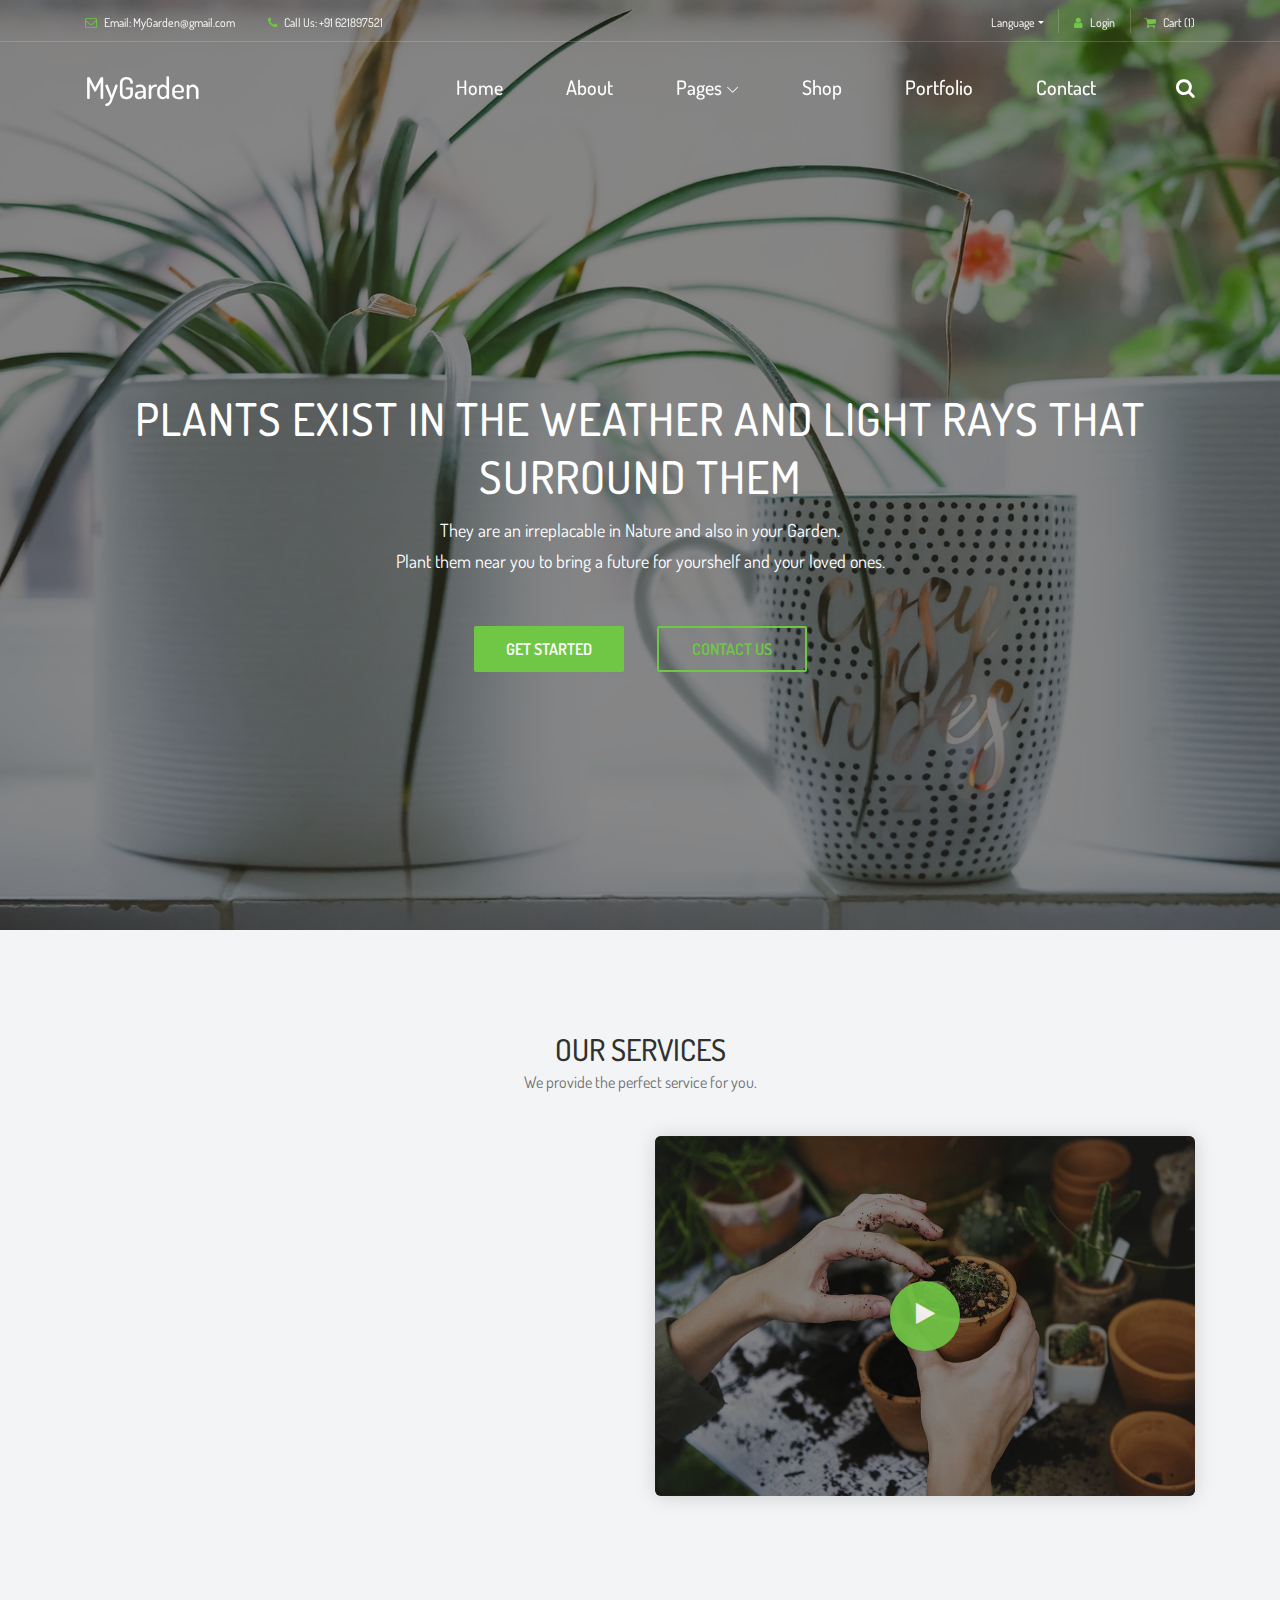
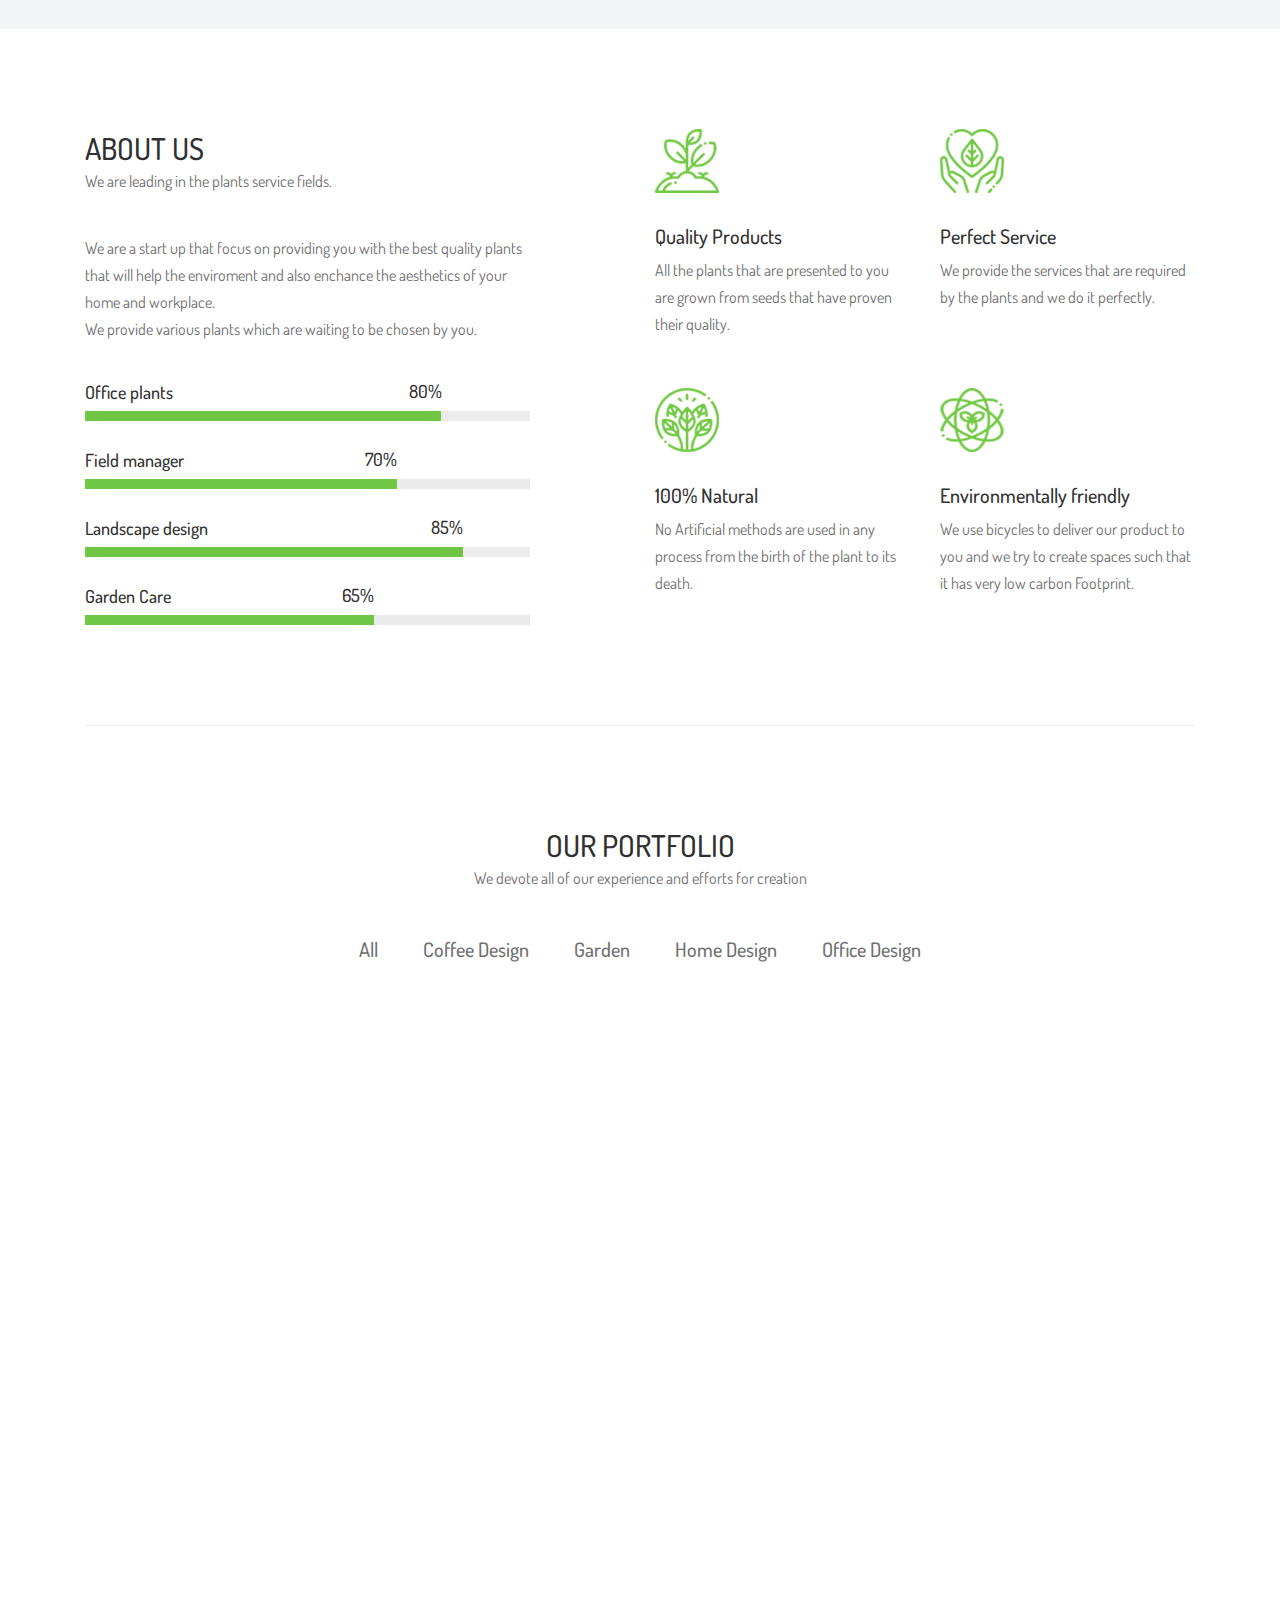
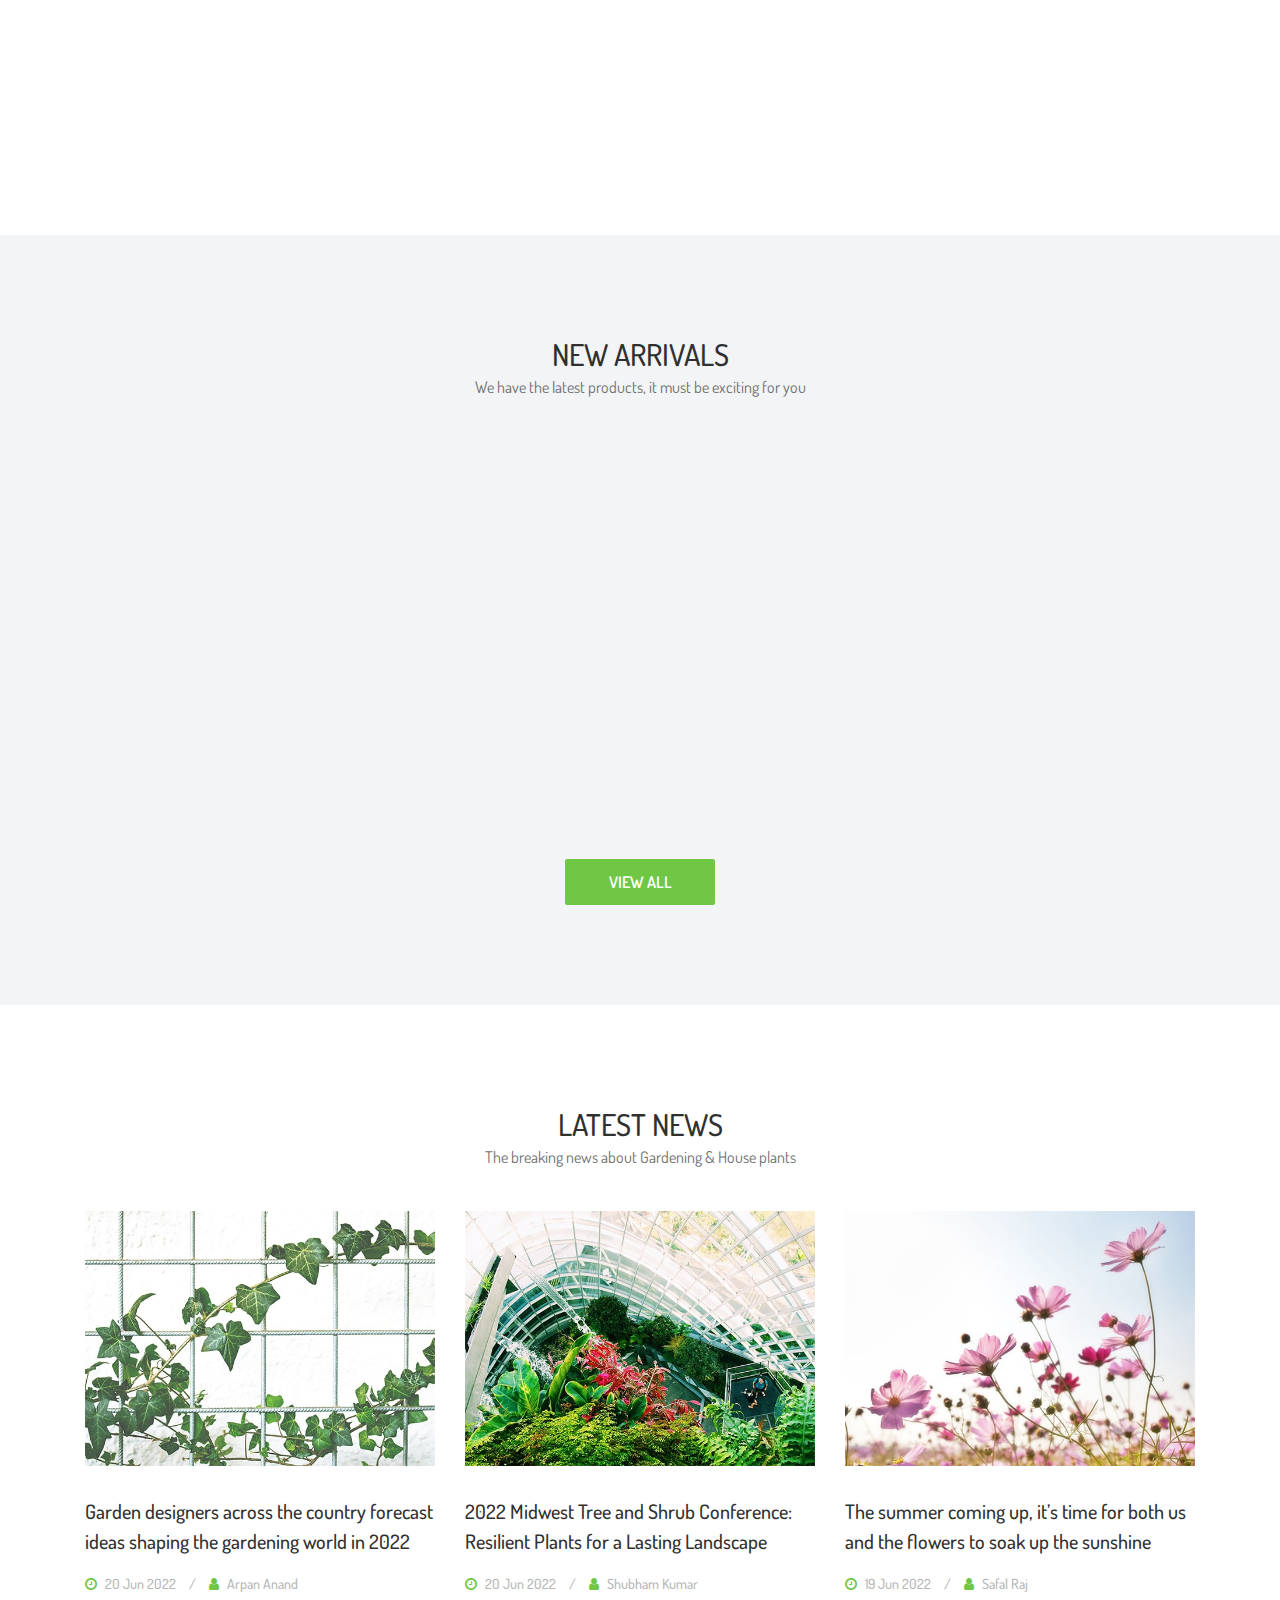
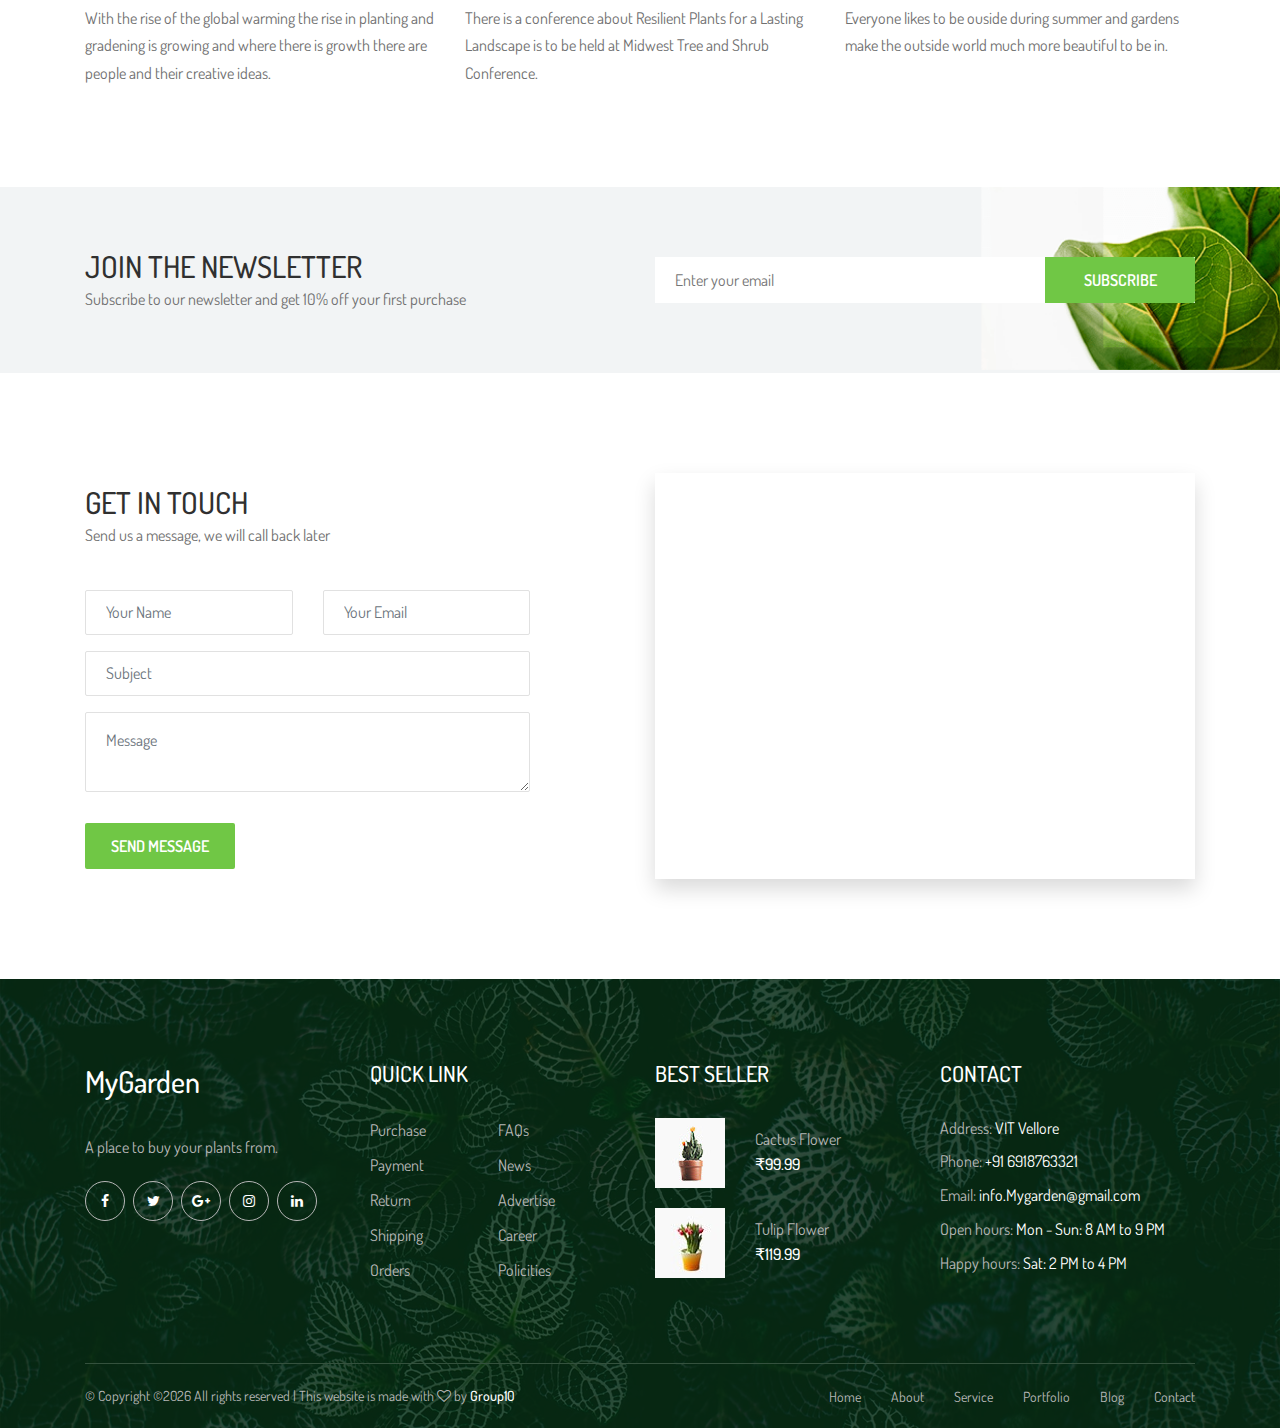
<file: index.html>
<!DOCTYPE html>
<html lang="en">

<head>
      <!-- Global site tag (gtag.js) - Google Analytics -->
<script async src="https://www.googletagmanager.com/gtag/js?id=G-3BWP1J0HM2"></script>
<script>
  window.dataLayer = window.dataLayer || [];
  function gtag(){dataLayer.push(arguments);}
  gtag('js', new Date());

  gtag('config', 'G-3BWP1J0HM2');
</script>
    <meta charset="UTF-8">
    <meta name="description" content="">
    <meta http-equiv="X-UA-Compatible" content="IE=edge">
    <meta name="viewport" content="width=device-width, initial-scale=1, shrink-to-fit=no">
    <!-- The above 4 meta tags *must* come first in the head; any other head content must come *after* these tags -->

    <!-- Title -->
    <title>MyGarden - Gardening</title>

    <!-- Favicon -->
    <link rel="icon" href="img/core-img/favicon.ico">

    <!-- Core Stylesheet -->
    <link rel="stylesheet" href="style.css">

</head>

<body>
    <!-- Preloader -->
    <div class="preloader d-flex align-items-center justify-content-center">
        <div class="preloader-circle"></div>
        <div class="preloader-img">
            <img src="img/core-img/leaf.png" alt="">
        </div>
    </div>

    <!-- ##### Header Area Start ##### -->
    <header class="header-area">

        <!-- ***** Top Header Area ***** -->
        <div class="top-header-area">
            <div class="container">
                <div class="row">
                    <div class="col-12">
                        <div class="top-header-content d-flex align-items-center justify-content-between">
                            <!-- Top Header Content -->
                            <div class="top-header-meta">
                                <a href="#" data-toggle="tooltip" data-placement="bottom" title="infodeercreative@gmail.com"><i class="fa fa-envelope-o" aria-hidden="true"></i> <span>Email: MyGarden@gmail.com</span></a>
                                <a href="#" data-toggle="tooltip" data-placement="bottom" title="+91 6918763321"><i class="fa fa-phone" aria-hidden="true"></i> <span>Call Us: +91 621897521</span></a>
                            </div>

                            <!-- Top Header Content -->
                            <div class="top-header-meta d-flex">
                                <!-- Language Dropdown -->
                                <div class="language-dropdown">
                                    <div class="dropdown">
                                        <button class="btn btn-secondary dropdown-toggle mr-30" type="button" id="dropdownMenuButton" data-toggle="dropdown" aria-haspopup="true" aria-expanded="false">Language</button>
                                        <div class="dropdown-menu" aria-labelledby="dropdownMenuButton">
                                            <a class="dropdown-item" href="#">English</a>
                                            <a class="dropdown-item" href="#">Hindi</a>
                                        </div>
                                    </div>
                                </div>
                                <!-- Login -->
                                <div class="login">
                                    <a href="#"><i class="fa fa-user" aria-hidden="true"></i> <span>Login</span></a>
                                </div>
                                <!-- Cart -->
                                <div class="cart">
                                    <a href="#"><i class="fa fa-shopping-cart" aria-hidden="true"></i> <span>Cart <span class="cart-quantity">(1)</span></span></a>
                                </div>
                            </div>
                        </div>
                    </div>
                </div>
            </div>
        </div>

        <!-- ***** Navbar Area ***** -->
        <div class="alazea-main-menu">
            <div class="classy-nav-container breakpoint-off">
                <div class="container">
                    <!-- Menu -->
                    <nav class="classy-navbar justify-content-between" id="alazeaNav">

                        <!-- Nav Brand -->
                        <a href="index.html" class="nav-brand" style="font-size: 30px; color: white;">MyGarden</a>

                        <!-- Navbar Toggler -->
                        <div class="classy-navbar-toggler">
                            <span class="navbarToggler"><span></span><span></span><span></span></span>
                        </div>

                        <!-- Menu -->
                        <div class="classy-menu">

                            <!-- Close Button -->
                            <div class="classycloseIcon">
                                <div class="cross-wrap"><span class="top"></span><span class="bottom"></span></div>
                            </div>

                            <!-- Navbar Start -->
                            <div class="classynav">
                                <ul>
                                    <li><a href="index.html">Home</a></li>
                                    <li><a href="about.html">About</a></li>
                                    <li><a href="#">Pages</a>
                                        <ul class="dropdown">
                                            <li><a href="index.html">Home</a></li>
                                            <li><a href="about.html">About</a></li>
                                            <li><a href="shop.html">Shop</a>
                                                <ul class="dropdown">
                                                    <li><a href="shop.html">Shop</a></li>
                                                    <li><a href="shop-details.html">Shop Details</a></li>
                                                    <li><a href="cart.html">Shopping Cart</a></li>
                                                    <li><a href="checkout.html">Checkout</a></li>
                                                </ul>
                                            </li>
                                            <li><a href="portfolio.html">Portfolio</a>
                                                <ul class="dropdown">
                                                    <li><a href="portfolio.html">Portfolio</a></li>
                                                    <li><a href="single-portfolio.html">Portfolio Details</a></li>
                                                </ul>
                                            </li>
                                            <li><a href="blog.html">Blog</a>
                                                <ul class="dropdown">
                                                    <li><a href="blog.html">Blog</a></li>
                                                    <li><a href="single-post.html">Blog Details</a></li>
                                                </ul>
                                            </li>
                                            <li><a href="contact.html">Contact</a></li>
                                        </ul>
                                    </li>
                                    <li><a href="shop.html">Shop</a></li>
                                    <li><a href="portfolio.html">Portfolio</a></li>
                                    <li><a href="contact.html">Contact</a></li>
                                </ul>

                                <!-- Search Icon -->
                                <div id="searchIcon">
                                    <i class="fa fa-search" aria-hidden="true"></i>
                                </div>

                            </div>
                            <!-- Navbar End -->
                        </div>
                    </nav>

                    <!-- Search Form -->
                    <div class="search-form">
                        <form action="#" method="get">
                            <input type="search" name="search" id="search" placeholder="Type keywords &amp; press enter...">
                            <button type="submit" class="d-none"></button>
                        </form>
                        <!-- Close Icon -->
                        <div class="closeIcon"><i class="fa fa-times" aria-hidden="true"></i></div>
                    </div>
                </div>
            </div>
        </div>
    </header>
    <!-- ##### Header Area End ##### -->

    <!-- ##### Hero Area Start ##### -->
    <section class="hero-area">
        <div class="hero-post-slides owl-carousel">

            <!-- Single Hero Post -->
            <div class="single-hero-post bg-overlay">
                <!-- Post Image -->
                <div class="slide-img bg-img" style="background-image: url(img/bg-img/1.jpg);"></div>
                <div class="container h-100">
                    <div class="row h-100 align-items-center">
                        <div class="col-12">
                            <!-- Post Content -->
                            <div class="hero-slides-content text-center">
                                <h2>Plants exist in the weather and light rays that surround them</h2>
                                <p>They are an irreplacable in Nature and also in your Garden.<br>Plant them near you to bring a future for yourshelf and your loved ones.</p>
                                <div class="welcome-btn-group">
                                    <a href="#" class="btn alazea-btn mr-30">GET STARTED</a>
                                    <a href="#" class="btn alazea-btn active">CONTACT US</a>
                                </div>
                            </div>
                        </div>
                    </div>
                </div>
            </div>

            <!-- Single Hero Post -->
            <div class="single-hero-post bg-overlay">
                <!-- Post Image -->
                <div class="slide-img bg-img" style="background-image: url(img/bg-img/2.jpg);"></div>
                <div class="container h-100">
                    <div class="row h-100 align-items-center">
                        <div class="col-12">
                            <!-- Post Content -->
                            <div class="hero-slides-content text-center">
                                <h2>Plants exist in the weather and light rays that surround them</h2>
                                <p>They are an irreplacable in Nature and also in your Garden.<br>Plant them near you to bring a future for yourshelf and your loved ones.</p>
                                <div class="welcome-btn-group">
                                    <a href="#" class="btn alazea-btn mr-30">GET STARTED</a>
                                    <a href="#" class="btn alazea-btn active">CONTACT US</a>
                                </div>
                            </div>
                        </div>
                    </div>
                </div>
            </div>

        </div>
    </section>
    <!-- ##### Hero Area End ##### -->

    <!-- ##### Service Area Start ##### -->
    <section class="our-services-area bg-gray section-padding-100-0">
        <div class="container">
            <div class="row">
                <div class="col-12">
                    <!-- Section Heading -->
                    <div class="section-heading text-center">
                        <h2>OUR SERVICES</h2>
                        <p>We provide the perfect service for you.</p>
                    </div>
                </div>
            </div>

            <div class="row justify-content-between">
                <div class="col-12 col-lg-5">
                    <div class="alazea-service-area mb-100">

                        <!-- Single Service Area -->
                        <div class="single-service-area d-flex align-items-center wow fadeInUp" data-wow-delay="100ms">
                            <!-- Icon -->
                            <div class="service-icon mr-30">
                                <img src="img/core-img/s1.png" alt="">
                            </div>
                            <!-- Content -->
                            <div class="service-content">
                                <h5>Plants Care</h5>
                                <p>The plants too need a little bit of care and love to grow into a tree someday and make it possible to do it for them on behalf of you</p>
                            </div>
                        </div>

                        <!-- Single Service Area -->
                        <div class="single-service-area d-flex align-items-center wow fadeInUp" data-wow-delay="300ms">
                            <!-- Icon -->
                            <div class="service-icon mr-30">
                                <img src="img/core-img/s2.png" alt="">
                            </div>
                            <!-- Content -->
                            <div class="service-content">
                                <h5>Pressure Washing</h5>
                                <p>We Provide the service of pressure washing to clean off the plants from anything to keep them fresh for you to look at.</p>
                            </div>
                        </div>

                        <!-- Single Service Area -->
                        <div class="single-service-area d-flex align-items-center wow fadeInUp" data-wow-delay="500ms">
                            <!-- Icon -->
                            <div class="service-icon mr-30">
                                <img src="img/core-img/s3.png" alt="">
                            </div>
                            <!-- Content -->
                            <div class="service-content">
                                <h5>Tree Service &amp; Trimming</h5>
                                <p>Grooming is something which is liked by everyone and so does a plant and we provide to do it to them.</p>
                            </div>
                        </div>

                    </div>
                </div>

                <div class="col-12 col-lg-6">
                    <div class="alazea-video-area bg-overlay mb-100">
                        <img src="img/bg-img/23.jpg" alt="">
                        <a href="http://www.youtube.com/watch?v=7HKoqNJtMTQ" class="video-icon">
                            <i class="fa fa-play" aria-hidden="true"></i>
                        </a>
                    </div>
                </div>
            </div>
        </div>
    </section>
    <!-- ##### Service Area End ##### -->

    <!-- ##### About Area Start ##### -->
    <section class="about-us-area section-padding-100-0">
        <div class="container">
            <div class="row justify-content-between">
                <div class="col-12 col-lg-5">
                    <!-- Section Heading -->
                    <div class="section-heading">
                        <h2>ABOUT US</h2>
                        <p>We are leading in the plants service fields.</p>
                    </div>
                    <p>We are a start up that focus on providing you with the best quality plants that will help the enviroment and also enchance the aesthetics of your home and workplace.<br>We provide various plants which are waiting to be chosen by you.</p>

                    <!-- Progress Bar Content Area -->
                    <div class="alazea-progress-bar mb-50">
                        <!-- Single Progress Bar -->
                        <div class="single_progress_bar">
                            <p>Office plants</p>
                            <div id="bar1" class="barfiller">
                                <div class="tipWrap">
                                    <span class="tip"></span>
                                </div>
                                <span class="fill" data-percentage="80"></span>
                            </div>
                        </div>

                        <!-- Single Progress Bar -->
                        <div class="single_progress_bar">
                            <p>Field manager</p>
                            <div id="bar2" class="barfiller">
                                <div class="tipWrap">
                                    <span class="tip"></span>
                                </div>
                                <span class="fill" data-percentage="70"></span>
                            </div>
                        </div>

                        <!-- Single Progress Bar -->
                        <div class="single_progress_bar">
                            <p>Landscape design</p>
                            <div id="bar3" class="barfiller">
                                <div class="tipWrap">
                                    <span class="tip"></span>
                                </div>
                                <span class="fill" data-percentage="85"></span>
                            </div>
                        </div>

                        <!-- Single Progress Bar -->
                        <div class="single_progress_bar">
                            <p>Garden Care</p>
                            <div id="bar4" class="barfiller">
                                <div class="tipWrap">
                                    <span class="tip"></span>
                                </div>
                                <span class="fill" data-percentage="65"></span>
                            </div>
                        </div>
                    </div>
                </div>

                <div class="col-12 col-lg-6">
                    <div class="alazea-benefits-area">
                        <div class="row">
                            <!-- Single Benefits Area -->
                            <div class="col-12 col-sm-6">
                                <div class="single-benefits-area">
                                    <img src="img/core-img/b1.png" alt="">
                                    <h5>Quality Products</h5>
                                    <p>All the plants that are presented to you are grown from seeds that have proven their quality.</p>
                                </div>
                            </div>

                            <!-- Single Benefits Area -->
                            <div class="col-12 col-sm-6">
                                <div class="single-benefits-area">
                                    <img src="img/core-img/b2.png" alt="">
                                    <h5>Perfect Service</h5>
                                    <p>We provide the services that are required by the plants and we do it perfectly.</p>
                                </div>
                            </div>

                            <!-- Single Benefits Area -->
                            <div class="col-12 col-sm-6">
                                <div class="single-benefits-area">
                                    <img src="img/core-img/b3.png" alt="">
                                    <h5>100% Natural</h5>
                                    <p>No Artificial methods are used in any process from the birth of the plant to its death.</p>
                                </div>
                            </div>

                            <!-- Single Benefits Area -->
                            <div class="col-12 col-sm-6">
                                <div class="single-benefits-area">
                                    <img src="img/core-img/b4.png" alt="">
                                    <h5>Environmentally friendly</h5>
                                    <p>We use bicycles to deliver our product to you and we try to create spaces such that it has very low carbon Footprint.</p>
                                </div>
                            </div>
                        </div>
                    </div>
                </div>
            </div>
        </div>

        <div class="container">
            <div class="row">
                <div class="col-12">
                    <div class="border-line"></div>
                </div>
            </div>
        </div>
    </section>
    <!-- ##### About Area End ##### -->

    <!-- ##### Portfolio Area Start ##### -->
    <section class="alazea-portfolio-area section-padding-100-0">
        <div class="container">
            <div class="row">
                <div class="col-12">
                    <!-- Section Heading -->
                    <div class="section-heading text-center">
                        <h2>OUR PORTFOLIO</h2>
                        <p>We devote all of our experience and efforts for creation</p>
                    </div>
                </div>
            </div>
        </div>

        <div class="container-fluid">
            <div class="row">
                <div class="col-12">
                    <div class="alazea-portfolio-filter">
                        <div class="portfolio-filter">
                            <button class="btn active" data-filter="*">All</button>
                            <button class="btn" data-filter=".design">Coffee Design</button>
                            <button class="btn" data-filter=".garden">Garden</button>
                            <button class="btn" data-filter=".home-design">Home Design</button>
                            <button class="btn" data-filter=".office-design">Office Design</button>
                        </div>
                    </div>
                </div>
            </div>

            <div class="row alazea-portfolio">

                <!-- Single Portfolio Area -->
                <div class="col-12 col-sm-6 col-lg-3 single_portfolio_item design home-design wow fadeInUp" data-wow-delay="100ms">
                    <!-- Portfolio Thumbnail -->
                    <div class="portfolio-thumbnail bg-img" style="background-image: url(img/bg-img/16.jpg);"></div>
                    <!-- Portfolio Hover Text -->
                    <div class="portfolio-hover-overlay">
                        <a href="img/bg-img/16.jpg" class="portfolio-img d-flex align-items-center justify-content-center" title="Portfolio 1">
                            <div class="port-hover-text">
                                <h3>Minimal Flower Store</h3>
                                <h5>Office Plants</h5>
                            </div>
                        </a>
                    </div>
                </div>

                <!-- Single Portfolio Area -->
                <div class="col-12 col-sm-6 col-lg-3 single_portfolio_item garden wow fadeInUp" data-wow-delay="200ms">
                    <!-- Portfolio Thumbnail -->
                    <div class="portfolio-thumbnail bg-img" style="background-image: url(img/bg-img/17.jpg);"></div>
                    <!-- Portfolio Hover Text -->
                    <div class="portfolio-hover-overlay">
                        <a href="img/bg-img/17.jpg" class="portfolio-img d-flex align-items-center justify-content-center" title="Portfolio 2">
                            <div class="port-hover-text">
                                <h3>Minimal Flower Store</h3>
                                <h5>Office Plants</h5>
                            </div>
                        </a>
                    </div>
                </div>

                <!-- Single Portfolio Area -->
                <div class="col-12 col-sm-6 col-lg-3 single_portfolio_item garden design wow fadeInUp" data-wow-delay="300ms">
                    <!-- Portfolio Thumbnail -->
                    <div class="portfolio-thumbnail bg-img" style="background-image: url(img/bg-img/18.jpg);"></div>
                    <!-- Portfolio Hover Text -->
                    <div class="portfolio-hover-overlay">
                        <a href="img/bg-img/18.jpg" class="portfolio-img d-flex align-items-center justify-content-center" title="Portfolio 3">
                            <div class="port-hover-text">
                                <h3>Minimal Flower Store</h3>
                                <h5>Office Plants</h5>
                            </div>
                        </a>
                    </div>
                </div>

                <!-- Single Portfolio Area -->
                <div class="col-12 col-sm-6 col-lg-3 single_portfolio_item garden office-design wow fadeInUp" data-wow-delay="400ms">
                    <!-- Portfolio Thumbnail -->
                    <div class="portfolio-thumbnail bg-img" style="background-image: url(img/bg-img/19.jpg);"></div>
                    <!-- Portfolio Hover Text -->
                    <div class="portfolio-hover-overlay">
                        <a href="img/bg-img/19.jpg" class="portfolio-img d-flex align-items-center justify-content-center" title="Portfolio 4">
                            <div class="port-hover-text">
                                <h3>Minimal Flower Store</h3>
                                <h5>Office Plants</h5>
                            </div>
                        </a>
                    </div>
                </div>

                <!-- Single Portfolio Area -->
                <div class="col-12 col-sm-6 col-lg-3 single_portfolio_item design office-design wow fadeInUp" data-wow-delay="100ms">
                    <!-- Portfolio Thumbnail -->
                    <div class="portfolio-thumbnail bg-img" style="background-image: url(img/bg-img/20.jpg);"></div>
                    <!-- Portfolio Hover Text -->
                    <div class="portfolio-hover-overlay">
                        <a href="img/bg-img/20.jpg" class="portfolio-img d-flex align-items-center justify-content-center" title="Portfolio 5">
                            <div class="port-hover-text">
                                <h3>Minimal Flower Store</h3>
                                <h5>Office Plants</h5>
                            </div>
                        </a>
                    </div>
                </div>

                <!-- Single Portfolio Area -->
                <div class="col-12 col-sm-6 col-lg-3 single_portfolio_item garden wow fadeInUp" data-wow-delay="200ms">
                    <!-- Portfolio Thumbnail -->
                    <div class="portfolio-thumbnail bg-img" style="background-image: url(img/bg-img/21.jpg);"></div>
                    <!-- Portfolio Hover Text -->
                    <div class="portfolio-hover-overlay">
                        <a href="img/bg-img/21.jpg" class="portfolio-img d-flex align-items-center justify-content-center" title="Portfolio 6">
                            <div class="port-hover-text">
                                <h3>Minimal Flower Store</h3>
                                <h5>Office Plants</h5>
                            </div>
                        </a>
                    </div>
                </div>

                <!-- Single Portfolio Area -->
                <div class="col-12 col-lg-6 single_portfolio_item home-design wow fadeInUp" data-wow-delay="300ms">
                    <!-- Portfolio Thumbnail -->
                    <div class="portfolio-thumbnail bg-img" style="background-image: url(img/bg-img/22.jpg);"></div>
                    <!-- Portfolio Hover Text -->
                    <div class="portfolio-hover-overlay">
                        <a href="img/bg-img/22.jpg" class="portfolio-img d-flex align-items-center justify-content-center" title="Portfolio 7">
                            <div class="port-hover-text">
                                <h3>Minimal Flower Store</h3>
                                <h5>Office Plants</h5>
                            </div>
                        </a>
                    </div>
                </div>

            </div>
        </div>
    </section>
    <!-- ##### Portfolio Area End ##### -->

    
    <!-- ##### Product Area Start ##### -->
    <section class="new-arrivals-products-area bg-gray section-padding-100">
        <div class="container">
            <div class="row">
                <div class="col-12">
                    <!-- Section Heading -->
                    <div class="section-heading text-center">
                        <h2>NEW ARRIVALS</h2>
                        <p>We have the latest products, it must be exciting for you</p>
                    </div>
                </div>
            </div>

            <div class="row">

                <!-- Single Product Area -->
                <div class="col-12 col-sm-6 col-lg-3">
                    <div class="single-product-area mb-50 wow fadeInUp" data-wow-delay="100ms">
                        <!-- Product Image -->
                        <div class="product-img">
                            <a href="shop-details.html"><img src="img/bg-img/9.jpg" alt=""></a>
                            <!-- Product Tag -->
                            <div class="product-tag">
                                <a href="#">Hot</a>
                            </div>
                            <div class="product-meta d-flex">
                                <a href="#" class="wishlist-btn"><i class="icon_heart_alt"></i></a>
                                <a href="cart.html" class="add-to-cart-btn">Add to cart</a>
                                <a href="#" class="compare-btn"><i class="arrow_left-right_alt"></i></a>
                            </div>
                        </div>
                        <!-- Product Info -->
                        <div class="product-info mt-15 text-center">
                            <a href="shop-details.html">
                                <p>Cactus Flower</p>
                            </a>
                            <h6>₹99.99</h6>
                        </div>
                    </div>
                </div>

                <!-- Single Product Area -->
                <div class="col-12 col-sm-6 col-lg-3">
                    <div class="single-product-area mb-50 wow fadeInUp" data-wow-delay="200ms">
                        <!-- Product Image -->
                        <div class="product-img">
                            <a href="shop-details.html"><img src="img/bg-img/10.jpg" alt=""></a>
                            <div class="product-meta d-flex">
                                <a href="#" class="wishlist-btn"><i class="icon_heart_alt"></i></a>
                                <a href="cart.html" class="add-to-cart-btn">Add to cart</a>
                                <a href="#" class="compare-btn"><i class="arrow_left-right_alt"></i></a>
                            </div>
                        </div>
                        <!-- Product Info -->
                        <div class="product-info mt-15 text-center">
                            <a href="shop-details.html">
                                <p>Cactus Flower</p>
                            </a>
                            <h6>₹99.99</h6>
                        </div>
                    </div>
                </div>

                <!-- Single Product Area -->
                <div class="col-12 col-sm-6 col-lg-3">
                    <div class="single-product-area mb-50 wow fadeInUp" data-wow-delay="300ms">
                        <!-- Product Image -->
                        <div class="product-img">
                            <a href="shop-details.html"><img src="img/bg-img/11.jpg" alt=""></a>
                            <div class="product-meta d-flex">
                                <a href="#" class="wishlist-btn"><i class="icon_heart_alt"></i></a>
                                <a href="cart.html" class="add-to-cart-btn">Add to cart</a>
                                <a href="#" class="compare-btn"><i class="arrow_left-right_alt"></i></a>
                            </div>
                        </div>
                        <!-- Product Info -->
                        <div class="product-info mt-15 text-center">
                            <a href="shop-details.html">
                                <p>Cactus Flower</p>
                            </a>
                            <h6>₹99.99</h6>
                        </div>
                    </div>
                </div>

                <!-- Single Product Area -->
                <div class="col-12 col-sm-6 col-lg-3">
                    <div class="single-product-area mb-50 wow fadeInUp" data-wow-delay="400ms">
                        <!-- Product Image -->
                        <div class="product-img">
                            <a href="shop-details.html"><img src="img/bg-img/12.jpg" alt=""></a>
                            <!-- Product Tag -->
                            <div class="product-tag sale-tag">
                                <a href="#">Hot</a>
                            </div>
                            <div class="product-meta d-flex">
                                <a href="#" class="wishlist-btn"><i class="icon_heart_alt"></i></a>
                                <a href="cart.html" class="add-to-cart-btn">Add to cart</a>
                                <a href="#" class="compare-btn"><i class="arrow_left-right_alt"></i></a>
                            </div>
                        </div>
                        <!-- Product Info -->
                        <div class="product-info mt-15 text-center">
                            <a href="shop-details.html">
                                <p>Cactus Flower</p>
                            </a>
                            <h6>₹99.99</h6>
                        </div>
                    </div>
                </div>

                <div class="col-12 text-center">
                    <a href="#" class="btn alazea-btn">View All</a>
                </div>

            </div>
        </div>
    </section>
    <!-- ##### Product Area End ##### -->

    <!-- ##### Blog Area Start ##### -->
    <section class="alazea-blog-area section-padding-100-0">
        <div class="container">
            <div class="row">
                <div class="col-12">
                    <!-- Section Heading -->
                    <div class="section-heading text-center">
                        <h2>LATEST NEWS</h2>
                        <p>The breaking news about Gardening &amp; House plants</p>
                    </div>
                </div>
            </div>

            <div class="row justify-content-center">

                <!-- Single Blog Post Area -->
                <div class="col-12 col-md-6 col-lg-4">
                    <div class="single-blog-post mb-100">
                        <div class="post-thumbnail mb-30">
                            <a href="single-post.html"><img src="img/bg-img/6.jpg" alt=""></a>
                        </div>
                        <div class="post-content">
                            <a href="single-post.html" class="post-title">
                                <h5>Garden designers across the country forecast ideas shaping the gardening world in 2022</h5>
                            </a>
                            <div class="post-meta">
                                <a href="#"><i class="fa fa-clock-o" aria-hidden="true"></i> 20 Jun 2022</a>
                                <a href="#"><i class="fa fa-user" aria-hidden="true"></i> Arpan Anand</a>
                            </div>
                            <p class="post-excerpt">With the rise of the global warming the rise in planting and gradening is growing and where there is growth there are people and their creative ideas.</p>
                        </div>
                    </div>
                </div>

                <!-- Single Blog Post Area -->
                <div class="col-12 col-md-6 col-lg-4">
                    <div class="single-blog-post mb-100">
                        <div class="post-thumbnail mb-30">
                            <a href="single-post.html"><img src="img/bg-img/7.jpg" alt=""></a>
                        </div>
                        <div class="post-content">
                            <a href="single-post.html" class="post-title">
                                <h5>2022 Midwest Tree and Shrub Conference: Resilient Plants for a Lasting Landscape</h5>
                            </a>
                            <div class="post-meta">
                                <a href="#"><i class="fa fa-clock-o" aria-hidden="true"></i> 20 Jun 2022</a>
                                <a href="#"><i class="fa fa-user" aria-hidden="true"></i> Shubham Kumar</a>
                            </div>
                            <p class="post-excerpt">There is a conference about Resilient Plants for a Lasting Landscape is to be held at Midwest Tree and Shrub Conference.</p>
                        </div>
                    </div>
                </div>

                <!-- Single Blog Post Area -->
                <div class="col-12 col-md-6 col-lg-4">
                    <div class="single-blog-post mb-100">
                        <div class="post-thumbnail mb-30">
                            <a href="single-post.html"><img src="img/bg-img/8.jpg" alt=""></a>
                        </div>
                        <div class="post-content">
                            <a href="single-post.html" class="post-title">
                                <h5>The summer coming up, it’s time for both us and the flowers to soak up the sunshine</h5>
                            </a>
                            <div class="post-meta">
                                <a href="#"><i class="fa fa-clock-o" aria-hidden="true"></i> 19 Jun 2022</a>
                                <a href="#"><i class="fa fa-user" aria-hidden="true"></i> Safal Raj</a>
                            </div>
                            <p class="post-excerpt">Everyone likes to be ouside during summer and gardens make the outside world much more beautiful to be in.</p>
                        </div>
                    </div>
                </div>

            </div>
        </div>
    </section>
    <!-- ##### Blog Area End ##### -->

    <!-- ##### Subscribe Area Start ##### -->
    <section class="subscribe-newsletter-area" style="background-image: url(img/bg-img/subscribe.png);">
        <div class="container">
            <div class="row align-items-center justify-content-between">
                <div class="col-12 col-lg-5">
                    <!-- Section Heading -->
                    <div class="section-heading mb-0">
                        <h2>Join the Newsletter</h2>
                        <p>Subscribe to our newsletter and get 10% off your first purchase</p>
                    </div>
                </div>
                <div class="col-12 col-lg-6">
                    <div class="subscribe-form">
                        <form action="#" method="get">
                            <input type="email" name="subscribe-email" id="subscribeEmail" placeholder="Enter your email">
                            <button type="submit" class="btn alazea-btn">SUBSCRIBE</button>
                        </form>
                    </div>
                </div>
            </div>
        </div>

        <!-- Subscribe Side Thumbnail -->
        <div class="subscribe-side-thumb wow fadeInUp" data-wow-delay="500ms">
            <img class="first-img" src="img/core-img/leaf.png" alt="">
        </div>
    </section>
    <!-- ##### Subscribe Area End ##### -->

    <!-- ##### Contact Area Start ##### -->
    <section class="contact-area section-padding-100-0">
        <div class="container">
            <div class="row align-items-center justify-content-between">
                <div class="col-12 col-lg-5">
                    <!-- Section Heading -->
                    <div class="section-heading">
                        <h2>GET IN TOUCH</h2>
                        <p>Send us a message, we will call back later</p>
                    </div>
                    <!-- Contact Form Area -->
                    <div class="contact-form-area mb-100">
                        <form action="#" method="post">
                            <div class="row">
                                <div class="col-12 col-sm-6">
                                    <div class="form-group">
                                        <input type="text" class="form-control" id="contact-name" placeholder="Your Name">
                                    </div>
                                </div>
                                <div class="col-12 col-sm-6">
                                    <div class="form-group">
                                        <input type="email" class="form-control" id="contact-email" placeholder="Your Email">
                                    </div>
                                </div>
                                <div class="col-12">
                                    <div class="form-group">
                                        <input type="text" class="form-control" id="contact-subject" placeholder="Subject">
                                    </div>
                                </div>
                                <div class="col-12">
                                    <div class="form-group">
                                        <textarea class="form-control" name="message" id="message" cols="30" rows="10" placeholder="Message"></textarea>
                                    </div>
                                </div>
                                <div class="col-12">
                                    <button type="submit" class="btn alazea-btn mt-15">Send Message</button>
                                </div>
                            </div>
                        </form>
                    </div>
                </div>

                <div class="col-12 col-lg-6">
                    <!-- Google Maps -->
                    <div class="map-area mb-100">
                        <iframe src="https://www.google.com/maps/embed?pb=!1m18!1m12!1m3!1d3887.992434354756!2d79.15744095036369!3d12.97233551832724!2m3!1f0!2f0!3f0!3m2!1i1024!2i768!4f13.1!3m3!1m2!1s0x3bad479f0ccbe067%3A0xfef222e5f36ecdeb!2sVellore%20Institute%20of%20Technology!5e0!3m2!1sen!2sin!4v1646239662413!5m2!1sen!2sin" width="600" height="450" style="border:0;" allowfullscreen="" loading="lazy"></iframe>
                    </div>
                </div>
            </div>
        </div>
    </section>
    <!-- ##### Contact Area End ##### -->

    <!-- ##### Footer Area Start ##### -->
    <footer class="footer-area bg-img" style="background-image: url(img/bg-img/3.jpg);">
        <!-- Main Footer Area -->
        <div class="main-footer-area">
            <div class="container">
                <div class="row">

                    <!-- Single Footer Widget -->
                    <div class="col-12 col-sm-6 col-lg-3">
                        <div class="single-footer-widget">
                            <div class="footer-logo mb-30">
                                <a href="#" style="font-size: 30px; color: white;">
                                    MyGarden
                                </a>
                            </div>
                            <p>A place to buy your plants from.</p>
                            <div class="social-info">
                                <a href="#"><i class="fa fa-facebook" aria-hidden="true"></i></a>
                                <a href="#"><i class="fa fa-twitter" aria-hidden="true"></i></a>
                                <a href="#"><i class="fa fa-google-plus" aria-hidden="true"></i></a>
                                <a href="#"><i class="fa fa-instagram" aria-hidden="true"></i></a>
                                <a href="#"><i class="fa fa-linkedin" aria-hidden="true"></i></a>
                            </div>
                        </div>
                    </div>

                    <!-- Single Footer Widget -->
                    <div class="col-12 col-sm-6 col-lg-3">
                        <div class="single-footer-widget">
                            <div class="widget-title">
                                <h5>QUICK LINK</h5>
                            </div>
                            <nav class="widget-nav">
                                <ul>
                                    <li><a href="#">Purchase</a></li>
                                    <li><a href="#">FAQs</a></li>
                                    <li><a href="#">Payment</a></li>
                                    <li><a href="#">News</a></li>
                                    <li><a href="#">Return</a></li>
                                    <li><a href="#">Advertise</a></li>
                                    <li><a href="#">Shipping</a></li>
                                    <li><a href="#">Career</a></li>
                                    <li><a href="#">Orders</a></li>
                                    <li><a href="#">Policities</a></li>
                                </ul>
                            </nav>
                        </div>
                    </div>

                    <!-- Single Footer Widget -->
                    <div class="col-12 col-sm-6 col-lg-3">
                        <div class="single-footer-widget">
                            <div class="widget-title">
                                <h5>BEST SELLER</h5>
                            </div>

                            <!-- Single Best Seller Products -->
                            <div class="single-best-seller-product d-flex align-items-center">
                                <div class="product-thumbnail">
                                    <a href="shop-details.html"><img src="img/bg-img/4.jpg" alt=""></a>
                                </div>
                                <div class="product-info">
                                    <a href="shop-details.html">Cactus Flower</a>
                                    <p>₹99.99</p>
                                </div>
                            </div>

                            <!-- Single Best Seller Products -->
                            <div class="single-best-seller-product d-flex align-items-center">
                                <div class="product-thumbnail">
                                    <a href="shop-details.html"><img src="img/bg-img/5.jpg" alt=""></a>
                                </div>
                                <div class="product-info">
                                    <a href="shop-details.html">Tulip Flower</a>
                                    <p>₹119.99</p>
                                </div>
                            </div>
                        </div>
                    </div>

                    <!-- Single Footer Widget -->
                    <div class="col-12 col-sm-6 col-lg-3">
                        <div class="single-footer-widget">
                            <div class="widget-title">
                                <h5>CONTACT</h5>
                            </div>

                            <div class="contact-information">
                                <p><span>Address:</span> VIT Vellore</p>
                                <p><span>Phone:</span> +91 6918763321</p>
                                <p><span>Email:</span> info.Mygarden@gmail.com</p>
                                <p><span>Open hours:</span> Mon - Sun: 8 AM to 9 PM</p>
                                <p><span>Happy hours:</span> Sat: 2 PM to 4 PM</p>
                            </div>
                        </div>
                    </div>
                </div>
            </div>
        </div>

        <!-- Footer Bottom Area -->
        <div class="footer-bottom-area">
            <div class="container">
                <div class="row">
                    <div class="col-12">
                        <div class="border-line"></div>
                    </div>
                    <!-- Copywrite Text -->
                    <div class="col-12 col-md-6">
                        <div class="copywrite-text">
                            <p>&copy; <!-- Link back to Team 10 can't be removed. Template is licensed under CC BY 3.0. -->
Copyright &copy;<script>document.write(new Date().getFullYear());</script> All rights reserved | This website is made with <i class="fa fa-heart-o" aria-hidden="true"></i> by <a href="https://Team 10.com" target="_blank">Group10</a>
<!-- Link back to Team 10 can't be removed. Template is licensed under CC BY 3.0. -->
</p>
                        </div>
                    </div>
                    <!-- Footer Nav -->
                    <div class="col-12 col-md-6">
                        <div class="footer-nav">
                            <nav>
                                <ul>
                                    <li><a href="#">Home</a></li>
                                    <li><a href="#">About</a></li>
                                    <li><a href="#">Service</a></li>
                                    <li><a href="#">Portfolio</a></li>
                                    <li><a href="#">Blog</a></li>
                                    <li><a href="#">Contact</a></li>
                                </ul>
                            </nav>
                        </div>
                    </div>
                </div>
            </div>
        </div>
    </footer>
    <!-- ##### Footer Area End ##### -->

    <!-- ##### All Javascript Files ##### -->
    <!-- jQuery-2.2.4 js -->
    <script src="js/jquery/jquery-2.2.4.min.js"></script>
    <!-- Popper js -->
    <script src="js/bootstrap/popper.min.js"></script>
    <!-- Bootstrap js -->
    <script src="js/bootstrap/bootstrap.min.js"></script>
    <!-- All Plugins js -->
    <script src="js/plugins/plugins.js"></script>
    <!-- Active js -->
    <script src="js/active.js"></script>
</body>

</html>
</file>
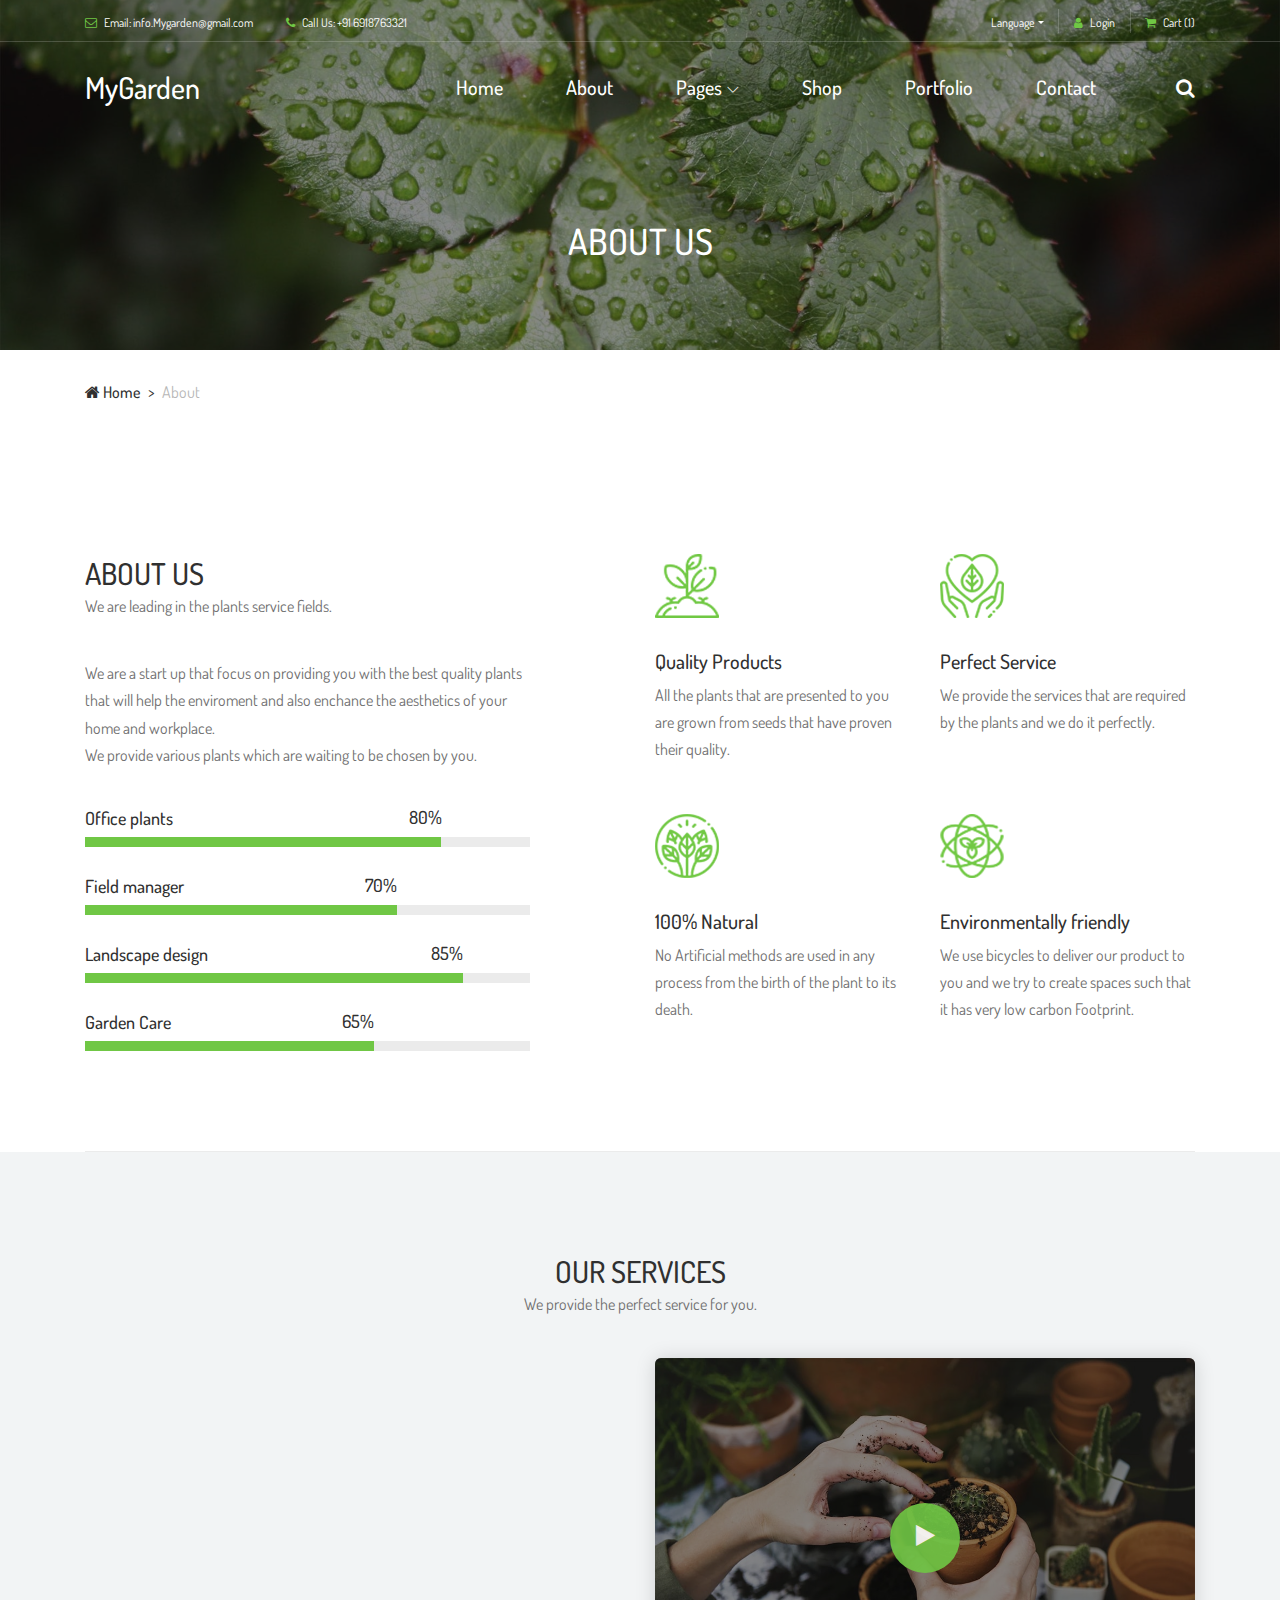
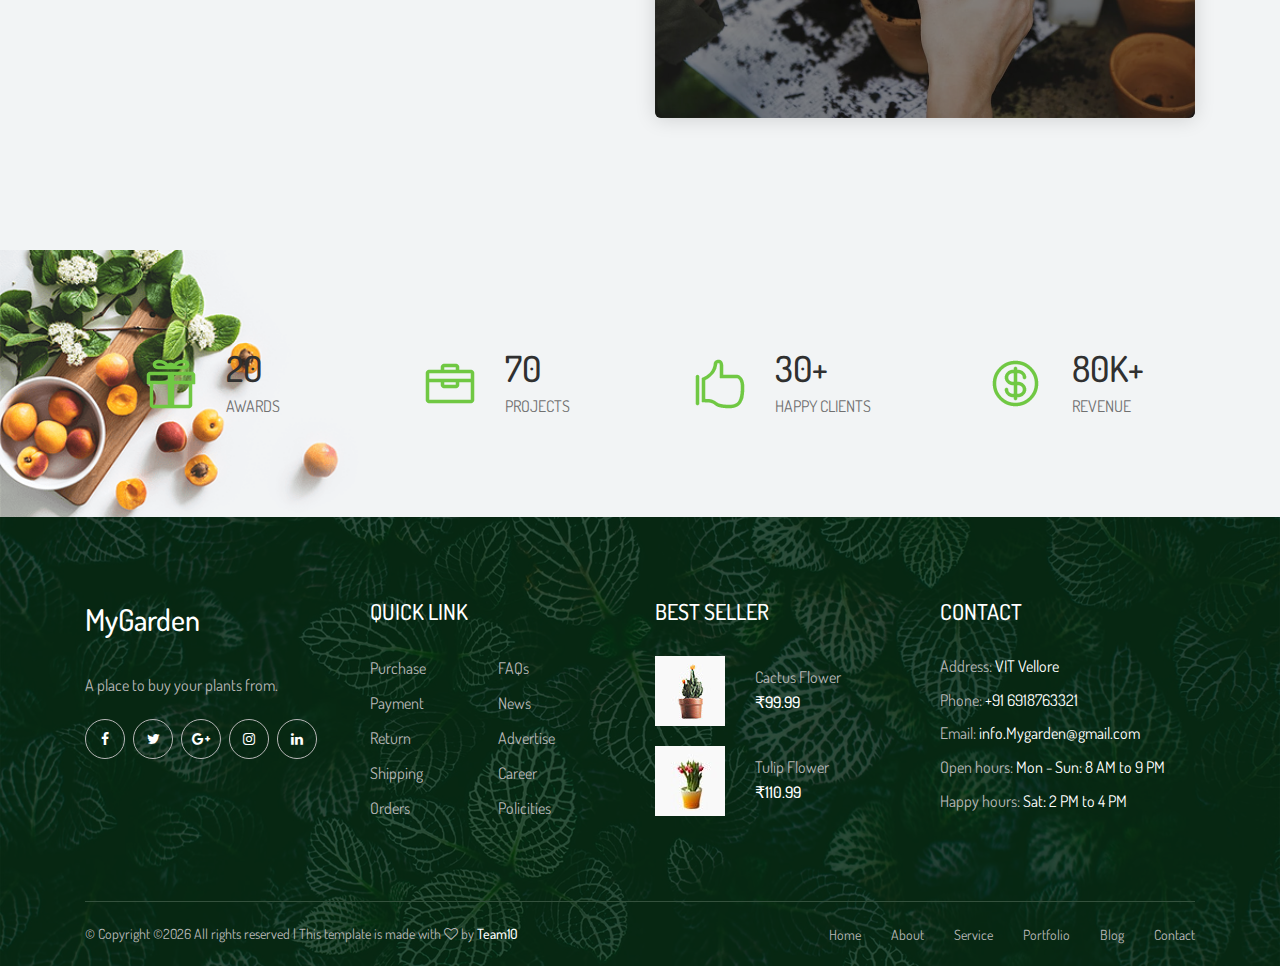
<file: about.html>
<!DOCTYPE html>
<html lang="en">

<head>
    <meta charset="UTF-8">
    <meta name="description" content="">
    <meta http-equiv="X-UA-Compatible" content="IE=edge">
    <meta name="viewport" content="width=device-width, initial-scale=1, shrink-to-fit=no">
    <!-- The above 4 meta tags *must* come first in the head; any other head content must come *after* these tags -->

    <!-- Title -->
    <title>MyGarden - Gardening</title>

    <!-- Favicon -->
    <link rel="icon" href="img/core-img/favicon.ico">

    <!-- Core Stylesheet -->
    <link rel="stylesheet" href="style.css">

</head>

<body>
    <!-- Preloader -->
    <div class="preloader d-flex align-items-center justify-content-center">
        <div class="preloader-circle"></div>
        <div class="preloader-img">
            <img src="img/core-img/leaf.png" alt="">
        </div>
    </div>

    <!-- ##### Header Area Start ##### -->
    <header class="header-area">

        <!-- ***** Top Header Area ***** -->
        <div class="top-header-area">
            <div class="container">
                <div class="row">
                    <div class="col-12">
                        <div class="top-header-content d-flex align-items-center justify-content-between">
                            <!-- Top Header Content -->
                            <div class="top-header-meta">
                                <a href="#" data-toggle="tooltip" data-placement="bottom" title="info.Mygarden@gmail.com"><i class="fa fa-envelope-o" aria-hidden="true"></i> <span>Email: info.Mygarden@gmail.com</span></a>
                                <a href="#" data-toggle="tooltip" data-placement="bottom" title="+91 6918763321"><i class="fa fa-phone" aria-hidden="true"></i> <span>Call Us: +91 6918763321</span></a>
                            </div>

                            <!-- Top Header Content -->
                            <div class="top-header-meta d-flex">
                                <!-- Language Dropdown -->
                                <div class="language-dropdown">
                                    <div class="dropdown">
                                        <button class="btn btn-secondary dropdown-toggle mr-30" type="button" id="dropdownMenuButton" data-toggle="dropdown" aria-haspopup="true" aria-expanded="false">Language</button>
                                        <div class="dropdown-menu" aria-labelledby="dropdownMenuButton">
                                            <a class="dropdown-item" href="#">USA</a>
                                            <a class="dropdown-item" href="#">UK</a>
                                            <a class="dropdown-item" href="#">Bangla</a>
                                            <a class="dropdown-item" href="#">Hindi</a>
                                            <a class="dropdown-item" href="#">Spanish</a>
                                            <a class="dropdown-item" href="#">Latin</a>
                                        </div>
                                    </div>
                                </div>
                                <!-- Login -->
                                <div class="login">
                                    <a href="#"><i class="fa fa-user" aria-hidden="true"></i> <span>Login</span></a>
                                </div>
                                <!-- Cart -->
                                <div class="cart">
                                    <a href="#"><i class="fa fa-shopping-cart" aria-hidden="true"></i> <span>Cart <span class="cart-quantity">(1)</span></span></a>
                                </div>
                            </div>
                        </div>
                    </div>
                </div>
            </div>
        </div>

        <!-- ***** Navbar Area ***** -->
        <div class="alazea-main-menu">
            <div class="classy-nav-container breakpoint-off">
                <div class="container">
                    <!-- Menu -->
                    <nav class="classy-navbar justify-content-between" id="alazeaNav">

                        <!-- Nav Brand -->
                        <a href="index.html" class="nav-brand" style="font-size: 30px; color: white;">MyGarden</a>

                        <!-- Navbar Toggler -->
                        <div class="classy-navbar-toggler">
                            <span class="navbarToggler"><span></span><span></span><span></span></span>
                        </div>

                        <!-- Menu -->
                        <div class="classy-menu">

                            <!-- Close Button -->
                            <div class="classycloseIcon">
                                <div class="cross-wrap"><span class="top"></span><span class="bottom"></span></div>
                            </div>

                            <!-- Navbar Start -->
                            <div class="classynav">
                                <ul>
                                    <li><a href="index.html">Home</a></li>
                                    <li><a href="about.html">About</a></li>
                                    <li><a href="#">Pages</a>
                                        <ul class="dropdown">
                                            <li><a href="index.html">Home</a></li>
                                            <li><a href="about.html">About</a></li>
                                            <li><a href="shop.html">Shop</a>
                                                <ul class="dropdown">
                                                    <li><a href="shop.html">Shop</a></li>
                                                    <li><a href="shop-details.html">Shop Details</a></li>
                                                    <li><a href="cart.html">Shopping Cart</a></li>
                                                    <li><a href="checkout.html">Checkout</a></li>
                                                </ul>
                                            </li>
                                            <li><a href="portfolio.html">Portfolio</a>
                                                <ul class="dropdown">
                                                    <li><a href="portfolio.html">Portfolio</a></li>
                                                    <li><a href="single-portfolio.html">Portfolio Details</a></li>
                                                </ul>
                                            </li>
                                            <li><a href="blog.html">Blog</a>
                                                <ul class="dropdown">
                                                    <li><a href="blog.html">Blog</a></li>
                                                    <li><a href="single-post.html">Blog Details</a></li>
                                                </ul>
                                            </li>
                                            <li><a href="contact.html">Contact</a></li>
                                        </ul>
                                    </li>
                                    <li><a href="shop.html">Shop</a></li>
                                    <li><a href="portfolio.html">Portfolio</a></li>
                                    <li><a href="contact.html">Contact</a></li>
                                </ul>

                                <!-- Search Icon -->
                                <div id="searchIcon">
                                    <i class="fa fa-search" aria-hidden="true"></i>
                                </div>

                            </div>
                            <!-- Navbar End -->
                        </div>
                    </nav>

                    <!-- Search Form -->
                    <div class="search-form">
                        <form action="#" method="get">
                            <input type="search" name="search" id="search" placeholder="Type keywords &amp; press enter...">
                            <button type="submit" class="d-none"></button>
                        </form>
                        <!-- Close Icon -->
                        <div class="closeIcon"><i class="fa fa-times" aria-hidden="true"></i></div>
                    </div>
                </div>
            </div>
        </div>
    </header>
    <!-- ##### Header Area End ##### -->

    <!-- ##### Breadcrumb Area Start ##### -->
    <div class="breadcrumb-area">
        <!-- Top Breadcrumb Area -->
        <div class="top-breadcrumb-area bg-img bg-overlay d-flex align-items-center justify-content-center" style="background-image: url(img/bg-img/24.jpg);">
            <h2>ABOUT US</h2>
        </div>

        <div class="container">
            <div class="row">
                <div class="col-12">
                    <nav aria-label="breadcrumb">
                        <ol class="breadcrumb">
                            <li class="breadcrumb-item"><a href="#"><i class="fa fa-home"></i> Home</a></li>
                            <li class="breadcrumb-item active" aria-current="page">About</li>
                        </ol>
                    </nav>
                </div>
            </div>
        </div>
    </div>
    <!-- ##### Breadcrumb Area End ##### -->

<!-- ##### About Area Start ##### -->
<section class="about-us-area section-padding-100-0">
    <div class="container">
        <div class="row justify-content-between">
            <div class="col-12 col-lg-5">
                <!-- Section Heading -->
                <div class="section-heading">
                    <h2>ABOUT US</h2>
                    <p>We are leading in the plants service fields.</p>
                </div>
                <p>We are a start up that focus on providing you with the best quality plants that will help the enviroment and also enchance the aesthetics of your home and workplace.<br>We provide various plants which are waiting to be chosen by you.</p>

                <!-- Progress Bar Content Area -->
                <div class="alazea-progress-bar mb-50">
                    <!-- Single Progress Bar -->
                    <div class="single_progress_bar">
                        <p>Office plants</p>
                        <div id="bar1" class="barfiller">
                            <div class="tipWrap">
                                <span class="tip"></span>
                            </div>
                            <span class="fill" data-percentage="80"></span>
                        </div>
                    </div>

                    <!-- Single Progress Bar -->
                    <div class="single_progress_bar">
                        <p>Field manager</p>
                        <div id="bar2" class="barfiller">
                            <div class="tipWrap">
                                <span class="tip"></span>
                            </div>
                            <span class="fill" data-percentage="70"></span>
                        </div>
                    </div>

                    <!-- Single Progress Bar -->
                    <div class="single_progress_bar">
                        <p>Landscape design</p>
                        <div id="bar3" class="barfiller">
                            <div class="tipWrap">
                                <span class="tip"></span>
                            </div>
                            <span class="fill" data-percentage="85"></span>
                        </div>
                    </div>

                    <!-- Single Progress Bar -->
                    <div class="single_progress_bar">
                        <p>Garden Care</p>
                        <div id="bar4" class="barfiller">
                            <div class="tipWrap">
                                <span class="tip"></span>
                            </div>
                            <span class="fill" data-percentage="65"></span>
                        </div>
                    </div>
                </div>
            </div>

            <div class="col-12 col-lg-6">
                <div class="alazea-benefits-area">
                    <div class="row">
                        <!-- Single Benefits Area -->
                        <div class="col-12 col-sm-6">
                            <div class="single-benefits-area">
                                <img src="img/core-img/b1.png" alt="">
                                <h5>Quality Products</h5>
                                <p>All the plants that are presented to you are grown from seeds that have proven their quality.</p>
                            </div>
                        </div>

                        <!-- Single Benefits Area -->
                        <div class="col-12 col-sm-6">
                            <div class="single-benefits-area">
                                <img src="img/core-img/b2.png" alt="">
                                <h5>Perfect Service</h5>
                                <p>We provide the services that are required by the plants and we do it perfectly.</p>
                            </div>
                        </div>

                        <!-- Single Benefits Area -->
                        <div class="col-12 col-sm-6">
                            <div class="single-benefits-area">
                                <img src="img/core-img/b3.png" alt="">
                                <h5>100% Natural</h5>
                                <p>No Artificial methods are used in any process from the birth of the plant to its death.</p>
                            </div>
                        </div>

                        <!-- Single Benefits Area -->
                        <div class="col-12 col-sm-6">
                            <div class="single-benefits-area">
                                <img src="img/core-img/b4.png" alt="">
                                <h5>Environmentally friendly</h5>
                                <p>We use bicycles to deliver our product to you and we try to create spaces such that it has very low carbon Footprint.</p>
                            </div>
                        </div>
                    </div>
                </div>
            </div>
        </div>
    </div>

    <div class="container">
        <div class="row">
            <div class="col-12">
                <div class="border-line"></div>
            </div>
        </div>
    </div>
</section>
<!-- ##### About Area End ##### -->

    <section class="our-services-area bg-gray section-padding-100-0">
        <div class="container">
            <div class="row">
                <div class="col-12">
                    <!-- Section Heading -->
                    <div class="section-heading text-center">
                        <h2>OUR SERVICES</h2>
                        <p>We provide the perfect service for you.</p>
                    </div>
                </div>
            </div>

            <div class="row justify-content-between">
                <div class="col-12 col-lg-5">
                    <div class="alazea-service-area mb-100">

                        <!-- Single Service Area -->
                        <div class="single-service-area d-flex align-items-center wow fadeInUp" data-wow-delay="100ms">
                            <!-- Icon -->
                            <div class="service-icon mr-30">
                                <img src="img/core-img/s1.png" alt="">
                            </div>
                            <!-- Content -->
                            <div class="service-content">
                                <h5>Plants Care</h5>
                                <p>The plants too need a little bit of care and love to grow into a tree someday and make it possible to do it for them on behalf of you</p>
                            </div>
                        </div>

                        <!-- Single Service Area -->
                        <div class="single-service-area d-flex align-items-center wow fadeInUp" data-wow-delay="300ms">
                            <!-- Icon -->
                            <div class="service-icon mr-30">
                                <img src="img/core-img/s2.png" alt="">
                            </div>
                            <!-- Content -->
                            <div class="service-content">
                                <h5>Pressure Washing</h5>
                                <p>We Provide the service of pressure washing to clean off the plants from anything to keep them fresh for you to look at.</p>
                            </div>
                        </div>

                        <!-- Single Service Area -->
                        <div class="single-service-area d-flex align-items-center wow fadeInUp" data-wow-delay="500ms">
                            <!-- Icon -->
                            <div class="service-icon mr-30">
                                <img src="img/core-img/s3.png" alt="">
                            </div>
                            <!-- Content -->
                            <div class="service-content">
                                <h5>Tree Service &amp; Trimming</h5>
                                <p>Grooming is something which is liked by everyone and so does a plant and we provide to do it to them.</p>
                            </div>
                        </div>

                    </div>
                </div>

                <div class="col-12 col-lg-6">
                    <div class="alazea-video-area bg-overlay mb-100">
                        <img src="img/bg-img/23.jpg" alt="">
                        <a href="http://www.youtube.com/watch?v=7HKoqNJtMTQ" class="video-icon">
                            <i class="fa fa-play" aria-hidden="true"></i>
                        </a>
                    </div>
                </div>
            </div>
        </div>
    </section>
    
    <!-- ##### Cool Facts Area Start ##### -->
    <section class="cool-facts-area bg-img section-padding-100-0" style="background-image: url(img/bg-img/cool-facts.png);">
        <div class="container">
            <div class="row">

                <!-- Single Cool Facts Area -->
                <div class="col-12 col-sm-6 col-md-3">
                    <div class="single-cool-fact d-flex align-items-center justify-content-center mb-100">
                        <div class="cf-icon">
                            <img src="img/core-img/cf1.png" alt="">
                        </div>
                        <div class="cf-content">
                            <h2><span class="counter">20</span></h2>
                            <h6>AWARDS</h6>
                        </div>
                    </div>
                </div>

                <!-- Single Cool Facts Area -->
                <div class="col-12 col-sm-6 col-md-3">
                    <div class="single-cool-fact d-flex align-items-center justify-content-center mb-100">
                        <div class="cf-icon">
                            <img src="img/core-img/cf2.png" alt="">
                        </div>
                        <div class="cf-content">
                            <h2><span class="counter">70</span></h2>
                            <h6>PROJECTS</h6>
                        </div>
                    </div>
                </div>

                <!-- Single Cool Facts Area -->
                <div class="col-12 col-sm-6 col-md-3">
                    <div class="single-cool-fact d-flex align-items-center justify-content-center mb-100">
                        <div class="cf-icon">
                            <img src="img/core-img/cf3.png" alt="">
                        </div>
                        <div class="cf-content">
                            <h2><span class="counter">30</span>+</h2>
                            <h6>HAPPY CLIENTS</h6>
                        </div>
                    </div>
                </div>

                <!-- Single Cool Facts Area -->
                <div class="col-12 col-sm-6 col-md-3">
                    <div class="single-cool-fact d-flex align-items-center justify-content-center mb-100">
                        <div class="cf-icon">
                            <img src="img/core-img/cf4.png" alt="">
                        </div>
                        <div class="cf-content">
                            <h2><span class="counter">80</span>K+</h2>
                            <h6>REVENUE</h6>
                        </div>
                    </div>
                </div>

            </div>
        </div>

        <!-- Side Image -->
        <div class="side-img wow fadeInUp" data-wow-delay="500ms">
            <img src="img/core-img/pot.png" alt="">
        </div>
    </section>
    <!-- ##### Cool Facts Area End ##### -->

    

    <!-- ##### Footer Area Start ##### -->
    <footer class="footer-area bg-img" style="background-image: url(img/bg-img/3.jpg);">
        <!-- Main Footer Area -->
        <div class="main-footer-area">
            <div class="container">
                <div class="row">

                    <!-- Single Footer Widget -->
                    <div class="col-12 col-sm-6 col-lg-3">
                        <div class="single-footer-widget">
                            <div class="footer-logo mb-30">
                                <a href="#" style="font-size: 30px; color: white;">MyGarden</a>
                            </div>
                            <p>A place to buy your plants from.</p>
                            <div class="social-info">
                                <a href="#"><i class="fa fa-facebook" aria-hidden="true"></i></a>
                                <a href="#"><i class="fa fa-twitter" aria-hidden="true"></i></a>
                                <a href="#"><i class="fa fa-google-plus" aria-hidden="true"></i></a>
                                <a href="#"><i class="fa fa-instagram" aria-hidden="true"></i></a>
                                <a href="#"><i class="fa fa-linkedin" aria-hidden="true"></i></a>
                            </div>
                        </div>
                    </div>

                    <!-- Single Footer Widget -->
                    <div class="col-12 col-sm-6 col-lg-3">
                        <div class="single-footer-widget">
                            <div class="widget-title">
                                <h5>QUICK LINK</h5>
                            </div>
                            <nav class="widget-nav">
                                <ul>
                                    <li><a href="#">Purchase</a></li>
                                    <li><a href="#">FAQs</a></li>
                                    <li><a href="#">Payment</a></li>
                                    <li><a href="#">News</a></li>
                                    <li><a href="#">Return</a></li>
                                    <li><a href="#">Advertise</a></li>
                                    <li><a href="#">Shipping</a></li>
                                    <li><a href="#">Career</a></li>
                                    <li><a href="#">Orders</a></li>
                                    <li><a href="#">Policities</a></li>
                                </ul>
                            </nav>
                        </div>
                    </div>

                    <!-- Single Footer Widget -->
                    <div class="col-12 col-sm-6 col-lg-3">
                        <div class="single-footer-widget">
                            <div class="widget-title">
                                <h5>BEST SELLER</h5>
                            </div>

                            <!-- Single Best Seller Products -->
                            <div class="single-best-seller-product d-flex align-items-center">
                                <div class="product-thumbnail">
                                    <a href="shop-details.html"><img src="img/bg-img/4.jpg" alt=""></a>
                                </div>
                                <div class="product-info">
                                    <a href="shop-details.html">Cactus Flower</a>
                                    <p>₹99.99</p>
                                </div>
                            </div>

                            <!-- Single Best Seller Products -->
                            <div class="single-best-seller-product d-flex align-items-center">
                                <div class="product-thumbnail">
                                    <a href="shop-details.html"><img src="img/bg-img/5.jpg" alt=""></a>
                                </div>
                                <div class="product-info">
                                    <a href="shop-details.html">Tulip Flower</a>
                                    <p>₹110.99</p>
                                </div>
                            </div>
                        </div>
                    </div>

                    <!-- Single Footer Widget -->
                    <div class="col-12 col-sm-6 col-lg-3">
                        <div class="single-footer-widget">
                            <div class="widget-title">
                                <h5>CONTACT</h5>
                            </div>

                            <div class="contact-information">
                                <p><span>Address:</span> VIT Vellore</p>
                                <p><span>Phone:</span> +91 6918763321</p>
                                <p><span>Email:</span> info.Mygarden@gmail.com</p>
                                <p><span>Open hours:</span> Mon - Sun: 8 AM to 9 PM</p>
                                <p><span>Happy hours:</span> Sat: 2 PM to 4 PM</p>
                            </div>
                        </div>
                    </div>
                </div>
            </div>
        </div>

        <!-- Footer Bottom Area -->
        <div class="footer-bottom-area">
            <div class="container">
                <div class="row">
                    <div class="col-12">
                        <div class="border-line"></div>
                    </div>
                    <!-- Copywrite Text -->
                    <div class="col-12 col-md-6">
                        <div class="copywrite-text">
                            <p>&copy; 
Copyright &copy;<script>document.write(new Date().getFullYear());</script> All rights reserved | This template is made with <i class="fa fa-heart-o" aria-hidden="true"></i> by <a href="https://colorlib.com" target="_blank">Team10</a>
</p>
                        </div>
                    </div>
                    <!-- Footer Nav -->
                    <div class="col-12 col-md-6">
                        <div class="footer-nav">
                            <nav>
                                <ul>
                                    <li><a href="#">Home</a></li>
                                    <li><a href="#">About</a></li>
                                    <li><a href="#">Service</a></li>
                                    <li><a href="#">Portfolio</a></li>
                                    <li><a href="#">Blog</a></li>
                                    <li><a href="#">Contact</a></li>
                                </ul>
                            </nav>
                        </div>
                    </div>
                </div>
            </div>
        </div>
    </footer>
    <!-- ##### Footer Area End ##### -->

    <!-- ##### All Javascript Files ##### -->
    <!-- jQuery-2.2.4 js -->
    <script src="js/jquery/jquery-2.2.4.min.js"></script>
    <!-- Popper js -->
    <script src="js/bootstrap/popper.min.js"></script>
    <!-- Bootstrap js -->
    <script src="js/bootstrap/bootstrap.min.js"></script>
    <!-- All Plugins js -->
    <script src="js/plugins/plugins.js"></script>
    <!-- Active js -->
    <script src="js/active.js"></script>
</body>

</html>
</file>
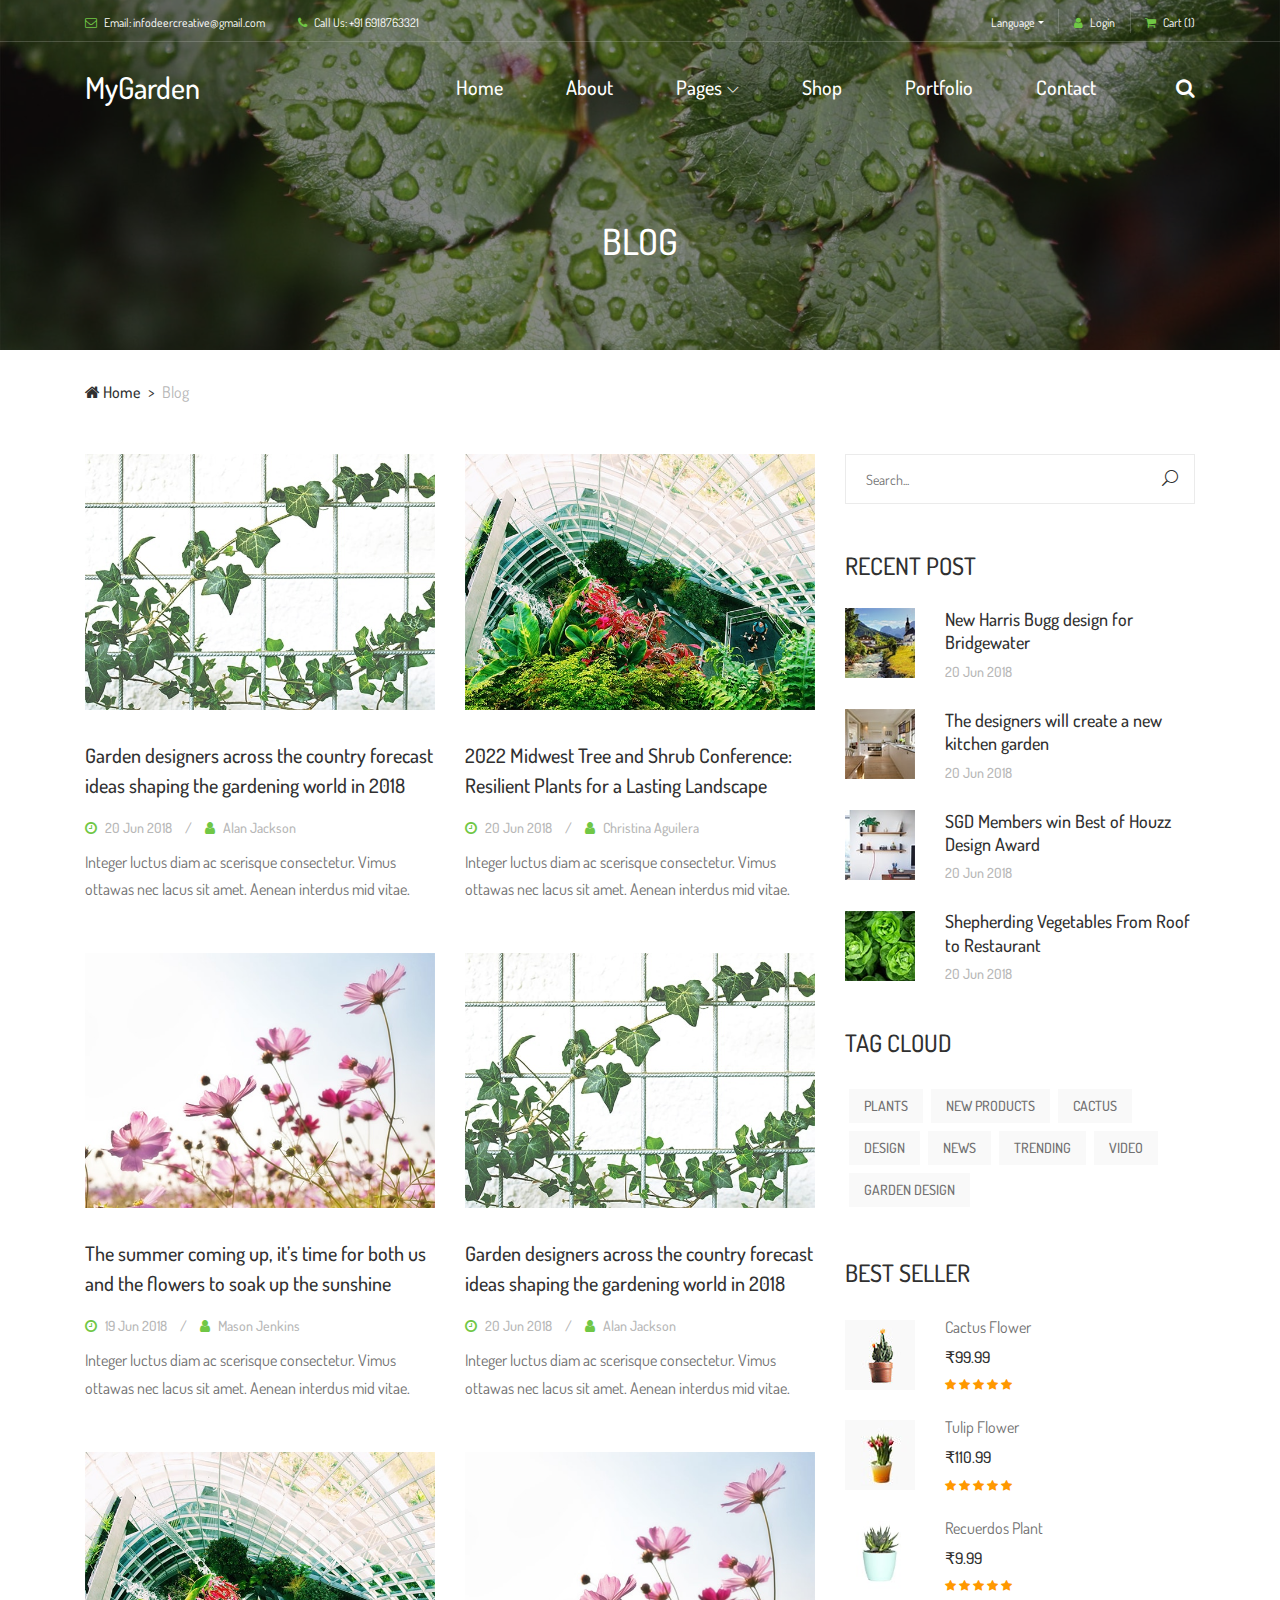
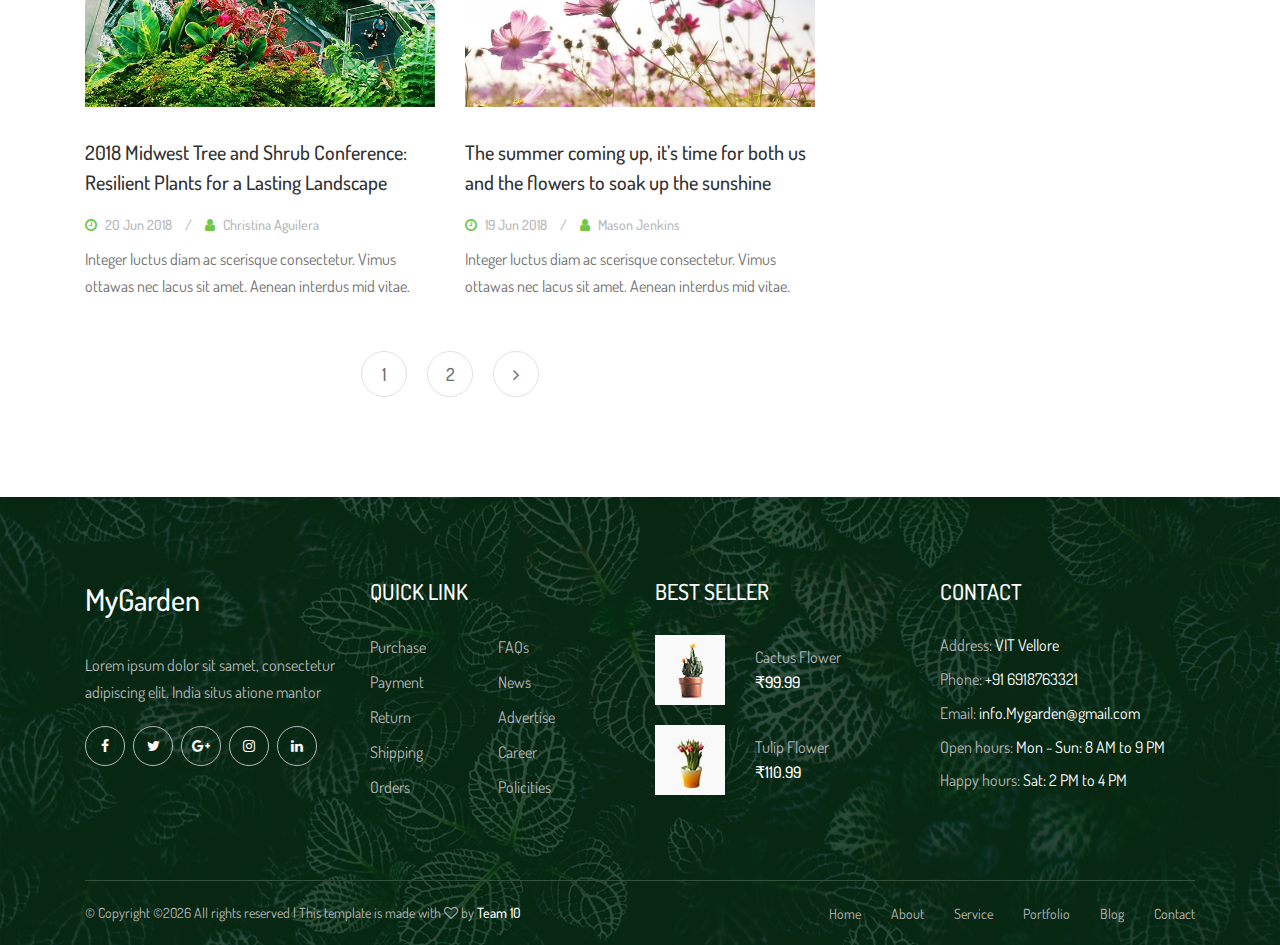
<file: blog.html>
<!DOCTYPE html>
<html lang="en">

<head>
    <meta charset="UTF-8">
    <meta name="description" content="">
    <meta http-equiv="X-UA-Compatible" content="IE=edge">
    <meta name="viewport" content="width=device-width, initial-scale=1, shrink-to-fit=no">
    <!-- The above 4 meta tags *must* come first in the head; any other head content must come *after* these tags -->

    <!-- Title -->
    <title>MyGarden - Gardening</title>

    <!-- Favicon -->
    <link rel="icon" href="img/core-img/favicon.ico">

    <!-- Core Stylesheet -->
    <link rel="stylesheet" href="style.css">

</head>

<body>
    <!-- Preloader -->
    <div class="preloader d-flex align-items-center justify-content-center">
        <div class="preloader-circle"></div>
        <div class="preloader-img">
            <img src="img/core-img/leaf.png" alt="">
        </div>
    </div>

    <!-- ##### Header Area Start ##### -->
    <header class="header-area">

        <!-- ***** Top Header Area ***** -->
        <div class="top-header-area">
            <div class="container">
                <div class="row">
                    <div class="col-12">
                        <div class="top-header-content d-flex align-items-center justify-content-between">
                            <!-- Top Header Content -->
                            <div class="top-header-meta">
                                <a href="#" data-toggle="tooltip" data-placement="bottom" title="infodeercreative@gmail.com"><i class="fa fa-envelope-o" aria-hidden="true"></i> <span>Email: infodeercreative@gmail.com</span></a>
                                <a href="#" data-toggle="tooltip" data-placement="bottom" title="+91 6918763321"><i class="fa fa-phone" aria-hidden="true"></i> <span>Call Us: +91 6918763321</span></a>
                            </div>

                            <!-- Top Header Content -->
                            <div class="top-header-meta d-flex">
                                <!-- Language Dropdown -->
                                <div class="language-dropdown">
                                    <div class="dropdown">
                                        <button class="btn btn-secondary dropdown-toggle mr-30" type="button" id="dropdownMenuButton" data-toggle="dropdown" aria-haspopup="true" aria-expanded="false">Language</button>
                                        <div class="dropdown-menu" aria-labelledby="dropdownMenuButton">
                                            <a class="dropdown-item" href="#">USA</a>
                                            <a class="dropdown-item" href="#">UK</a>
                                            <a class="dropdown-item" href="#">Bangla</a>
                                            <a class="dropdown-item" href="#">Hindi</a>
                                            <a class="dropdown-item" href="#">Spanish</a>
                                            <a class="dropdown-item" href="#">Latin</a>
                                        </div>
                                    </div>
                                </div>
                                <!-- Login -->
                                <div class="login">
                                    <a href="#"><i class="fa fa-user" aria-hidden="true"></i> <span>Login</span></a>
                                </div>
                                <!-- Cart -->
                                <div class="cart">
                                    <a href="#"><i class="fa fa-shopping-cart" aria-hidden="true"></i> <span>Cart <span class="cart-quantity">(1)</span></span></a>
                                </div>
                            </div>
                        </div>
                    </div>
                </div>
            </div>
        </div>

        <!-- ***** Navbar Area ***** -->
        <div class="alazea-main-menu">
            <div class="classy-nav-container breakpoint-off">
                <div class="container">
                    <!-- Menu -->
                    <nav class="classy-navbar justify-content-between" id="alazeaNav">

                        <!-- Nav Brand -->
                        <a href="index.html" class="nav-brand"  style="font-size: 30px; color: white;">MyGarden</a>

                        <!-- Navbar Toggler -->
                        <div class="classy-navbar-toggler">
                            <span class="navbarToggler"><span></span><span></span><span></span></span>
                        </div>

                        <!-- Menu -->
                        <div class="classy-menu">

                            <!-- Close Button -->
                            <div class="classycloseIcon">
                                <div class="cross-wrap"><span class="top"></span><span class="bottom"></span></div>
                            </div>

                            <!-- Navbar Start -->
                            <div class="classynav">
                                <ul>
                                    <li><a href="index.html">Home</a></li>
                                    <li><a href="about.html">About</a></li>
                                    <li><a href="#">Pages</a>
                                        <ul class="dropdown">
                                            <li><a href="index.html">Home</a></li>
                                            <li><a href="about.html">About</a></li>
                                            <li><a href="shop.html">Shop</a>
                                                <ul class="dropdown">
                                                    <li><a href="shop.html">Shop</a></li>
                                                    <li><a href="shop-details.html">Shop Details</a></li>
                                                    <li><a href="cart.html">Shopping Cart</a></li>
                                                    <li><a href="checkout.html">Checkout</a></li>
                                                </ul>
                                            </li>
                                            <li><a href="portfolio.html">Portfolio</a>
                                                <ul class="dropdown">
                                                    <li><a href="portfolio.html">Portfolio</a></li>
                                                    <li><a href="single-portfolio.html">Portfolio Details</a></li>
                                                </ul>
                                            </li>
                                            <li><a href="blog.html">Blog</a>
                                                <ul class="dropdown">
                                                    <li><a href="blog.html">Blog</a></li>
                                                    <li><a href="single-post.html">Blog Details</a></li>
                                                </ul>
                                            </li>
                                            <li><a href="contact.html">Contact</a></li>
                                        </ul>
                                    </li>
                                    <li><a href="shop.html">Shop</a></li>
                                    <li><a href="portfolio.html">Portfolio</a></li>
                                    <li><a href="contact.html">Contact</a></li>
                                </ul>

                                <!-- Search Icon -->
                                <div id="searchIcon">
                                    <i class="fa fa-search" aria-hidden="true"></i>
                                </div>

                            </div>
                            <!-- Navbar End -->
                        </div>
                    </nav>

                    <!-- Search Form -->
                    <div class="search-form">
                        <form action="#" method="get">
                            <input type="search" name="search" id="search" placeholder="Type keywords &amp; press enter...">
                            <button type="submit" class="d-none"></button>
                        </form>
                        <!-- Close Icon -->
                        <div class="closeIcon"><i class="fa fa-times" aria-hidden="true"></i></div>
                    </div>
                </div>
            </div>
        </div>
    </header>
    <!-- ##### Header Area End ##### -->

    <!-- ##### Breadcrumb Area Start ##### -->
    <div class="breadcrumb-area">
        <!-- Top Breadcrumb Area -->
        <div class="top-breadcrumb-area bg-img bg-overlay d-flex align-items-center justify-content-center" style="background-image: url(img/bg-img/24.jpg);">
            <h2>BLOG</h2>
        </div>

        <div class="container">
            <div class="row">
                <div class="col-12">
                    <nav aria-label="breadcrumb">
                        <ol class="breadcrumb">
                            <li class="breadcrumb-item"><a href="#"><i class="fa fa-home"></i> Home</a></li>
                            <li class="breadcrumb-item active" aria-current="page">Blog</li>
                        </ol>
                    </nav>
                </div>
            </div>
        </div>
    </div>
    <!-- ##### Breadcrumb Area End ##### -->

    <!-- ##### Blog Area Start ##### -->
    <section class="alazea-blog-area mb-100">
        <div class="container">
            <div class="row">
                <div class="col-12 col-md-8">
                    <div class="row">

                        <!-- Single Blog Post Area -->
                        <div class="col-12 col-lg-6">
                            <div class="single-blog-post mb-50">
                                <div class="post-thumbnail mb-30">
                                    <a href="single-post.html"><img src="img/bg-img/6.jpg" alt=""></a>
                                </div>
                                <div class="post-content">
                                    <a href="single-post.html" class="post-title">
                                        <h5>Garden designers across the country forecast ideas shaping the gardening world in 2018</h5>
                                    </a>
                                    <div class="post-meta">
                                        <a href="#"><i class="fa fa-clock-o" aria-hidden="true"></i> 20 Jun 2018</a>
                                        <a href="#"><i class="fa fa-user" aria-hidden="true"></i> Alan Jackson</a>
                                    </div>
                                    <p class="post-excerpt">Integer luctus diam ac scerisque consectetur. Vimus ottawas nec lacus sit amet. Aenean interdus mid vitae.</p>
                                </div>
                            </div>
                        </div>

                        <!-- Single Blog Post Area -->
                        <div class="col-12 col-lg-6">
                            <div class="single-blog-post mb-50">
                                <div class="post-thumbnail mb-30">
                                    <a href="single-post.html"><img src="img/bg-img/7.jpg" alt=""></a>
                                </div>
                                <div class="post-content">
                                    <a href="single-post.html" class="post-title">
                                        <h5>2022 Midwest Tree and Shrub Conference: Resilient Plants for a Lasting Landscape</h5>
                                    </a>
                                    <div class="post-meta">
                                        <a href="#"><i class="fa fa-clock-o" aria-hidden="true"></i> 20 Jun 2018</a>
                                        <a href="#"><i class="fa fa-user" aria-hidden="true"></i> Christina Aguilera</a>
                                    </div>
                                    <p class="post-excerpt">Integer luctus diam ac scerisque consectetur. Vimus ottawas nec lacus sit amet. Aenean interdus mid vitae.</p>
                                </div>
                            </div>
                        </div>

                        <!-- Single Blog Post Area -->
                        <div class="col-12 col-lg-6">
                            <div class="single-blog-post mb-50">
                                <div class="post-thumbnail mb-30">
                                    <a href="single-post.html"><img src="img/bg-img/8.jpg" alt=""></a>
                                </div>
                                <div class="post-content">
                                    <a href="single-post.html" class="post-title">
                                        <h5>The summer coming up, it’s time for both us and the flowers to soak up the sunshine</h5>
                                    </a>
                                    <div class="post-meta">
                                        <a href="#"><i class="fa fa-clock-o" aria-hidden="true"></i> 19 Jun 2018</a>
                                        <a href="#"><i class="fa fa-user" aria-hidden="true"></i> Mason Jenkins</a>
                                    </div>
                                    <p class="post-excerpt">Integer luctus diam ac scerisque consectetur. Vimus ottawas nec lacus sit amet. Aenean interdus mid vitae.</p>
                                </div>
                            </div>
                        </div>

                        <!-- Single Blog Post Area -->
                        <div class="col-12 col-lg-6">
                            <div class="single-blog-post mb-50">
                                <div class="post-thumbnail mb-30">
                                    <a href="single-post.html"><img src="img/bg-img/6.jpg" alt=""></a>
                                </div>
                                <div class="post-content">
                                    <a href="single-post.html" class="post-title">
                                        <h5>Garden designers across the country forecast ideas shaping the gardening world in 2018</h5>
                                    </a>
                                    <div class="post-meta">
                                        <a href="#"><i class="fa fa-clock-o" aria-hidden="true"></i> 20 Jun 2018</a>
                                        <a href="#"><i class="fa fa-user" aria-hidden="true"></i> Alan Jackson</a>
                                    </div>
                                    <p class="post-excerpt">Integer luctus diam ac scerisque consectetur. Vimus ottawas nec lacus sit amet. Aenean interdus mid vitae.</p>
                                </div>
                            </div>
                        </div>

                        <!-- Single Blog Post Area -->
                        <div class="col-12 col-lg-6">
                            <div class="single-blog-post mb-50">
                                <div class="post-thumbnail mb-30">
                                    <a href="single-post.html"><img src="img/bg-img/7.jpg" alt=""></a>
                                </div>
                                <div class="post-content">
                                    <a href="single-post.html" class="post-title">
                                        <h5>2018 Midwest Tree and Shrub Conference: Resilient Plants for a Lasting Landscape</h5>
                                    </a>
                                    <div class="post-meta">
                                        <a href="#"><i class="fa fa-clock-o" aria-hidden="true"></i> 20 Jun 2018</a>
                                        <a href="#"><i class="fa fa-user" aria-hidden="true"></i> Christina Aguilera</a>
                                    </div>
                                    <p class="post-excerpt">Integer luctus diam ac scerisque consectetur. Vimus ottawas nec lacus sit amet. Aenean interdus mid vitae.</p>
                                </div>
                            </div>
                        </div>

                        <!-- Single Blog Post Area -->
                        <div class="col-12 col-lg-6">
                            <div class="single-blog-post mb-50">
                                <div class="post-thumbnail mb-30">
                                    <a href="single-post.html"><img src="img/bg-img/8.jpg" alt=""></a>
                                </div>
                                <div class="post-content">
                                    <a href="single-post.html" class="post-title">
                                        <h5>The summer coming up, it’s time for both us and the flowers to soak up the sunshine</h5>
                                    </a>
                                    <div class="post-meta">
                                        <a href="#"><i class="fa fa-clock-o" aria-hidden="true"></i> 19 Jun 2018</a>
                                        <a href="#"><i class="fa fa-user" aria-hidden="true"></i> Mason Jenkins</a>
                                    </div>
                                    <p class="post-excerpt">Integer luctus diam ac scerisque consectetur. Vimus ottawas nec lacus sit amet. Aenean interdus mid vitae.</p>
                                </div>
                            </div>
                        </div>

                    </div>

                    <div class="row">
                        <div class="col-12">
                            <nav aria-label="Page navigation">
                                <ul class="pagination">
                                    <li class="page-item"><a class="page-link" href="#">1</a></li>
                                    <li class="page-item"><a class="page-link" href="#">2</a></li>
                                    <li class="page-item"><a class="page-link" href="#"><i class="fa fa-angle-right"></i></a></li>
                                </ul>
                            </nav>
                        </div>
                    </div>
                </div>
                
                <div class="col-12 col-md-4">
                    <div class="post-sidebar-area">

                        <!-- ##### Single Widget Area ##### -->
                        <div class="single-widget-area">
                            <form action="#" method="get" class="search-form">
                                <input type="search" name="search" id="widgetsearch" placeholder="Search...">
                                <button type="submit"><i class="icon_search"></i></button>
                            </form>
                        </div>

                        <!-- ##### Single Widget Area ##### -->
                        <div class="single-widget-area">
                            <!-- Title -->
                            <div class="widget-title">
                                <h4>Recent post</h4>
                            </div>

                            <!-- Single Latest Posts -->
                            <div class="single-latest-post d-flex align-items-center">
                                <div class="post-thumb">
                                    <img src="img/bg-img/30.jpg" alt="">
                                </div>
                                <div class="post-content">
                                    <a href="#" class="post-title">
                                        <h6>New Harris Bugg design for Bridgewater</h6>
                                    </a>
                                    <a href="#" class="post-date">20 Jun 2018</a>
                                </div>
                            </div>

                            <!-- Single Latest Posts -->
                            <div class="single-latest-post d-flex align-items-center">
                                <div class="post-thumb">
                                    <img src="img/bg-img/31.jpg" alt="">
                                </div>
                                <div class="post-content">
                                    <a href="#" class="post-title">
                                        <h6>The designers will create a new kitchen garden</h6>
                                    </a>
                                    <a href="#" class="post-date">20 Jun 2018</a>
                                </div>
                            </div>

                            <!-- Single Latest Posts -->
                            <div class="single-latest-post d-flex align-items-center">
                                <div class="post-thumb">
                                    <img src="img/bg-img/32.jpg" alt="">
                                </div>
                                <div class="post-content">
                                    <a href="#" class="post-title">
                                        <h6>SGD Members win Best of Houzz Design Award</h6>
                                    </a>
                                    <a href="#" class="post-date">20 Jun 2018</a>
                                </div>
                            </div>

                            <!-- Single Latest Posts -->
                            <div class="single-latest-post d-flex align-items-center">
                                <div class="post-thumb">
                                    <img src="img/bg-img/33.jpg" alt="">
                                </div>
                                <div class="post-content">
                                    <a href="#" class="post-title">
                                        <h6>Shepherding Vegetables From Roof to Restaurant</h6>
                                    </a>
                                    <a href="#" class="post-date">20 Jun 2018</a>
                                </div>
                            </div>
                        </div>

                        <!-- ##### Single Widget Area ##### -->
                        <div class="single-widget-area">
                            <!-- Title -->
                            <div class="widget-title">
                                <h4>Tag Cloud</h4>
                            </div>
                            <!-- Tags -->
                            <ol class="popular-tags d-flex flex-wrap">
                                <li><a href="#">PLANTS</a></li>
                                <li><a href="#">NEW PRODUCTS</a></li>
                                <li><a href="#">CACTUS</a></li>
                                <li><a href="#">DESIGN</a></li>
                                <li><a href="#">NEWS</a></li>
                                <li><a href="#">TRENDING</a></li>
                                <li><a href="#">VIDEO</a></li>
                                <li><a href="#">GARDEN DESIGN</a></li>
                            </ol>
                        </div>

                        <!-- ##### Single Widget Area ##### -->
                        <div class="single-widget-area">
                            <!-- Title -->
                            <div class="widget-title">
                                <h4>BEST SELLER</h4>
                            </div>

                            <!-- Single Best Seller Products -->
                            <div class="single-best-seller-product d-flex align-items-center">
                                <div class="product-thumbnail">
                                    <a href="shop-details.html"><img src="img/bg-img/4.jpg" alt=""></a>
                                </div>
                                <div class="product-info">
                                    <a href="shop-details.html">Cactus Flower</a>
                                    <p>₹99.99</p>
                                    <div class="ratings">
                                        <i class="fa fa-star"></i>
                                        <i class="fa fa-star"></i>
                                        <i class="fa fa-star"></i>
                                        <i class="fa fa-star"></i>
                                        <i class="fa fa-star"></i>
                                    </div>
                                </div>
                            </div>

                            <!-- Single Best Seller Products -->
                            <div class="single-best-seller-product d-flex align-items-center">
                                <div class="product-thumbnail">
                                    <a href="shop-details.html"><img src="img/bg-img/5.jpg" alt=""></a>
                                </div>
                                <div class="product-info">
                                    <a href="shop-details.html">Tulip Flower</a>
                                    <p>₹110.99</p>
                                    <div class="ratings">
                                        <i class="fa fa-star"></i>
                                        <i class="fa fa-star"></i>
                                        <i class="fa fa-star"></i>
                                        <i class="fa fa-star"></i>
                                        <i class="fa fa-star"></i>
                                    </div>
                                </div>
                            </div>

                            <!-- Single Best Seller Products -->
                            <div class="single-best-seller-product d-flex align-items-center">
                                <div class="product-thumbnail">
                                    <a href="shop-details.html"><img src="img/bg-img/34.jpg" alt=""></a>
                                </div>
                                <div class="product-info">
                                    <a href="shop-details.html">Recuerdos Plant</a>
                                    <p>₹9.99</p>
                                    <div class="ratings">
                                        <i class="fa fa-star"></i>
                                        <i class="fa fa-star"></i>
                                        <i class="fa fa-star"></i>
                                        <i class="fa fa-star"></i>
                                        <i class="fa fa-star"></i>
                                    </div>
                                </div>
                            </div>

                        </div>
                    </div>
                </div>
            </div>
        </div>
    </section>
    <!-- ##### Blog Area End ##### -->

    <!-- ##### Footer Area Start ##### -->
    <footer class="footer-area bg-img" style="background-image: url(img/bg-img/3.jpg);">
        <!-- Main Footer Area -->
        <div class="main-footer-area">
            <div class="container">
                <div class="row">

                    <!-- Single Footer Widget -->
                    <div class="col-12 col-sm-6 col-lg-3">
                        <div class="single-footer-widget">
                            <div class="footer-logo mb-30">
                                <a href="#" style="font-size: 30px; color: white;">MyGarden</a>
                            </div>
                            <p>Lorem ipsum dolor sit samet, consectetur adipiscing elit. India situs atione mantor</p>
                            <div class="social-info">
                                <a href="#"><i class="fa fa-facebook" aria-hidden="true"></i></a>
                                <a href="#"><i class="fa fa-twitter" aria-hidden="true"></i></a>
                                <a href="#"><i class="fa fa-google-plus" aria-hidden="true"></i></a>
                                <a href="#"><i class="fa fa-instagram" aria-hidden="true"></i></a>
                                <a href="#"><i class="fa fa-linkedin" aria-hidden="true"></i></a>
                            </div>
                        </div>
                    </div>

                    <!-- Single Footer Widget -->
                    <div class="col-12 col-sm-6 col-lg-3">
                        <div class="single-footer-widget">
                            <div class="widget-title">
                                <h5>QUICK LINK</h5>
                            </div>
                            <nav class="widget-nav">
                                <ul>
                                    <li><a href="#">Purchase</a></li>
                                    <li><a href="#">FAQs</a></li>
                                    <li><a href="#">Payment</a></li>
                                    <li><a href="#">News</a></li>
                                    <li><a href="#">Return</a></li>
                                    <li><a href="#">Advertise</a></li>
                                    <li><a href="#">Shipping</a></li>
                                    <li><a href="#">Career</a></li>
                                    <li><a href="#">Orders</a></li>
                                    <li><a href="#">Policities</a></li>
                                </ul>
                            </nav>
                        </div>
                    </div>

                    <!-- Single Footer Widget -->
                    <div class="col-12 col-sm-6 col-lg-3">
                        <div class="single-footer-widget">
                            <div class="widget-title">
                                <h5>BEST SELLER</h5>
                            </div>

                            <!-- Single Best Seller Products -->
                            <div class="single-best-seller-product d-flex align-items-center">
                                <div class="product-thumbnail">
                                    <a href="shop-details.html"><img src="img/bg-img/4.jpg" alt=""></a>
                                </div>
                                <div class="product-info">
                                    <a href="shop-details.html">Cactus Flower</a>
                                    <p>₹99.99</p>
                                </div>
                            </div>

                            <!-- Single Best Seller Products -->
                            <div class="single-best-seller-product d-flex align-items-center">
                                <div class="product-thumbnail">
                                    <a href="shop-details.html"><img src="img/bg-img/5.jpg" alt=""></a>
                                </div>
                                <div class="product-info">
                                    <a href="shop-details.html">Tulip Flower</a>
                                    <p>₹110.99</p>
                                </div>
                            </div>
                        </div>
                    </div>

                    <!-- Single Footer Widget -->
                    <div class="col-12 col-sm-6 col-lg-3">
                        <div class="single-footer-widget">
                            <div class="widget-title">
                                <h5>CONTACT</h5>
                            </div>

                            <div class="contact-information">
                                <p><span>Address:</span> VIT Vellore</p>
                                <p><span>Phone:</span> +91 6918763321</p>
                                <p><span>Email:</span> info.Mygarden@gmail.com</p>
                                <p><span>Open hours:</span> Mon - Sun: 8 AM to 9 PM</p>
                                <p><span>Happy hours:</span> Sat: 2 PM to 4 PM</p>
                            </div>
                        </div>
                    </div>
                </div>
            </div>
        </div>

        <!-- Footer Bottom Area -->
        <div class="footer-bottom-area">
            <div class="container">
                <div class="row">
                    <div class="col-12">
                        <div class="border-line"></div>
                    </div>
                    <!-- Copywrite Text -->
                    <div class="col-12 col-md-6">
                        <div class="copywrite-text">
                            <p>&copy; <!-- Link back to Team 10 can't be removed. Template is licensed under CC BY 3.0. -->
Copyright &copy;<script>document.write(new Date().getFullYear());</script> All rights reserved | This template is made with <i class="fa fa-heart-o" aria-hidden="true"></i> by <a href="https://Team 10.com" target="_blank">Team 10</a>
<!-- Link back to Team 10 can't be removed. Template is licensed under CC BY 3.0. -->
</p>
                        </div>
                    </div>
                    <!-- Footer Nav -->
                    <div class="col-12 col-md-6">
                        <div class="footer-nav">
                            <nav>
                                <ul>
                                    <li><a href="#">Home</a></li>
                                    <li><a href="#">About</a></li>
                                    <li><a href="#">Service</a></li>
                                    <li><a href="#">Portfolio</a></li>
                                    <li><a href="#">Blog</a></li>
                                    <li><a href="#">Contact</a></li>
                                </ul>
                            </nav>
                        </div>
                    </div>
                </div>
            </div>
        </div>
    </footer>
    <!-- ##### Footer Area End ##### -->

    <!-- ##### All Javascript Files ##### -->
    <!-- jQuery-2.2.4 js -->
    <script src="js/jquery/jquery-2.2.4.min.js"></script>
    <!-- Popper js -->
    <script src="js/bootstrap/popper.min.js"></script>
    <!-- Bootstrap js -->
    <script src="js/bootstrap/bootstrap.min.js"></script>
    <!-- All Plugins js -->
    <script src="js/plugins/plugins.js"></script>
    <!-- Active js -->
    <script src="js/active.js"></script>
</body>

</html>
</file>
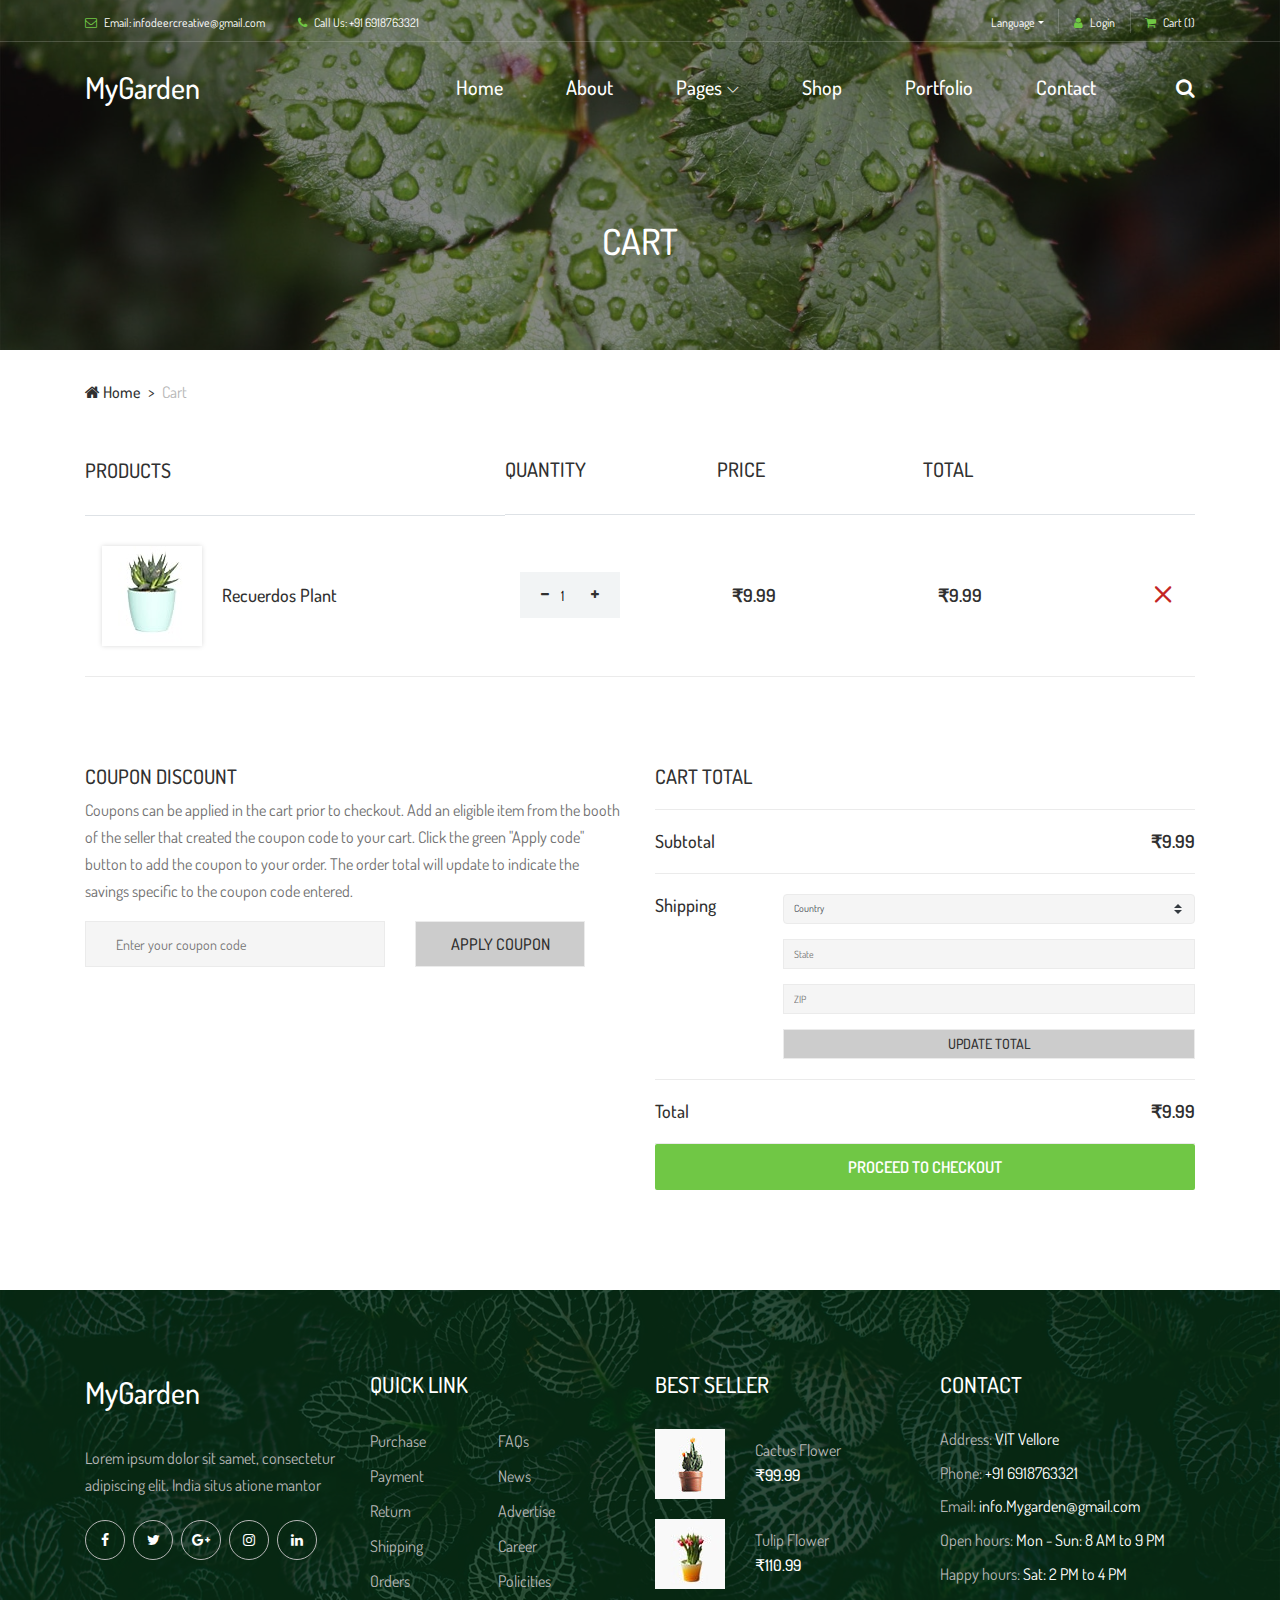
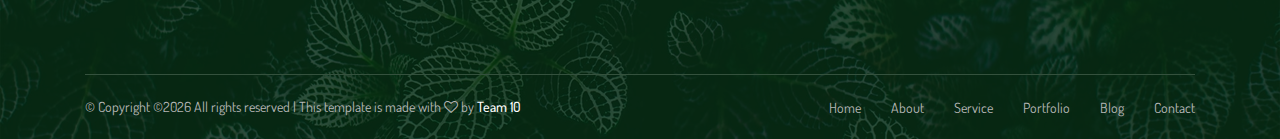
<file: cart.html>
<!DOCTYPE html>
<html lang="en">

<head>
    <meta charset="UTF-8">
    <meta name="description" content="">
    <meta http-equiv="X-UA-Compatible" content="IE=edge">
    <meta name="viewport" content="width=device-width, initial-scale=1, shrink-to-fit=no">
    <!-- The above 4 meta tags *must* come first in the head; any other head content must come *after* these tags -->

    <!-- Title -->
    <title>MyGarden - Gardening</title>

    <!-- Favicon -->
    <link rel="icon" href="img/core-img/favicon.ico">

    <!-- Core Stylesheet -->
    <link rel="stylesheet" href="style.css">

</head>

<body>
    <!-- Preloader -->
    <div class="preloader d-flex align-items-center justify-content-center">
        <div class="preloader-circle"></div>
        <div class="preloader-img">
            <img src="img/core-img/leaf.png" alt="">
        </div>
    </div>

    <!-- ##### Header Area Start ##### -->
    <header class="header-area">

        <!-- ***** Top Header Area ***** -->
        <div class="top-header-area">
            <div class="container">
                <div class="row">
                    <div class="col-12">
                        <div class="top-header-content d-flex align-items-center justify-content-between">
                            <!-- Top Header Content -->
                            <div class="top-header-meta">
                                <a href="#" data-toggle="tooltip" data-placement="bottom" title="infodeercreative@gmail.com"><i class="fa fa-envelope-o" aria-hidden="true"></i> <span>Email: infodeercreative@gmail.com</span></a>
                                <a href="#" data-toggle="tooltip" data-placement="bottom" title="+91 6918763321"><i class="fa fa-phone" aria-hidden="true"></i> <span>Call Us: +91 6918763321</span></a>
                            </div>

                            <!-- Top Header Content -->
                            <div class="top-header-meta d-flex">
                                <!-- Language Dropdown -->
                                <div class="language-dropdown">
                                    <div class="dropdown">
                                        <button class="btn btn-secondary dropdown-toggle mr-30" type="button" id="dropdownMenuButton" data-toggle="dropdown" aria-haspopup="true" aria-expanded="false">Language</button>
                                        <div class="dropdown-menu" aria-labelledby="dropdownMenuButton">
                                            <a class="dropdown-item" href="#">USA</a>
                                            <a class="dropdown-item" href="#">UK</a>
                                            <a class="dropdown-item" href="#">Bangla</a>
                                            <a class="dropdown-item" href="#">Hindi</a>
                                            <a class="dropdown-item" href="#">Spanish</a>
                                            <a class="dropdown-item" href="#">Latin</a>
                                        </div>
                                    </div>
                                </div>
                                <!-- Login -->
                                <div class="login">
                                    <a href="#"><i class="fa fa-user" aria-hidden="true"></i> <span>Login</span></a>
                                </div>
                                <!-- Cart -->
                                <div class="cart">
                                    <a href="#"><i class="fa fa-shopping-cart" aria-hidden="true"></i> <span>Cart <span class="cart-quantity">(1)</span></span></a>
                                </div>
                            </div>
                        </div>
                    </div>
                </div>
            </div>
        </div>

        <!-- ***** Navbar Area ***** -->
        <div class="alazea-main-menu">
            <div class="classy-nav-container breakpoint-off">
                <div class="container">
                    <!-- Menu -->
                    <nav class="classy-navbar justify-content-between" id="alazeaNav">

                        <!-- Nav Brand -->
                        <a href="index.html" class="nav-brand" style="font-size: 30px; color: white;">MyGarden</a>

                        <!-- Navbar Toggler -->
                        <div class="classy-navbar-toggler">
                            <span class="navbarToggler"><span></span><span></span><span></span></span>
                        </div>

                        <!-- Menu -->
                        <div class="classy-menu">

                            <!-- Close Button -->
                            <div class="classycloseIcon">
                                <div class="cross-wrap"><span class="top"></span><span class="bottom"></span></div>
                            </div>

                            <!-- Navbar Start -->
                            <div class="classynav">
                                <ul>
                                    <li><a href="index.html">Home</a></li>
                                    <li><a href="about.html">About</a></li>
                                    <li><a href="#">Pages</a>
                                        <ul class="dropdown">
                                            <li><a href="index.html">Home</a></li>
                                            <li><a href="about.html">About</a></li>
                                            <li><a href="shop.html">Shop</a>
                                                <ul class="dropdown">
                                                    <li><a href="shop.html">Shop</a></li>
                                                    <li><a href="shop-details.html">Shop Details</a></li>
                                                    <li><a href="cart.html">Shopping Cart</a></li>
                                                    <li><a href="checkout.html">Checkout</a></li>
                                                </ul>
                                            </li>
                                            <li><a href="portfolio.html">Portfolio</a>
                                                <ul class="dropdown">
                                                    <li><a href="portfolio.html">Portfolio</a></li>
                                                    <li><a href="single-portfolio.html">Portfolio Details</a></li>
                                                </ul>
                                            </li>
                                            <li><a href="blog.html">Blog</a>
                                                <ul class="dropdown">
                                                    <li><a href="blog.html">Blog</a></li>
                                                    <li><a href="single-post.html">Blog Details</a></li>
                                                </ul>
                                            </li>
                                            <li><a href="contact.html">Contact</a></li>
                                        </ul>
                                    </li>
                                    <li><a href="shop.html">Shop</a></li>
                                    <li><a href="portfolio.html">Portfolio</a></li>
                                    <li><a href="contact.html">Contact</a></li>
                                </ul>

                                <!-- Search Icon -->
                                <div id="searchIcon">
                                    <i class="fa fa-search" aria-hidden="true"></i>
                                </div>

                            </div>
                            <!-- Navbar End -->
                        </div>
                    </nav>

                    <!-- Search Form -->
                    <div class="search-form">
                        <form action="#" method="get">
                            <input type="search" name="search" id="search" placeholder="Type keywords &amp; press enter...">
                            <button type="submit" class="d-none"></button>
                        </form>
                        <!-- Close Icon -->
                        <div class="closeIcon"><i class="fa fa-times" aria-hidden="true"></i></div>
                    </div>
                </div>
            </div>
        </div>
    </header>
    <!-- ##### Header Area End ##### -->

    <!-- ##### Breadcrumb Area Start ##### -->
    <div class="breadcrumb-area">
        <!-- Top Breadcrumb Area -->
        <div class="top-breadcrumb-area bg-img bg-overlay d-flex align-items-center justify-content-center" style="background-image: url(img/bg-img/24.jpg);">
            <h2>Cart</h2>
        </div>

        <div class="container">
            <div class="row">
                <div class="col-12">
                    <nav aria-label="breadcrumb">
                        <ol class="breadcrumb">
                            <li class="breadcrumb-item"><a href="#"><i class="fa fa-home"></i> Home</a></li>
                            <li class="breadcrumb-item active" aria-current="page">Cart</li>
                        </ol>
                    </nav>
                </div>
            </div>
        </div>
    </div>
    <!-- ##### Breadcrumb Area End ##### -->

    <!-- ##### Cart Area Start ##### -->
    <div class="cart-area section-padding-0-100 clearfix">
        <div class="container">
            <div class="row">
                <div class="col-12">
                    <div class="cart-table clearfix">
                        <table class="table table-responsive">
                            <thead>
                                <tr>
                                    <th>Products</th>
                                    <th>Quantity</th>
                                    <th>Price</th>
                                    <th>TOTAL</th>
                                    <th></th>
                                </tr>
                            </thead>
                            <tbody>
                                <tr>
                                    <td class="cart_product_img">
                                        <a href="#"><img src="img/bg-img/34.jpg" alt="Product"></a>
                                        <h5>Recuerdos Plant</h5>
                                    </td>
                                    <td class="qty">
                                        <div class="quantity">
                                            <span class="qty-minus" onclick="var effect = document.getElementById('qty'); var qty = effect.value; if( !isNaN( qty ) &amp;&amp; qty &gt; 1 ) effect.value--;return false;"><i class="fa fa-minus" aria-hidden="true"></i></span>
                                            <input type="number" class="qty-text" id="qty" step="1" min="1" max="99" name="quantity" value="1">
                                            <span class="qty-plus" onclick="var effect = document.getElementById('qty'); var qty = effect.value; if( !isNaN( qty )) effect.value++;return false;"><i class="fa fa-plus" aria-hidden="true"></i></span>
                                        </div>
                                    </td>
                                    <td class="price"><span>₹9.99</span></td>
                                    <td class="total_price"><span>₹9.99</span></td>
                                    <td class="action"><a href="#"><i class="icon_close"></i></a></td>
                                </tr>
                            </tbody>
                        </table>
                    </div>
                </div>
            </div>

            <div class="row">

                <!-- Coupon Discount -->
                <div class="col-12 col-lg-6">
                    <div class="coupon-discount mt-70">
                        <h5>COUPON DISCOUNT</h5>
                        <p>Coupons can be applied in the cart prior to checkout. Add an eligible item from the booth of the seller that created the coupon code to your cart. Click the green "Apply code" button to add the coupon to your order. The order total will update to indicate the savings specific to the coupon code entered.</p>
                        <form action="#" method="post">
                            <input type="text" name="coupon-code" placeholder="Enter your coupon code">
                            <button type="submit">APPLY COUPON</button>
                        </form>
                    </div>
                </div>

                <!-- Cart Totals -->
                <div class="col-12 col-lg-6">
                    <div class="cart-totals-area mt-70">
                        <h5 class="title--">Cart Total</h5>
                        <div class="subtotal d-flex justify-content-between">
                            <h5>Subtotal</h5>
                            <h5>₹9.99</h5>
                        </div>
                        <div class="shipping d-flex justify-content-between">
                            <h5>Shipping</h5>
                            <div class="shipping-address">
                                <form action="#" method="post">
                                    <select class="custom-select">
                                      <option selected>Country</option>
                                      <option value="1">USA</option>
                                      <option value="2">Latvia</option>
                                      <option value="3">Japan</option>
                                      <option value="4">Bangladesh</option>
                                    </select>
                                    <input type="text" name="shipping-text" id="shipping-text" placeholder="State">
                                    <input type="text" name="shipping-zip" id="shipping-zip" placeholder="ZIP">
                                    <button type="submit">Update Total</button>
                                </form>
                            </div>
                        </div>
                        <div class="total d-flex justify-content-between">
                            <h5>Total</h5>
                            <h5>₹9.99</h5>
                        </div>
                        <div class="checkout-btn">
                            <a href="#" class="btn alazea-btn w-100">PROCEED TO CHECKOUT</a>
                        </div>
                    </div>
                </div>
            </div>

        </div>
    </div>
    <!-- ##### Cart Area End ##### -->

    <!-- ##### Footer Area Start ##### -->
    <footer class="footer-area bg-img" style="background-image: url(img/bg-img/3.jpg);">
        <!-- Main Footer Area -->
        <div class="main-footer-area">
            <div class="container">
                <div class="row">

                    <!-- Single Footer Widget -->
                    <div class="col-12 col-sm-6 col-lg-3">
                        <div class="single-footer-widget">
                            <div class="footer-logo mb-30">
                                <a href="#" style="font-size: 30px; color: white;">MyGarden</a>
                            </div>
                            <p>Lorem ipsum dolor sit samet, consectetur adipiscing elit. India situs atione mantor</p>
                            <div class="social-info">
                                <a href="#"><i class="fa fa-facebook" aria-hidden="true"></i></a>
                                <a href="#"><i class="fa fa-twitter" aria-hidden="true"></i></a>
                                <a href="#"><i class="fa fa-google-plus" aria-hidden="true"></i></a>
                                <a href="#"><i class="fa fa-instagram" aria-hidden="true"></i></a>
                                <a href="#"><i class="fa fa-linkedin" aria-hidden="true"></i></a>
                            </div>
                        </div>
                    </div>

                    <!-- Single Footer Widget -->
                    <div class="col-12 col-sm-6 col-lg-3">
                        <div class="single-footer-widget">
                            <div class="widget-title">
                                <h5>QUICK LINK</h5>
                            </div>
                            <nav class="widget-nav">
                                <ul>
                                    <li><a href="#">Purchase</a></li>
                                    <li><a href="#">FAQs</a></li>
                                    <li><a href="#">Payment</a></li>
                                    <li><a href="#">News</a></li>
                                    <li><a href="#">Return</a></li>
                                    <li><a href="#">Advertise</a></li>
                                    <li><a href="#">Shipping</a></li>
                                    <li><a href="#">Career</a></li>
                                    <li><a href="#">Orders</a></li>
                                    <li><a href="#">Policities</a></li>
                                </ul>
                            </nav>
                        </div>
                    </div>

                    <!-- Single Footer Widget -->
                    <div class="col-12 col-sm-6 col-lg-3">
                        <div class="single-footer-widget">
                            <div class="widget-title">
                                <h5>BEST SELLER</h5>
                            </div>

                            <!-- Single Best Seller Products -->
                            <div class="single-best-seller-product d-flex align-items-center">
                                <div class="product-thumbnail">
                                    <a href="shop-details.html"><img src="img/bg-img/4.jpg" alt=""></a>
                                </div>
                                <div class="product-info">
                                    <a href="shop-details.html">Cactus Flower</a>
                                    <p>₹99.99</p>
                                </div>
                            </div>

                            <!-- Single Best Seller Products -->
                            <div class="single-best-seller-product d-flex align-items-center">
                                <div class="product-thumbnail">
                                    <a href="shop-details.html"><img src="img/bg-img/5.jpg" alt=""></a>
                                </div>
                                <div class="product-info">
                                    <a href="shop-details.html">Tulip Flower</a>
                                    <p>₹110.99</p>
                                </div>
                            </div>
                        </div>
                    </div>

                    <!-- Single Footer Widget -->
                    <div class="col-12 col-sm-6 col-lg-3">
                        <div class="single-footer-widget">
                            <div class="widget-title">
                                <h5>CONTACT</h5>
                            </div>

                            <div class="contact-information">
                                <p><span>Address:</span> VIT Vellore</p>
                                <p><span>Phone:</span> +91 6918763321</p>
                                <p><span>Email:</span> info.Mygarden@gmail.com</p>
                                <p><span>Open hours:</span> Mon - Sun: 8 AM to 9 PM</p>
                                <p><span>Happy hours:</span> Sat: 2 PM to 4 PM</p>
                            </div>
                        </div>
                    </div>
                </div>
            </div>
        </div>

        <!-- Footer Bottom Area -->
        <div class="footer-bottom-area">
            <div class="container">
                <div class="row">
                    <div class="col-12">
                        <div class="border-line"></div>
                    </div>
                    <!-- Copywrite Text -->
                    <div class="col-12 col-md-6">
                        <div class="copywrite-text">
                            <p>&copy; <!-- Link back to Team 10 can't be removed. Template is licensed under CC BY 3.0. -->
Copyright &copy;<script>document.write(new Date().getFullYear());</script> All rights reserved | This template is made with <i class="fa fa-heart-o" aria-hidden="true"></i> by <a href="https://Team 10.com" target="_blank">Team 10</a>
<!-- Link back to Team 10 can't be removed. Template is licensed under CC BY 3.0. -->
</p>
                        </div>
                    </div>
                    <!-- Footer Nav -->
                    <div class="col-12 col-md-6">
                        <div class="footer-nav">
                            <nav>
                                <ul>
                                    <li><a href="#">Home</a></li>
                                    <li><a href="#">About</a></li>
                                    <li><a href="#">Service</a></li>
                                    <li><a href="#">Portfolio</a></li>
                                    <li><a href="#">Blog</a></li>
                                    <li><a href="#">Contact</a></li>
                                </ul>
                            </nav>
                        </div>
                    </div>
                </div>
            </div>
        </div>
    </footer>
    <!-- ##### Footer Area End ##### -->

    <!-- ##### All Javascript Files ##### -->
    <!-- jQuery-2.2.4 js -->
    <script src="js/jquery/jquery-2.2.4.min.js"></script>
    <!-- Popper js -->
    <script src="js/bootstrap/popper.min.js"></script>
    <!-- Bootstrap js -->
    <script src="js/bootstrap/bootstrap.min.js"></script>
    <!-- All Plugins js -->
    <script src="js/plugins/plugins.js"></script>
    <!-- Active js -->
    <script src="js/active.js"></script>
</body>

</html>
</file>
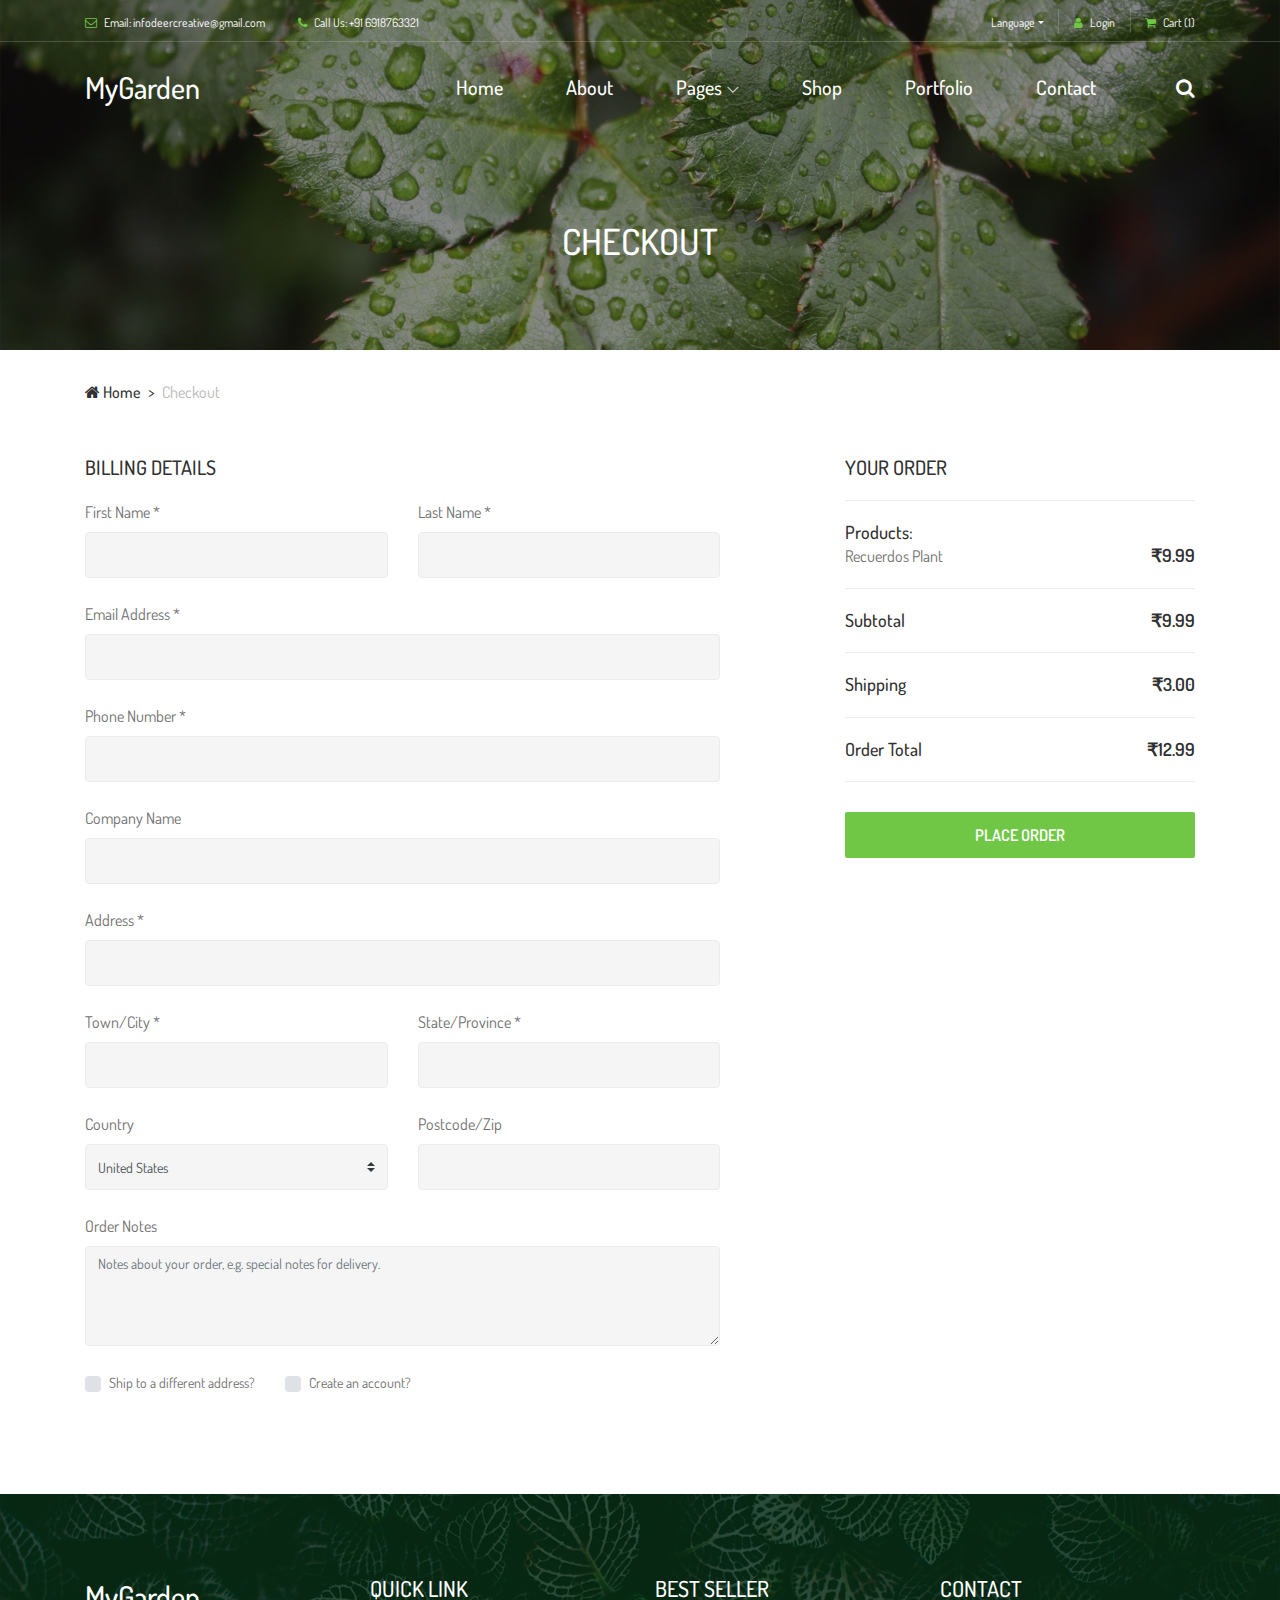
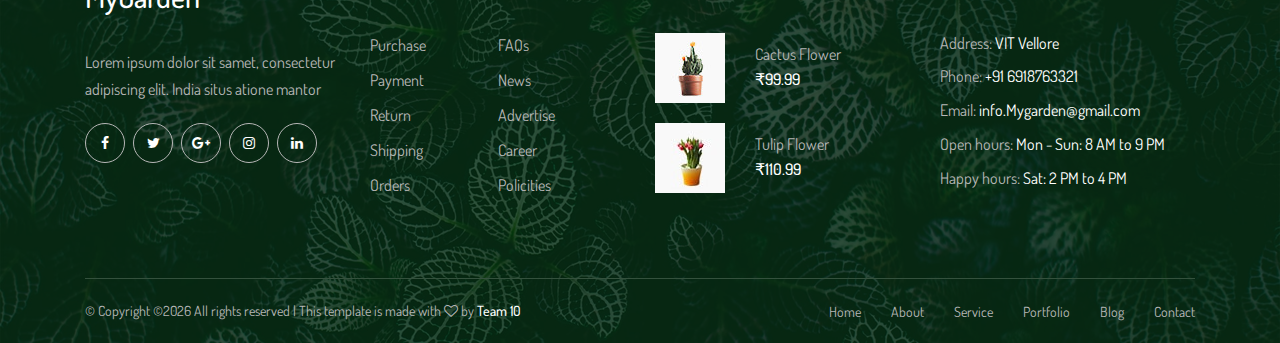
<file: checkout.html>
<!DOCTYPE html>
<html lang="en">

<head>
    <meta charset="UTF-8">
    <meta name="description" content="">
    <meta http-equiv="X-UA-Compatible" content="IE=edge">
    <meta name="viewport" content="width=device-width, initial-scale=1, shrink-to-fit=no">
    <!-- The above 4 meta tags *must* come first in the head; any other head content must come *after* these tags -->

    <!-- Title -->
    <title>MyGarden - Gardening</title>

    <!-- Favicon -->
    <link rel="icon" href="img/core-img/favicon.ico">

    <!-- Core Stylesheet -->
    <link rel="stylesheet" href="style.css">

</head>

<body>
    <!-- Preloader -->
    <div class="preloader d-flex align-items-center justify-content-center">
        <div class="preloader-circle"></div>
        <div class="preloader-img">
            <img src="img/core-img/leaf.png" alt="">
        </div>
    </div>

    <!-- ##### Header Area Start ##### -->
    <header class="header-area">

        <!-- ***** Top Header Area ***** -->
        <div class="top-header-area">
            <div class="container">
                <div class="row">
                    <div class="col-12">
                        <div class="top-header-content d-flex align-items-center justify-content-between">
                            <!-- Top Header Content -->
                            <div class="top-header-meta">
                                <a href="#" data-toggle="tooltip" data-placement="bottom" title="infodeercreative@gmail.com"><i class="fa fa-envelope-o" aria-hidden="true"></i> <span>Email: infodeercreative@gmail.com</span></a>
                                <a href="#" data-toggle="tooltip" data-placement="bottom" title="+91 6918763321"><i class="fa fa-phone" aria-hidden="true"></i> <span>Call Us: +91 6918763321</span></a>
                            </div>

                            <!-- Top Header Content -->
                            <div class="top-header-meta d-flex">
                                <!-- Language Dropdown -->
                                <div class="language-dropdown">
                                    <div class="dropdown">
                                        <button class="btn btn-secondary dropdown-toggle mr-30" type="button" id="dropdownMenuButton" data-toggle="dropdown" aria-haspopup="true" aria-expanded="false">Language</button>
                                        <div class="dropdown-menu" aria-labelledby="dropdownMenuButton">
                                            <a class="dropdown-item" href="#">USA</a>
                                            <a class="dropdown-item" href="#">UK</a>
                                            <a class="dropdown-item" href="#">Bangla</a>
                                            <a class="dropdown-item" href="#">Hindi</a>
                                            <a class="dropdown-item" href="#">Spanish</a>
                                            <a class="dropdown-item" href="#">Latin</a>
                                        </div>
                                    </div>
                                </div>
                                <!-- Login -->
                                <div class="login">
                                    <a href="#"><i class="fa fa-user" aria-hidden="true"></i> <span>Login</span></a>
                                </div>
                                <!-- Cart -->
                                <div class="cart">
                                    <a href="#"><i class="fa fa-shopping-cart" aria-hidden="true"></i> <span>Cart <span class="cart-quantity">(1)</span></span></a>
                                </div>
                            </div>
                        </div>
                    </div>
                </div>
            </div>
        </div>

        <!-- ***** Navbar Area ***** -->
        <div class="alazea-main-menu">
            <div class="classy-nav-container breakpoint-off">
                <div class="container">
                    <!-- Menu -->
                    <nav class="classy-navbar justify-content-between" id="alazeaNav">

                        <!-- Nav Brand -->
                        <a href="index.html" class="nav-brand" style="font-size: 30px; color: white;">MyGarden</a>

                        <!-- Navbar Toggler -->
                        <div class="classy-navbar-toggler">
                            <span class="navbarToggler"><span></span><span></span><span></span></span>
                        </div>

                        <!-- Menu -->
                        <div class="classy-menu">

                            <!-- Close Button -->
                            <div class="classycloseIcon">
                                <div class="cross-wrap"><span class="top"></span><span class="bottom"></span></div>
                            </div>

                            <!-- Navbar Start -->
                            <div class="classynav">
                                <ul>
                                    <li><a href="index.html">Home</a></li>
                                    <li><a href="about.html">About</a></li>
                                    <li><a href="#">Pages</a>
                                        <ul class="dropdown">
                                            <li><a href="index.html">Home</a></li>
                                            <li><a href="about.html">About</a></li>
                                            <li><a href="shop.html">Shop</a>
                                                <ul class="dropdown">
                                                    <li><a href="shop.html">Shop</a></li>
                                                    <li><a href="shop-details.html">Shop Details</a></li>
                                                    <li><a href="cart.html">Shopping Cart</a></li>
                                                    <li><a href="checkout.html">Checkout</a></li>
                                                </ul>
                                            </li>
                                            <li><a href="portfolio.html">Portfolio</a>
                                                <ul class="dropdown">
                                                    <li><a href="portfolio.html">Portfolio</a></li>
                                                    <li><a href="single-portfolio.html">Portfolio Details</a></li>
                                                </ul>
                                            </li>
                                            <li><a href="blog.html">Blog</a>
                                                <ul class="dropdown">
                                                    <li><a href="blog.html">Blog</a></li>
                                                    <li><a href="single-post.html">Blog Details</a></li>
                                                </ul>
                                            </li>
                                            <li><a href="contact.html">Contact</a></li>
                                        </ul>
                                    </li>
                                    <li><a href="shop.html">Shop</a></li>
                                    <li><a href="portfolio.html">Portfolio</a></li>
                                    <li><a href="contact.html">Contact</a></li>
                                </ul>

                                <!-- Search Icon -->
                                <div id="searchIcon">
                                    <i class="fa fa-search" aria-hidden="true"></i>
                                </div>

                            </div>
                            <!-- Navbar End -->
                        </div>
                    </nav>

                    <!-- Search Form -->
                    <div class="search-form">
                        <form action="#" method="get">
                            <input type="search" name="search" id="search" placeholder="Type keywords &amp; press enter...">
                            <button type="submit" class="d-none"></button>
                        </form>
                        <!-- Close Icon -->
                        <div class="closeIcon"><i class="fa fa-times" aria-hidden="true"></i></div>
                    </div>
                </div>
            </div>
        </div>
    </header>
    <!-- ##### Header Area End ##### -->

    <!-- ##### Breadcrumb Area Start ##### -->
    <div class="breadcrumb-area">
        <!-- Top Breadcrumb Area -->
        <div class="top-breadcrumb-area bg-img bg-overlay d-flex align-items-center justify-content-center" style="background-image: url(img/bg-img/24.jpg);">
            <h2>Checkout</h2>
        </div>

        <div class="container">
            <div class="row">
                <div class="col-12">
                    <nav aria-label="breadcrumb">
                        <ol class="breadcrumb">
                            <li class="breadcrumb-item"><a href="#"><i class="fa fa-home"></i> Home</a></li>
                            <li class="breadcrumb-item active" aria-current="page">Checkout</li>
                        </ol>
                    </nav>
                </div>
            </div>
        </div>
    </div>
    <!-- ##### Breadcrumb Area End ##### -->

    <!-- ##### Checkout Area Start ##### -->
    <div class="checkout_area mb-100">
        <div class="container">
            <div class="row justify-content-between">
                <div class="col-12 col-lg-7">
                    <div class="checkout_details_area clearfix">
                        <h5>Billing Details</h5>
                        <form action="#" method="post">
                            <div class="row">
                                <div class="col-md-6 mb-4">
                                    <label for="first_name">First Name *</label>
                                    <input type="text" class="form-control" id="first_name" value="" required>
                                </div>
                                <div class="col-md-6 mb-4">
                                    <label for="last_name">Last Name *</label>
                                    <input type="text" class="form-control" id="last_name" value="" required>
                                </div>
                                <div class="col-12 mb-4">
                                    <label for="email_address">Email Address *</label>
                                    <input type="email" class="form-control" id="email_address" value="">
                                </div>
                                <div class="col-12 mb-4">
                                    <label for="phone_number">Phone Number *</label>
                                    <input type="number" class="form-control" id="phone_number" min="0" value="">
                                </div>
                                <div class="col-12 mb-4">
                                    <label for="company">Company Name</label>
                                    <input type="text" class="form-control" id="company" value="">
                                </div>
                                <div class="col-12 mb-4">
                                    <label for="company">Address *</label>
                                    <input type="text" class="form-control" id="address" value="">
                                </div>
                                <div class="col-md-6 mb-4">
                                    <label for="city">Town/City *</label>
                                    <input type="text" class="form-control" id="city" value="">
                                </div>
                                <div class="col-md-6 mb-4">
                                    <label for="state">State/Province *</label>
                                    <input type="text" class="form-control" id="state" value="">
                                </div>
                                <div class="col-md-6 mb-4">
                                    <label for="country">Country</label>
                                    <select class="custom-select d-block w-100" id="country">
                                        <option value="usa">United States</option>
                                        <option value="uk">United Kingdom</option>
                                        <option value="ger">Germany</option>
                                        <option value="fra">France</option>
                                        <option value="ind">India</option>
                                        <option value="aus">Australia</option>
                                        <option value="bra">Brazil</option>
                                        <option value="cana">Canada</option>
                                    </select>
                                </div>
                                <div class="col-md-6 mb-4">
                                    <label for="postcode">Postcode/Zip</label>
                                    <input type="text" class="form-control" id="postcode" value="">
                                </div>
                                <div class="col-md-12 mb-4">
                                    <label for="order-notes">Order Notes</label>
                                    <textarea class="form-control" id="order-notes" cols="30" rows="10" placeholder="Notes about your order, e.g. special notes for delivery."></textarea>
                                </div>
                                <div class="col-12">
                                    <div class="d-flex align-items-center">
                                        <!-- Single Checkbox -->
                                        <div class="custom-control custom-checkbox d-flex align-items-center mr-30">
                                            <input type="checkbox" class="custom-control-input" id="customCheck1">
                                            <label class="custom-control-label" for="customCheck1">Ship to a different address?</label>
                                        </div>
                                        <!-- Single Checkbox -->
                                        <div class="custom-control custom-checkbox d-flex align-items-center">
                                            <input type="checkbox" class="custom-control-input" id="customCheck2">
                                            <label class="custom-control-label" for="customCheck2">Create an account?</label>
                                        </div>
                                    </div>
                                </div>
                            </div>
                        </form>
                    </div>
                </div>

                <div class="col-12 col-lg-4">
                    <div class="checkout-content">
                        <h5 class="title--">Your Order</h5>
                        <div class="products">
                            <div class="products-data">
                                <h5>Products:</h5>
                                <div class="single-products d-flex justify-content-between align-items-center">
                                    <p>Recuerdos Plant</p>
                                    <h5>₹9.99</h5>
                                </div>
                            </div>
                        </div>
                        <div class="subtotal d-flex justify-content-between align-items-center">
                            <h5>Subtotal</h5>
                            <h5>₹9.99</h5>
                        </div>
                        <div class="shipping d-flex justify-content-between align-items-center">
                            <h5>Shipping</h5>
                            <h5>₹3.00</h5>
                        </div>
                        <div class="order-total d-flex justify-content-between align-items-center">
                            <h5>Order Total</h5>
                            <h5>₹12.99</h5>
                        </div>
                        <div class="checkout-btn mt-30">
                            <a href="#" class="btn alazea-btn w-100">Place Order</a>
                        </div>
                    </div>
                </div>
            </div>
        </div>
    </div>
    <!-- ##### Checkout Area End ##### -->

    <!-- ##### Footer Area Start ##### -->
    <footer class="footer-area bg-img" style="background-image: url(img/bg-img/3.jpg);">
        <!-- Main Footer Area -->
        <div class="main-footer-area">
            <div class="container">
                <div class="row">

                    <!-- Single Footer Widget -->
                    <div class="col-12 col-sm-6 col-lg-3">
                        <div class="single-footer-widget">
                            <div class="footer-logo mb-30">
                                <a href="#"  style="font-size: 30px; color: white;">MyGarden</a>
                            </div>
                            <p>Lorem ipsum dolor sit samet, consectetur adipiscing elit. India situs atione mantor</p>
                            <div class="social-info">
                                <a href="#"><i class="fa fa-facebook" aria-hidden="true"></i></a>
                                <a href="#"><i class="fa fa-twitter" aria-hidden="true"></i></a>
                                <a href="#"><i class="fa fa-google-plus" aria-hidden="true"></i></a>
                                <a href="#"><i class="fa fa-instagram" aria-hidden="true"></i></a>
                                <a href="#"><i class="fa fa-linkedin" aria-hidden="true"></i></a>
                            </div>
                        </div>
                    </div>

                    <!-- Single Footer Widget -->
                    <div class="col-12 col-sm-6 col-lg-3">
                        <div class="single-footer-widget">
                            <div class="widget-title">
                                <h5>QUICK LINK</h5>
                            </div>
                            <nav class="widget-nav">
                                <ul>
                                    <li><a href="#">Purchase</a></li>
                                    <li><a href="#">FAQs</a></li>
                                    <li><a href="#">Payment</a></li>
                                    <li><a href="#">News</a></li>
                                    <li><a href="#">Return</a></li>
                                    <li><a href="#">Advertise</a></li>
                                    <li><a href="#">Shipping</a></li>
                                    <li><a href="#">Career</a></li>
                                    <li><a href="#">Orders</a></li>
                                    <li><a href="#">Policities</a></li>
                                </ul>
                            </nav>
                        </div>
                    </div>

                    <!-- Single Footer Widget -->
                    <div class="col-12 col-sm-6 col-lg-3">
                        <div class="single-footer-widget">
                            <div class="widget-title">
                                <h5>BEST SELLER</h5>
                            </div>

                            <!-- Single Best Seller Products -->
                            <div class="single-best-seller-product d-flex align-items-center">
                                <div class="product-thumbnail">
                                    <a href="shop-details.html"><img src="img/bg-img/4.jpg" alt=""></a>
                                </div>
                                <div class="product-info">
                                    <a href="shop-details.html">Cactus Flower</a>
                                    <p>₹99.99</p>
                                </div>
                            </div>

                            <!-- Single Best Seller Products -->
                            <div class="single-best-seller-product d-flex align-items-center">
                                <div class="product-thumbnail">
                                    <a href="shop-details.html"><img src="img/bg-img/5.jpg" alt=""></a>
                                </div>
                                <div class="product-info">
                                    <a href="shop-details.html">Tulip Flower</a>
                                    <p>₹110.99</p>
                                </div>
                            </div>
                        </div>
                    </div>

                    <!-- Single Footer Widget -->
                    <div class="col-12 col-sm-6 col-lg-3">
                        <div class="single-footer-widget">
                            <div class="widget-title">
                                <h5>CONTACT</h5>
                            </div>

                            <div class="contact-information">
                                <p><span>Address:</span> VIT Vellore</p>
                                <p><span>Phone:</span> +91 6918763321</p>
                                <p><span>Email:</span> info.Mygarden@gmail.com</p>
                                <p><span>Open hours:</span> Mon - Sun: 8 AM to 9 PM</p>
                                <p><span>Happy hours:</span> Sat: 2 PM to 4 PM</p>
                            </div>
                        </div>
                    </div>
                </div>
            </div>
        </div>

        <!-- Footer Bottom Area -->
        <div class="footer-bottom-area">
            <div class="container">
                <div class="row">
                    <div class="col-12">
                        <div class="border-line"></div>
                    </div>
                    <!-- Copywrite Text -->
                    <div class="col-12 col-md-6">
                        <div class="copywrite-text">
                            <p>&copy; <!-- Link back to Team 10 can't be removed. Template is licensed under CC BY 3.0. -->
Copyright &copy;<script>document.write(new Date().getFullYear());</script> All rights reserved | This template is made with <i class="fa fa-heart-o" aria-hidden="true"></i> by <a href="https://Team 10.com" target="_blank">Team 10</a>
<!-- Link back to Team 10 can't be removed. Template is licensed under CC BY 3.0. -->
</p>
                        </div>
                    </div>
                    <!-- Footer Nav -->
                    <div class="col-12 col-md-6">
                        <div class="footer-nav">
                            <nav>
                                <ul>
                                    <li><a href="#">Home</a></li>
                                    <li><a href="#">About</a></li>
                                    <li><a href="#">Service</a></li>
                                    <li><a href="#">Portfolio</a></li>
                                    <li><a href="#">Blog</a></li>
                                    <li><a href="#">Contact</a></li>
                                </ul>
                            </nav>
                        </div>
                    </div>
                </div>
            </div>
        </div>
    </footer>
    <!-- ##### Footer Area End ##### -->

    <!-- ##### All Javascript Files ##### -->
    <!-- jQuery-2.2.4 js -->
    <script src="js/jquery/jquery-2.2.4.min.js"></script>
    <!-- Popper js -->
    <script src="js/bootstrap/popper.min.js"></script>
    <!-- Bootstrap js -->
    <script src="js/bootstrap/bootstrap.min.js"></script>
    <!-- All Plugins js -->
    <script src="js/plugins/plugins.js"></script>
    <!-- Active js -->
    <script src="js/active.js"></script>
</body>

</html>
</file>
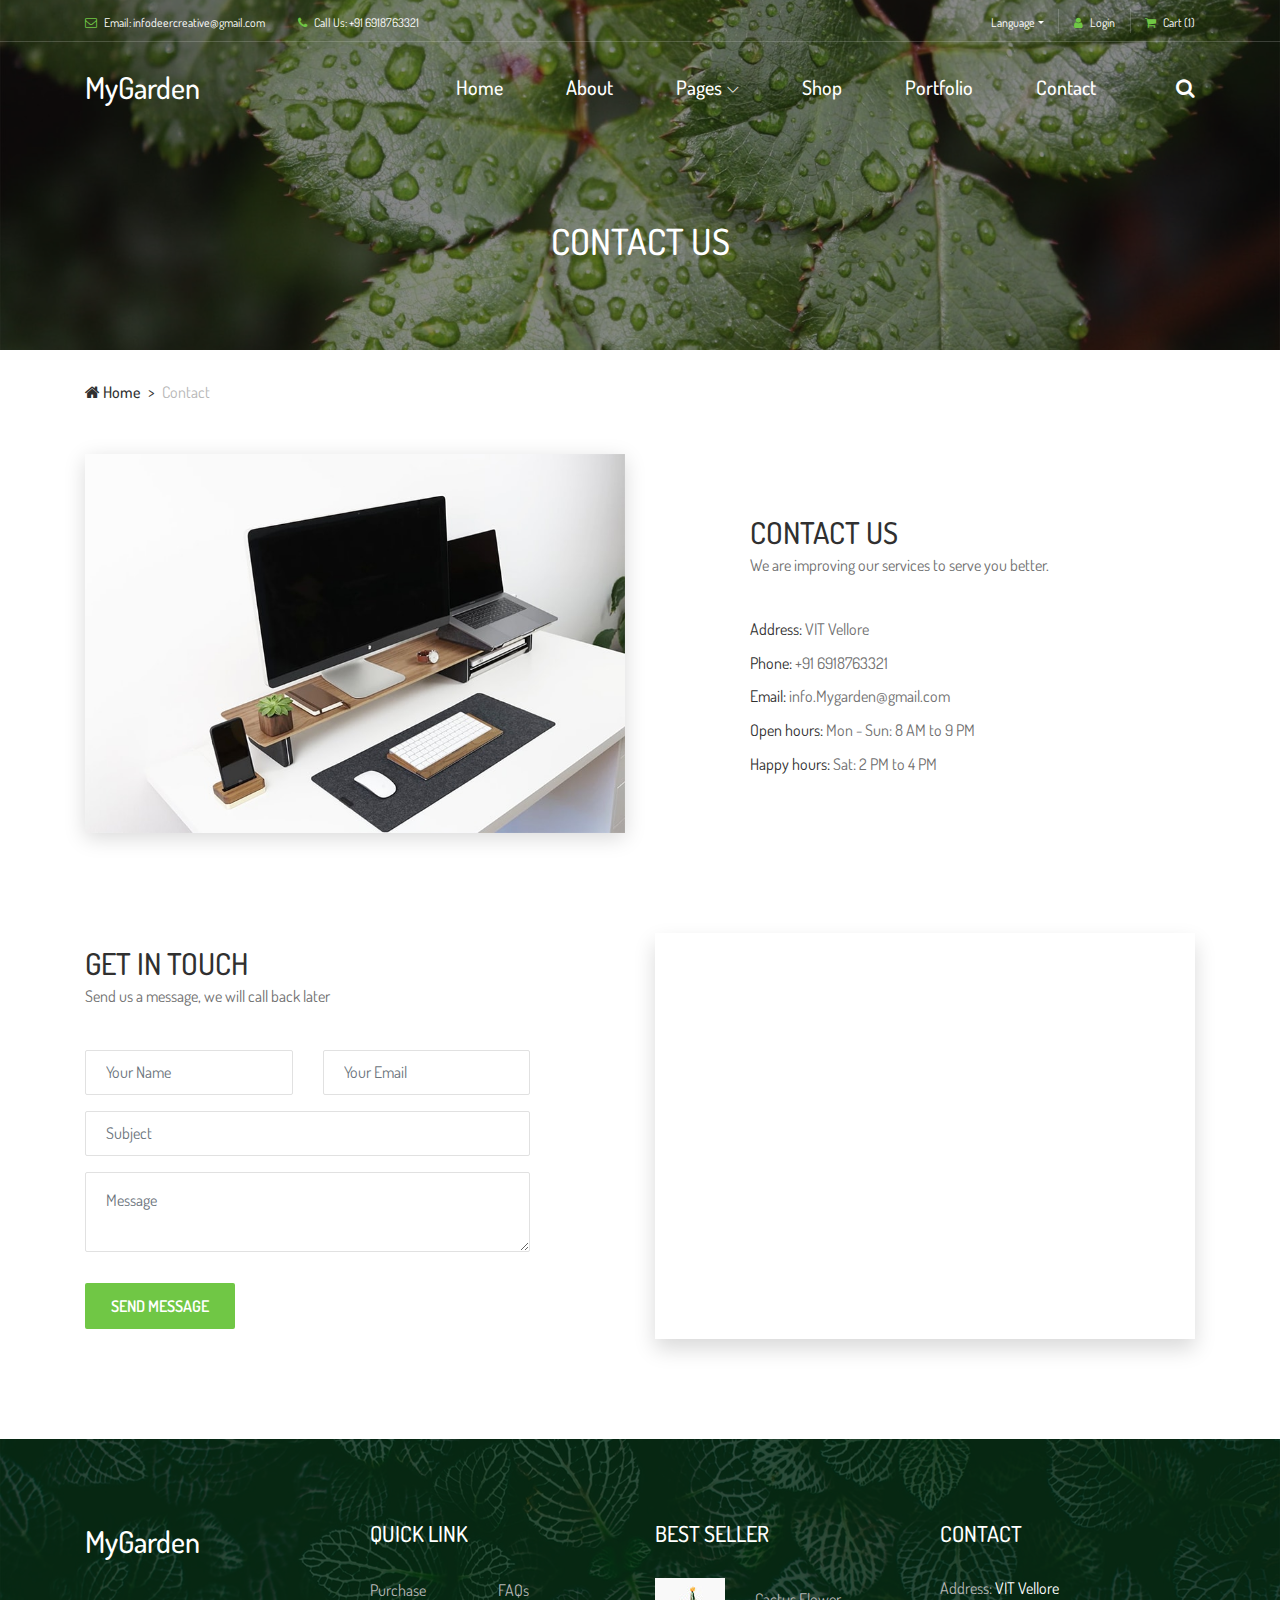
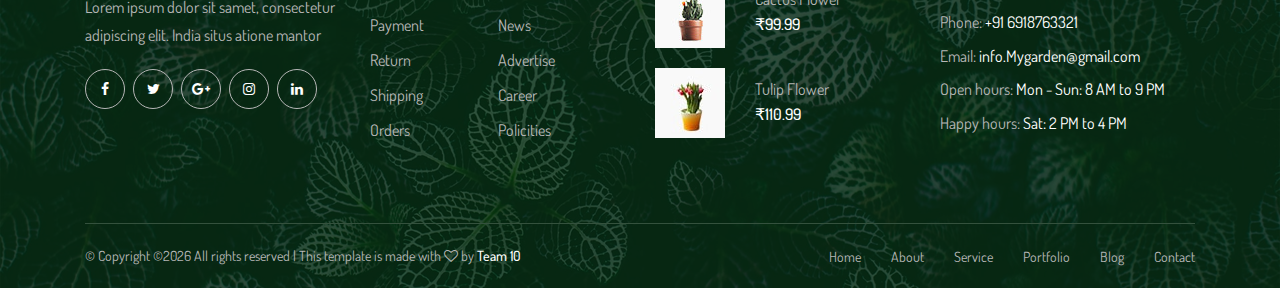
<file: contact.html>
<!DOCTYPE html>
<html lang="en">

<head>
    <meta charset="UTF-8">
    <meta name="description" content="">
    <meta http-equiv="X-UA-Compatible" content="IE=edge">
    <meta name="viewport" content="width=device-width, initial-scale=1, shrink-to-fit=no">
    <!-- The above 4 meta tags *must* come first in the head; any other head content must come *after* these tags -->

    <!-- Title -->
    <title>MyGarden - Gardening</title>

    <!-- Favicon -->
    <link rel="icon" href="img/core-img/favicon.ico">

    <!-- Core Stylesheet -->
    <link rel="stylesheet" href="style.css">

</head>

<body>
    <!-- Preloader -->
    <div class="preloader d-flex align-items-center justify-content-center">
        <div class="preloader-circle"></div>
        <div class="preloader-img">
            <img src="img/core-img/leaf.png" alt="">
        </div>
    </div>

    <!-- ##### Header Area Start ##### -->
    <header class="header-area">

        <!-- ***** Top Header Area ***** -->
        <div class="top-header-area">
            <div class="container">
                <div class="row">
                    <div class="col-12">
                        <div class="top-header-content d-flex align-items-center justify-content-between">
                            <!-- Top Header Content -->
                            <div class="top-header-meta">
                                <a href="#" data-toggle="tooltip" data-placement="bottom" title="infodeercreative@gmail.com"><i class="fa fa-envelope-o" aria-hidden="true"></i> <span>Email: infodeercreative@gmail.com</span></a>
                                <a href="#" data-toggle="tooltip" data-placement="bottom" title="+91 6918763321"><i class="fa fa-phone" aria-hidden="true"></i> <span>Call Us: +91 6918763321</span></a>
                            </div>

                            <!-- Top Header Content -->
                            <div class="top-header-meta d-flex">
                                <!-- Language Dropdown -->
                                <div class="language-dropdown">
                                    <div class="dropdown">
                                        <button class="btn btn-secondary dropdown-toggle mr-30" type="button" id="dropdownMenuButton" data-toggle="dropdown" aria-haspopup="true" aria-expanded="false">Language</button>
                                        <div class="dropdown-menu" aria-labelledby="dropdownMenuButton">
                                            <a class="dropdown-item" href="#">USA</a>
                                            <a class="dropdown-item" href="#">UK</a>
                                            <a class="dropdown-item" href="#">Bangla</a>
                                            <a class="dropdown-item" href="#">Hindi</a>
                                            <a class="dropdown-item" href="#">Spanish</a>
                                            <a class="dropdown-item" href="#">Latin</a>
                                        </div>
                                    </div>
                                </div>
                                <!-- Login -->
                                <div class="login">
                                    <a href="#"><i class="fa fa-user" aria-hidden="true"></i> <span>Login</span></a>
                                </div>
                                <!-- Cart -->
                                <div class="cart">
                                    <a href="#"><i class="fa fa-shopping-cart" aria-hidden="true"></i> <span>Cart <span class="cart-quantity">(1)</span></span></a>
                                </div>
                            </div>
                        </div>
                    </div>
                </div>
            </div>
        </div>

        <!-- ***** Navbar Area ***** -->
        <div class="alazea-main-menu">
            <div class="classy-nav-container breakpoint-off">
                <div class="container">
                    <!-- Menu -->
                    <nav class="classy-navbar justify-content-between" id="alazeaNav">

                        <!-- Nav Brand -->
                        <a href="index.html" class="nav-brand" style="font-size: 30px; color: white;">MyGarden</a>

                        <!-- Navbar Toggler -->
                        <div class="classy-navbar-toggler">
                            <span class="navbarToggler"><span></span><span></span><span></span></span>
                        </div>

                        <!-- Menu -->
                        <div class="classy-menu">

                            <!-- Close Button -->
                            <div class="classycloseIcon">
                                <div class="cross-wrap"><span class="top"></span><span class="bottom"></span></div>
                            </div>

                            <!-- Navbar Start -->
                            <div class="classynav">
                                <ul>
                                    <li><a href="index.html">Home</a></li>
                                    <li><a href="about.html">About</a></li>
                                    <li><a href="#">Pages</a>
                                        <ul class="dropdown">
                                            <li><a href="index.html">Home</a></li>
                                            <li><a href="about.html">About</a></li>
                                            <li><a href="shop.html">Shop</a>
                                                <ul class="dropdown">
                                                    <li><a href="shop.html">Shop</a></li>
                                                    <li><a href="shop-details.html">Shop Details</a></li>
                                                    <li><a href="cart.html">Shopping Cart</a></li>
                                                    <li><a href="checkout.html">Checkout</a></li>
                                                </ul>
                                            </li>
                                            <li><a href="portfolio.html">Portfolio</a>
                                                <ul class="dropdown">
                                                    <li><a href="portfolio.html">Portfolio</a></li>
                                                    <li><a href="single-portfolio.html">Portfolio Details</a></li>
                                                </ul>
                                            </li>
                                            <li><a href="blog.html">Blog</a>
                                                <ul class="dropdown">
                                                    <li><a href="blog.html">Blog</a></li>
                                                    <li><a href="single-post.html">Blog Details</a></li>
                                                </ul>
                                            </li>
                                            <li><a href="contact.html">Contact</a></li>
                                        </ul>
                                    </li>
                                    <li><a href="shop.html">Shop</a></li>
                                    <li><a href="portfolio.html">Portfolio</a></li>
                                    <li><a href="contact.html">Contact</a></li>
                                </ul>

                                <!-- Search Icon -->
                                <div id="searchIcon">
                                    <i class="fa fa-search" aria-hidden="true"></i>
                                </div>

                            </div>
                            <!-- Navbar End -->
                        </div>
                    </nav>

                    <!-- Search Form -->
                    <div class="search-form">
                        <form action="#" method="get">
                            <input type="search" name="search" id="search" placeholder="Type keywords &amp; press enter...">
                            <button type="submit" class="d-none"></button>
                        </form>
                        <!-- Close Icon -->
                        <div class="closeIcon"><i class="fa fa-times" aria-hidden="true"></i></div>
                    </div>
                </div>
            </div>
        </div>
    </header>
    <!-- ##### Header Area End ##### -->

    <!-- ##### Breadcrumb Area Start ##### -->
    <div class="breadcrumb-area">
        <!-- Top Breadcrumb Area -->
        <div class="top-breadcrumb-area bg-img bg-overlay d-flex align-items-center justify-content-center" style="background-image: url(img/bg-img/24.jpg);">
            <h2>Contact US</h2>
        </div>

        <div class="container">
            <div class="row">
                <div class="col-12">
                    <nav aria-label="breadcrumb">
                        <ol class="breadcrumb">
                            <li class="breadcrumb-item"><a href="#"><i class="fa fa-home"></i> Home</a></li>
                            <li class="breadcrumb-item active" aria-current="page">Contact</li>
                        </ol>
                    </nav>
                </div>
            </div>
        </div>
    </div>
    <!-- ##### Breadcrumb Area End ##### -->

    <!-- ##### Contact Area Info Start ##### -->
    <div class="contact-area-info section-padding-0-100">
        <div class="container">
            <div class="row align-items-center justify-content-between">
                <!-- Contact Thumbnail -->
                <div class="col-12 col-md-6">
                    <div class="contact--thumbnail">
                        <img src="img/bg-img/25.jpg" alt="">
                    </div>
                </div>

                <div class="col-12 col-md-5">
                    <!-- Section Heading -->
                    <div class="section-heading">
                        <h2>CONTACT US</h2>
                        <p>We are improving our services to serve you better.</p>
                    </div>
                    <!-- Contact Information -->
                    <div class="contact-information">
                        <p><span>Address:</span> VIT Vellore</p>
                        <p><span>Phone:</span> +91 6918763321</p>
                        <p><span>Email:</span> info.Mygarden@gmail.com</p>
                        <p><span>Open hours:</span> Mon - Sun: 8 AM to 9 PM</p>
                        <p><span>Happy hours:</span> Sat: 2 PM to 4 PM</p>
                    </div>
                </div>
            </div>
        </div>
    </div>
    <!-- ##### Contact Area Info End ##### -->

    <!-- ##### Contact Area Start ##### -->
    <section class="contact-area">
        <div class="container">
            <div class="row align-items-center justify-content-between">
                <div class="col-12 col-lg-5">
                    <!-- Section Heading -->
                    <div class="section-heading">
                        <h2>GET IN TOUCH</h2>
                        <p>Send us a message, we will call back later</p>
                    </div>
                    <!-- Contact Form Area -->
                    <div class="contact-form-area mb-100">
                        <form action="#" method="post">
                            <div class="row">
                                <div class="col-12 col-md-6">
                                    <div class="form-group">
                                        <input type="text" class="form-control" id="contact-name" placeholder="Your Name">
                                    </div>
                                </div>
                                <div class="col-12 col-md-6">
                                    <div class="form-group">
                                        <input type="email" class="form-control" id="contact-email" placeholder="Your Email">
                                    </div>
                                </div>
                                <div class="col-12">
                                    <div class="form-group">
                                        <input type="text" class="form-control" id="contact-subject" placeholder="Subject">
                                    </div>
                                </div>
                                <div class="col-12">
                                    <div class="form-group">
                                        <textarea class="form-control" name="message" id="message" cols="30" rows="10" placeholder="Message"></textarea>
                                    </div>
                                </div>
                                <div class="col-12">
                                    <button type="submit" class="btn alazea-btn mt-15">Send Message</button>
                                </div>
                            </div>
                        </form>
                    </div>
                </div>

                <div class="col-12 col-lg-6">
                    <!-- Google Maps -->
                    <div class="map-area mb-100">
                        <iframe src="https://www.google.com/maps/embed?pb=!1m18!1m12!1m3!1d22236.40558254599!2d-118.25292394686001!3d34.057682914027104!2m3!1f0!2f0!3f0!3m2!1i1024!2i768!4f13.1!3m3!1m2!1s0x80c2c75ddc27da13%3A0xe22fdf6f254608f4!2z4Kay4Ka4IOCmj-CmnuCnjeCmnOCnh-CmsuCnh-CmuCwg4KaV4KeN4Kav4Ka-4Kay4Ka_4Kar4KeL4Kaw4KeN4Kao4Ka_4Kav4Ka84Ka-LCDgpq7gpr7gprDgp43gppXgpr_gpqgg4Kav4KeB4KaV4KeN4Kak4Kaw4Ka-4Ka34KeN4Kaf4KeN4Kaw!5e0!3m2!1sbn!2sbd!4v1532328708137" allowfullscreen></iframe>
                    </div>
                </div>
            </div>
        </div>
    </section>
    <!-- ##### Contact Area End ##### -->

    <!-- ##### Footer Area Start ##### -->
    <footer class="footer-area bg-img" style="background-image: url(img/bg-img/3.jpg);">
        <!-- Main Footer Area -->
        <div class="main-footer-area">
            <div class="container">
                <div class="row">

                    <!-- Single Footer Widget -->
                    <div class="col-12 col-sm-6 col-lg-3">
                        <div class="single-footer-widget">
                            <div class="footer-logo mb-30">
                                <a href="#" style="font-size: 30px; color: white;">MyGarden</a>
                            </div>
                            <p>Lorem ipsum dolor sit samet, consectetur adipiscing elit. India situs atione mantor</p>
                            <div class="social-info">
                                <a href="#"><i class="fa fa-facebook" aria-hidden="true"></i></a>
                                <a href="#"><i class="fa fa-twitter" aria-hidden="true"></i></a>
                                <a href="#"><i class="fa fa-google-plus" aria-hidden="true"></i></a>
                                <a href="#"><i class="fa fa-instagram" aria-hidden="true"></i></a>
                                <a href="#"><i class="fa fa-linkedin" aria-hidden="true"></i></a>
                            </div>
                        </div>
                    </div>

                    <!-- Single Footer Widget -->
                    <div class="col-12 col-sm-6 col-lg-3">
                        <div class="single-footer-widget">
                            <div class="widget-title">
                                <h5>QUICK LINK</h5>
                            </div>
                            <nav class="widget-nav">
                                <ul>
                                    <li><a href="#">Purchase</a></li>
                                    <li><a href="#">FAQs</a></li>
                                    <li><a href="#">Payment</a></li>
                                    <li><a href="#">News</a></li>
                                    <li><a href="#">Return</a></li>
                                    <li><a href="#">Advertise</a></li>
                                    <li><a href="#">Shipping</a></li>
                                    <li><a href="#">Career</a></li>
                                    <li><a href="#">Orders</a></li>
                                    <li><a href="#">Policities</a></li>
                                </ul>
                            </nav>
                        </div>
                    </div>

                    <!-- Single Footer Widget -->
                    <div class="col-12 col-sm-6 col-lg-3">
                        <div class="single-footer-widget">
                            <div class="widget-title">
                                <h5>BEST SELLER</h5>
                            </div>

                            <!-- Single Best Seller Products -->
                            <div class="single-best-seller-product d-flex align-items-center">
                                <div class="product-thumbnail">
                                    <a href="shop-details.html"><img src="img/bg-img/4.jpg" alt=""></a>
                                </div>
                                <div class="product-info">
                                    <a href="shop-details.html">Cactus Flower</a>
                                    <p>₹99.99</p>
                                </div>
                            </div>

                            <!-- Single Best Seller Products -->
                            <div class="single-best-seller-product d-flex align-items-center">
                                <div class="product-thumbnail">
                                    <a href="shop-details.html"><img src="img/bg-img/5.jpg" alt=""></a>
                                </div>
                                <div class="product-info">
                                    <a href="shop-details.html">Tulip Flower</a>
                                    <p>₹110.99</p>
                                </div>
                            </div>
                        </div>
                    </div>

                    <!-- Single Footer Widget -->
                    <div class="col-12 col-sm-6 col-lg-3">
                        <div class="single-footer-widget">
                            <div class="widget-title">
                                <h5>CONTACT</h5>
                            </div>

                            <div class="contact-information">
                                <p><span>Address:</span> VIT Vellore</p>
                                <p><span>Phone:</span> +91 6918763321</p>
                                <p><span>Email:</span> info.Mygarden@gmail.com</p>
                                <p><span>Open hours:</span> Mon - Sun: 8 AM to 9 PM</p>
                                <p><span>Happy hours:</span> Sat: 2 PM to 4 PM</p>
                            </div>
                        </div>
                    </div>
                </div>
            </div>
        </div>

        <!-- Footer Bottom Area -->
        <div class="footer-bottom-area">
            <div class="container">
                <div class="row">
                    <div class="col-12">
                        <div class="border-line"></div>
                    </div>
                    <!-- Copywrite Text -->
                    <div class="col-12 col-md-6">
                        <div class="copywrite-text">
                            <p>&copy; <!-- Link back to Team 10 can't be removed. Template is licensed under CC BY 3.0. -->
Copyright &copy;<script>document.write(new Date().getFullYear());</script> All rights reserved | This template is made with <i class="fa fa-heart-o" aria-hidden="true"></i> by <a href="https://Team 10.com" target="_blank">Team 10</a>
<!-- Link back to Team 10 can't be removed. Template is licensed under CC BY 3.0. -->
</p>
                        </div>
                    </div>
                    <!-- Footer Nav -->
                    <div class="col-12 col-md-6">
                        <div class="footer-nav">
                            <nav>
                                <ul>
                                    <li><a href="#">Home</a></li>
                                    <li><a href="#">About</a></li>
                                    <li><a href="#">Service</a></li>
                                    <li><a href="#">Portfolio</a></li>
                                    <li><a href="#">Blog</a></li>
                                    <li><a href="#">Contact</a></li>
                                </ul>
                            </nav>
                        </div>
                    </div>
                </div>
            </div>
        </div>
    </footer>
    <!-- ##### Footer Area End ##### -->

    <!-- ##### All Javascript Files ##### -->
    <!-- jQuery-2.2.4 js -->
    <script src="js/jquery/jquery-2.2.4.min.js"></script>
    <!-- Popper js -->
    <script src="js/bootstrap/popper.min.js"></script>
    <!-- Bootstrap js -->
    <script src="js/bootstrap/bootstrap.min.js"></script>
    <!-- All Plugins js -->
    <script src="js/plugins/plugins.js"></script>
    <!-- Active js -->
    <script src="js/active.js"></script>
</body>

</html>
</file>
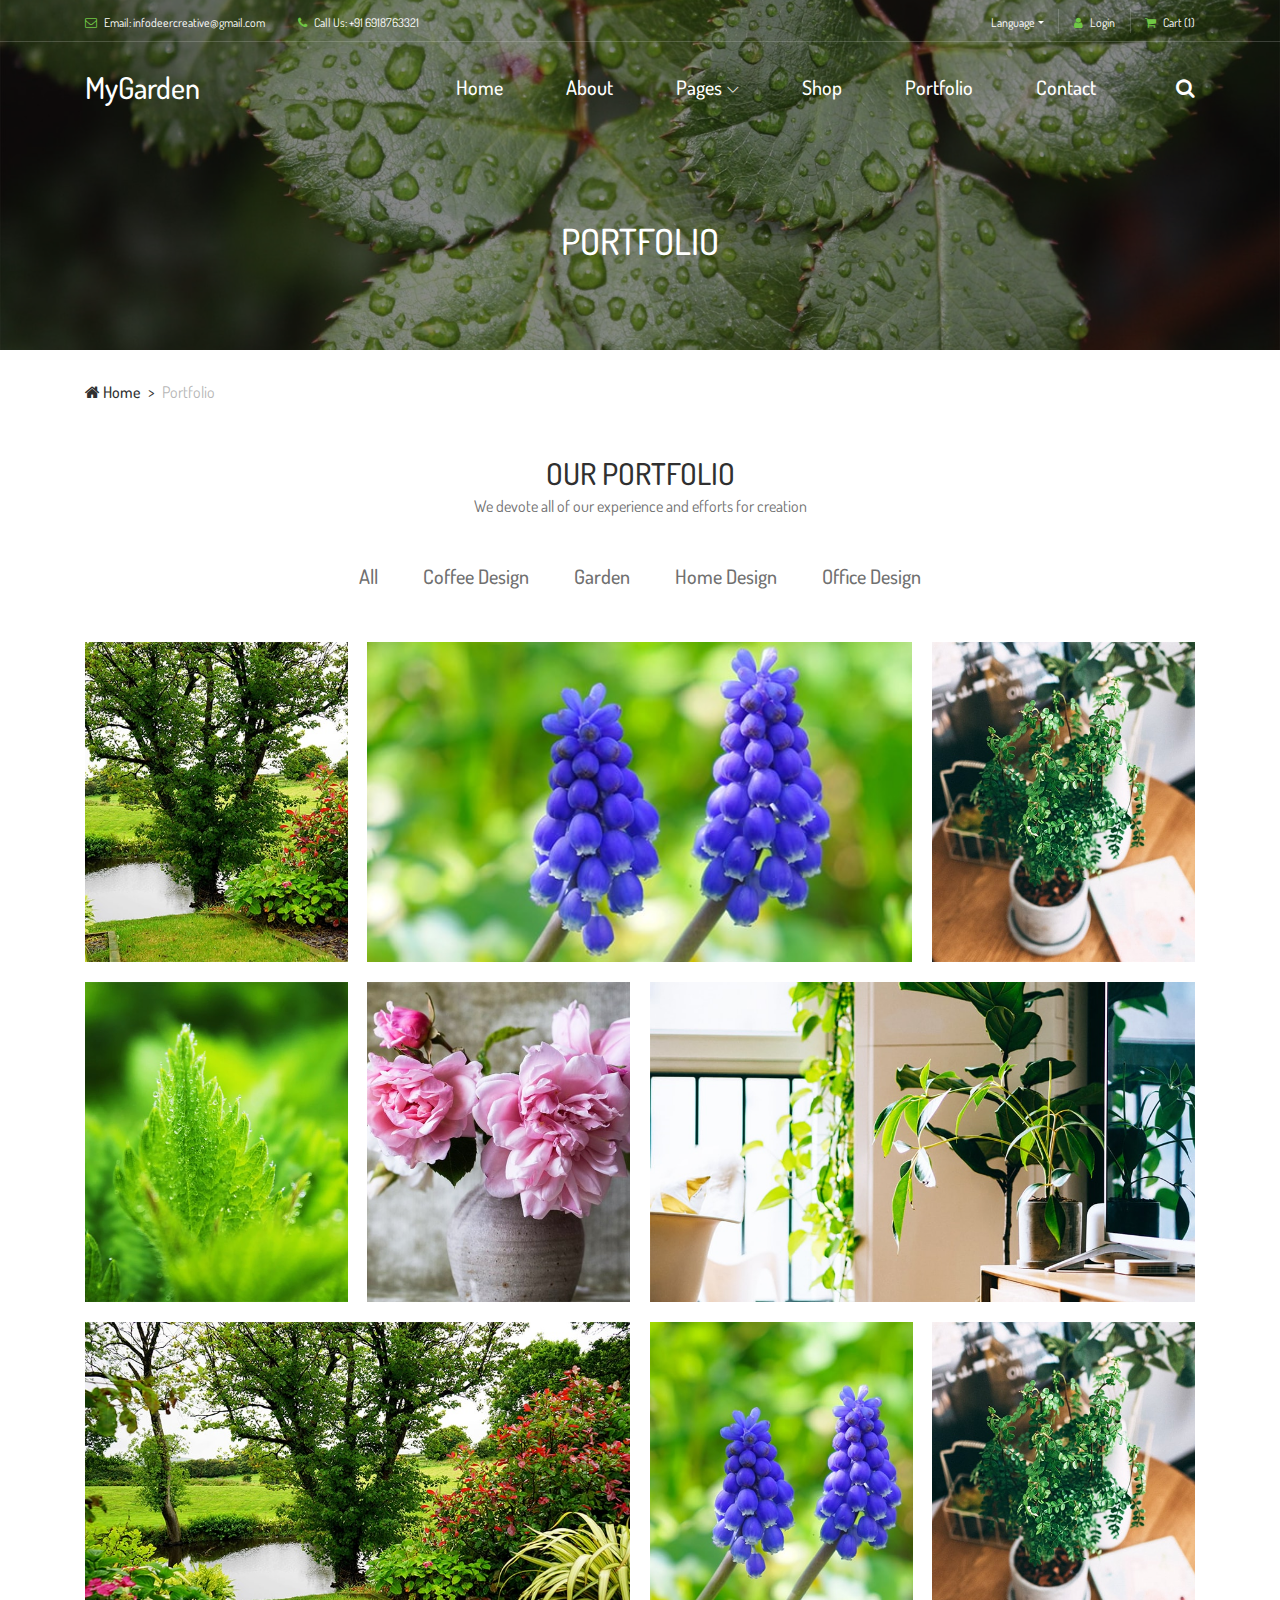
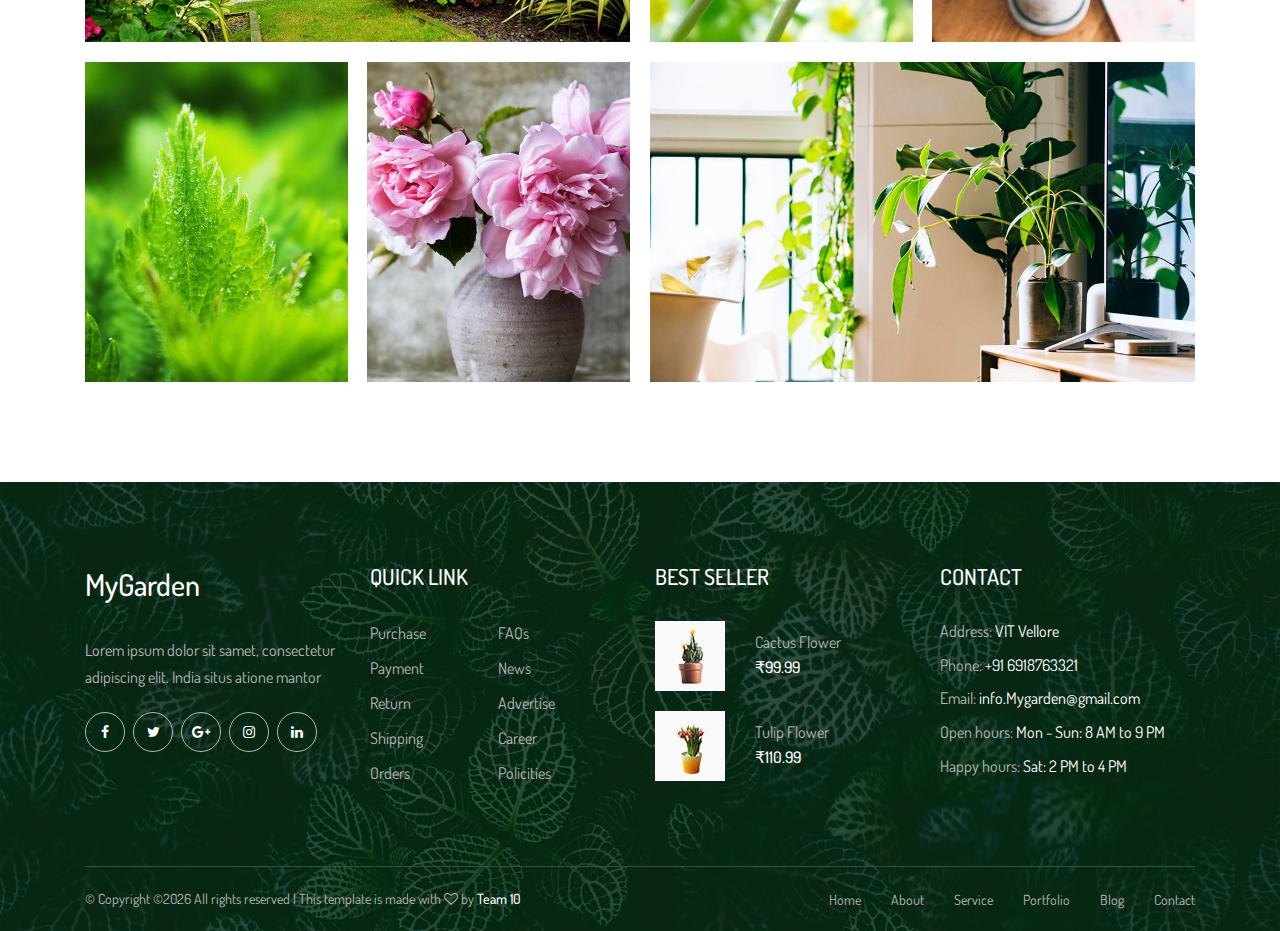
<file: portfolio.html>
<!DOCTYPE html>
<html lang="en">

<head>
    <meta charset="UTF-8">
    <meta name="description" content="">
    <meta http-equiv="X-UA-Compatible" content="IE=edge">
    <meta name="viewport" content="width=device-width, initial-scale=1, shrink-to-fit=no">
    <!-- The above 4 meta tags *must* come first in the head; any other head content must come *after* these tags -->

    <!-- Title -->
    <title>MyGarden - Gardening</title>

    <!-- Favicon -->
    <link rel="icon" href="img/core-img/favicon.ico">

    <!-- Core Stylesheet -->
    <link rel="stylesheet" href="style.css">

</head>

<body>
    <!-- Preloader -->
    <div class="preloader d-flex align-items-center justify-content-center">
        <div class="preloader-circle"></div>
        <div class="preloader-img">
            <img src="img/core-img/leaf.png" alt="">
        </div>
    </div>

    <!-- ##### Header Area Start ##### -->
    <header class="header-area">

        <!-- ***** Top Header Area ***** -->
        <div class="top-header-area">
            <div class="container">
                <div class="row">
                    <div class="col-12">
                        <div class="top-header-content d-flex align-items-center justify-content-between">
                            <!-- Top Header Content -->
                            <div class="top-header-meta">
                                <a href="#" data-toggle="tooltip" data-placement="bottom" title="infodeercreative@gmail.com"><i class="fa fa-envelope-o" aria-hidden="true"></i> <span>Email: infodeercreative@gmail.com</span></a>
                                <a href="#" data-toggle="tooltip" data-placement="bottom" title="+91 6918763321"><i class="fa fa-phone" aria-hidden="true"></i> <span>Call Us: +91 6918763321</span></a>
                            </div>

                            <!-- Top Header Content -->
                            <div class="top-header-meta d-flex">
                                <!-- Language Dropdown -->
                                <div class="language-dropdown">
                                    <div class="dropdown">
                                        <button class="btn btn-secondary dropdown-toggle mr-30" type="button" id="dropdownMenuButton" data-toggle="dropdown" aria-haspopup="true" aria-expanded="false">Language</button>
                                        <div class="dropdown-menu" aria-labelledby="dropdownMenuButton">
                                            <a class="dropdown-item" href="#">USA</a>
                                            <a class="dropdown-item" href="#">UK</a>
                                            <a class="dropdown-item" href="#">Bangla</a>
                                            <a class="dropdown-item" href="#">Hindi</a>
                                            <a class="dropdown-item" href="#">Spanish</a>
                                            <a class="dropdown-item" href="#">Latin</a>
                                        </div>
                                    </div>
                                </div>
                                <!-- Login -->
                                <div class="login">
                                    <a href="#"><i class="fa fa-user" aria-hidden="true"></i> <span>Login</span></a>
                                </div>
                                <!-- Cart -->
                                <div class="cart">
                                    <a href="#"><i class="fa fa-shopping-cart" aria-hidden="true"></i> <span>Cart <span class="cart-quantity">(1)</span></span></a>
                                </div>
                            </div>
                        </div>
                    </div>
                </div>
            </div>
        </div>

        <!-- ***** Navbar Area ***** -->
        <div class="alazea-main-menu">
            <div class="classy-nav-container breakpoint-off">
                <div class="container">
                    <!-- Menu -->
                    <nav class="classy-navbar justify-content-between" id="alazeaNav">

                        <!-- Nav Brand -->
                        <a href="index.html" class="nav-brand" style="font-size: 30px; color: white;">MyGarden</a>

                        <!-- Navbar Toggler -->
                        <div class="classy-navbar-toggler">
                            <span class="navbarToggler"><span></span><span></span><span></span></span>
                        </div>

                        <!-- Menu -->
                        <div class="classy-menu">

                            <!-- Close Button -->
                            <div class="classycloseIcon">
                                <div class="cross-wrap"><span class="top"></span><span class="bottom"></span></div>
                            </div>

                            <!-- Navbar Start -->
                            <div class="classynav">
                                <ul>
                                    <li><a href="index.html">Home</a></li>
                                    <li><a href="about.html">About</a></li>
                                    <li><a href="#">Pages</a>
                                        <ul class="dropdown">
                                            <li><a href="index.html">Home</a></li>
                                            <li><a href="about.html">About</a></li>
                                            <li><a href="shop.html">Shop</a>
                                                <ul class="dropdown">
                                                    <li><a href="shop.html">Shop</a></li>
                                                    <li><a href="shop-details.html">Shop Details</a></li>
                                                    <li><a href="cart.html">Shopping Cart</a></li>
                                                    <li><a href="checkout.html">Checkout</a></li>
                                                </ul>
                                            </li>
                                            <li><a href="portfolio.html">Portfolio</a>
                                                <ul class="dropdown">
                                                    <li><a href="portfolio.html">Portfolio</a></li>
                                                    <li><a href="single-portfolio.html">Portfolio Details</a></li>
                                                </ul>
                                            </li>
                                            <li><a href="blog.html">Blog</a>
                                                <ul class="dropdown">
                                                    <li><a href="blog.html">Blog</a></li>
                                                    <li><a href="single-post.html">Blog Details</a></li>
                                                </ul>
                                            </li>
                                            <li><a href="contact.html">Contact</a></li>
                                        </ul>
                                    </li>
                                    <li><a href="shop.html">Shop</a></li>
                                    <li><a href="portfolio.html">Portfolio</a></li>
                                    <li><a href="contact.html">Contact</a></li>
                                </ul>

                                <!-- Search Icon -->
                                <div id="searchIcon">
                                    <i class="fa fa-search" aria-hidden="true"></i>
                                </div>

                            </div>
                            <!-- Navbar End -->
                        </div>
                    </nav>

                    <!-- Search Form -->
                    <div class="search-form">
                        <form action="#" method="get">
                            <input type="search" name="search" id="search" placeholder="Type keywords &amp; press enter...">
                            <button type="submit" class="d-none"></button>
                        </form>
                        <!-- Close Icon -->
                        <div class="closeIcon"><i class="fa fa-times" aria-hidden="true"></i></div>
                    </div>
                </div>
            </div>
        </div>
    </header>
    <!-- ##### Header Area End ##### -->

    <!-- ##### Breadcrumb Area Start ##### -->
    <div class="breadcrumb-area">
        <!-- Top Breadcrumb Area -->
        <div class="top-breadcrumb-area bg-img bg-overlay d-flex align-items-center justify-content-center" style="background-image: url(img/bg-img/24.jpg);">
            <h2>PORTFOLIO</h2>
        </div>

        <div class="container">
            <div class="row">
                <div class="col-12">
                    <nav aria-label="breadcrumb">
                        <ol class="breadcrumb">
                            <li class="breadcrumb-item"><a href="#"><i class="fa fa-home"></i> Home</a></li>
                            <li class="breadcrumb-item active" aria-current="page">Portfolio</li>
                        </ol>
                    </nav>
                </div>
            </div>
        </div>
    </div>
    <!-- ##### Breadcrumb Area End ##### -->

    <!-- ##### Portfolio Area Start ##### -->
    <section class="alazea-portfolio-area portfolio-page section-padding-0-100">
        <div class="container">
            <div class="row">
                <div class="col-12">
                    <!-- Section Heading -->
                    <div class="section-heading text-center">
                        <h2>OUR PORTFOLIO</h2>
                        <p>We devote all of our experience and efforts for creation</p>
                    </div>
                </div>
            </div>
        </div>

        <div class="container">
            <div class="row">
                <div class="col-12">
                    <div class="alazea-portfolio-filter">
                        <div class="portfolio-filter">
                            <button class="btn active" data-filter="*">All</button>
                            <button class="btn" data-filter=".design">Coffee Design</button>
                            <button class="btn" data-filter=".garden">Garden</button>
                            <button class="btn" data-filter=".home-design">Home Design</button>
                            <button class="btn" data-filter=".office-design">Office Design</button>
                        </div>
                    </div>
                </div>
            </div>

            <div class="row alazea-portfolio">

                <!-- Single Portfolio Area -->
                <div class="col-12 col-sm-6 col-lg-3 single_portfolio_item design home-design">
                    <!-- Portfolio Thumbnail -->
                    <div class="portfolio-thumbnail bg-img" style="background-image: url(img/bg-img/16.jpg);"></div>
                    <!-- Portfolio Hover Text -->
                    <div class="portfolio-hover-overlay">
                        <a href="img/bg-img/16.jpg" class="portfolio-img d-flex align-items-center justify-content-center" title="Portfolio 1">
                            <div class="port-hover-text">
                                <h3>Minimal Flower Store</h3>
                                <h5>Office Plants</h5>
                            </div>
                        </a>
                    </div>
                </div>

                <!-- Single Portfolio Area -->
                <div class="col-12 col-sm-6 col-lg-6 single_portfolio_item garden">
                    <!-- Portfolio Thumbnail -->
                    <div class="portfolio-thumbnail bg-img" style="background-image: url(img/bg-img/17.jpg);"></div>
                    <!-- Portfolio Hover Text -->
                    <div class="portfolio-hover-overlay">
                        <a href="img/bg-img/17.jpg" class="portfolio-img d-flex align-items-center justify-content-center" title="Portfolio 2">
                            <div class="port-hover-text">
                                <h3>Minimal Flower Store</h3>
                                <h5>Office Plants</h5>
                            </div>
                        </a>
                    </div>
                </div>

                <!-- Single Portfolio Area -->
                <div class="col-12 col-sm-6 col-lg-3 single_portfolio_item garden office-design">
                    <!-- Portfolio Thumbnail -->
                    <div class="portfolio-thumbnail bg-img" style="background-image: url(img/bg-img/19.jpg);"></div>
                    <!-- Portfolio Hover Text -->
                    <div class="portfolio-hover-overlay">
                        <a href="img/bg-img/19.jpg" class="portfolio-img d-flex align-items-center justify-content-center" title="Portfolio 4">
                            <div class="port-hover-text">
                                <h3>Minimal Flower Store</h3>
                                <h5>Office Plants</h5>
                            </div>
                        </a>
                    </div>
                </div>

                <!-- Single Portfolio Area -->
                <div class="col-12 col-sm-6 col-lg-3 single_portfolio_item design office-design">
                    <!-- Portfolio Thumbnail -->
                    <div class="portfolio-thumbnail bg-img" style="background-image: url(img/bg-img/20.jpg);"></div>
                    <!-- Portfolio Hover Text -->
                    <div class="portfolio-hover-overlay">
                        <a href="img/bg-img/20.jpg" class="portfolio-img d-flex align-items-center justify-content-center" title="Portfolio 5">
                            <div class="port-hover-text">
                                <h3>Minimal Flower Store</h3>
                                <h5>Office Plants</h5>
                            </div>
                        </a>
                    </div>
                </div>

                <!-- Single Portfolio Area -->
                <div class="col-12 col-sm-6 col-lg-3 single_portfolio_item garden">
                    <!-- Portfolio Thumbnail -->
                    <div class="portfolio-thumbnail bg-img" style="background-image: url(img/bg-img/21.jpg);"></div>
                    <!-- Portfolio Hover Text -->
                    <div class="portfolio-hover-overlay">
                        <a href="img/bg-img/21.jpg" class="portfolio-img d-flex align-items-center justify-content-center" title="Portfolio 6">
                            <div class="port-hover-text">
                                <h3>Minimal Flower Store</h3>
                                <h5>Office Plants</h5>
                            </div>
                        </a>
                    </div>
                </div>

                <!-- Single Portfolio Area -->
                <div class="col-12 col-sm-6 col-lg-6 single_portfolio_item home-design">
                    <!-- Portfolio Thumbnail -->
                    <div class="portfolio-thumbnail bg-img" style="background-image: url(img/bg-img/22.jpg);"></div>
                    <!-- Portfolio Hover Text -->
                    <div class="portfolio-hover-overlay">
                        <a href="img/bg-img/22.jpg" class="portfolio-img d-flex align-items-center justify-content-center" title="Portfolio 7">
                            <div class="port-hover-text">
                                <h3>Minimal Flower Store</h3>
                                <h5>Office Plants</h5>
                            </div>
                        </a>
                    </div>
                </div>

                <!-- Single Portfolio Area -->
                <div class="col-12 col-sm-6 col-lg-6 single_portfolio_item design home-design">
                    <!-- Portfolio Thumbnail -->
                    <div class="portfolio-thumbnail bg-img" style="background-image: url(img/bg-img/16.jpg);"></div>
                    <!-- Portfolio Hover Text -->
                    <div class="portfolio-hover-overlay">
                        <a href="img/bg-img/16.jpg" class="portfolio-img d-flex align-items-center justify-content-center" title="Portfolio 1">
                            <div class="port-hover-text">
                                <h3>Minimal Flower Store</h3>
                                <h5>Office Plants</h5>
                            </div>
                        </a>
                    </div>
                </div>

                <!-- Single Portfolio Area -->
                <div class="col-12 col-sm-6 col-lg-3 single_portfolio_item garden">
                    <!-- Portfolio Thumbnail -->
                    <div class="portfolio-thumbnail bg-img" style="background-image: url(img/bg-img/17.jpg);"></div>
                    <!-- Portfolio Hover Text -->
                    <div class="portfolio-hover-overlay">
                        <a href="img/bg-img/17.jpg" class="portfolio-img d-flex align-items-center justify-content-center" title="Portfolio 2">
                            <div class="port-hover-text">
                                <h3>Minimal Flower Store</h3>
                                <h5>Office Plants</h5>
                            </div>
                        </a>
                    </div>
                </div>

                <!-- Single Portfolio Area -->
                <div class="col-12 col-sm-6 col-lg-3 single_portfolio_item garden office-design">
                    <!-- Portfolio Thumbnail -->
                    <div class="portfolio-thumbnail bg-img" style="background-image: url(img/bg-img/19.jpg);"></div>
                    <!-- Portfolio Hover Text -->
                    <div class="portfolio-hover-overlay">
                        <a href="img/bg-img/19.jpg" class="portfolio-img d-flex align-items-center justify-content-center" title="Portfolio 4">
                            <div class="port-hover-text">
                                <h3>Minimal Flower Store</h3>
                                <h5>Office Plants</h5>
                            </div>
                        </a>
                    </div>
                </div>

                <!-- Single Portfolio Area -->
                <div class="col-12 col-sm-6 col-lg-3 single_portfolio_item design office-design">
                    <!-- Portfolio Thumbnail -->
                    <div class="portfolio-thumbnail bg-img" style="background-image: url(img/bg-img/20.jpg);"></div>
                    <!-- Portfolio Hover Text -->
                    <div class="portfolio-hover-overlay">
                        <a href="img/bg-img/20.jpg" class="portfolio-img d-flex align-items-center justify-content-center" title="Portfolio 5">
                            <div class="port-hover-text">
                                <h3>Minimal Flower Store</h3>
                                <h5>Office Plants</h5>
                            </div>
                        </a>
                    </div>
                </div>

                <!-- Single Portfolio Area -->
                <div class="col-12 col-sm-6 col-lg-3 single_portfolio_item garden">
                    <!-- Portfolio Thumbnail -->
                    <div class="portfolio-thumbnail bg-img" style="background-image: url(img/bg-img/21.jpg);"></div>
                    <!-- Portfolio Hover Text -->
                    <div class="portfolio-hover-overlay">
                        <a href="img/bg-img/21.jpg" class="portfolio-img d-flex align-items-center justify-content-center" title="Portfolio 6">
                            <div class="port-hover-text">
                                <h3>Minimal Flower Store</h3>
                                <h5>Office Plants</h5>
                            </div>
                        </a>
                    </div>
                </div>

                <!-- Single Portfolio Area -->
                <div class="col-12 col-sm-6 col-lg-6 single_portfolio_item home-design">
                    <!-- Portfolio Thumbnail -->
                    <div class="portfolio-thumbnail bg-img" style="background-image: url(img/bg-img/22.jpg);"></div>
                    <!-- Portfolio Hover Text -->
                    <div class="portfolio-hover-overlay">
                        <a href="img/bg-img/22.jpg" class="portfolio-img d-flex align-items-center justify-content-center" title="Portfolio 7">
                            <div class="port-hover-text">
                                <h3>Minimal Flower Store</h3>
                                <h5>Office Plants</h5>
                            </div>
                        </a>
                    </div>
                </div>

            </div>
        </div>
    </section>
    <!-- ##### Portfolio Area End ##### -->

    <!-- ##### Footer Area Start ##### -->
    <footer class="footer-area bg-img" style="background-image: url(img/bg-img/3.jpg);">
        <!-- Main Footer Area -->
        <div class="main-footer-area">
            <div class="container">
                <div class="row">

                    <!-- Single Footer Widget -->
                    <div class="col-12 col-sm-6 col-lg-3">
                        <div class="single-footer-widget">
                            <div class="footer-logo mb-30">
                                <a href="#" style="font-size: 30px; color: white;">MyGarden</a>
                            </div>
                            <p>Lorem ipsum dolor sit samet, consectetur adipiscing elit. India situs atione mantor</p>
                            <div class="social-info">
                                <a href="#"><i class="fa fa-facebook" aria-hidden="true"></i></a>
                                <a href="#"><i class="fa fa-twitter" aria-hidden="true"></i></a>
                                <a href="#"><i class="fa fa-google-plus" aria-hidden="true"></i></a>
                                <a href="#"><i class="fa fa-instagram" aria-hidden="true"></i></a>
                                <a href="#"><i class="fa fa-linkedin" aria-hidden="true"></i></a>
                            </div>
                        </div>
                    </div>

                    <!-- Single Footer Widget -->
                    <div class="col-12 col-sm-6 col-lg-3">
                        <div class="single-footer-widget">
                            <div class="widget-title">
                                <h5>QUICK LINK</h5>
                            </div>
                            <nav class="widget-nav">
                                <ul>
                                    <li><a href="#">Purchase</a></li>
                                    <li><a href="#">FAQs</a></li>
                                    <li><a href="#">Payment</a></li>
                                    <li><a href="#">News</a></li>
                                    <li><a href="#">Return</a></li>
                                    <li><a href="#">Advertise</a></li>
                                    <li><a href="#">Shipping</a></li>
                                    <li><a href="#">Career</a></li>
                                    <li><a href="#">Orders</a></li>
                                    <li><a href="#">Policities</a></li>
                                </ul>
                            </nav>
                        </div>
                    </div>

                    <!-- Single Footer Widget -->
                    <div class="col-12 col-sm-6 col-lg-3">
                        <div class="single-footer-widget">
                            <div class="widget-title">
                                <h5>BEST SELLER</h5>
                            </div>

                            <!-- Single Best Seller Products -->
                            <div class="single-best-seller-product d-flex align-items-center">
                                <div class="product-thumbnail">
                                    <a href="shop-details.html"><img src="img/bg-img/4.jpg" alt=""></a>
                                </div>
                                <div class="product-info">
                                    <a href="shop-details.html">Cactus Flower</a>
                                    <p>₹99.99</p>
                                </div>
                            </div>

                            <!-- Single Best Seller Products -->
                            <div class="single-best-seller-product d-flex align-items-center">
                                <div class="product-thumbnail">
                                    <a href="shop-details.html"><img src="img/bg-img/5.jpg" alt=""></a>
                                </div>
                                <div class="product-info">
                                    <a href="shop-details.html">Tulip Flower</a>
                                    <p>₹110.99</p>
                                </div>
                            </div>
                        </div>
                    </div>

                    <!-- Single Footer Widget -->
                    <div class="col-12 col-sm-6 col-lg-3">
                        <div class="single-footer-widget">
                            <div class="widget-title">
                                <h5>CONTACT</h5>
                            </div>

                            <div class="contact-information">
                                <p><span>Address:</span> VIT Vellore</p>
                                <p><span>Phone:</span> +91 6918763321</p>
                                <p><span>Email:</span> info.Mygarden@gmail.com</p>
                                <p><span>Open hours:</span> Mon - Sun: 8 AM to 9 PM</p>
                                <p><span>Happy hours:</span> Sat: 2 PM to 4 PM</p>
                            </div>
                        </div>
                    </div>
                </div>
            </div>
        </div>

        <!-- Footer Bottom Area -->
        <div class="footer-bottom-area">
            <div class="container">
                <div class="row">
                    <div class="col-12">
                        <div class="border-line"></div>
                    </div>
                    <!-- Copywrite Text -->
                    <div class="col-12 col-md-6">
                        <div class="copywrite-text">
                            <p>&copy; <!-- Link back to Team 10 can't be removed. Template is licensed under CC BY 3.0. -->
Copyright &copy;<script>document.write(new Date().getFullYear());</script> All rights reserved | This template is made with <i class="fa fa-heart-o" aria-hidden="true"></i> by <a href="https://Team 10.com" target="_blank">Team 10</a>
<!-- Link back to Team 10 can't be removed. Template is licensed under CC BY 3.0. -->
</p>
                        </div>
                    </div>
                    <!-- Footer Nav -->
                    <div class="col-12 col-md-6">
                        <div class="footer-nav">
                            <nav>
                                <ul>
                                    <li><a href="#">Home</a></li>
                                    <li><a href="#">About</a></li>
                                    <li><a href="#">Service</a></li>
                                    <li><a href="#">Portfolio</a></li>
                                    <li><a href="#">Blog</a></li>
                                    <li><a href="#">Contact</a></li>
                                </ul>
                            </nav>
                        </div>
                    </div>
                </div>
            </div>
        </div>
    </footer>
    <!-- ##### Footer Area End ##### -->

    <!-- ##### All Javascript Files ##### -->
    <!-- jQuery-2.2.4 js -->
    <script src="js/jquery/jquery-2.2.4.min.js"></script>
    <!-- Popper js -->
    <script src="js/bootstrap/popper.min.js"></script>
    <!-- Bootstrap js -->
    <script src="js/bootstrap/bootstrap.min.js"></script>
    <!-- All Plugins js -->
    <script src="js/plugins/plugins.js"></script>
    <!-- Active js -->
    <script src="js/active.js"></script>
</body>

</html>
</file>
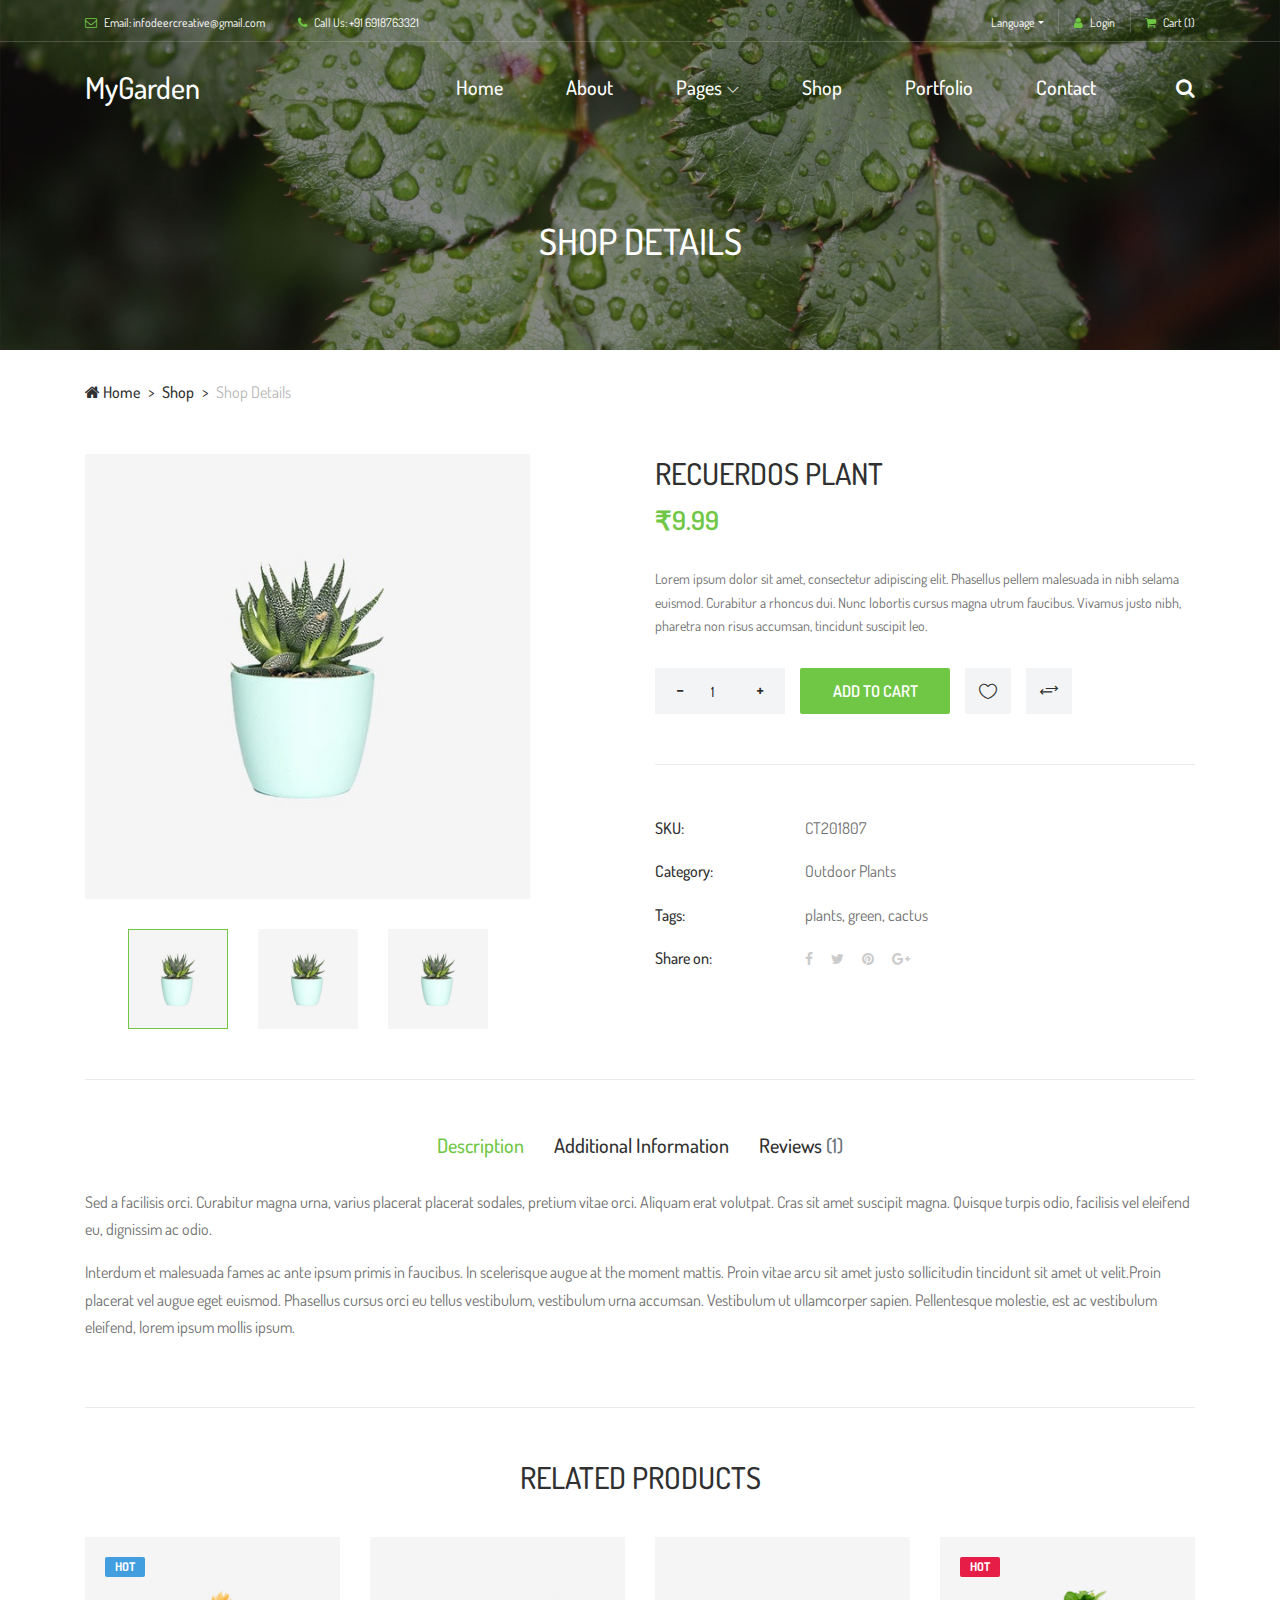
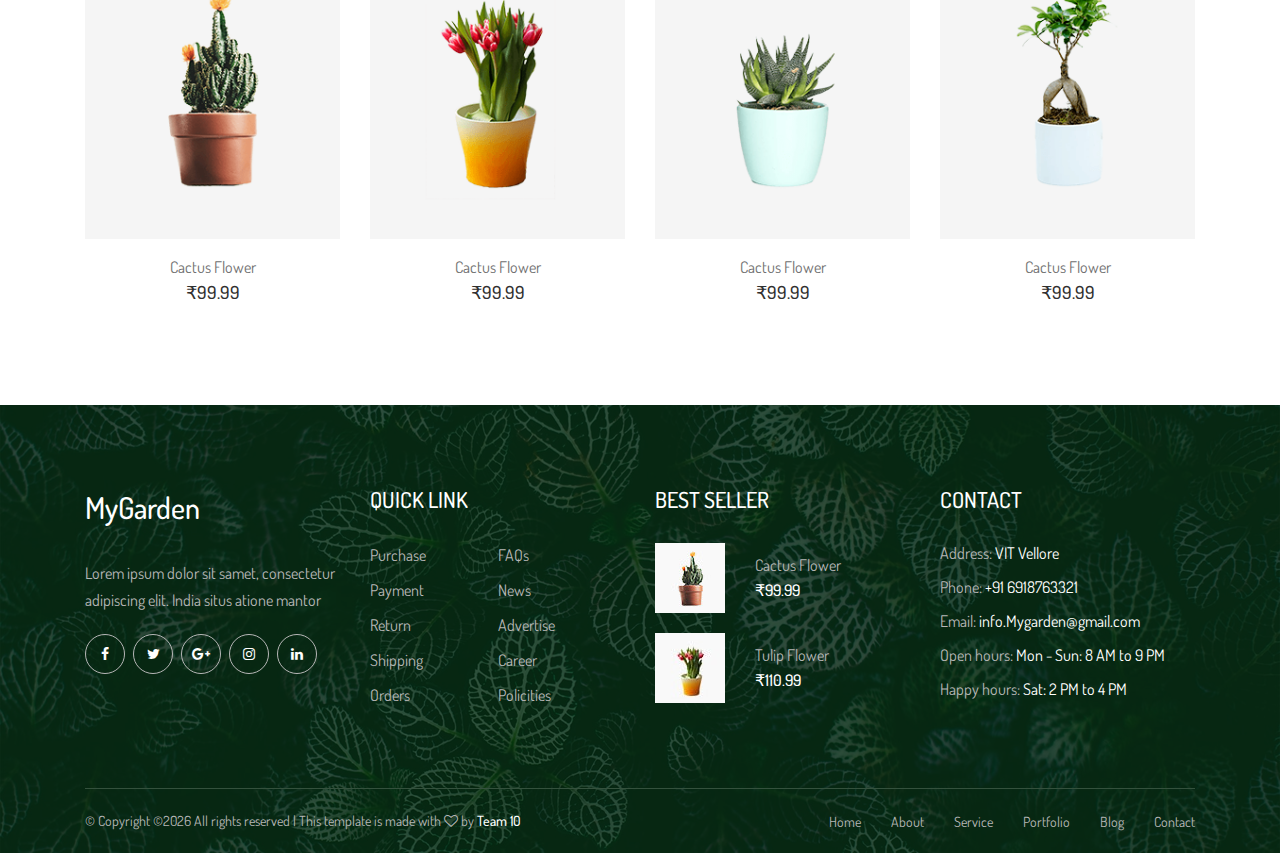
<file: shop-details.html>
<!DOCTYPE html>
<html lang="en">

<head>
    <meta charset="UTF-8">
    <meta name="description" content="">
    <meta http-equiv="X-UA-Compatible" content="IE=edge">
    <meta name="viewport" content="width=device-width, initial-scale=1, shrink-to-fit=no">
    <!-- The above 4 meta tags *must* come first in the head; any other head content must come *after* these tags -->

    <!-- Title -->
    <title>MyGarden - Gardening</title>

    <!-- Favicon -->
    <link rel="icon" href="img/core-img/favicon.ico">

    <!-- Core Stylesheet -->
    <link rel="stylesheet" href="style.css">

</head>

<body>
    <!-- Preloader -->
    <div class="preloader d-flex align-items-center justify-content-center">
        <div class="preloader-circle"></div>
        <div class="preloader-img">
            <img src="img/core-img/leaf.png" alt="">
        </div>
    </div>

    <!-- ##### Header Area Start ##### -->
    <header class="header-area">

        <!-- ***** Top Header Area ***** -->
        <div class="top-header-area">
            <div class="container">
                <div class="row">
                    <div class="col-12">
                        <div class="top-header-content d-flex align-items-center justify-content-between">
                            <!-- Top Header Content -->
                            <div class="top-header-meta">
                                <a href="#" data-toggle="tooltip" data-placement="bottom" title="infodeercreative@gmail.com"><i class="fa fa-envelope-o" aria-hidden="true"></i> <span>Email: infodeercreative@gmail.com</span></a>
                                <a href="#" data-toggle="tooltip" data-placement="bottom" title="+91 6918763321"><i class="fa fa-phone" aria-hidden="true"></i> <span>Call Us: +91 6918763321</span></a>
                            </div>

                            <!-- Top Header Content -->
                            <div class="top-header-meta d-flex">
                                <!-- Language Dropdown -->
                                <div class="language-dropdown">
                                    <div class="dropdown">
                                        <button class="btn btn-secondary dropdown-toggle mr-30" type="button" id="dropdownMenuButton" data-toggle="dropdown" aria-haspopup="true" aria-expanded="false">Language</button>
                                        <div class="dropdown-menu" aria-labelledby="dropdownMenuButton">
                                            <a class="dropdown-item" href="#">USA</a>
                                            <a class="dropdown-item" href="#">UK</a>
                                            <a class="dropdown-item" href="#">Bangla</a>
                                            <a class="dropdown-item" href="#">Hindi</a>
                                            <a class="dropdown-item" href="#">Spanish</a>
                                            <a class="dropdown-item" href="#">Latin</a>
                                        </div>
                                    </div>
                                </div>
                                <!-- Login -->
                                <div class="login">
                                    <a href="#"><i class="fa fa-user" aria-hidden="true"></i> <span>Login</span></a>
                                </div>
                                <!-- Cart -->
                                <div class="cart">
                                    <a href="#"><i class="fa fa-shopping-cart" aria-hidden="true"></i> <span>Cart <span class="cart-quantity">(1)</span></span></a>
                                </div>
                            </div>
                        </div>
                    </div>
                </div>
            </div>
        </div>

        <!-- ***** Navbar Area ***** -->
        <div class="alazea-main-menu">
            <div class="classy-nav-container breakpoint-off">
                <div class="container">
                    <!-- Menu -->
                    <nav class="classy-navbar justify-content-between" id="alazeaNav">

                        <!-- Nav Brand -->
                        <a href="index.html" class="nav-brand"  style="font-size: 30px; color: white;">MyGarden</a>

                        <!-- Navbar Toggler -->
                        <div class="classy-navbar-toggler">
                            <span class="navbarToggler"><span></span><span></span><span></span></span>
                        </div>

                        <!-- Menu -->
                        <div class="classy-menu">

                            <!-- Close Button -->
                            <div class="classycloseIcon">
                                <div class="cross-wrap"><span class="top"></span><span class="bottom"></span></div>
                            </div>

                            <!-- Navbar Start -->
                            <div class="classynav">
                                <ul>
                                    <li><a href="index.html">Home</a></li>
                                    <li><a href="about.html">About</a></li>
                                    <li><a href="#">Pages</a>
                                        <ul class="dropdown">
                                            <li><a href="index.html">Home</a></li>
                                            <li><a href="about.html">About</a></li>
                                            <li><a href="shop.html">Shop</a>
                                                <ul class="dropdown">
                                                    <li><a href="shop.html">Shop</a></li>
                                                    <li><a href="shop-details.html">Shop Details</a></li>
                                                    <li><a href="cart.html">Shopping Cart</a></li>
                                                    <li><a href="checkout.html">Checkout</a></li>
                                                </ul>
                                            </li>
                                            <li><a href="portfolio.html">Portfolio</a>
                                                <ul class="dropdown">
                                                    <li><a href="portfolio.html">Portfolio</a></li>
                                                    <li><a href="single-portfolio.html">Portfolio Details</a></li>
                                                </ul>
                                            </li>
                                            <li><a href="blog.html">Blog</a>
                                                <ul class="dropdown">
                                                    <li><a href="blog.html">Blog</a></li>
                                                    <li><a href="single-post.html">Blog Details</a></li>
                                                </ul>
                                            </li>
                                            <li><a href="contact.html">Contact</a></li>
                                        </ul>
                                    </li>
                                    <li><a href="shop.html">Shop</a></li>
                                    <li><a href="portfolio.html">Portfolio</a></li>
                                    <li><a href="contact.html">Contact</a></li>
                                </ul>

                                <!-- Search Icon -->
                                <div id="searchIcon">
                                    <i class="fa fa-search" aria-hidden="true"></i>
                                </div>

                            </div>
                            <!-- Navbar End -->
                        </div>
                    </nav>

                    <!-- Search Form -->
                    <div class="search-form">
                        <form action="#" method="get">
                            <input type="search" name="search" id="search" placeholder="Type keywords &amp; press enter...">
                            <button type="submit" class="d-none"></button>
                        </form>
                        <!-- Close Icon -->
                        <div class="closeIcon"><i class="fa fa-times" aria-hidden="true"></i></div>
                    </div>
                </div>
            </div>
        </div>
    </header>
    <!-- ##### Header Area End ##### -->

    <!-- ##### Breadcrumb Area Start ##### -->
    <div class="breadcrumb-area">
        <!-- Top Breadcrumb Area -->
        <div class="top-breadcrumb-area bg-img bg-overlay d-flex align-items-center justify-content-center" style="background-image: url(img/bg-img/24.jpg);">
            <h2>SHOP DETAILS</h2>
        </div>

        <div class="container">
            <div class="row">
                <div class="col-12">
                    <nav aria-label="breadcrumb">
                        <ol class="breadcrumb">
                            <li class="breadcrumb-item"><a href="#"><i class="fa fa-home"></i> Home</a></li>
                            <li class="breadcrumb-item"><a href="#">Shop</a></li>
                            <li class="breadcrumb-item active" aria-current="page">Shop Details</li>
                        </ol>
                    </nav>
                </div>
            </div>
        </div>
    </div>
    <!-- ##### Breadcrumb Area End ##### -->

    <!-- ##### Single Product Details Area Start ##### -->
    <section class="single_product_details_area mb-50">
        <div class="produts-details--content mb-50">
            <div class="container">
                <div class="row justify-content-between">

                    <div class="col-12 col-md-6 col-lg-5">
                        <div class="single_product_thumb">
                            <div id="product_details_slider" class="carousel slide" data-ride="carousel">
                                <div class="carousel-inner">
                                    <div class="carousel-item active">
                                        <a class="product-img" href="img/bg-img/49.jpg" title="Product Image">
                                        <img class="d-block w-100" src="img/bg-img/49.jpg" alt="1">
                                    </a>
                                    </div>
                                    <div class="carousel-item">
                                        <a class="product-img" href="img/bg-img/49.jpg" title="Product Image">
                                        <img class="d-block w-100" src="img/bg-img/49.jpg" alt="1">
                                    </a>
                                    </div>
                                    <div class="carousel-item">
                                        <a class="product-img" href="img/bg-img/49.jpg" title="Product Image">
                                        <img class="d-block w-100" src="img/bg-img/49.jpg" alt="1">
                                    </a>
                                    </div>
                                </div>
                                <ol class="carousel-indicators">
                                    <li class="active" data-target="#product_details_slider" data-slide-to="0" style="background-image: url(img/bg-img/49.jpg);">
                                    </li>
                                    <li data-target="#product_details_slider" data-slide-to="1" style="background-image: url(img/bg-img/49.jpg);">
                                    </li>
                                    <li data-target="#product_details_slider" data-slide-to="2" style="background-image: url(img/bg-img/49.jpg);">
                                    </li>
                                </ol>
                            </div>
                        </div>
                    </div>

                    <div class="col-12 col-md-6">
                        <div class="single_product_desc">
                            <h4 class="title">Recuerdos Plant</h4>
                            <h4 class="price">₹9.99</h4>
                            <div class="short_overview">
                                <p>Lorem ipsum dolor sit amet, consectetur adipiscing elit. Phasellus pellem malesuada in nibh selama euismod. Curabitur a rhoncus dui. Nunc lobortis cursus magna utrum faucibus. Vivamus justo nibh, pharetra non risus accumsan, tincidunt suscipit leo.</p>
                            </div>

                            <div class="cart--area d-flex flex-wrap align-items-center">
                                <!-- Add to Cart Form -->
                                <form class="cart clearfix d-flex align-items-center" method="post">
                                    <div class="quantity">
                                        <span class="qty-minus" onclick="var effect = document.getElementById('qty'); var qty = effect.value; if( !isNaN( qty ) &amp;&amp; qty &gt; 1 ) effect.value--;return false;"><i class="fa fa-minus" aria-hidden="true"></i></span>
                                        <input type="number" class="qty-text" id="qty" step="1" min="1" max="12" name="quantity" value="1">
                                        <span class="qty-plus" onclick="var effect = document.getElementById('qty'); var qty = effect.value; if( !isNaN( qty )) effect.value++;return false;"><i class="fa fa-plus" aria-hidden="true"></i></span>
                                    </div>
                                    <button type="submit" name="addtocart" value="5" class="btn alazea-btn ml-15">Add to cart</button>
                                </form>
                                <!-- Wishlist & Compare -->
                                <div class="wishlist-compare d-flex flex-wrap align-items-center">
                                    <a href="#" class="wishlist-btn ml-15"><i class="icon_heart_alt"></i></a>
                                    <a href="#" class="compare-btn ml-15"><i class="arrow_left-right_alt"></i></a>
                                </div>
                            </div>

                            <div class="products--meta">
                                <p><span>SKU:</span> <span>CT201807</span></p>
                                <p><span>Category:</span> <span>Outdoor Plants</span></p>
                                <p><span>Tags:</span> <span>plants, green, cactus </span></p>
                                <p>
                                    <span>Share on:</span>
                                    <span>
                                    <a href="#"><i class="fa fa-facebook"></i></a>
                                    <a href="#"><i class="fa fa-twitter"></i></a>
                                    <a href="#"><i class="fa fa-pinterest"></i></a>
                                    <a href="#"><i class="fa fa-google-plus"></i></a>
                                </span>
                                </p>
                            </div>

                        </div>
                    </div>
                </div>
            </div>
        </div>

        <div class="container">
            <div class="row">
                <div class="col-12">
                    <div class="product_details_tab clearfix">
                        <!-- Tabs -->
                        <ul class="nav nav-tabs" role="tablist" id="product-details-tab">
                            <li class="nav-item">
                                <a href="#description" class="nav-link active" data-toggle="tab" role="tab">Description</a>
                            </li>
                            <li class="nav-item">
                                <a href="#addi-info" class="nav-link" data-toggle="tab" role="tab">Additional Information</a>
                            </li>
                            <li class="nav-item">
                                <a href="#reviews" class="nav-link" data-toggle="tab" role="tab">Reviews <span class="text-muted">(1)</span></a>
                            </li>
                        </ul>
                        <!-- Tab Content -->
                        <div class="tab-content">
                            <div role="tabpanel" class="tab-pane fade show active" id="description">
                                <div class="description_area">
                                    <p>Sed a facilisis orci. Curabitur magna urna, varius placerat placerat sodales, pretium vitae orci. Aliquam erat volutpat. Cras sit amet suscipit magna. Quisque turpis odio, facilisis vel eleifend eu, dignissim ac odio.</p>
                                    <p>Interdum et malesuada fames ac ante ipsum primis in faucibus. In scelerisque augue at the moment mattis. Proin vitae arcu sit amet justo sollicitudin tincidunt sit amet ut velit.Proin placerat vel augue eget euismod. Phasellus cursus orci eu tellus vestibulum, vestibulum urna accumsan. Vestibulum ut ullamcorper sapien. Pellentesque molestie, est ac vestibulum eleifend, lorem ipsum mollis ipsum.</p>
                                </div>
                            </div>
                            <div role="tabpanel" class="tab-pane fade" id="addi-info">
                                <div class="additional_info_area">
                                    <p>What should I do if I receive a damaged parcel?
                                        <br> <span>Lorem ipsum dolor sit amet, consectetur adipisicing elit. Reprehenderit impedit similique qui, itaque delectus labore.</span></p>
                                    <p>I have received my order but the wrong item was delivered to me.
                                        <br> <span>Lorem ipsum dolor sit amet, consectetur adipisicing elit. Facilis quam voluptatum beatae harum tempore, ab?</span></p>
                                    <p>Product Receipt and Acceptance Confirmation Process
                                        <br> <span>Lorem ipsum dolor sit amet, consectetur adipisicing elit. Dolorum ducimus, temporibus soluta impedit minus rerum?</span></p>
                                    <p>How do I cancel my order?
                                        <br> <span>Lorem ipsum dolor sit amet, consectetur adipisicing elit. Nostrum eius eum, minima!</span></p>
                                </div>
                            </div>
                            <div role="tabpanel" class="tab-pane fade" id="reviews">
                                <div class="reviews_area">
                                    <ul>
                                        <li>
                                            <div class="single_user_review mb-15">
                                                <div class="review-rating">
                                                    <i class="fa fa-star" aria-hidden="true"></i>
                                                    <i class="fa fa-star" aria-hidden="true"></i>
                                                    <i class="fa fa-star" aria-hidden="true"></i>
                                                    <i class="fa fa-star" aria-hidden="true"></i>
                                                    <i class="fa fa-star" aria-hidden="true"></i>
                                                    <span>for Quality</span>
                                                </div>
                                                <div class="review-details">
                                                    <p>by <a href="#">Team 10</a> on <span>12 Sep 2018</span></p>
                                                </div>
                                            </div>
                                            <div class="single_user_review mb-15">
                                                <div class="review-rating">
                                                    <i class="fa fa-star" aria-hidden="true"></i>
                                                    <i class="fa fa-star" aria-hidden="true"></i>
                                                    <i class="fa fa-star" aria-hidden="true"></i>
                                                    <i class="fa fa-star" aria-hidden="true"></i>
                                                    <i class="fa fa-star" aria-hidden="true"></i>
                                                    <span>for Design</span>
                                                </div>
                                                <div class="review-details">
                                                    <p>by <a href="#">Team 10</a> on <span>12 Sep 2018</span></p>
                                                </div>
                                            </div>
                                            <div class="single_user_review">
                                                <div class="review-rating">
                                                    <i class="fa fa-star" aria-hidden="true"></i>
                                                    <i class="fa fa-star" aria-hidden="true"></i>
                                                    <i class="fa fa-star" aria-hidden="true"></i>
                                                    <i class="fa fa-star" aria-hidden="true"></i>
                                                    <i class="fa fa-star" aria-hidden="true"></i>
                                                    <span>for Value</span>
                                                </div>
                                                <div class="review-details">
                                                    <p>by <a href="#">Team 10</a> on <span>12 Sep 2018</span></p>
                                                </div>
                                            </div>
                                        </li>
                                    </ul>
                                </div>

                                <div class="submit_a_review_area mt-50">
                                    <h4>Submit A Review</h4>
                                    <form action="#" method="post">
                                        <div class="row">
                                            <div class="col-12">
                                                <div class="form-group d-flex align-items-center">
                                                    <span class="mr-15">Your Ratings:</span>
                                                    <div class="stars">
                                                        <input type="radio" name="star" class="star-1" id="star-1">
                                                        <label class="star-1" for="star-1">1</label>
                                                        <input type="radio" name="star" class="star-2" id="star-2">
                                                        <label class="star-2" for="star-2">2</label>
                                                        <input type="radio" name="star" class="star-3" id="star-3">
                                                        <label class="star-3" for="star-3">3</label>
                                                        <input type="radio" name="star" class="star-4" id="star-4">
                                                        <label class="star-4" for="star-4">4</label>
                                                        <input type="radio" name="star" class="star-5" id="star-5">
                                                        <label class="star-5" for="star-5">5</label>
                                                        <span></span>
                                                    </div>
                                                </div>
                                            </div>
                                            <div class="col-12 col-md-6">
                                                <div class="form-group">
                                                    <label for="name">Nickname</label>
                                                    <input type="email" class="form-control" id="name" placeholder="Nazrul">
                                                </div>
                                            </div>
                                            <div class="col-12 col-md-6">
                                                <div class="form-group">
                                                    <label for="options">Reason for your rating</label>
                                                    <select class="form-control" id="options">
                                                          <option>Quality</option>
                                                          <option>Value</option>
                                                          <option>Design</option>
                                                          <option>Price</option>
                                                          <option>Others</option>
                                                    </select>
                                                </div>
                                            </div>
                                            <div class="col-12">
                                                <div class="form-group">
                                                    <label for="comments">Comments</label>
                                                    <textarea class="form-control" id="comments" rows="5" data-max-length="150"></textarea>
                                                </div>
                                            </div>
                                            <div class="col-12">
                                                <button type="submit" class="btn alazea-btn">Submit Your Review</button>
                                            </div>
                                        </div>
                                    </form>
                                </div>
                            </div>

                        </div>
                    </div>
                </div>
            </div>
        </div>
    </section>
    <!-- ##### Single Product Details Area End ##### -->

    <!-- ##### Related Product Area Start ##### -->
    <div class="related-products-area">
        <div class="container">
            <div class="row">
                <div class="col-12">
                    <!-- Section Heading -->
                    <div class="section-heading text-center">
                        <h2>Related Products</h2>
                    </div>
                </div>
            </div>

            <div class="row">

                <!-- Single Product Area -->
                <div class="col-12 col-sm-6 col-lg-3">
                    <div class="single-product-area mb-100">
                        <!-- Product Image -->
                        <div class="product-img">
                            <a href="shop-details.html"><img src="img/bg-img/40.png" alt=""></a>
                            <!-- Product Tag -->
                            <div class="product-tag">
                                <a href="#">Hot</a>
                            </div>
                            <div class="product-meta d-flex">
                                <a href="#" class="wishlist-btn"><i class="icon_heart_alt"></i></a>
                                <a href="cart.html" class="add-to-cart-btn">Add to cart</a>
                                <a href="#" class="compare-btn"><i class="arrow_left-right_alt"></i></a>
                            </div>
                        </div>
                        <!-- Product Info -->
                        <div class="product-info mt-15 text-center">
                            <a href="shop-details.html">
                                <p>Cactus Flower</p>
                            </a>
                            <h6>₹99.99</h6>
                        </div>
                    </div>
                </div>

                <!-- Single Product Area -->
                <div class="col-12 col-sm-6 col-lg-3">
                    <div class="single-product-area mb-100">
                        <!-- Product Image -->
                        <div class="product-img">
                            <a href="shop-details.html"><img src="img/bg-img/41.png" alt=""></a>
                            <div class="product-meta d-flex">
                                <a href="#" class="wishlist-btn"><i class="icon_heart_alt"></i></a>
                                <a href="cart.html" class="add-to-cart-btn">Add to cart</a>
                                <a href="#" class="compare-btn"><i class="arrow_left-right_alt"></i></a>
                            </div>
                        </div>
                        <!-- Product Info -->
                        <div class="product-info mt-15 text-center">
                            <a href="shop-details.html">
                                <p>Cactus Flower</p>
                            </a>
                            <h6>₹99.99</h6>
                        </div>
                    </div>
                </div>

                <!-- Single Product Area -->
                <div class="col-12 col-sm-6 col-lg-3">
                    <div class="single-product-area mb-100">
                        <!-- Product Image -->
                        <div class="product-img">
                            <a href="shop-details.html"><img src="img/bg-img/42.png" alt=""></a>
                            <div class="product-meta d-flex">
                                <a href="#" class="wishlist-btn"><i class="icon_heart_alt"></i></a>
                                <a href="cart.html" class="add-to-cart-btn">Add to cart</a>
                                <a href="#" class="compare-btn"><i class="arrow_left-right_alt"></i></a>
                            </div>
                        </div>
                        <!-- Product Info -->
                        <div class="product-info mt-15 text-center">
                            <a href="shop-details.html">
                                <p>Cactus Flower</p>
                            </a>
                            <h6>₹99.99</h6>
                        </div>
                    </div>
                </div>

                <!-- Single Product Area -->
                <div class="col-12 col-sm-6 col-lg-3">
                    <div class="single-product-area mb-100">
                        <!-- Product Image -->
                        <div class="product-img">
                            <a href="shop-details.html"><img src="img/bg-img/43.png" alt=""></a>
                            <!-- Product Tag -->
                            <div class="product-tag sale-tag">
                                <a href="#">Hot</a>
                            </div>
                            <div class="product-meta d-flex">
                                <a href="#" class="wishlist-btn"><i class="icon_heart_alt"></i></a>
                                <a href="cart.html" class="add-to-cart-btn">Add to cart</a>
                                <a href="#" class="compare-btn"><i class="arrow_left-right_alt"></i></a>
                            </div>
                        </div>
                        <!-- Product Info -->
                        <div class="product-info mt-15 text-center">
                            <a href="shop-details.html">
                                <p>Cactus Flower</p>
                            </a>
                            <h6>₹99.99</h6>
                        </div>
                    </div>
                </div>

            </div>
        </div>
    </div>
    <!-- ##### Related Product Area End ##### -->

    <!-- ##### Footer Area Start ##### -->
    <footer class="footer-area bg-img" style="background-image: url(img/bg-img/3.jpg);">
        <!-- Main Footer Area -->
        <div class="main-footer-area">
            <div class="container">
                <div class="row">

                    <!-- Single Footer Widget -->
                    <div class="col-12 col-sm-6 col-lg-3">
                        <div class="single-footer-widget">
                            <div class="footer-logo mb-30">
                                <a href="#" style="font-size: 30px; color: white;">MyGarden</a>
                            </div>
                            <p>Lorem ipsum dolor sit samet, consectetur adipiscing elit. India situs atione mantor</p>
                            <div class="social-info">
                                <a href="#"><i class="fa fa-facebook" aria-hidden="true"></i></a>
                                <a href="#"><i class="fa fa-twitter" aria-hidden="true"></i></a>
                                <a href="#"><i class="fa fa-google-plus" aria-hidden="true"></i></a>
                                <a href="#"><i class="fa fa-instagram" aria-hidden="true"></i></a>
                                <a href="#"><i class="fa fa-linkedin" aria-hidden="true"></i></a>
                            </div>
                        </div>
                    </div>

                    <!-- Single Footer Widget -->
                    <div class="col-12 col-sm-6 col-lg-3">
                        <div class="single-footer-widget">
                            <div class="widget-title">
                                <h5>QUICK LINK</h5>
                            </div>
                            <nav class="widget-nav">
                                <ul>
                                    <li><a href="#">Purchase</a></li>
                                    <li><a href="#">FAQs</a></li>
                                    <li><a href="#">Payment</a></li>
                                    <li><a href="#">News</a></li>
                                    <li><a href="#">Return</a></li>
                                    <li><a href="#">Advertise</a></li>
                                    <li><a href="#">Shipping</a></li>
                                    <li><a href="#">Career</a></li>
                                    <li><a href="#">Orders</a></li>
                                    <li><a href="#">Policities</a></li>
                                </ul>
                            </nav>
                        </div>
                    </div>

                    <!-- Single Footer Widget -->
                    <div class="col-12 col-sm-6 col-lg-3">
                        <div class="single-footer-widget">
                            <div class="widget-title">
                                <h5>BEST SELLER</h5>
                            </div>

                            <!-- Single Best Seller Products -->
                            <div class="single-best-seller-product d-flex align-items-center">
                                <div class="product-thumbnail">
                                    <a href="shop-details.html"><img src="img/bg-img/4.jpg" alt=""></a>
                                </div>
                                <div class="product-info">
                                    <a href="shop-details.html">Cactus Flower</a>
                                    <p>₹99.99</p>
                                </div>
                            </div>

                            <!-- Single Best Seller Products -->
                            <div class="single-best-seller-product d-flex align-items-center">
                                <div class="product-thumbnail">
                                    <a href="shop-details.html"><img src="img/bg-img/5.jpg" alt=""></a>
                                </div>
                                <div class="product-info">
                                    <a href="shop-details.html">Tulip Flower</a>
                                    <p>₹110.99</p>
                                </div>
                            </div>
                        </div>
                    </div>

                    <!-- Single Footer Widget -->
                    <div class="col-12 col-sm-6 col-lg-3">
                        <div class="single-footer-widget">
                            <div class="widget-title">
                                <h5>CONTACT</h5>
                            </div>

                            <div class="contact-information">
                                <p><span>Address:</span> VIT Vellore</p>
                                <p><span>Phone:</span> +91 6918763321</p>
                                <p><span>Email:</span> info.Mygarden@gmail.com</p>
                                <p><span>Open hours:</span> Mon - Sun: 8 AM to 9 PM</p>
                                <p><span>Happy hours:</span> Sat: 2 PM to 4 PM</p>
                            </div>
                        </div>
                    </div>
                </div>
            </div>
        </div>

        <!-- Footer Bottom Area -->
        <div class="footer-bottom-area">
            <div class="container">
                <div class="row">
                    <div class="col-12">
                        <div class="border-line"></div>
                    </div>
                    <!-- Copywrite Text -->
                    <div class="col-12 col-md-6">
                        <div class="copywrite-text">
                            <p>&copy; <!-- Link back to Team 10 can't be removed. Template is licensed under CC BY 3.0. -->
Copyright &copy;<script>document.write(new Date().getFullYear());</script> All rights reserved | This template is made with <i class="fa fa-heart-o" aria-hidden="true"></i> by <a href="https://Team 10.com" target="_blank">Team 10</a>
<!-- Link back to Team 10 can't be removed. Template is licensed under CC BY 3.0. -->
</p>
                        </div>
                    </div>
                    <!-- Footer Nav -->
                    <div class="col-12 col-md-6">
                        <div class="footer-nav">
                            <nav>
                                <ul>
                                    <li><a href="#">Home</a></li>
                                    <li><a href="#">About</a></li>
                                    <li><a href="#">Service</a></li>
                                    <li><a href="#">Portfolio</a></li>
                                    <li><a href="#">Blog</a></li>
                                    <li><a href="#">Contact</a></li>
                                </ul>
                            </nav>
                        </div>
                    </div>
                </div>
            </div>
        </div>
    </footer>
    <!-- ##### Footer Area End ##### -->

    <!-- ##### All Javascript Files ##### -->
    <!-- jQuery-2.2.4 js -->
    <script src="js/jquery/jquery-2.2.4.min.js"></script>
    <!-- Popper js -->
    <script src="js/bootstrap/popper.min.js"></script>
    <!-- Bootstrap js -->
    <script src="js/bootstrap/bootstrap.min.js"></script>
    <!-- All Plugins js -->
    <script src="js/plugins/plugins.js"></script>
    <!-- Active js -->
    <script src="js/active.js"></script>
</body>

</html>
</file>
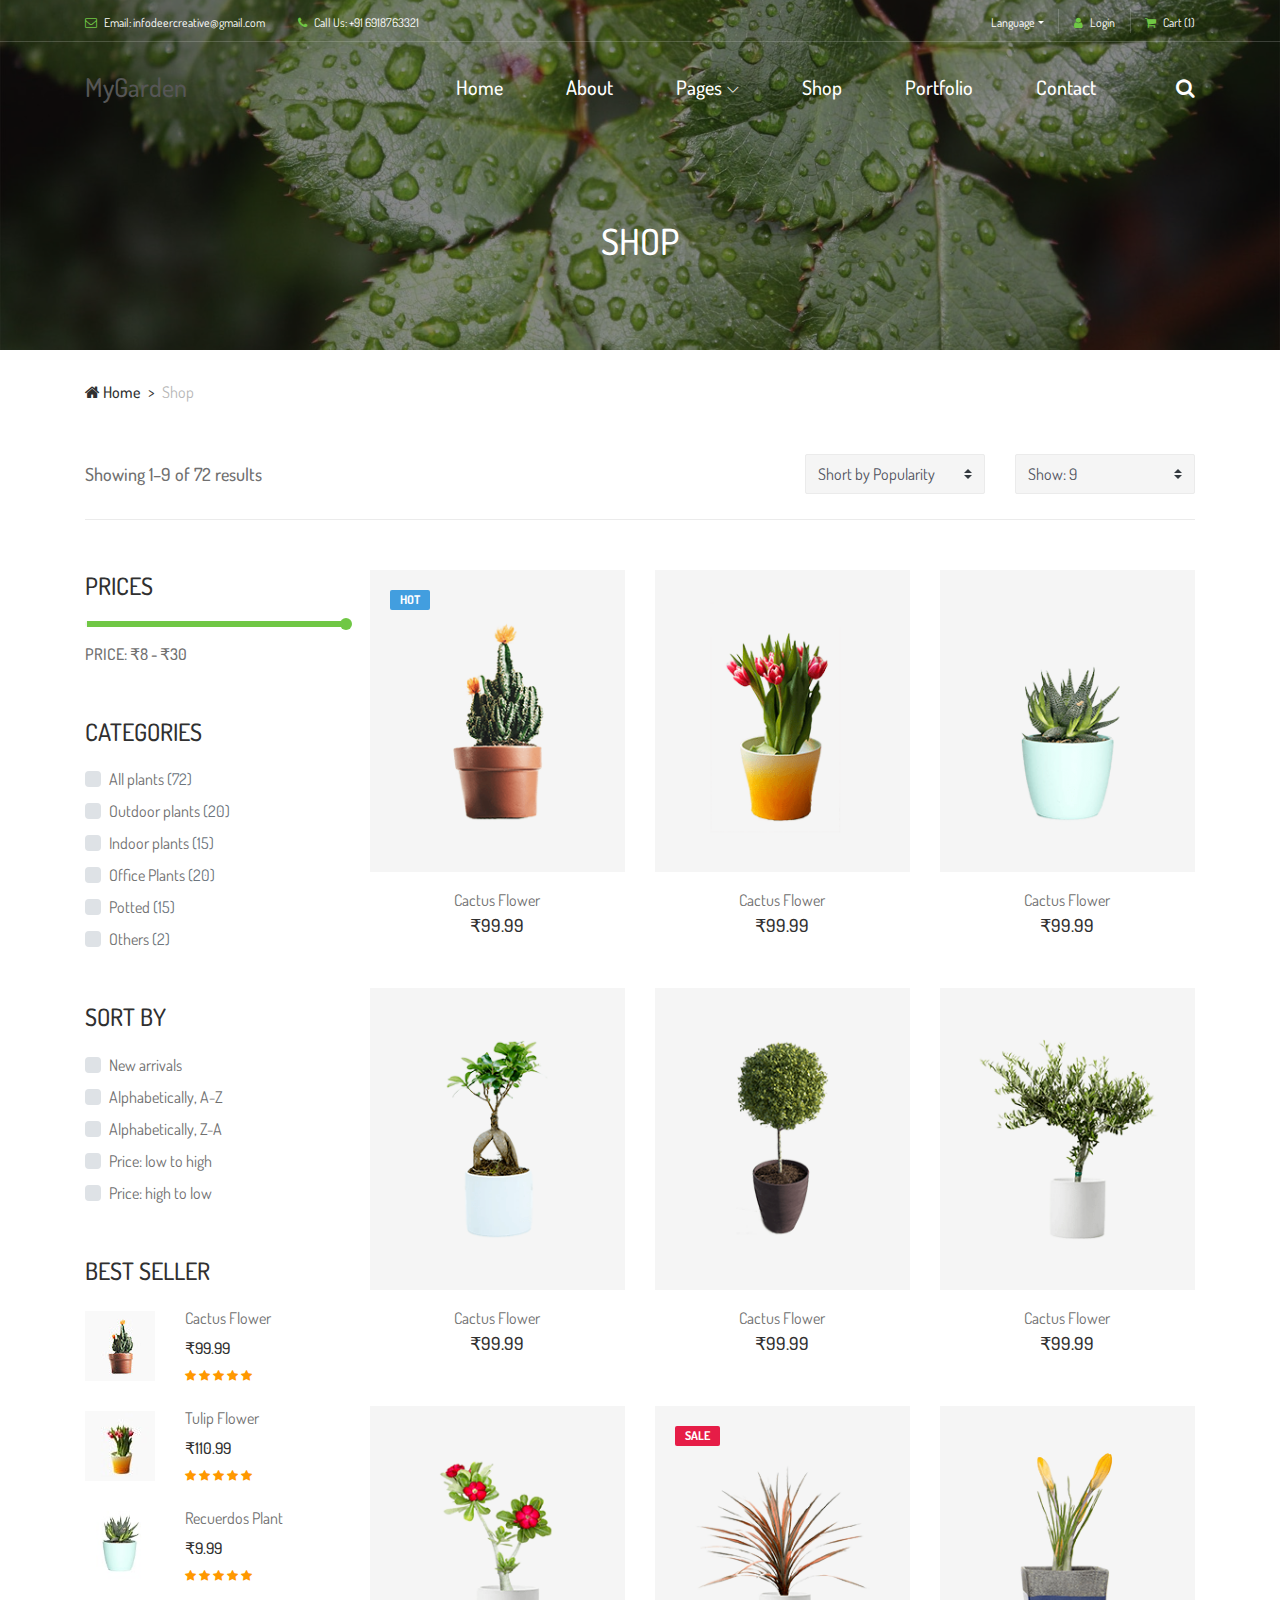
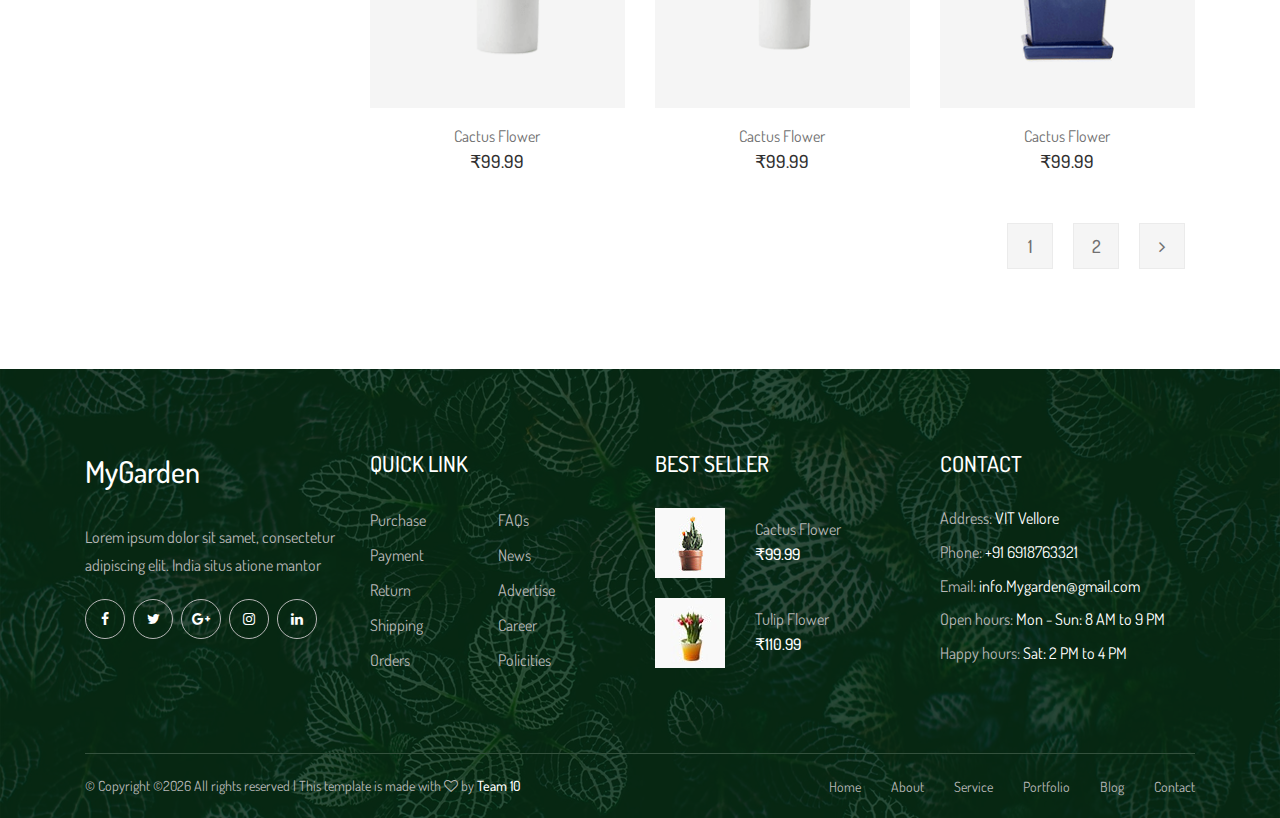
<file: shop.html>
<!DOCTYPE html>
<html lang="en">

<head>
    <meta charset="UTF-8">
    <meta name="description" content="">
    <meta http-equiv="X-UA-Compatible" content="IE=edge">
    <meta name="viewport" content="width=device-width, initial-scale=1, shrink-to-fit=no">
    <!-- The above 4 meta tags *must* come first in the head; any other head content must come *after* these tags -->

    <!-- Title -->
    <title>MyGarden - Gardening</title>

    <!-- Favicon -->
    <link rel="icon" href="img/core-img/favicon.ico">

    <!-- Core Stylesheet -->
    <link rel="stylesheet" href="style.css">

</head>

<body>
    <!-- Preloader -->
    <div class="preloader d-flex align-items-center justify-content-center">
        <div class="preloader-circle"></div>
        <div class="preloader-img">
            <img src="img/core-img/leaf.png" alt="">
        </div>
    </div>

    <!-- ##### Header Area Start ##### -->
    <header class="header-area">

        <!-- ***** Top Header Area ***** -->
        <div class="top-header-area">
            <div class="container">
                <div class="row">
                    <div class="col-12">
                        <div class="top-header-content d-flex align-items-center justify-content-between">
                            <!-- Top Header Content -->
                            <div class="top-header-meta">
                                <a href="#" data-toggle="tooltip" data-placement="bottom" title="infodeercreative@gmail.com"><i class="fa fa-envelope-o" aria-hidden="true"></i> <span>Email: infodeercreative@gmail.com</span></a>
                                <a href="#" data-toggle="tooltip" data-placement="bottom" title="+91 6918763321"><i class="fa fa-phone" aria-hidden="true"></i> <span>Call Us: +91 6918763321</span></a>
                            </div>

                            <!-- Top Header Content -->
                            <div class="top-header-meta d-flex">
                                <!-- Language Dropdown -->
                                <div class="language-dropdown">
                                    <div class="dropdown">
                                        <button class="btn btn-secondary dropdown-toggle mr-30" type="button" id="dropdownMenuButton" data-toggle="dropdown" aria-haspopup="true" aria-expanded="false">Language</button>
                                        <div class="dropdown-menu" aria-labelledby="dropdownMenuButton">
                                            <a class="dropdown-item" href="#">USA</a>
                                            <a class="dropdown-item" href="#">UK</a>
                                            <a class="dropdown-item" href="#">Bangla</a>
                                            <a class="dropdown-item" href="#">Hindi</a>
                                            <a class="dropdown-item" href="#">Spanish</a>
                                            <a class="dropdown-item" href="#">Latin</a>
                                        </div>
                                    </div>
                                </div>
                                <!-- Login -->
                                <div class="login">
                                    <a href="#"><i class="fa fa-user" aria-hidden="true"></i> <span>Login</span></a>
                                </div>
                                <!-- Cart -->
                                <div class="cart">
                                    <a href="#"><i class="fa fa-shopping-cart" aria-hidden="true"></i> <span>Cart <span class="cart-quantity">(1)</span></span></a>
                                </div>
                            </div>
                        </div>
                    </div>
                </div>
            </div>
        </div>

        <!-- ***** Navbar Area ***** -->
        <div class="alazea-main-menu">
            <div class="classy-nav-container breakpoint-off">
                <div class="container">
                    <!-- Menu -->
                    <nav class="classy-navbar justify-content-between" id="alazeaNav">

                        <!-- Nav Brand -->
                        <a href="index.html" class="nav-brand">MyGarden</a>

                        <!-- Navbar Toggler -->
                        <div class="classy-navbar-toggler">
                            <span class="navbarToggler"><span></span><span></span><span></span></span>
                        </div>

                        <!-- Menu -->
                        <div class="classy-menu">

                            <!-- Close Button -->
                            <div class="classycloseIcon">
                                <div class="cross-wrap"><span class="top"></span><span class="bottom"></span></div>
                            </div>

                            <!-- Navbar Start -->
                            <div class="classynav">
                                <ul>
                                    <li><a href="index.html">Home</a></li>
                                    <li><a href="about.html">About</a></li>
                                    <li><a href="#">Pages</a>
                                        <ul class="dropdown">
                                            <li><a href="index.html">Home</a></li>
                                            <li><a href="about.html">About</a></li>
                                            <li><a href="shop.html">Shop</a>
                                                <ul class="dropdown">
                                                    <li><a href="shop.html">Shop</a></li>
                                                    <li><a href="shop-details.html">Shop Details</a></li>
                                                    <li><a href="cart.html">Shopping Cart</a></li>
                                                    <li><a href="checkout.html">Checkout</a></li>
                                                </ul>
                                            </li>
                                            <li><a href="portfolio.html">Portfolio</a>
                                                <ul class="dropdown">
                                                    <li><a href="portfolio.html">Portfolio</a></li>
                                                    <li><a href="single-portfolio.html">Portfolio Details</a></li>
                                                </ul>
                                            </li>
                                            <li><a href="blog.html">Blog</a>
                                                <ul class="dropdown">
                                                    <li><a href="blog.html">Blog</a></li>
                                                    <li><a href="single-post.html">Blog Details</a></li>
                                                </ul>
                                            </li>
                                            <li><a href="contact.html">Contact</a></li>
                                        </ul>
                                    </li>
                                    <li><a href="shop.html">Shop</a></li>
                                    <li><a href="portfolio.html">Portfolio</a></li>
                                    <li><a href="contact.html">Contact</a></li>
                                </ul>

                                <!-- Search Icon -->
                                <div id="searchIcon">
                                    <i class="fa fa-search" aria-hidden="true"></i>
                                </div>

                            </div>
                            <!-- Navbar End -->
                        </div>
                    </nav>

                    <!-- Search Form -->
                    <div class="search-form">
                        <form action="#" method="get">
                            <input type="search" name="search" id="search" placeholder="Type keywords &amp; press enter...">
                            <button type="submit" class="d-none"></button>
                        </form>
                        <!-- Close Icon -->
                        <div class="closeIcon"><i class="fa fa-times" aria-hidden="true"></i></div>
                    </div>
                </div>
            </div>
        </div>
    </header>
    <!-- ##### Header Area End ##### -->

    <!-- ##### Breadcrumb Area Start ##### -->
    <div class="breadcrumb-area">
        <!-- Top Breadcrumb Area -->
        <div class="top-breadcrumb-area bg-img bg-overlay d-flex align-items-center justify-content-center" style="background-image: url(img/bg-img/24.jpg);">
            <h2>Shop</h2>
        </div>

        <div class="container">
            <div class="row">
                <div class="col-12">
                    <nav aria-label="breadcrumb">
                        <ol class="breadcrumb">
                            <li class="breadcrumb-item"><a href="#"><i class="fa fa-home"></i> Home</a></li>
                            <li class="breadcrumb-item active" aria-current="page">Shop</li>
                        </ol>
                    </nav>
                </div>
            </div>
        </div>
    </div>
    <!-- ##### Breadcrumb Area End ##### -->

    <!-- ##### Shop Area Start ##### -->
    <section class="shop-page section-padding-0-100">
        <div class="container">
            <div class="row">
                <!-- Shop Sorting Data -->
                <div class="col-12">
                    <div class="shop-sorting-data d-flex flex-wrap align-items-center justify-content-between">
                        <!-- Shop Page Count -->
                        <div class="shop-page-count">
                            <p>Showing 1–9 of 72 results</p>
                        </div>
                        <!-- Search by Terms -->
                        <div class="search_by_terms">
                            <form action="#" method="post" class="form-inline">
                                <select class="custom-select widget-title">
                                  <option selected>Short by Popularity</option>
                                  <option value="1">Short by Newest</option>
                                  <option value="2">Short by Sales</option>
                                  <option value="3">Short by Ratings</option>
                                </select>
                                <select class="custom-select widget-title">
                                  <option selected>Show: 9</option>
                                  <option value="1">12</option>
                                  <option value="2">18</option>
                                  <option value="3">24</option>
                                </select>
                            </form>
                        </div>
                    </div>
                </div>
            </div>

            <div class="row">
                <!-- Sidebar Area -->
                <div class="col-12 col-md-4 col-lg-3">
                    <div class="shop-sidebar-area">

                        <!-- Shop Widget -->
                        <div class="shop-widget price mb-50">
                            <h4 class="widget-title">Prices</h4>
                            <div class="widget-desc">
                                <div class="slider-range">
                                    <div data-min="8" data-max="30" data-unit="₹" class="slider-range-price ui-slider ui-slider-horizontal ui-widget ui-widget-content ui-corner-all" data-value-min="8" data-value-max="30" data-label-result="Price:">
                                        <div class="ui-slider-range ui-widget-header ui-corner-all"></div>
                                        <span class="ui-slider-handle ui-state-default ui-corner-all first-handle" tabindex="0"></span>
                                        <span class="ui-slider-handle ui-state-default ui-corner-all" tabindex="0"></span>
                                    </div>
                                    <div class="range-price">Price: ₹8 - ₹30</div>
                                </div>
                            </div>
                        </div>

                        <!-- Shop Widget -->
                        <div class="shop-widget catagory mb-50">
                            <h4 class="widget-title">Categories</h4>
                            <div class="widget-desc">
                                <!-- Single Checkbox -->
                                <div class="custom-control custom-checkbox d-flex align-items-center mb-2">
                                    <input type="checkbox" class="custom-control-input" id="customCheck1">
                                    <label class="custom-control-label" for="customCheck1">All plants <span class="text-muted">(72)</span></label>
                                </div>
                                <!-- Single Checkbox -->
                                <div class="custom-control custom-checkbox d-flex align-items-center mb-2">
                                    <input type="checkbox" class="custom-control-input" id="customCheck2">
                                    <label class="custom-control-label" for="customCheck2">Outdoor plants <span class="text-muted">(20)</span></label>
                                </div>
                                <!-- Single Checkbox -->
                                <div class="custom-control custom-checkbox d-flex align-items-center mb-2">
                                    <input type="checkbox" class="custom-control-input" id="customCheck3">
                                    <label class="custom-control-label" for="customCheck3">Indoor plants <span class="text-muted">(15)</span></label>
                                </div>
                                <!-- Single Checkbox -->
                                <div class="custom-control custom-checkbox d-flex align-items-center mb-2">
                                    <input type="checkbox" class="custom-control-input" id="customCheck4">
                                    <label class="custom-control-label" for="customCheck4">Office Plants <span class="text-muted">(20)</span></label>
                                </div>
                                <!-- Single Checkbox -->
                                <div class="custom-control custom-checkbox d-flex align-items-center mb-2">
                                    <input type="checkbox" class="custom-control-input" id="customCheck5">
                                    <label class="custom-control-label" for="customCheck5">Potted <span class="text-muted">(15)</span></label>
                                </div>
                                <!-- Single Checkbox -->
                                <div class="custom-control custom-checkbox d-flex align-items-center mb-2">
                                    <input type="checkbox" class="custom-control-input" id="customCheck6">
                                    <label class="custom-control-label" for="customCheck6">Others <span class="text-muted">(2)</span></label>
                                </div>
                            </div>
                        </div>

                        <!-- Shop Widget -->
                        <div class="shop-widget sort-by mb-50">
                            <h4 class="widget-title">Sort by</h4>
                            <div class="widget-desc">
                                <!-- Single Checkbox -->
                                <div class="custom-control custom-checkbox d-flex align-items-center mb-2">
                                    <input type="checkbox" class="custom-control-input" id="customCheck7">
                                    <label class="custom-control-label" for="customCheck7">New arrivals</label>
                                </div>
                                <!-- Single Checkbox -->
                                <div class="custom-control custom-checkbox d-flex align-items-center mb-2">
                                    <input type="checkbox" class="custom-control-input" id="customCheck8">
                                    <label class="custom-control-label" for="customCheck8">Alphabetically, A-Z</label>
                                </div>
                                <!-- Single Checkbox -->
                                <div class="custom-control custom-checkbox d-flex align-items-center mb-2">
                                    <input type="checkbox" class="custom-control-input" id="customCheck9">
                                    <label class="custom-control-label" for="customCheck9">Alphabetically, Z-A</label>
                                </div>
                                <!-- Single Checkbox -->
                                <div class="custom-control custom-checkbox d-flex align-items-center mb-2">
                                    <input type="checkbox" class="custom-control-input" id="customCheck10">
                                    <label class="custom-control-label" for="customCheck10">Price: low to high</label>
                                </div>
                                <!-- Single Checkbox -->
                                <div class="custom-control custom-checkbox d-flex align-items-center">
                                    <input type="checkbox" class="custom-control-input" id="customCheck11">
                                    <label class="custom-control-label" for="customCheck11">Price: high to low</label>
                                </div>
                            </div>
                        </div>

                        <!-- Shop Widget -->
                        <div class="shop-widget best-seller mb-50">
                            <h4 class="widget-title">Best Seller</h4>
                            <div class="widget-desc">

                                <!-- Single Best Seller Products -->
                                <div class="single-best-seller-product d-flex align-items-center">
                                    <div class="product-thumbnail">
                                        <a href="shop-details.html"><img src="img/bg-img/4.jpg" alt=""></a>
                                    </div>
                                    <div class="product-info">
                                        <a href="shop-details.html">Cactus Flower</a>
                                        <p>₹99.99</p>
                                        <div class="ratings">
                                            <i class="fa fa-star"></i>
                                            <i class="fa fa-star"></i>
                                            <i class="fa fa-star"></i>
                                            <i class="fa fa-star"></i>
                                            <i class="fa fa-star"></i>
                                        </div>
                                    </div>
                                </div>

                                <!-- Single Best Seller Products -->
                                <div class="single-best-seller-product d-flex align-items-center">
                                    <div class="product-thumbnail">
                                        <a href="shop-details.html"><img src="img/bg-img/5.jpg" alt=""></a>
                                    </div>
                                    <div class="product-info">
                                        <a href="shop-details.html">Tulip Flower</a>
                                        <p>₹110.99</p>
                                        <div class="ratings">
                                            <i class="fa fa-star"></i>
                                            <i class="fa fa-star"></i>
                                            <i class="fa fa-star"></i>
                                            <i class="fa fa-star"></i>
                                            <i class="fa fa-star"></i>
                                        </div>
                                    </div>
                                </div>

                                <!-- Single Best Seller Products -->
                                <div class="single-best-seller-product d-flex align-items-center">
                                    <div class="product-thumbnail">
                                        <a href="shop-details.html"><img src="img/bg-img/34.jpg" alt=""></a>
                                    </div>
                                    <div class="product-info">
                                        <a href="shop-details.html">Recuerdos Plant</a>
                                        <p>₹9.99</p>
                                        <div class="ratings">
                                            <i class="fa fa-star"></i>
                                            <i class="fa fa-star"></i>
                                            <i class="fa fa-star"></i>
                                            <i class="fa fa-star"></i>
                                            <i class="fa fa-star"></i>
                                        </div>
                                    </div>
                                </div>

                            </div>
                        </div>
                    </div>
                </div>

                <!-- All Products Area -->
                <div class="col-12 col-md-8 col-lg-9">
                    <div class="shop-products-area">
                        <div class="row">

                            <!-- Single Product Area -->
                            <div class="col-12 col-sm-6 col-lg-4">
                                <div class="single-product-area mb-50">
                                    <!-- Product Image -->
                                    <div class="product-img">
                                        <a href="shop-details.html"><img src="img/bg-img/40.png" alt=""></a>
                                        <!-- Product Tag -->
                                        <div class="product-tag">
                                            <a href="#">Hot</a>
                                        </div>
                                        <div class="product-meta d-flex">
                                            <a href="#" class="wishlist-btn"><i class="icon_heart_alt"></i></a>
                                            <a href="cart.html" class="add-to-cart-btn">Add to cart</a>
                                            <a href="#" class="compare-btn"><i class="arrow_left-right_alt"></i></a>
                                        </div>
                                    </div>
                                    <!-- Product Info -->
                                    <div class="product-info mt-15 text-center">
                                        <a href="shop-details.html">
                                            <p>Cactus Flower</p>
                                        </a>
                                        <h6>₹99.99</h6>
                                    </div>
                                </div>
                            </div>

                            <!-- Single Product Area -->
                            <div class="col-12 col-sm-6 col-lg-4">
                                <div class="single-product-area mb-50">
                                    <!-- Product Image -->
                                    <div class="product-img">
                                        <a href="shop-details.html"><img src="img/bg-img/41.png" alt=""></a>
                                        <div class="product-meta d-flex">
                                            <a href="#" class="wishlist-btn"><i class="icon_heart_alt"></i></a>
                                            <a href="cart.html" class="add-to-cart-btn">Add to cart</a>
                                            <a href="#" class="compare-btn"><i class="arrow_left-right_alt"></i></a>
                                        </div>
                                    </div>
                                    <!-- Product Info -->
                                    <div class="product-info mt-15 text-center">
                                        <a href="shop-details.html">
                                            <p>Cactus Flower</p>
                                        </a>
                                        <h6>₹99.99</h6>
                                    </div>
                                </div>
                            </div>

                            <!-- Single Product Area -->
                            <div class="col-12 col-sm-6 col-lg-4">
                                <div class="single-product-area mb-50">
                                    <!-- Product Image -->
                                    <div class="product-img">
                                        <a href="shop-details.html"><img src="img/bg-img/42.png" alt=""></a>
                                        <div class="product-meta d-flex">
                                            <a href="#" class="wishlist-btn"><i class="icon_heart_alt"></i></a>
                                            <a href="cart.html" class="add-to-cart-btn">Add to cart</a>
                                            <a href="#" class="compare-btn"><i class="arrow_left-right_alt"></i></a>
                                        </div>
                                    </div>
                                    <!-- Product Info -->
                                    <div class="product-info mt-15 text-center">
                                        <a href="shop-details.html">
                                            <p>Cactus Flower</p>
                                        </a>
                                        <h6>₹99.99</h6>
                                    </div>
                                </div>
                            </div>

                            <!-- Single Product Area -->
                            <div class="col-12 col-sm-6 col-lg-4">
                                <div class="single-product-area mb-50">
                                    <!-- Product Image -->
                                    <div class="product-img">
                                        <a href="shop-details.html"><img src="img/bg-img/43.png" alt=""></a>
                                        <div class="product-meta d-flex">
                                            <a href="#" class="wishlist-btn"><i class="icon_heart_alt"></i></a>
                                            <a href="cart.html" class="add-to-cart-btn">Add to cart</a>
                                            <a href="#" class="compare-btn"><i class="arrow_left-right_alt"></i></a>
                                        </div>
                                    </div>
                                    <!-- Product Info -->
                                    <div class="product-info mt-15 text-center">
                                        <a href="shop-details.html">
                                            <p>Cactus Flower</p>
                                        </a>
                                        <h6>₹99.99</h6>
                                    </div>
                                </div>
                            </div>

                            <!-- Single Product Area -->
                            <div class="col-12 col-sm-6 col-lg-4">
                                <div class="single-product-area mb-50">
                                    <!-- Product Image -->
                                    <div class="product-img">
                                        <a href="shop-details.html"><img src="img/bg-img/44.png" alt=""></a>
                                        <div class="product-meta d-flex">
                                            <a href="#" class="wishlist-btn"><i class="icon_heart_alt"></i></a>
                                            <a href="cart.html" class="add-to-cart-btn">Add to cart</a>
                                            <a href="#" class="compare-btn"><i class="arrow_left-right_alt"></i></a>
                                        </div>
                                    </div>
                                    <!-- Product Info -->
                                    <div class="product-info mt-15 text-center">
                                        <a href="shop-details.html">
                                            <p>Cactus Flower</p>
                                        </a>
                                        <h6>₹99.99</h6>
                                    </div>
                                </div>
                            </div>

                            <!-- Single Product Area -->
                            <div class="col-12 col-sm-6 col-lg-4">
                                <div class="single-product-area mb-50">
                                    <!-- Product Image -->
                                    <div class="product-img">
                                        <a href="shop-details.html"><img src="img/bg-img/45.png" alt=""></a>
                                        <div class="product-meta d-flex">
                                            <a href="#" class="wishlist-btn"><i class="icon_heart_alt"></i></a>
                                            <a href="cart.html" class="add-to-cart-btn">Add to cart</a>
                                            <a href="#" class="compare-btn"><i class="arrow_left-right_alt"></i></a>
                                        </div>
                                    </div>
                                    <!-- Product Info -->
                                    <div class="product-info mt-15 text-center">
                                        <a href="shop-details.html">
                                            <p>Cactus Flower</p>
                                        </a>
                                        <h6>₹99.99</h6>
                                    </div>
                                </div>
                            </div>

                            <!-- Single Product Area -->
                            <div class="col-12 col-sm-6 col-lg-4">
                                <div class="single-product-area mb-50">
                                    <!-- Product Image -->
                                    <div class="product-img">
                                        <a href="shop-details.html"><img src="img/bg-img/46.png" alt=""></a>
                                        <div class="product-meta d-flex">
                                            <a href="#" class="wishlist-btn"><i class="icon_heart_alt"></i></a>
                                            <a href="cart.html" class="add-to-cart-btn">Add to cart</a>
                                            <a href="#" class="compare-btn"><i class="arrow_left-right_alt"></i></a>
                                        </div>
                                    </div>
                                    <!-- Product Info -->
                                    <div class="product-info mt-15 text-center">
                                        <a href="shop-details.html">
                                            <p>Cactus Flower</p>
                                        </a>
                                        <h6>₹99.99</h6>
                                    </div>
                                </div>
                            </div>

                            <!-- Single Product Area -->
                            <div class="col-12 col-sm-6 col-lg-4">
                                <div class="single-product-area mb-50">
                                    <!-- Product Image -->
                                    <div class="product-img">
                                        <a href="shop-details.html"><img src="img/bg-img/47.png" alt=""></a>
                                        <!-- Product Tag -->
                                        <div class="product-tag sale-tag">
                                            <a href="#">Sale</a>
                                        </div>
                                        <div class="product-meta d-flex">
                                            <a href="#" class="wishlist-btn"><i class="icon_heart_alt"></i></a>
                                            <a href="cart.html" class="add-to-cart-btn">Add to cart</a>
                                            <a href="#" class="compare-btn"><i class="arrow_left-right_alt"></i></a>
                                        </div>
                                    </div>
                                    <!-- Product Info -->
                                    <div class="product-info mt-15 text-center">
                                        <a href="shop-details.html">
                                            <p>Cactus Flower</p>
                                        </a>
                                        <h6>₹99.99</h6>
                                    </div>
                                </div>
                            </div>

                            <!-- Single Product Area -->
                            <div class="col-12 col-sm-6 col-lg-4">
                                <div class="single-product-area mb-50">
                                    <!-- Product Image -->
                                    <div class="product-img">
                                        <a href="shop-details.html"><img src="img/bg-img/48.png" alt=""></a>
                                        <div class="product-meta d-flex">
                                            <a href="#" class="wishlist-btn"><i class="icon_heart_alt"></i></a>
                                            <a href="cart.html" class="add-to-cart-btn">Add to cart</a>
                                            <a href="#" class="compare-btn"><i class="arrow_left-right_alt"></i></a>
                                        </div>
                                    </div>
                                    <!-- Product Info -->
                                    <div class="product-info mt-15 text-center">
                                        <a href="shop-details.html">
                                            <p>Cactus Flower</p>
                                        </a>
                                        <h6>₹99.99</h6>
                                    </div>
                                </div>
                            </div>
                        </div>

                        <!-- Pagination -->
                        <nav aria-label="Page navigation">
                            <ul class="pagination">
                                <li class="page-item"><a class="page-link" href="#">1</a></li>
                                <li class="page-item"><a class="page-link" href="#">2</a></li>
                                <li class="page-item"><a class="page-link" href="#"><i class="fa fa-angle-right"></i></a></li>
                            </ul>
                        </nav>
                    </div>
                </div>
            </div>
        </div>
    </section>
    <!-- ##### Shop Area End ##### -->

    <!-- ##### Footer Area Start ##### -->
    <footer class="footer-area bg-img" style="background-image: url(img/bg-img/3.jpg);">
        <!-- Main Footer Area -->
        <div class="main-footer-area">
            <div class="container">
                <div class="row">

                    <!-- Single Footer Widget -->
                    <div class="col-12 col-sm-6 col-lg-3">
                        <div class="single-footer-widget">
                            <div class="footer-logo mb-30">
                                <a href="#" style="font-size: 30px; color: white;">MyGarden</a>
                            </div>
                            <p>Lorem ipsum dolor sit samet, consectetur adipiscing elit. India situs atione mantor</p>
                            <div class="social-info">
                                <a href="#"><i class="fa fa-facebook" aria-hidden="true"></i></a>
                                <a href="#"><i class="fa fa-twitter" aria-hidden="true"></i></a>
                                <a href="#"><i class="fa fa-google-plus" aria-hidden="true"></i></a>
                                <a href="#"><i class="fa fa-instagram" aria-hidden="true"></i></a>
                                <a href="#"><i class="fa fa-linkedin" aria-hidden="true"></i></a>
                            </div>
                        </div>
                    </div>

                    <!-- Single Footer Widget -->
                    <div class="col-12 col-sm-6 col-lg-3">
                        <div class="single-footer-widget">
                            <div class="widget-title">
                                <h5>QUICK LINK</h5>
                            </div>
                            <nav class="widget-nav">
                                <ul>
                                    <li><a href="#">Purchase</a></li>
                                    <li><a href="#">FAQs</a></li>
                                    <li><a href="#">Payment</a></li>
                                    <li><a href="#">News</a></li>
                                    <li><a href="#">Return</a></li>
                                    <li><a href="#">Advertise</a></li>
                                    <li><a href="#">Shipping</a></li>
                                    <li><a href="#">Career</a></li>
                                    <li><a href="#">Orders</a></li>
                                    <li><a href="#">Policities</a></li>
                                </ul>
                            </nav>
                        </div>
                    </div>

                    <!-- Single Footer Widget -->
                    <div class="col-12 col-sm-6 col-lg-3">
                        <div class="single-footer-widget">
                            <div class="widget-title">
                                <h5>BEST SELLER</h5>
                            </div>

                            <!-- Single Best Seller Products -->
                            <div class="single-best-seller-product d-flex align-items-center">
                                <div class="product-thumbnail">
                                    <a href="shop-details.html"><img src="img/bg-img/4.jpg" alt=""></a>
                                </div>
                                <div class="product-info">
                                    <a href="shop-details.html">Cactus Flower</a>
                                    <p>₹99.99</p>
                                </div>
                            </div>

                            <!-- Single Best Seller Products -->
                            <div class="single-best-seller-product d-flex align-items-center">
                                <div class="product-thumbnail">
                                    <a href="shop-details.html"><img src="img/bg-img/5.jpg" alt=""></a>
                                </div>
                                <div class="product-info">
                                    <a href="shop-details.html">Tulip Flower</a>
                                    <p>₹110.99</p>
                                </div>
                            </div>
                        </div>
                    </div>

                    <!-- Single Footer Widget -->
                    <div class="col-12 col-sm-6 col-lg-3">
                        <div class="single-footer-widget">
                            <div class="widget-title">
                                <h5>CONTACT</h5>
                            </div>

                            <div class="contact-information">
                                <p><span>Address:</span> VIT Vellore</p>
                                <p><span>Phone:</span> +91 6918763321</p>
                                <p><span>Email:</span> info.Mygarden@gmail.com</p>
                                <p><span>Open hours:</span> Mon - Sun: 8 AM to 9 PM</p>
                                <p><span>Happy hours:</span> Sat: 2 PM to 4 PM</p>
                            </div>
                        </div>
                    </div>
                </div>
            </div>
        </div>

        <!-- Footer Bottom Area -->
        <div class="footer-bottom-area">
            <div class="container">
                <div class="row">
                    <div class="col-12">
                        <div class="border-line"></div>
                    </div>
                    <!-- Copywrite Text -->
                    <div class="col-12 col-md-6">
                        <div class="copywrite-text">
                            <p>&copy; <!-- Link back to Team 10 can't be removed. Template is licensed under CC BY 3.0. -->
Copyright &copy;<script>document.write(new Date().getFullYear());</script> All rights reserved | This template is made with <i class="fa fa-heart-o" aria-hidden="true"></i> by <a href="https://Team 10.com" target="_blank">Team 10</a>
<!-- Link back to Team 10 can't be removed. Template is licensed under CC BY 3.0. -->
</p>
                        </div>
                    </div>
                    <!-- Footer Nav -->
                    <div class="col-12 col-md-6">
                        <div class="footer-nav">
                            <nav>
                                <ul>
                                    <li><a href="#">Home</a></li>
                                    <li><a href="#">About</a></li>
                                    <li><a href="#">Service</a></li>
                                    <li><a href="#">Portfolio</a></li>
                                    <li><a href="#">Blog</a></li>
                                    <li><a href="#">Contact</a></li>
                                </ul>
                            </nav>
                        </div>
                    </div>
                </div>
            </div>
        </div>
    </footer>
    <!-- ##### Footer Area End ##### -->

    <!-- ##### All Javascript Files ##### -->
    <!-- jQuery-2.2.4 js -->
    <script src="js/jquery/jquery-2.2.4.min.js"></script>
    <!-- Popper js -->
    <script src="js/bootstrap/popper.min.js"></script>
    <!-- Bootstrap js -->
    <script src="js/bootstrap/bootstrap.min.js"></script>
    <!-- All Plugins js -->
    <script src="js/plugins/plugins.js"></script>
    <!-- Active js -->
    <script src="js/active.js"></script>
</body>

</html>
</file>
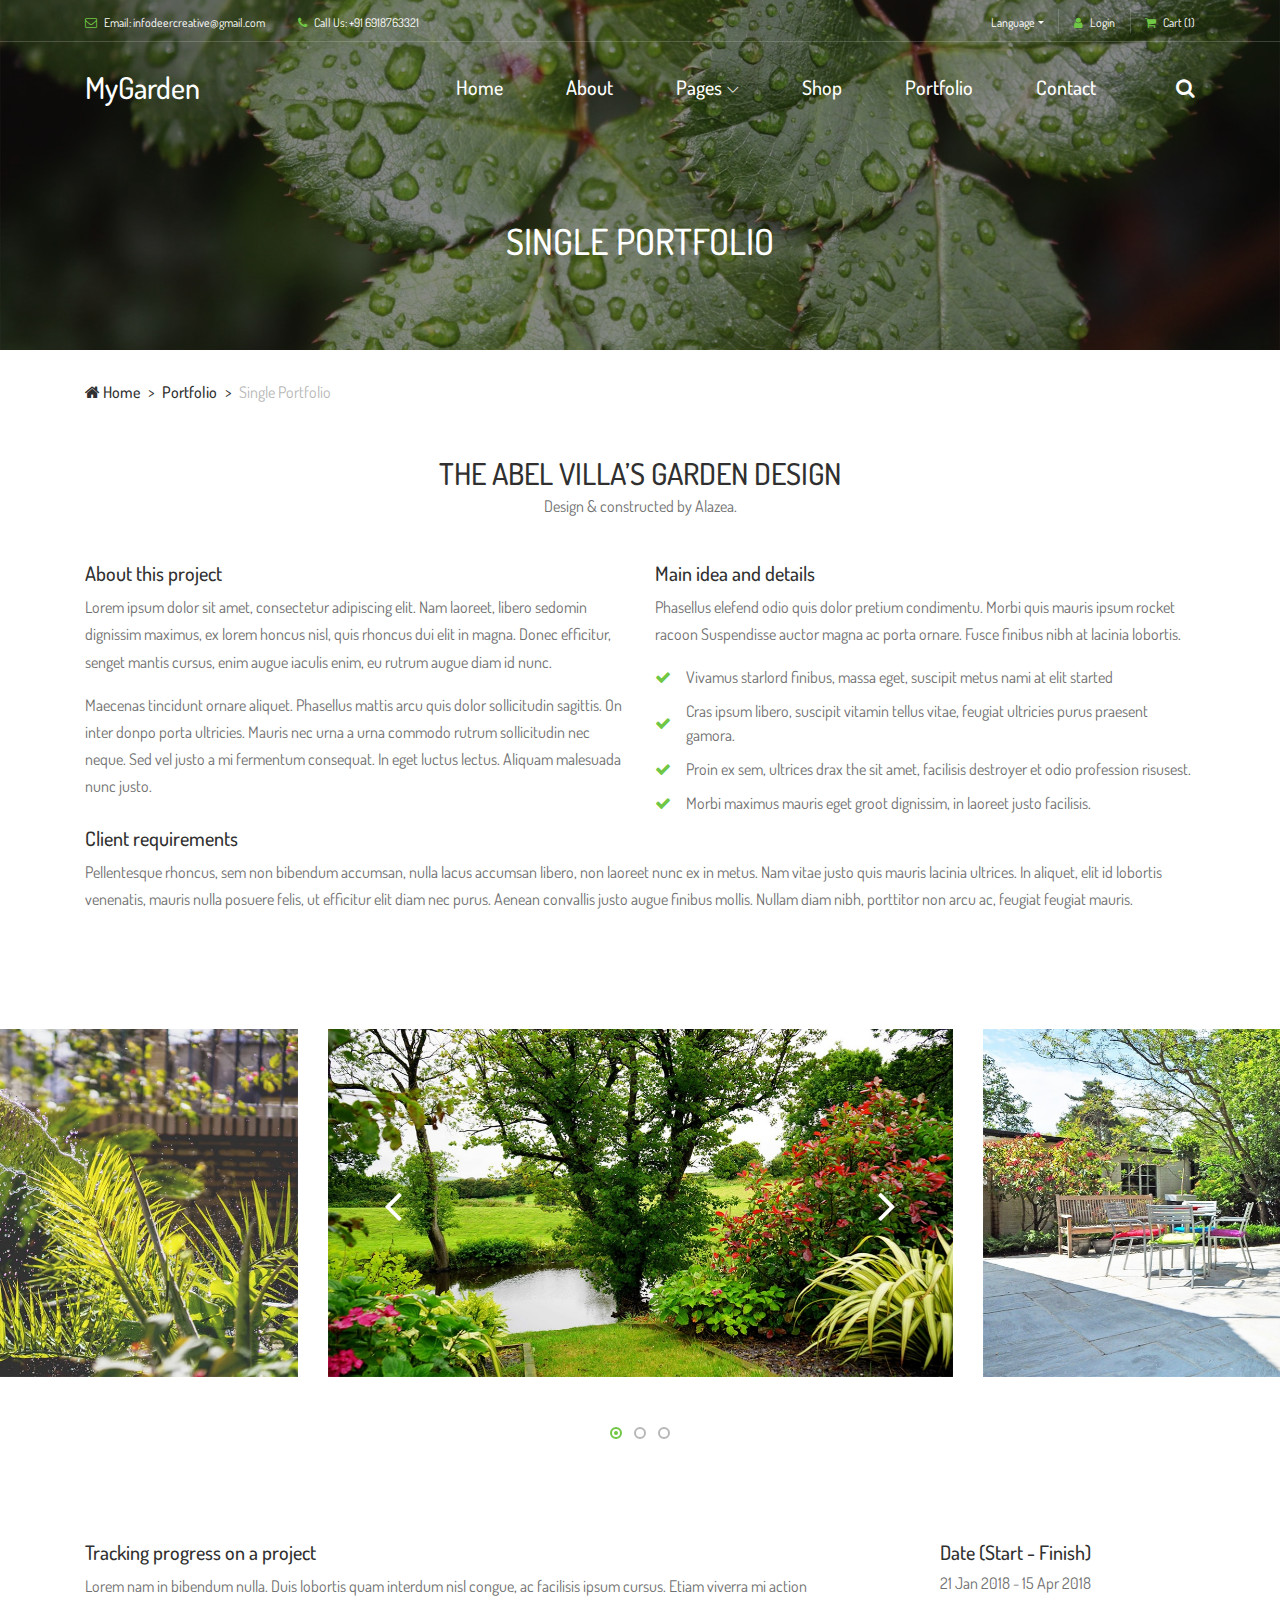
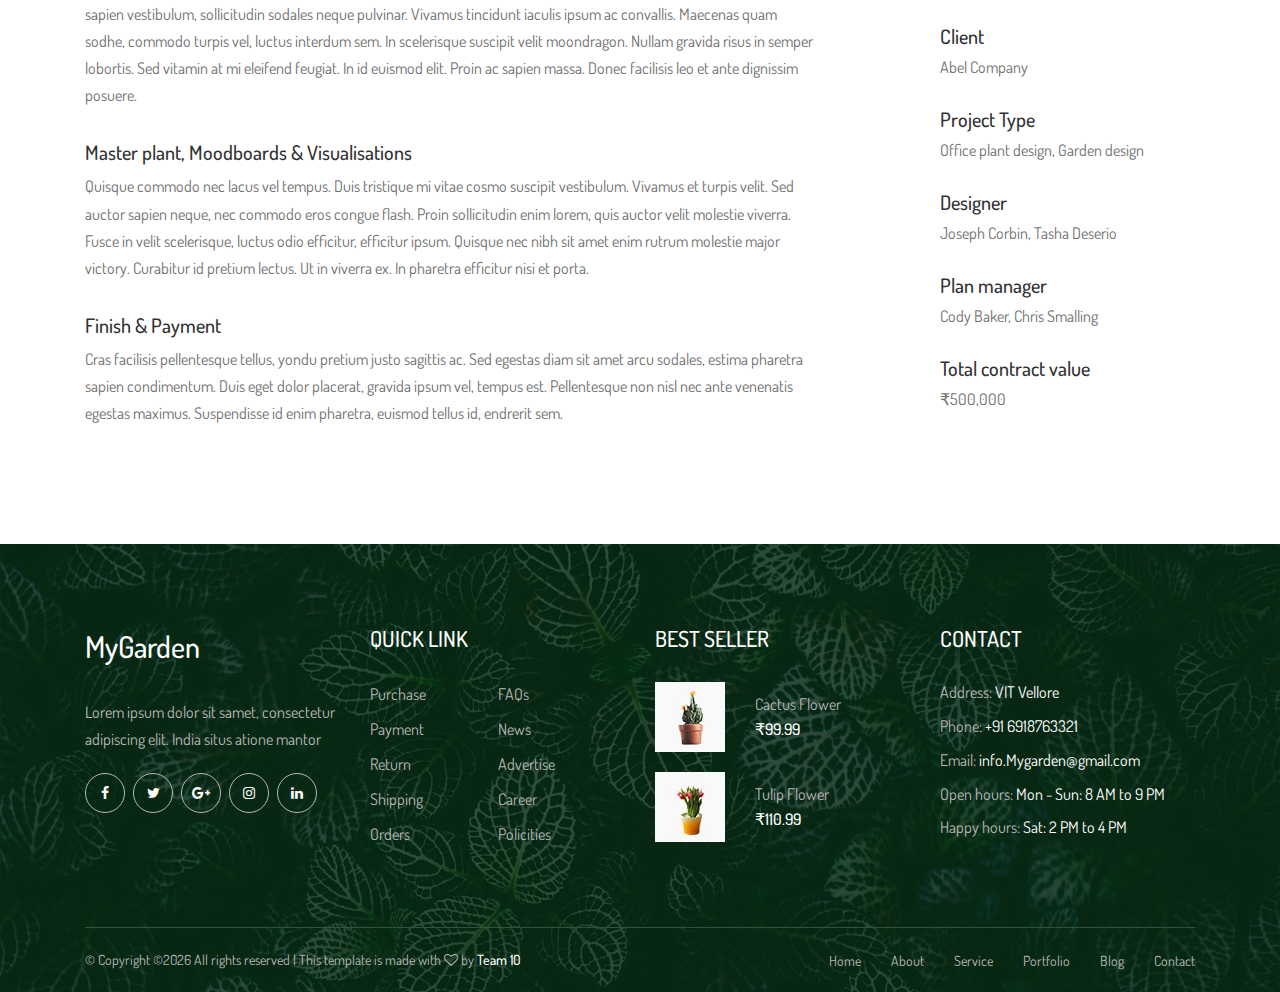
<file: single-portfolio.html>
<!DOCTYPE html>
<html lang="en">

<head>
    <meta charset="UTF-8">
    <meta name="description" content="">
    <meta http-equiv="X-UA-Compatible" content="IE=edge">
    <meta name="viewport" content="width=device-width, initial-scale=1, shrink-to-fit=no">
    <!-- The above 4 meta tags *must* come first in the head; any other head content must come *after* these tags -->

    <!-- Title -->
    <title>MyGarden - Gardening</title>

    <!-- Favicon -->
    <link rel="icon" href="img/core-img/favicon.ico">

    <!-- Core Stylesheet -->
    <link rel="stylesheet" href="style.css">

</head>

<body>
    <!-- Preloader -->
    <div class="preloader d-flex align-items-center justify-content-center">
        <div class="preloader-circle"></div>
        <div class="preloader-img">
            <img src="img/core-img/leaf.png" alt="">
        </div>
    </div>

    <!-- ##### Header Area Start ##### -->
    <header class="header-area">

        <!-- ***** Top Header Area ***** -->
        <div class="top-header-area">
            <div class="container">
                <div class="row">
                    <div class="col-12">
                        <div class="top-header-content d-flex align-items-center justify-content-between">
                            <!-- Top Header Content -->
                            <div class="top-header-meta">
                                <a href="#" data-toggle="tooltip" data-placement="bottom" title="infodeercreative@gmail.com"><i class="fa fa-envelope-o" aria-hidden="true"></i> <span>Email: infodeercreative@gmail.com</span></a>
                                <a href="#" data-toggle="tooltip" data-placement="bottom" title="+91 6918763321"><i class="fa fa-phone" aria-hidden="true"></i> <span>Call Us: +91 6918763321</span></a>
                            </div>

                            <!-- Top Header Content -->
                            <div class="top-header-meta d-flex">
                                <!-- Language Dropdown -->
                                <div class="language-dropdown">
                                    <div class="dropdown">
                                        <button class="btn btn-secondary dropdown-toggle mr-30" type="button" id="dropdownMenuButton" data-toggle="dropdown" aria-haspopup="true" aria-expanded="false">Language</button>
                                        <div class="dropdown-menu" aria-labelledby="dropdownMenuButton">
                                            <a class="dropdown-item" href="#">USA</a>
                                            <a class="dropdown-item" href="#">UK</a>
                                            <a class="dropdown-item" href="#">Bangla</a>
                                            <a class="dropdown-item" href="#">Hindi</a>
                                            <a class="dropdown-item" href="#">Spanish</a>
                                            <a class="dropdown-item" href="#">Latin</a>
                                        </div>
                                    </div>
                                </div>
                                <!-- Login -->
                                <div class="login">
                                    <a href="#"><i class="fa fa-user" aria-hidden="true"></i> <span>Login</span></a>
                                </div>
                                <!-- Cart -->
                                <div class="cart">
                                    <a href="#"><i class="fa fa-shopping-cart" aria-hidden="true"></i> <span>Cart <span class="cart-quantity">(1)</span></span></a>
                                </div>
                            </div>
                        </div>
                    </div>
                </div>
            </div>
        </div>

        <!-- ***** Navbar Area ***** -->
        <div class="alazea-main-menu">
            <div class="classy-nav-container breakpoint-off">
                <div class="container">
                    <!-- Menu -->
                    <nav class="classy-navbar justify-content-between" id="alazeaNav">

                        <!-- Nav Brand -->
                        <a href="index.html" class="nav-brand" style="font-size: 30px; color: white;">MyGarden</a>

                        <!-- Navbar Toggler -->
                        <div class="classy-navbar-toggler">
                            <span class="navbarToggler"><span></span><span></span><span></span></span>
                        </div>

                        <!-- Menu -->
                        <div class="classy-menu">

                            <!-- Close Button -->
                            <div class="classycloseIcon">
                                <div class="cross-wrap"><span class="top"></span><span class="bottom"></span></div>
                            </div>

                            <!-- Navbar Start -->
                            <div class="classynav">
                                <ul>
                                    <li><a href="index.html">Home</a></li>
                                    <li><a href="about.html">About</a></li>
                                    <li><a href="#">Pages</a>
                                        <ul class="dropdown">
                                            <li><a href="index.html">Home</a></li>
                                            <li><a href="about.html">About</a></li>
                                            <li><a href="shop.html">Shop</a>
                                                <ul class="dropdown">
                                                    <li><a href="shop.html">Shop</a></li>
                                                    <li><a href="shop-details.html">Shop Details</a></li>
                                                    <li><a href="cart.html">Shopping Cart</a></li>
                                                    <li><a href="checkout.html">Checkout</a></li>
                                                </ul>
                                            </li>
                                            <li><a href="portfolio.html">Portfolio</a>
                                                <ul class="dropdown">
                                                    <li><a href="portfolio.html">Portfolio</a></li>
                                                    <li><a href="single-portfolio.html">Portfolio Details</a></li>
                                                </ul>
                                            </li>
                                            <li><a href="blog.html">Blog</a>
                                                <ul class="dropdown">
                                                    <li><a href="blog.html">Blog</a></li>
                                                    <li><a href="single-post.html">Blog Details</a></li>
                                                </ul>
                                            </li>
                                            <li><a href="contact.html">Contact</a></li>
                                        </ul>
                                    </li>
                                    <li><a href="shop.html">Shop</a></li>
                                    <li><a href="portfolio.html">Portfolio</a></li>
                                    <li><a href="contact.html">Contact</a></li>
                                </ul>

                                <!-- Search Icon -->
                                <div id="searchIcon">
                                    <i class="fa fa-search" aria-hidden="true"></i>
                                </div>

                            </div>
                            <!-- Navbar End -->
                        </div>
                    </nav>

                    <!-- Search Form -->
                    <div class="search-form">
                        <form action="#" method="get">
                            <input type="search" name="search" id="search" placeholder="Type keywords &amp; press enter...">
                            <button type="submit" class="d-none"></button>
                        </form>
                        <!-- Close Icon -->
                        <div class="closeIcon"><i class="fa fa-times" aria-hidden="true"></i></div>
                    </div>
                </div>
            </div>
        </div>
    </header>
    <!-- ##### Header Area End ##### -->

    <!-- ##### Breadcrumb Area Start ##### -->
    <div class="breadcrumb-area">
        <!-- Top Breadcrumb Area -->
        <div class="top-breadcrumb-area bg-img bg-overlay d-flex align-items-center justify-content-center" style="background-image: url(img/bg-img/24.jpg);">
            <h2>SINGLE PORTFOLIO</h2>
        </div>

        <div class="container">
            <div class="row">
                <div class="col-12">
                    <nav aria-label="breadcrumb">
                        <ol class="breadcrumb">
                            <li class="breadcrumb-item"><a href="#"><i class="fa fa-home"></i> Home</a></li>
                            <li class="breadcrumb-item"><a href="#">Portfolio</a></li>
                            <li class="breadcrumb-item active" aria-current="page">Single Portfolio</li>
                        </ol>
                    </nav>
                </div>
            </div>
        </div>
    </div>
    <!-- ##### Breadcrumb Area End ##### -->

    <!-- ##### Portfolio Detaila Area Start ##### -->
    <section class="portfolio-details-area section-padding-0-100">
        <div class="container">
            <div class="row">
                <div class="col-12">
                    <!-- Section Heading -->
                    <div class="section-heading text-center">
                        <h2>THE ABEL VILLA’S GARDEN DESIGN</h2>
                        <p>Design &amp; constructed by Alazea.</p>
                    </div>
                </div>
            </div>

            <div class="portfolio-text mb-100">
                <div class="row">
                    <div class="col-12 col-lg-6">
                        <h5>About this project</h5>
                        <p>Lorem ipsum dolor sit amet, consectetur adipiscing elit. Nam laoreet, libero sedomin dignissim maximus, ex lorem honcus nisl, quis rhoncus dui elit in magna. Donec efficitur, senget mantis cursus, enim augue iaculis enim, eu rutrum augue diam id nunc.</p>
                        <p>Maecenas tincidunt ornare aliquet. Phasellus mattis arcu quis dolor sollicitudin sagittis. On inter donpo porta ultricies. Mauris nec urna a urna commodo rutrum sollicitudin nec neque. Sed vel justo a mi fermentum consequat. In eget luctus lectus. Aliquam malesuada nunc justo.</p>
                    </div>
                    <div class="col-12 col-lg-6">
                        <h5>Main idea and details</h5>
                        <p>Phasellus elefend odio quis dolor pretium condimentu. Morbi quis mauris ipsum rocket racoon Suspendisse auctor magna ac porta ornare. Fusce finibus nibh at lacinia lobortis.</p>
                        <ul>
                            <li><i class="fa fa-check"></i> Vivamus starlord finibus, massa eget, suscipit metus nami at elit started</li>
                            <li><i class="fa fa-check"></i> Cras ipsum libero, suscipit vitamin tellus vitae, feugiat ultricies purus praesent gamora.</li>
                            <li><i class="fa fa-check"></i> Proin ex sem, ultrices drax the sit amet, facilisis destroyer et odio profession risusest.</li>
                            <li><i class="fa fa-check"></i> Morbi maximus mauris eget groot dignissim, in laoreet justo facilisis.</li>
                        </ul>
                    </div>
                    <div class="col-12">
                        <h5>Client requirements</h5>
                        <p>Pellentesque rhoncus, sem non bibendum accumsan, nulla lacus accumsan libero, non laoreet nunc ex in metus. Nam vitae justo quis mauris lacinia ultrices. In aliquet, elit id lobortis venenatis, mauris nulla posuere felis, ut efficitur elit diam nec purus. Aenean convallis justo augue finibus mollis. Nullam diam nibh, porttitor non arcu ac, feugiat feugiat mauris.</p>
                    </div>
                </div>
            </div>
        </div>

        <!-- Portfolio Slides -->
        <div class="portfolio-slides owl-carousel mb-100">
            <!-- Single Portfolio Slide -->
            <div class="single-portfolio-slide">
                <img src="img/bg-img/26.jpg" alt="">
            </div>
            <!-- Single Portfolio Slide -->
            <div class="single-portfolio-slide">
                <img src="img/bg-img/27.jpg" alt="">
            </div>
            <!-- Single Portfolio Slide -->
            <div class="single-portfolio-slide">
                <img src="img/bg-img/28.jpg" alt="">
            </div>
        </div>

        <div class="container">
            <div class="row justify-content-between">
                <div class="col-12 col-lg-8">
                    <h5>Tracking progress on a project</h5>
                    <p class="mb-30">Lorem nam in bibendum nulla. Duis lobortis quam interdum nisl congue, ac facilisis ipsum cursus. Etiam viverra mi action sapien vestibulum, sollicitudin sodales neque pulvinar. Vivamus tincidunt iaculis ipsum ac convallis. Maecenas quam sodhe, commodo turpis vel, luctus interdum sem. In scelerisque suscipit velit moondragon. Nullam gravida risus in semper lobortis. Sed vitamin at mi eleifend feugiat. In id euismod elit. Proin ac sapien massa. Donec facilisis leo et ante dignissim posuere.</p>
                    <h5>Master plant, Moodboards &amp; Visualisations</h5>
                    <p class="mb-30">Quisque commodo nec lacus vel tempus. Duis tristique mi vitae cosmo suscipit vestibulum. Vivamus et turpis velit. Sed auctor sapien neque, nec commodo eros congue flash. Proin sollicitudin enim lorem, quis auctor velit molestie viverra. Fusce in velit scelerisque, luctus odio efficitur, efficitur ipsum. Quisque nec nibh sit amet enim rutrum molestie major victory. Curabitur id pretium lectus. Ut in viverra ex. In pharetra efficitur nisi et porta.</p>
                    <h5>Finish &amp; Payment</h5>
                    <p>Cras facilisis pellentesque tellus, yondu pretium justo sagittis ac. Sed egestas diam sit amet arcu sodales, estima pharetra sapien condimentum. Duis eget dolor placerat, gravida ipsum vel, tempus est. Pellentesque non nisl nec ante venenatis egestas maximus. Suspendisse id enim pharetra, euismod tellus id, endrerit sem.</p>
                </div>

                <div class="col-12 col-lg-3">
                    <div class="portfolio-details-meta">
                        <h5>Date (Start - Finish)</h5>
                        <p>21 Jan 2018 - 15 Apr 2018</p>
                    </div>
                    <div class="portfolio-details-meta">
                        <h5>Client</h5>
                        <p>Abel Company</p>
                    </div>
                    <div class="portfolio-details-meta">
                        <h5>Project Type</h5>
                        <p>Office plant design, Garden design</p>
                    </div>
                    <div class="portfolio-details-meta">
                        <h5>Designer</h5>
                        <p>Joseph Corbin, Tasha Deserio</p>
                    </div>
                    <div class="portfolio-details-meta">
                        <h5>Plan manager</h5>
                        <p>Cody Baker, Chris Smalling</p>
                    </div>
                    <div class="portfolio-details-meta">
                        <h5>Total contract value</h5>
                        <p>₹500,000</p>
                    </div>

                </div>
            </div>
        </div>
    </section>
    <!-- ##### Portfolio Detaila Area End ##### -->

    <!-- ##### Footer Area Start ##### -->
    <footer class="footer-area bg-img" style="background-image: url(img/bg-img/3.jpg);">
        <!-- Main Footer Area -->
        <div class="main-footer-area">
            <div class="container">
                <div class="row">

                    <!-- Single Footer Widget -->
                    <div class="col-12 col-sm-6 col-lg-3">
                        <div class="single-footer-widget">
                            <div class="footer-logo mb-30">
                                <a href="#" style="font-size: 30px; color: white;">MyGarden</a>
                            </div>
                            <p>Lorem ipsum dolor sit samet, consectetur adipiscing elit. India situs atione mantor</p>
                            <div class="social-info">
                                <a href="#"><i class="fa fa-facebook" aria-hidden="true"></i></a>
                                <a href="#"><i class="fa fa-twitter" aria-hidden="true"></i></a>
                                <a href="#"><i class="fa fa-google-plus" aria-hidden="true"></i></a>
                                <a href="#"><i class="fa fa-instagram" aria-hidden="true"></i></a>
                                <a href="#"><i class="fa fa-linkedin" aria-hidden="true"></i></a>
                            </div>
                        </div>
                    </div>

                    <!-- Single Footer Widget -->
                    <div class="col-12 col-sm-6 col-lg-3">
                        <div class="single-footer-widget">
                            <div class="widget-title">
                                <h5>QUICK LINK</h5>
                            </div>
                            <nav class="widget-nav">
                                <ul>
                                    <li><a href="#">Purchase</a></li>
                                    <li><a href="#">FAQs</a></li>
                                    <li><a href="#">Payment</a></li>
                                    <li><a href="#">News</a></li>
                                    <li><a href="#">Return</a></li>
                                    <li><a href="#">Advertise</a></li>
                                    <li><a href="#">Shipping</a></li>
                                    <li><a href="#">Career</a></li>
                                    <li><a href="#">Orders</a></li>
                                    <li><a href="#">Policities</a></li>
                                </ul>
                            </nav>
                        </div>
                    </div>

                    <!-- Single Footer Widget -->
                    <div class="col-12 col-sm-6 col-lg-3">
                        <div class="single-footer-widget">
                            <div class="widget-title">
                                <h5>BEST SELLER</h5>
                            </div>

                            <!-- Single Best Seller Products -->
                            <div class="single-best-seller-product d-flex align-items-center">
                                <div class="product-thumbnail">
                                    <a href="shop-details.html"><img src="img/bg-img/4.jpg" alt=""></a>
                                </div>
                                <div class="product-info">
                                    <a href="shop-details.html">Cactus Flower</a>
                                    <p>₹99.99</p>
                                </div>
                            </div>

                            <!-- Single Best Seller Products -->
                            <div class="single-best-seller-product d-flex align-items-center">
                                <div class="product-thumbnail">
                                    <a href="shop-details.html"><img src="img/bg-img/5.jpg" alt=""></a>
                                </div>
                                <div class="product-info">
                                    <a href="shop-details.html">Tulip Flower</a>
                                    <p>₹110.99</p>
                                </div>
                            </div>
                        </div>
                    </div>

                    <!-- Single Footer Widget -->
                    <div class="col-12 col-sm-6 col-lg-3">
                        <div class="single-footer-widget">
                            <div class="widget-title">
                                <h5>CONTACT</h5>
                            </div>

                            <div class="contact-information">
                                <p><span>Address:</span> VIT Vellore</p>
                                <p><span>Phone:</span> +91 6918763321</p>
                                <p><span>Email:</span> info.Mygarden@gmail.com</p>
                                <p><span>Open hours:</span> Mon - Sun: 8 AM to 9 PM</p>
                                <p><span>Happy hours:</span> Sat: 2 PM to 4 PM</p>
                            </div>
                        </div>
                    </div>
                </div>
            </div>
        </div>

        <!-- Footer Bottom Area -->
        <div class="footer-bottom-area">
            <div class="container">
                <div class="row">
                    <div class="col-12">
                        <div class="border-line"></div>
                    </div>
                    <!-- Copywrite Text -->
                    <div class="col-12 col-md-6">
                        <div class="copywrite-text">
                            <p>&copy; <!-- Link back to Team 10 can't be removed. Template is licensed under CC BY 3.0. -->
Copyright &copy;<script>document.write(new Date().getFullYear());</script> All rights reserved | This template is made with <i class="fa fa-heart-o" aria-hidden="true"></i> by <a href="https://Team 10.com" target="_blank">Team 10</a>
<!-- Link back to Team 10 can't be removed. Template is licensed under CC BY 3.0. -->
</p>
                        </div>
                    </div>
                    <!-- Footer Nav -->
                    <div class="col-12 col-md-6">
                        <div class="footer-nav">
                            <nav>
                                <ul>
                                    <li><a href="#">Home</a></li>
                                    <li><a href="#">About</a></li>
                                    <li><a href="#">Service</a></li>
                                    <li><a href="#">Portfolio</a></li>
                                    <li><a href="#">Blog</a></li>
                                    <li><a href="#">Contact</a></li>
                                </ul>
                            </nav>
                        </div>
                    </div>
                </div>
            </div>
        </div>
    </footer>
    <!-- ##### Footer Area End ##### -->

    <!-- ##### All Javascript Files ##### -->
    <!-- jQuery-2.2.4 js -->
    <script src="js/jquery/jquery-2.2.4.min.js"></script>
    <!-- Popper js -->
    <script src="js/bootstrap/popper.min.js"></script>
    <!-- Bootstrap js -->
    <script src="js/bootstrap/bootstrap.min.js"></script>
    <!-- All Plugins js -->
    <script src="js/plugins/plugins.js"></script>
    <!-- Active js -->
    <script src="js/active.js"></script>
</body>

</html>
</file>
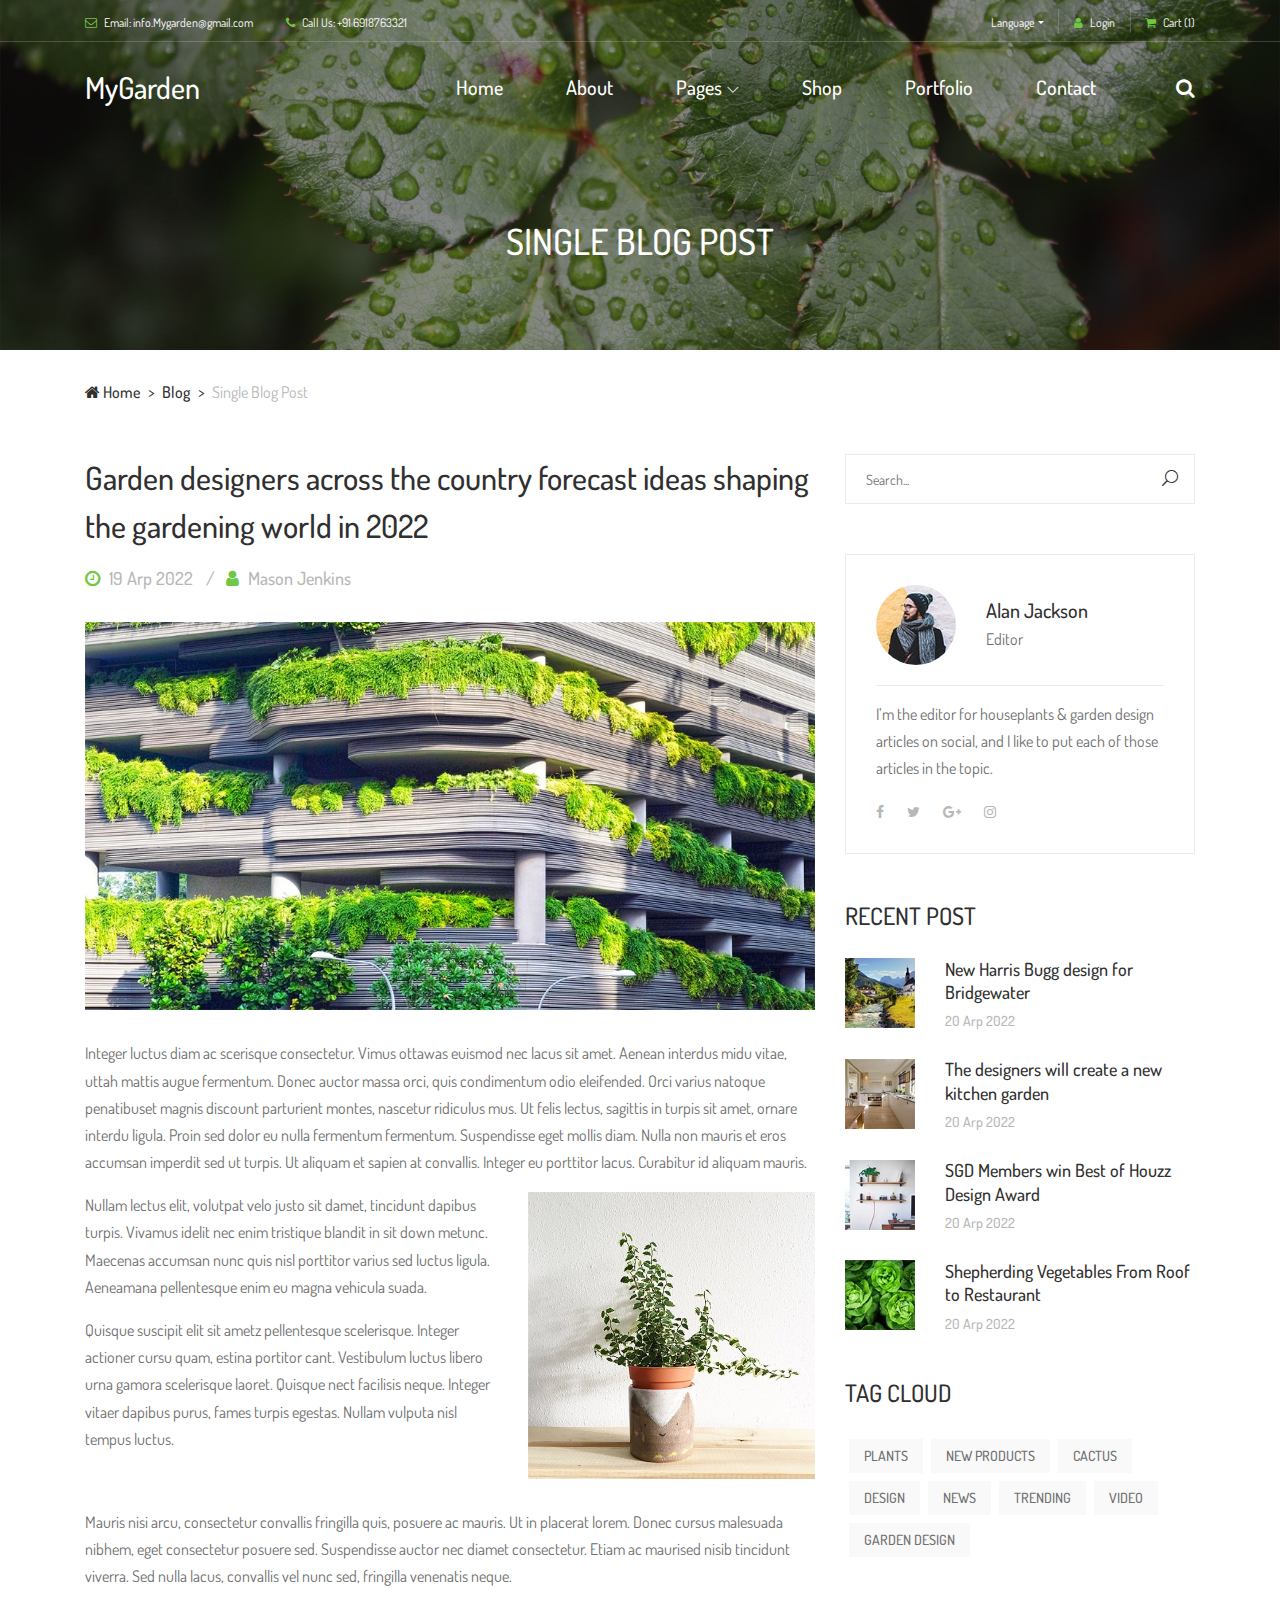
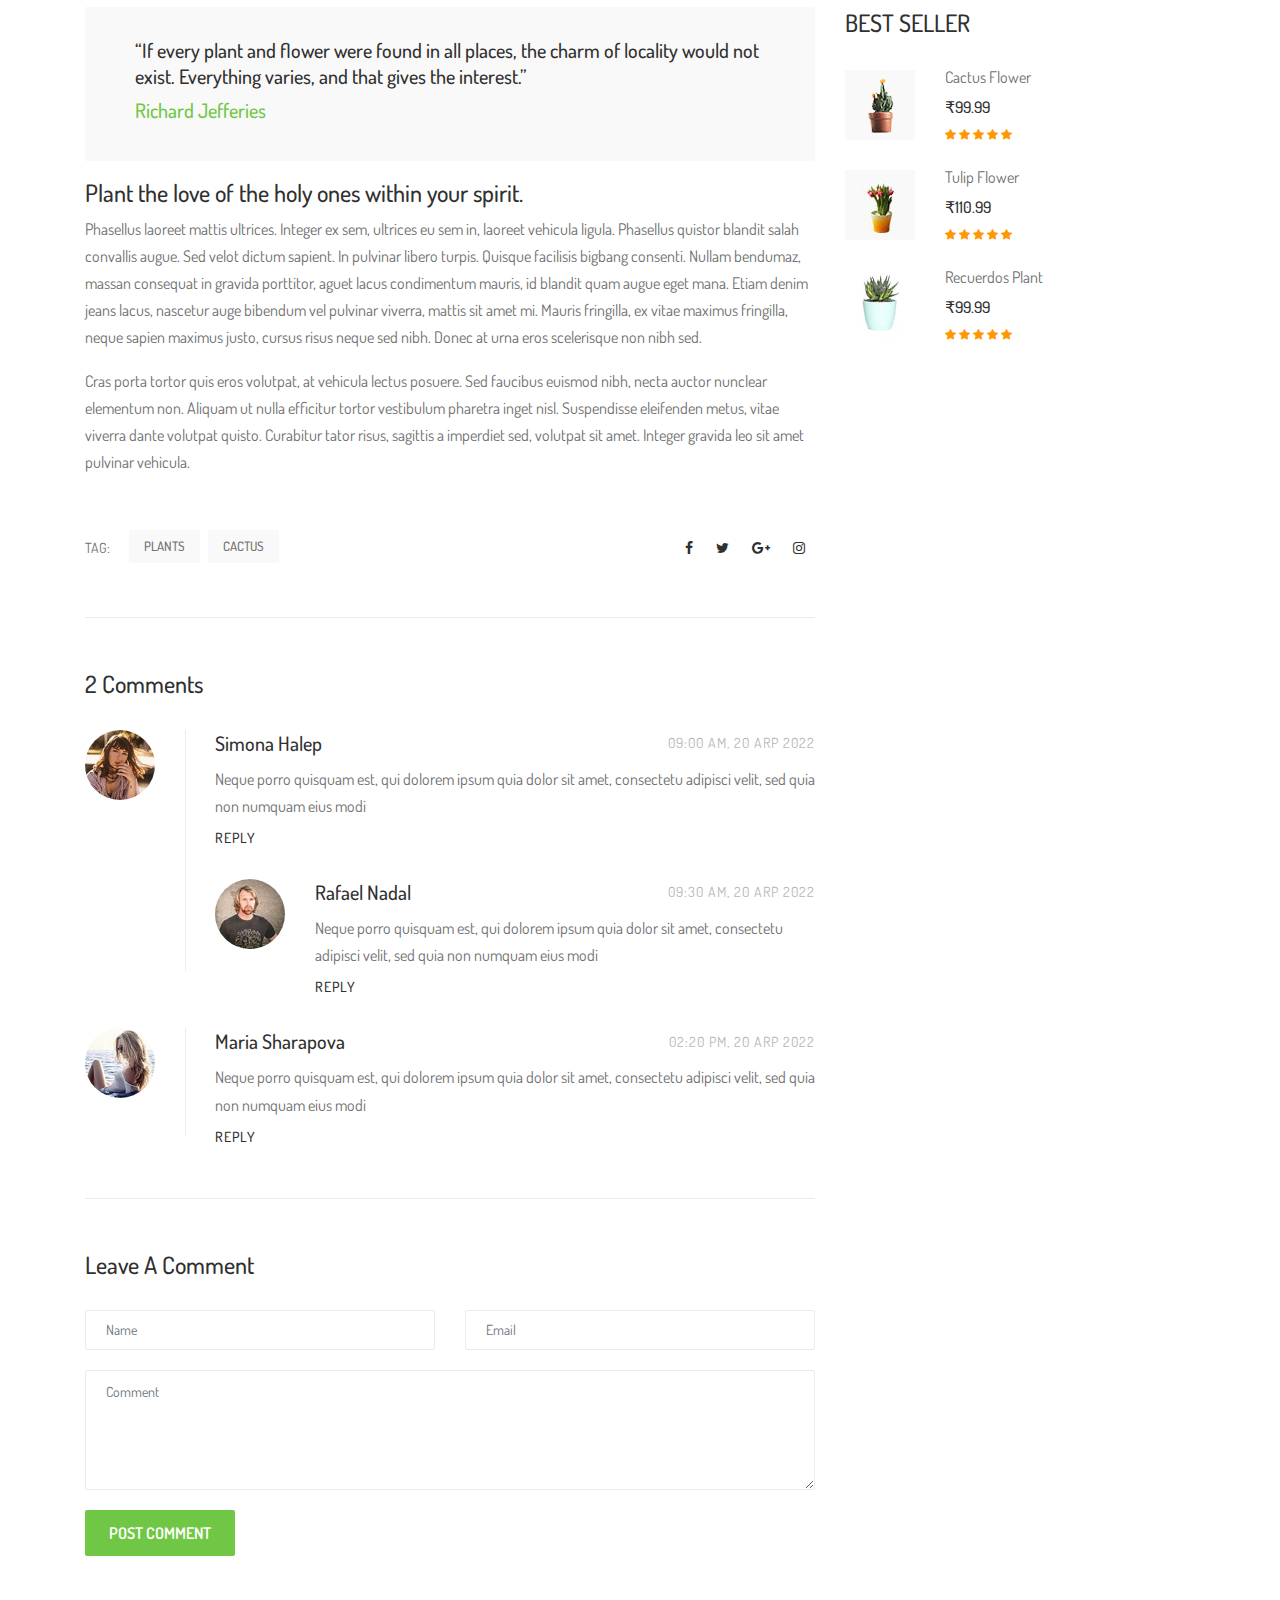
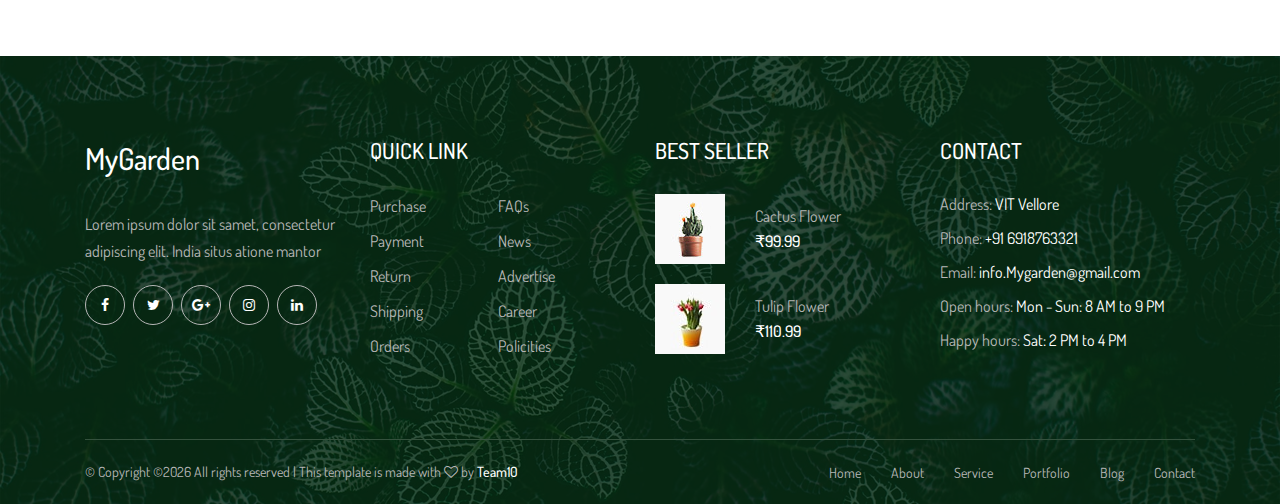
<file: single-post.html>
<!DOCTYPE html>
<html lang="en">

<head>
    <meta charset="UTF-8">
    <meta name="description" content="">
    <meta http-equiv="X-UA-Compatible" content="IE=edge">
    <meta name="viewport" content="width=device-width, initial-scale=1, shrink-to-fit=no">
    <!-- The above 4 meta tags *must* come first in the head; any other head content must come *after* these tags -->

    <!-- Title -->
    <title>MyGarden - Gardening</title>

    <!-- Favicon -->
    <link rel="icon" href="img/core-img/favicon.ico">

    <!-- Core Stylesheet -->
    <link rel="stylesheet" href="style.css">

</head>

<body>
    <!-- Preloader -->
    <div class="preloader d-flex align-items-center justify-content-center">
        <div class="preloader-circle"></div>
        <div class="preloader-img">
            <img src="img/core-img/leaf.png" alt="">
        </div>
    </div>

    <!-- ##### Header Area Start ##### -->
    <header class="header-area">

        <!-- ***** Top Header Area ***** -->
        <div class="top-header-area">
            <div class="container">
                <div class="row">
                    <div class="col-12">
                        <div class="top-header-content d-flex align-items-center justify-content-between">
                            <!-- Top Header Content -->
                            <div class="top-header-meta">
                                <a href="#" data-toggle="tooltip" data-placement="bottom" title=info.Mygarden@gmail.com><i class="fa fa-envelope-o" aria-hidden="true"></i> <span>Email: info.Mygarden@gmail.com</span></a>
                                <a href="#" data-toggle="tooltip" data-placement="bottom" title="+91 6918763321"><i class="fa fa-phone" aria-hidden="true"></i> <span>Call Us: +91 6918763321</span></a>
                            </div>

                            <!-- Top Header Content -->
                            <div class="top-header-meta d-flex">
                                <!-- Language Dropdown -->
                                <div class="language-dropdown">
                                    <div class="dropdown">
                                        <button class="btn btn-secondary dropdown-toggle mr-30" type="button" id="dropdownMenuButton" data-toggle="dropdown" aria-haspopup="true" aria-expanded="false">Language</button>
                                        <div class="dropdown-menu" aria-labelledby="dropdownMenuButton">
                                            <a class="dropdown-item" href="#">USA</a>
                                            <a class="dropdown-item" href="#">UK</a>
                                            <a class="dropdown-item" href="#">Bangla</a>
                                            <a class="dropdown-item" href="#">Hindi</a>
                                            <a class="dropdown-item" href="#">Spanish</a>
                                            <a class="dropdown-item" href="#">Latin</a>
                                        </div>
                                    </div>
                                </div>
                                <!-- Login -->
                                <div class="login">
                                    <a href="#"><i class="fa fa-user" aria-hidden="true"></i> <span>Login</span></a>
                                </div>
                                <!-- Cart -->
                                <div class="cart">
                                    <a href="#"><i class="fa fa-shopping-cart" aria-hidden="true"></i> <span>Cart <span class="cart-quantity">(1)</span></span></a>
                                </div>
                            </div>
                        </div>
                    </div>
                </div>
            </div>
        </div>

        <!-- ***** Navbar Area ***** -->
        <div class="alazea-main-menu">
            <div class="classy-nav-container breakpoint-off">
                <div class="container">
                    <!-- Menu -->
                    <nav class="classy-navbar justify-content-between" id="alazeaNav">

                        <!-- Nav Brand -->
                        <a href="index.html" class="nav-brand" style="font-size: 30px; color: white;">MyGarden</a>

                        <!-- Navbar Toggler -->
                        <div class="classy-navbar-toggler">
                            <span class="navbarToggler"><span></span><span></span><span></span></span>
                        </div>

                        <!-- Menu -->
                        <div class="classy-menu">

                            <!-- Close Button -->
                            <div class="classycloseIcon">
                                <div class="cross-wrap"><span class="top"></span><span class="bottom"></span></div>
                            </div>

                            <!-- Navbar Start -->
                            <div class="classynav">
                                <ul>
                                    <li><a href="index.html">Home</a></li>
                                    <li><a href="about.html">About</a></li>
                                    <li><a href="#">Pages</a>
                                        <ul class="dropdown">
                                            <li><a href="index.html">Home</a></li>
                                            <li><a href="about.html">About</a></li>
                                            <li><a href="shop.html">Shop</a>
                                                <ul class="dropdown">
                                                    <li><a href="shop.html">Shop</a></li>
                                                    <li><a href="shop-details.html">Shop Details</a></li>
                                                    <li><a href="cart.html">Shopping Cart</a></li>
                                                    <li><a href="checkout.html">Checkout</a></li>
                                                </ul>
                                            </li>
                                            <li><a href="portfolio.html">Portfolio</a>
                                                <ul class="dropdown">
                                                    <li><a href="portfolio.html">Portfolio</a></li>
                                                    <li><a href="single-portfolio.html">Portfolio Details</a></li>
                                                </ul>
                                            </li>
                                            <li><a href="blog.html">Blog</a>
                                                <ul class="dropdown">
                                                    <li><a href="blog.html">Blog</a></li>
                                                    <li><a href="single-post.html">Blog Details</a></li>
                                                </ul>
                                            </li>
                                            <li><a href="contact.html">Contact</a></li>
                                        </ul>
                                    </li>
                                    <li><a href="shop.html">Shop</a></li>
                                    <li><a href="portfolio.html">Portfolio</a></li>
                                    <li><a href="contact.html">Contact</a></li>
                                </ul>

                                <!-- Search Icon -->
                                <div id="searchIcon">
                                    <i class="fa fa-search" aria-hidden="true"></i>
                                </div>

                            </div>
                            <!-- Navbar End -->
                        </div>
                    </nav>

                    <!-- Search Form -->
                    <div class="search-form">
                        <form action="#" method="get">
                            <input type="search" name="search" id="search" placeholder="Type keywords &amp; press enter...">
                            <button type="submit" class="d-none"></button>
                        </form>
                        <!-- Close Icon -->
                        <div class="closeIcon"><i class="fa fa-times" aria-hidden="true"></i></div>
                    </div>
                </div>
            </div>
        </div>
    </header>
    <!-- ##### Header Area End ##### -->

    <!-- ##### Breadcrumb Area Start ##### -->
    <div class="breadcrumb-area">
        <!-- Top Breadcrumb Area -->
        <div class="top-breadcrumb-area bg-img bg-overlay d-flex align-items-center justify-content-center" style="background-image: url(img/bg-img/24.jpg);">
            <h2>SINGLE BLOG POST</h2>
        </div>

        <div class="container">
            <div class="row">
                <div class="col-12">
                    <nav aria-label="breadcrumb">
                        <ol class="breadcrumb">
                            <li class="breadcrumb-item"><a href="#"><i class="fa fa-home"></i> Home</a></li>
                            <li class="breadcrumb-item"><a href="#">Blog</a></li>
                            <li class="breadcrumb-item active" aria-current="page">Single Blog Post</li>
                        </ol>
                    </nav>
                </div>
            </div>
        </div>
    </div>
    <!-- ##### Breadcrumb Area End ##### -->

    <!-- ##### Blog Content Area Start ##### -->
    <section class="blog-content-area section-padding-0-100">
        <div class="container">
            <div class="row justify-content-center">
                <!-- Blog Posts Area -->
                <div class="col-12 col-md-8">
                    <div class="blog-posts-area">

                        <!-- Post Details Area -->
                        <div class="single-post-details-area">
                            <div class="post-content">
                                <h4 class="post-title">Garden designers across the country forecast ideas shaping the gardening world in 2022</h4>
                                <div class="post-meta mb-30">
                                    <a href="#"><i class="fa fa-clock-o" aria-hidden="true"></i> 19 Arp 2022</a>
                                    <a href="#"><i class="fa fa-user" aria-hidden="true"></i> Mason Jenkins</a>
                                </div>
                                <div class="post-thumbnail mb-30">
                                    <img src="img/bg-img/35.jpg" alt="">
                                </div>
                                <p>Integer luctus diam ac scerisque consectetur. Vimus ottawas euismod nec lacus sit amet. Aenean interdus midu vitae, uttah mattis augue fermentum. Donec auctor massa orci, quis condimentum odio eleifended. Orci varius natoque penatibuset magnis discount parturient montes, nascetur ridiculus mus. Ut felis lectus, sagittis in turpis sit amet, ornare interdu ligula. Proin sed dolor eu nulla fermentum fermentum. Suspendisse eget mollis diam. Nulla non mauris et eros accumsan imperdit sed ut turpis. Ut aliquam et sapien at convallis. Integer eu porttitor lacus. Curabitur id aliquam mauris.</p>
                                <div class="row mb-30">
                                    <div class="col-lg-7">
                                        <p>Nullam lectus elit, volutpat velo justo sit damet, tincidunt dapibus turpis. Vivamus idelit nec enim tristique blandit in sit down metunc. Maecenas accumsan nunc quis nisl porttitor varius sed luctus ligula. Aeneamana pellentesque enim eu magna vehicula suada.</p>
                                        <p>Quisque suscipit elit sit ametz pellentesque scelerisque. Integer actioner cursu quam, estina portitor cant. Vestibulum luctus libero urna gamora scelerisque laoret. Quisque nect facilisis neque. Integer vitaer dapibus purus, fames turpis egestas. Nullam vulputa nisl tempus luctus.</p>
                                    </div>
                                    <div class="col-lg-5">
                                        <img src="img/bg-img/36.jpg" alt="">
                                    </div>
                                </div>
                                <p>Mauris nisi arcu, consectetur convallis fringilla quis, posuere ac mauris. Ut in placerat lorem. Donec cursus malesuada nibhem, eget consectetur posuere sed. Suspendisse auctor nec diamet consectetur. Etiam ac maurised nisib tincidunt viverra. Sed nulla lacus, convallis vel nunc sed, fringilla venenatis neque.</p>
                                <blockquote>
                                    <div class="blockquote-text">
                                        <h5>“If every plant and flower were found in all places, the charm of locality would not exist. Everything varies, and that gives the interest.”</h5>
                                        <h5>Richard Jefferies</h5>
                                    </div>
                                </blockquote>
                                <h4>Plant the love of the holy ones within your spirit.</h4>
                                <p>Phasellus laoreet mattis ultrices. Integer ex sem, ultrices eu sem in, laoreet vehicula ligula. Phasellus quistor blandit salah convallis augue. Sed velot dictum sapient. In pulvinar libero turpis. Quisque facilisis bigbang consenti. Nullam bendumaz, massan consequat in gravida porttitor, aguet lacus condimentum mauris, id blandit quam augue eget mana. Etiam denim jeans lacus, nascetur auge bibendum vel pulvinar viverra, mattis sit amet mi. Mauris fringilla, ex vitae maximus fringilla, neque sapien maximus justo, cursus risus neque sed nibh. Donec at urna eros scelerisque non nibh sed.</p>
                                <p>Cras porta tortor quis eros volutpat, at vehicula lectus posuere. Sed faucibus euismod nibh, necta auctor nunclear elementum non. Aliquam ut nulla efficitur tortor vestibulum pharetra inget nisl. Suspendisse eleifenden metus, vitae viverra dante volutpat quisto. Curabitur tator risus, sagittis a imperdiet sed, volutpat sit amet. Integer gravida leo sit amet pulvinar vehicula.</p>
                            </div>
                        </div>

                        <!-- Post Tags & Share -->
                        <div class="post-tags-share d-flex justify-content-between align-items-center">
                            <!-- Tags -->
                            <ol class="popular-tags d-flex align-items-center flex-wrap">
                                <li><span>Tag:</span></li>
                                <li><a href="#">PLANTS</a></li>
                                <li><a href="#">CACTUS</a></li>
                            </ol>
                            <!-- Share -->
                            <div class="post-share">
                                <a href="#"><i class="fa fa-facebook" aria-hidden="true"></i></a>
                                <a href="#"><i class="fa fa-twitter" aria-hidden="true"></i></a>
                                <a href="#"><i class="fa fa-google-plus" aria-hidden="true"></i></a>
                                <a href="#"><i class="fa fa-instagram" aria-hidden="true"></i></a>
                            </div>
                        </div>

                        <!-- Comment Area Start -->
                        <div class="comment_area clearfix">
                            <h4 class="headline">2 Comments</h4>

                            <ol>
                                <!-- Single Comment Area -->
                                <li class="single_comment_area">
                                    <div class="comment-wrapper d-flex">
                                        <!-- Comment Meta -->
                                        <div class="comment-author">
                                            <img src="img/bg-img/37.jpg" alt="">
                                        </div>
                                        <!-- Comment Content -->
                                        <div class="comment-content">
                                            <div class="d-flex align-items-center justify-content-between">
                                                <h5>Simona Halep</h5>
                                                <span class="comment-date">09:00 AM,  20 Arp 2022</span>
                                            </div>
                                            <p>Neque porro quisquam est, qui dolorem ipsum quia dolor sit amet, consectetu adipisci velit, sed quia non numquam eius modi</p>
                                            <a class="active" href="#">Reply</a>
                                        </div>
                                    </div>
                                    <ol class="children">
                                        <li class="single_comment_area">
                                            <div class="comment-wrapper d-flex">
                                                <!-- Comment Meta -->
                                                <div class="comment-author">
                                                    <img src="img/bg-img/38.jpg" alt="">
                                                </div>
                                                <!-- Comment Content -->
                                                <div class="comment-content">
                                                    <div class="d-flex align-items-center justify-content-between">
                                                        <h5>Rafael Nadal</h5>
                                                        <span class="comment-date">09:30 AM,  20 Arp 2022</span>
                                                    </div>
                                                    <p>Neque porro quisquam est, qui dolorem ipsum quia dolor sit amet, consectetu adipisci velit, sed quia non numquam eius modi</p>
                                                    <a class="active" href="#">Reply</a>
                                                </div>
                                            </div>
                                        </li>
                                    </ol>
                                </li>
                                <li class="single_comment_area">
                                    <div class="comment-wrapper d-flex">
                                        <!-- Comment Meta -->
                                        <div class="comment-author">
                                            <img src="img/bg-img/39.jpg" alt="">
                                        </div>
                                        <!-- Comment Content -->
                                        <div class="comment-content">
                                            <div class="d-flex align-items-center justify-content-between">
                                                <h5>Maria Sharapova</h5>
                                                <span class="comment-date">02:20 PM,  20 Arp 2022</span>
                                            </div>
                                            <p>Neque porro quisquam est, qui dolorem ipsum quia dolor sit amet, consectetu adipisci velit, sed quia non numquam eius modi</p>
                                            <a class="active" href="#">Reply</a>
                                        </div>
                                    </div>
                                </li>
                            </ol>
                        </div>

                        <!-- Leave A Comment -->
                        <div class="leave-comment-area clearfix">
                            <div class="comment-form">
                                <h4 class="headline">Leave A Comment</h4>

                                <div class="contact-form-area">
                                    <!-- Comment Form -->
                                    <form action="#" method="post">
                                        <div class="row">
                                            <div class="col-12 col-md-6">
                                                <div class="form-group">
                                                    <input type="text" class="form-control" id="contact-name" placeholder="Name">
                                                </div>
                                            </div>
                                            <div class="col-12 col-md-6">
                                                <div class="form-group">
                                                    <input type="email" class="form-control" id="contact-email" placeholder="Email">
                                                </div>
                                            </div>
                                            <div class="col-12">
                                                <div class="form-group">
                                                    <textarea class="form-control" name="message" id="message" cols="30" rows="10" placeholder="Comment"></textarea>
                                                </div>
                                            </div>
                                            <div class="col-12">
                                                <button type="submit" class="btn alazea-btn">Post Comment</button>
                                            </div>
                                        </div>
                                    </form>
                                </div>
                            </div>
                        </div>

                    </div>
                </div>

                <!-- Blog Sidebar Area -->
                <div class="col-12 col-sm-9 col-md-4">
                    <div class="post-sidebar-area">

                        <!-- ##### Single Widget Area ##### -->
                        <div class="single-widget-area">
                            <form action="#" method="get" class="search-form">
                                <input type="search" name="search" id="widgetSearch" placeholder="Search...">
                                <button type="submit"><i class="icon_search"></i></button>
                            </form>
                        </div>

                        <!-- ##### Single Widget Area ##### -->
                        <div class="single-widget-area">
                            <!-- Author Widget -->
                            <div class="author-widget">
                                <div class="author-thumb-name d-flex align-items-center">
                                    <div class="author-thumb">
                                        <img src="img/bg-img/29.jpg" alt="">
                                    </div>
                                    <div class="author-name">
                                        <h5>Alan Jackson</h5>
                                        <p>Editor</p>
                                    </div>
                                </div>
                                <p>I’m the editor for houseplants &amp; garden design articles on social, and I like to put each of those articles in the topic.</p>
                                <div class="social-info">
                                    <a href="#"><i class="fa fa-facebook" aria-hidden="true"></i></a>
                                    <a href="#"><i class="fa fa-twitter" aria-hidden="true"></i></a>
                                    <a href="#"><i class="fa fa-google-plus" aria-hidden="true"></i></a>
                                    <a href="#"><i class="fa fa-instagram" aria-hidden="true"></i></a>
                                </div>
                            </div>
                        </div>

                        <!-- ##### Single Widget Area ##### -->
                        <div class="single-widget-area">
                            <!-- Title -->
                            <div class="widget-title">
                                <h4>Recent post</h4>
                            </div>

                            <!-- Single Latest Posts -->
                            <div class="single-latest-post d-flex align-items-center">
                                <div class="post-thumb">
                                    <img src="img/bg-img/30.jpg" alt="">
                                </div>
                                <div class="post-content">
                                    <a href="#" class="post-title">
                                        <h6>New Harris Bugg design for Bridgewater</h6>
                                    </a>
                                    <a href="#" class="post-date">20 Arp 2022</a>
                                </div>
                            </div>

                            <!-- Single Latest Posts -->
                            <div class="single-latest-post d-flex align-items-center">
                                <div class="post-thumb">
                                    <img src="img/bg-img/31.jpg" alt="">
                                </div>
                                <div class="post-content">
                                    <a href="#" class="post-title">
                                        <h6>The designers will create a new kitchen garden</h6>
                                    </a>
                                    <a href="#" class="post-date">20 Arp 2022</a>
                                </div>
                            </div>

                            <!-- Single Latest Posts -->
                            <div class="single-latest-post d-flex align-items-center">
                                <div class="post-thumb">
                                    <img src="img/bg-img/32.jpg" alt="">
                                </div>
                                <div class="post-content">
                                    <a href="#" class="post-title">
                                        <h6>SGD Members win Best of Houzz Design Award</h6>
                                    </a>
                                    <a href="#" class="post-date">20 Arp 2022</a>
                                </div>
                            </div>

                            <!-- Single Latest Posts -->
                            <div class="single-latest-post d-flex align-items-center">
                                <div class="post-thumb">
                                    <img src="img/bg-img/33.jpg" alt="">
                                </div>
                                <div class="post-content">
                                    <a href="#" class="post-title">
                                        <h6>Shepherding Vegetables From Roof to Restaurant</h6>
                                    </a>
                                    <a href="#" class="post-date">20 Arp 2022</a>
                                </div>
                            </div>
                        </div>

                        <!-- ##### Single Widget Area ##### -->
                        <div class="single-widget-area">
                            <!-- Title -->
                            <div class="widget-title">
                                <h4>Tag Cloud</h4>
                            </div>
                            <!-- Tags -->
                            <ol class="popular-tags d-flex flex-wrap">
                                <li><a href="#">PLANTS</a></li>
                                <li><a href="#">NEW PRODUCTS</a></li>
                                <li><a href="#">CACTUS</a></li>
                                <li><a href="#">DESIGN</a></li>
                                <li><a href="#">NEWS</a></li>
                                <li><a href="#">TRENDING</a></li>
                                <li><a href="#">VIDEO</a></li>
                                <li><a href="#">GARDEN DESIGN</a></li>
                            </ol>
                        </div>

                        <!-- ##### Single Widget Area ##### -->
                        <div class="single-widget-area">
                            <!-- Title -->
                            <div class="widget-title">
                                <h4>BEST SELLER</h4>
                            </div>

                            <!-- Single Best Seller Products -->
                            <div class="single-best-seller-product d-flex align-items-center">
                                <div class="product-thumbnail">
                                    <a href="shop-details.html"><img src="img/bg-img/4.jpg" alt=""></a>
                                </div>
                                <div class="product-info">
                                    <a href="shop-details.html">Cactus Flower</a>
                                    <p>₹99.99</p>
                                    <div class="ratings">
                                        <i class="fa fa-star"></i>
                                        <i class="fa fa-star"></i>
                                        <i class="fa fa-star"></i>
                                        <i class="fa fa-star"></i>
                                        <i class="fa fa-star"></i>
                                    </div>
                                </div>
                            </div>

                            <!-- Single Best Seller Products -->
                            <div class="single-best-seller-product d-flex align-items-center">
                                <div class="product-thumbnail">
                                    <a href="shop-details.html"><img src="img/bg-img/5.jpg" alt=""></a>
                                </div>
                                <div class="product-info">
                                    <a href="shop-details.html">Tulip Flower</a>
                                    <p>₹110.99</p>
                                    <div class="ratings">
                                        <i class="fa fa-star"></i>
                                        <i class="fa fa-star"></i>
                                        <i class="fa fa-star"></i>
                                        <i class="fa fa-star"></i>
                                        <i class="fa fa-star"></i>
                                    </div>
                                </div>
                            </div>

                            <!-- Single Best Seller Products -->
                            <div class="single-best-seller-product d-flex align-items-center">
                                <div class="product-thumbnail">
                                    <a href="shop-details.html"><img src="img/bg-img/34.jpg" alt=""></a>
                                </div>
                                <div class="product-info">
                                    <a href="shop-details.html">Recuerdos Plant</a>
                                    <p>₹99.99</p>
                                    <div class="ratings">
                                        <i class="fa fa-star"></i>
                                        <i class="fa fa-star"></i>
                                        <i class="fa fa-star"></i>
                                        <i class="fa fa-star"></i>
                                        <i class="fa fa-star"></i>
                                    </div>
                                </div>
                            </div>

                        </div>
                    </div>
                </div>
            </div>
        </div>
    </section>
    <!-- ##### Blog Content Area End ##### -->

    <!-- ##### Footer Area Start ##### -->
    <footer class="footer-area bg-img" style="background-image: url(img/bg-img/3.jpg);">
        <!-- Main Footer Area -->
        <div class="main-footer-area">
            <div class="container">
                <div class="row">

                    <!-- Single Footer Widget -->
                    <div class="col-12 col-sm-6 col-lg-3">
                        <div class="single-footer-widget">
                            <div class="footer-logo mb-30">
                                <a href="#" style="font-size: 30px; color: white;">MyGarden</a>
                            </div>
                            <p>Lorem ipsum dolor sit samet, consectetur adipiscing elit. India situs atione mantor</p>
                            <div class="social-info">
                                <a href="#"><i class="fa fa-facebook" aria-hidden="true"></i></a>
                                <a href="#"><i class="fa fa-twitter" aria-hidden="true"></i></a>
                                <a href="#"><i class="fa fa-google-plus" aria-hidden="true"></i></a>
                                <a href="#"><i class="fa fa-instagram" aria-hidden="true"></i></a>
                                <a href="#"><i class="fa fa-linkedin" aria-hidden="true"></i></a>
                            </div>
                        </div>
                    </div>

                    <!-- Single Footer Widget -->
                    <div class="col-12 col-sm-6 col-lg-3">
                        <div class="single-footer-widget">
                            <div class="widget-title">
                                <h5>QUICK LINK</h5>
                            </div>
                            <nav class="widget-nav">
                                <ul>
                                    <li><a href="#">Purchase</a></li>
                                    <li><a href="#">FAQs</a></li>
                                    <li><a href="#">Payment</a></li>
                                    <li><a href="#">News</a></li>
                                    <li><a href="#">Return</a></li>
                                    <li><a href="#">Advertise</a></li>
                                    <li><a href="#">Shipping</a></li>
                                    <li><a href="#">Career</a></li>
                                    <li><a href="#">Orders</a></li>
                                    <li><a href="#">Policities</a></li>
                                </ul>
                            </nav>
                        </div>
                    </div>

                    <!-- Single Footer Widget -->
                    <div class="col-12 col-sm-6 col-lg-3">
                        <div class="single-footer-widget">
                            <div class="widget-title">
                                <h5>BEST SELLER</h5>
                            </div>

                            <!-- Single Best Seller Products -->
                            <div class="single-best-seller-product d-flex align-items-center">
                                <div class="product-thumbnail">
                                    <a href="shop-details.html"><img src="img/bg-img/4.jpg" alt=""></a>
                                </div>
                                <div class="product-info">
                                    <a href="shop-details.html">Cactus Flower</a>
                                    <p>₹99.99</p>
                                </div>
                            </div>

                            <!-- Single Best Seller Products -->
                            <div class="single-best-seller-product d-flex align-items-center">
                                <div class="product-thumbnail">
                                    <a href="shop-details.html"><img src="img/bg-img/5.jpg" alt=""></a>
                                </div>
                                <div class="product-info">
                                    <a href="shop-details.html">Tulip Flower</a>
                                    <p>₹110.99</p>
                                </div>
                            </div>

                        </div>
                    </div>

                    <!-- Single Footer Widget -->
                    <div class="col-12 col-sm-6 col-lg-3">
                        <div class="single-footer-widget">
                            <div class="widget-title">
                                <h5>CONTACT</h5>
                            </div>

                            <div class="contact-information">
                                <p><span>Address:</span> VIT Vellore</p>
                                <p><span>Phone:</span> +91 6918763321</p>
                                <p><span>Email:</span> info.Mygarden@gmail.com</p>
                                <p><span>Open hours:</span> Mon - Sun: 8 AM to 9 PM</p>
                                <p><span>Happy hours:</span> Sat: 2 PM to 4 PM</p>
                            </div>
                        </div>
                    </div>
                </div>
            </div>
        </div>

        <!-- Footer Bottom Area -->
        <div class="footer-bottom-area">
            <div class="container">
                <div class="row">
                    <div class="col-12">
                        <div class="border-line"></div>
                    </div>
                    <!-- Copywrite Text -->
                    <div class="col-12 col-md-6">
                        <div class="copywrite-text">
                            <p>&copy; 
Copyright &copy;<script>document.write(new Date().getFullYear());</script> All rights reserved | This template is made with <i class="fa fa-heart-o" aria-hidden="true"></i> by <a href="https://Team10.com" target="_blank">Team10</a>

</p>
                        </div>
                    </div>
                    <!-- Footer Nav -->
                    <div class="col-12 col-md-6">
                        <div class="footer-nav">
                            <nav>
                                <ul>
                                    <li><a href="#">Home</a></li>
                                    <li><a href="#">About</a></li>
                                    <li><a href="#">Service</a></li>
                                    <li><a href="#">Portfolio</a></li>
                                    <li><a href="#">Blog</a></li>
                                    <li><a href="#">Contact</a></li>
                                </ul>
                            </nav>
                        </div>
                    </div>
                </div>
            </div>
        </div>
    </footer>
    <!-- ##### Footer Area End ##### -->

    <!-- ##### All Javascript Files ##### -->
    <!-- jQuery-2.2.4 js -->
    <script src="js/jquery/jquery-2.2.4.min.js"></script>
    <!-- Popper js -->
    <script src="js/bootstrap/popper.min.js"></script>
    <!-- Bootstrap js -->
    <script src="js/bootstrap/bootstrap.min.js"></script>
    <!-- All Plugins js -->
    <script src="js/plugins/plugins.js"></script>
    <!-- Active js -->
    <script src="js/active.js"></script>
</body>

</html>
</file>
<file: style.css>
/* [Master Stylesheet] */
/*
Template Name: Alazea - Gardening &amp; Landscaping HTML Template
Template Author: Colorlib
Template Author URI: http://colorlib.com
Text Domain: Alazea, Gardening & Landscaping
Version: - v1.0
*/
/* :: 1.0 Import Fonts */

@import url("https://fonts.googleapis.com/css?family=Dosis:200,300,400,500,600,700,800");
/* :: 2.0 Import All CSS */
@import url(css/bootstrap.min.css);
@import url(css/classy-nav.css);
@import url(css/owl.carousel.min.css);
@import url(css/animate.css);
@import url(css/magnific-popup.css);
@import url(css/font-awesome.min.css);
@import url(css/elegant-icon.css);
/* :: 3.0 Base CSS */
* {
  margin: 0;
  padding: 0; }

body {
  font-family: "Dosis", sans-serif;
  font-size: 16px;
  color: #707070; }

h1,
h2,
h3,
h4,
h5,
h6 {
  color: #303030;
  line-height: 1.3;
  font-weight: 500; }

p {
  color: #707070;
  font-size: 16px;
  line-height: 1.7;
  font-weight: 400; }

a,
a:hover,
a:focus {
  -webkit-transition-duration: 500ms;
  transition-duration: 500ms;
  text-decoration: none;
  outline: 0 solid transparent;
  color: #303030;
  font-weight: 500;
  font-size: 14px; }

ul,
ol {
  margin: 0; }
  ul li,
  ol li {
    list-style: none; }

img {
  height: auto;
  max-width: 100%; }

/* :: 3.1.0 Spacing */
.mt-15 {
  margin-top: 15px !important; }

.mt-30 {
  margin-top: 30px !important; }

.mt-50 {
  margin-top: 50px !important; }

.mt-70 {
  margin-top: 70px !important; }

.mt-100 {
  margin-top: 100px !important; }

.mb-15 {
  margin-bottom: 15px !important; }

.mb-30 {
  margin-bottom: 30px !important; }

.mb-50 {
  margin-bottom: 50px !important; }

.mb-70 {
  margin-bottom: 70px !important; }

.mb-100 {
  margin-bottom: 100px !important; }

.ml-15 {
  margin-left: 15px !important; }

.ml-30 {
  margin-left: 30px !important; }

.ml-50 {
  margin-left: 50px !important; }

.mr-15 {
  margin-right: 15px !important; }

.mr-30 {
  margin-right: 30px !important; }

.mr-50 {
  margin-right: 50px !important; }

/* :: 3.2.0 Height */
.height-400 {
  height: 400px; }

.height-500 {
  height: 500px; }

.height-600 {
  height: 600px; }

.height-700 {
  height: 700px; }

.height-800 {
  height: 800px; }

/* :: 3.3.0 Section Padding */
.section-padding-100 {
  padding-top: 100px;
  padding-bottom: 100px; }

.section-padding-100-0 {
  padding-top: 100px;
  padding-bottom: 0; }

.section-padding-0-100 {
  padding-top: 0;
  padding-bottom: 100px; }

.section-padding-100-70 {
  padding-top: 100px;
  padding-bottom: 70px; }

/* :: 3.4.0 Section Heading */
.section-heading {
  position: relative;
  z-index: 1;
  margin-bottom: 40px; }
  .section-heading h2 {
    font-size: 30px;
    text-transform: uppercase;
    margin-bottom: 0; }
    @media only screen and (max-width: 767px) {
      .section-heading h2 {
        font-size: 24px; } }
  .section-heading p {
    font-size: 16px;
    color: #707070;
    margin-bottom: 0; }

/* :: 3.5.0 Preloader */
.preloader {
  background-color: #f2f4f5;
  width: 100%;
  height: 100%;
  position: fixed;
  top: 0;
  left: 0;
  right: 0;
  bottom: 0;
  z-index: 999999;
  overflow: hidden; }
  .preloader .preloader-circle {
    width: 80px;
    height: 80px;
    position: relative;
    border-style: solid;
    border-width: 2px;
    border-top-color: #70c745;
    border-bottom-color: transparent;
    border-left-color: transparent;
    border-right-color: transparent;
    z-index: 10;
    border-radius: 50%;
    box-shadow: 0 1px 5px 0 rgba(0, 0, 0, 0.15);
    background-color: #ffffff;
    -webkit-animation: zoom 2000ms infinite ease;
    animation: zoom 2000ms infinite ease; }
  .preloader .preloader-img {
    position: absolute;
    top: 50%;
    left: 50%;
    -webkit-transform: translate(-50%, -50%);
    transform: translate(-50%, -50%);
    z-index: 200; }
    .preloader .preloader-img img {
      max-width: 45px; }

@-webkit-keyframes zoom {
  0% {
    -webkit-transform: rotate(0deg);
    transform: rotate(0deg); }
  100% {
    -webkit-transform: rotate(360deg);
    transform: rotate(360deg); } }
@keyframes zoom {
  0% {
    -webkit-transform: rotate(0deg);
    transform: rotate(0deg); }
  100% {
    -webkit-transform: rotate(360deg);
    transform: rotate(360deg); } }
/* :: 3.6.0 Miscellaneous */
.bg-img {
  background-position: center center;
  background-size: cover;
  background-repeat: no-repeat; }

.bg-white {
  background-color: #ffffff !important; }

.bg-dark {
  background-color: #000000 !important; }

.bg-transparent {
  background-color: transparent !important; }

.font-bold {
  font-weight: 700; }

.font-light {
  font-weight: 300; }

.bg-overlay {
  position: relative;
  z-index: 2;
  background-position: center center;
  background-size: cover; }
  .bg-overlay::after {
    background-color: rgba(17, 17, 17, 0.5);
    position: absolute;
    z-index: -1;
    top: 0;
    left: 0;
    width: 100%;
    height: 100%;
    content: ""; }

.bg-fixed {
  background-attachment: fixed !important; }

.bg-gray {
  background-color: #f2f4f5; }

/* :: 3.7.0 ScrollUp */
#scrollUp {
  background-color: #70c745;
  border-radius: 0;
  bottom: 0;
  box-shadow: 0 2px 6px 0 rgba(0, 0, 0, 0.3);
  color: #ffffff;
  font-size: 24px;
  height: 40px;
  line-height: 40px;
  right: 50px;
  text-align: center;
  width: 40px;
  -webkit-transition-duration: 500ms;
  transition-duration: 500ms; }
  #scrollUp:hover {
    background-color: #303030; }

/* :: 3.8.0 alazea Button */
.alazea-btn {
  -webkit-transition-duration: 400ms;
  transition-duration: 400ms;
  position: relative;
  z-index: 1;
  display: inline-block;
  min-width: 150px;
  height: 46px;
  color: #ffffff;
  background-color: #70c745;
  border: 2px solid #70c745;
  border-radius: 2px;
  padding: 0 20px;
  font-size: 16px;
  line-height: 42px;
  text-transform: uppercase;
  font-weight: 600; }
  .alazea-btn.active, .alazea-btn:hover, .alazea-btn:focus {
    font-size: 16px;
    color: #70c745;
    font-weight: 600;
    background-color: transparent;
    box-shadow: none; }

/* :: 4.0 Header Area CSS */
.header-area {
  position: absolute;
  width: 100%;
  z-index: 999;
  top: 0;
  left: 0;
  background-color: transparent; }
  .header-area .top-header-area {
    position: relative;
    z-index: 100;
    background-color: transparent;
    width: 100%;
    height: 42px;
    border-bottom: 1px solid rgba(235, 235, 235, 0.2); }
    @media only screen and (min-width: 768px) and (max-width: 991px) {
      .header-area .top-header-area {
        z-index: 1; } }
    @media only screen and (max-width: 767px) {
      .header-area .top-header-area {
        z-index: 1; } }
    .header-area .top-header-area .top-header-content {
      position: relative;
      z-index: 1;
      height: 41px; }
      .header-area .top-header-area .top-header-content .top-header-meta a {
        display: inline-block;
        font-size: 12px;
        font-weight: 400;
        color: #ffffff;
        line-height: 1; }
        .header-area .top-header-area .top-header-content .top-header-meta a:first-child {
          margin-right: 30px; }
        .header-area .top-header-area .top-header-content .top-header-meta a i {
          margin-right: 5px;
          color: #70c745; }
        @media only screen and (max-width: 767px) {
          .header-area .top-header-area .top-header-content .top-header-meta a span {
            display: none; } }
      .header-area .top-header-area .top-header-content .top-header-meta .language-dropdown {
        position: relative;
        z-index: 1; }
        .header-area .top-header-area .top-header-content .top-header-meta .language-dropdown::after {
          width: 1px;
          height: 100%;
          background-color: rgba(235, 235, 235, 0.2);
          content: '';
          top: 0;
          right: 15px;
          z-index: 2;
          position: absolute; }
        .header-area .top-header-area .top-header-content .top-header-meta .language-dropdown .btn {
          padding: 0;
          background-color: transparent;
          border: none;
          font-size: 12px; }
          .header-area .top-header-area .top-header-content .top-header-meta .language-dropdown .btn:focus {
            box-shadow: none; }
        .header-area .top-header-area .top-header-content .top-header-meta .language-dropdown .dropdown-menu {
          background-color: #70c745;
          border: none;
          box-shadow: 0 5px 30px 0 rgba(0, 0, 0, 0.15); }
          @media only screen and (min-width: 768px) and (max-width: 991px) {
            .header-area .top-header-area .top-header-content .top-header-meta .language-dropdown .dropdown-menu {
              top: 90px !important; } }
          @media only screen and (max-width: 767px) {
            .header-area .top-header-area .top-header-content .top-header-meta .language-dropdown .dropdown-menu {
              min-width: 100px;
              top: 70px !important; } }
          .header-area .top-header-area .top-header-content .top-header-meta .language-dropdown .dropdown-menu .dropdown-item:focus,
          .header-area .top-header-area .top-header-content .top-header-meta .language-dropdown .dropdown-menu .dropdown-item:hover {
            color: #ffffff;
            background-color: #111111; }
      .header-area .top-header-area .top-header-content .top-header-meta .cart {
        position: relative;
        z-index: 1; }
        .header-area .top-header-area .top-header-content .top-header-meta .cart::after {
          width: 1px;
          height: 100%;
          background-color: rgba(235, 235, 235, 0.2);
          content: '';
          top: 0;
          left: -15px;
          z-index: 2;
          position: absolute; }
        .header-area .top-header-area .top-header-content .top-header-meta .cart a {
          margin-right: 0; }
  .header-area .alazea-main-menu {
    position: relative;
    z-index: 1;
    -webkit-transition-duration: 200ms;
    transition-duration: 200ms; }
    @media only screen and (min-width: 768px) and (max-width: 991px) {
      .header-area .alazea-main-menu .classy-navbar .classy-menu {
        background-color: #111111; } }
    @media only screen and (max-width: 767px) {
      .header-area .alazea-main-menu .classy-navbar .classy-menu {
        background-color: #111111; } }
    .header-area .alazea-main-menu .classy-nav-container {
      background-color: transparent; }
    .header-area .alazea-main-menu .classy-navbar {
      height: 90px;
      padding: 0; }
      .header-area .alazea-main-menu .classy-navbar .nav-brand {
        line-height: 1; }
      @media only screen and (max-width: 767px) {
        .header-area .alazea-main-menu .classy-navbar {
          height: 70px; } }
    .header-area .alazea-main-menu .classynav ul li a {
      padding: 0 30px;
      font-weight: 500;
      text-transform: capitalize;
      font-size: 20px;
      color: #ffffff; }
      @media only screen and (min-width: 992px) and (max-width: 1199px) {
        .header-area .alazea-main-menu .classynav ul li a {
          font-size: 18px;
          padding: 0 20px; } }
      @media only screen and (min-width: 768px) and (max-width: 991px) {
        .header-area .alazea-main-menu .classynav ul li a {
          background-color: #111111;
          font-size: 16px;
          color: #ffffff;
          border-bottom: none; } }
      @media only screen and (max-width: 767px) {
        .header-area .alazea-main-menu .classynav ul li a {
          background-color: #111111;
          font-size: 16px;
          color: #ffffff;
          border-bottom: none; } }
      .header-area .alazea-main-menu .classynav ul li a:hover, .header-area .alazea-main-menu .classynav ul li a:focus {
        color: #70c745; }
      .header-area .alazea-main-menu .classynav ul li a::after {
        color: #ffffff; }
    .header-area .alazea-main-menu .classynav ul li ul li a {
      padding: 0 20px;
      color: #303030;
      font-size: 14px;
      border-bottom: none; }
      .header-area .alazea-main-menu .classynav ul li ul li a::after {
        color: #303030; }
        @media only screen and (min-width: 768px) and (max-width: 991px) {
          .header-area .alazea-main-menu .classynav ul li ul li a::after {
            color: #ffffff; } }
        @media only screen and (max-width: 767px) {
          .header-area .alazea-main-menu .classynav ul li ul li a::after {
            color: #ffffff; } }
      @media only screen and (min-width: 768px) and (max-width: 991px) {
        .header-area .alazea-main-menu .classynav ul li ul li a {
          padding: 0 45px;
          color: #ffffff; } }
      @media only screen and (max-width: 767px) {
        .header-area .alazea-main-menu .classynav ul li ul li a {
          padding: 0 45px;
          color: #ffffff; } }
    @media only screen and (min-width: 768px) and (max-width: 991px) {
      .header-area .alazea-main-menu .classy-navbar-toggler .navbarToggler span {
        background-color: #ffffff; } }
    @media only screen and (max-width: 767px) {
      .header-area .alazea-main-menu .classy-navbar-toggler .navbarToggler span {
        background-color: #ffffff; } }
    @media only screen and (min-width: 768px) and (max-width: 991px) {
      .header-area .alazea-main-menu .classycloseIcon .cross-wrap span {
        background: #ffffff; } }
    @media only screen and (max-width: 767px) {
      .header-area .alazea-main-menu .classycloseIcon .cross-wrap span {
        background: #ffffff; } }
    .header-area .alazea-main-menu .search-form {
      position: relative;
      z-index: 1;
      opacity: 0;
      visibility: hidden;
      -webkit-transition-duration: 500ms;
      transition-duration: 500ms; }
      .header-area .alazea-main-menu .search-form form {
        -webkit-transition-duration: 500ms;
        transition-duration: 500ms;
        position: absolute;
        top: 0;
        right: 0;
        z-index: 100;
        background-color: #ffffff;
        width: 500px;
        border-radius: 5px;
        padding: 30px;
        box-shadow: 0 3px 40px 0 rgba(0, 0, 0, 0.15); }
        @media only screen and (max-width: 767px) {
          .header-area .alazea-main-menu .search-form form {
            width: 290px;
            padding: 20px; } }
        .header-area .alazea-main-menu .search-form form input {
          width: 100%;
          height: 45px;
          border: 1px solid #ebebeb;
          padding: 0 30px;
          border-radius: 5px;
          font-size: 14px; }
          @media only screen and (max-width: 767px) {
            .header-area .alazea-main-menu .search-form form input {
              padding: 0 15px; } }
      .header-area .alazea-main-menu .search-form .closeIcon {
        -webkit-transition-duration: 500ms;
        transition-duration: 500ms;
        position: absolute;
        top: 41px;
        right: 60px;
        z-index: 200;
        cursor: pointer;
        color: #707070; }
        .header-area .alazea-main-menu .search-form .closeIcon:hover {
          color: #70c745; }
        @media only screen and (max-width: 767px) {
          .header-area .alazea-main-menu .search-form .closeIcon {
            top: 31px;
            right: 35px; } }
      .header-area .alazea-main-menu .search-form.active {
        opacity: 1;
        visibility: visible; }
  .header-area .is-sticky .alazea-main-menu {
    background-color: #111111;
    position: fixed;
    width: 100%;
    top: 0;
    left: 0;
    z-index: 9999;
    box-shadow: 0 5px 50px 15px rgba(0, 0, 0, 0.2); }
  .header-area #searchIcon {
    -webkit-transition-duration: 500ms;
    transition-duration: 500ms;
    color: #ffffff;
    font-size: 20px;
    cursor: pointer;
    margin-left: 50px; }
    @media only screen and (min-width: 768px) and (max-width: 991px) {
      .header-area #searchIcon {
        margin-left: 30px;
        margin-top: 15px; } }
    @media only screen and (max-width: 767px) {
      .header-area #searchIcon {
        margin-left: 30px;
        margin-top: 15px; } }
    .header-area #searchIcon:hover, .header-area #searchIcon:focus {
      color: #70c745; }

/* :: 5.0 Hero Slides Area */
.hero-area,
.hero-post-slides {
  position: relative;
  z-index: 1; }

.single-hero-post {
  width: 100%;
  height: 930px;
  position: relative;
  z-index: 3;
  overflow: hidden; }
  @media only screen and (min-width: 992px) and (max-width: 1199px) {
    .single-hero-post {
      height: 690px; } }
  @media only screen and (min-width: 768px) and (max-width: 991px) {
    .single-hero-post {
      height: 600px; } }
  @media only screen and (max-width: 767px) {
    .single-hero-post {
      height: 650px; } }
  @media only screen and (min-width: 480px) and (max-width: 767px) {
    .single-hero-post {
      height: 500px; } }
  .single-hero-post .slide-img {
    position: absolute;
    width: 100%;
    height: 100%;
    z-index: -10;
    left: 0;
    right: 0;
    top: 0;
    bottom: 0; }
  .single-hero-post .hero-slides-content {
    position: relative;
    z-index: 1;
    margin-top: 132px; }
    @media only screen and (max-width: 767px) {
      .single-hero-post .hero-slides-content {
        margin-top: 112px; } }
    .single-hero-post .hero-slides-content h2 {
      font-size: 45px;
      letter-spacing: 1px;
      color: #ffffff;
      text-transform: uppercase; }
      @media only screen and (min-width: 992px) and (max-width: 1199px) {
        .single-hero-post .hero-slides-content h2 {
          font-size: 36px; } }
      @media only screen and (min-width: 768px) and (max-width: 991px) {
        .single-hero-post .hero-slides-content h2 {
          font-size: 30px; } }
      @media only screen and (max-width: 767px) {
        .single-hero-post .hero-slides-content h2 {
          font-size: 24px; } }
    .single-hero-post .hero-slides-content p {
      font-size: 18px;
      color: #ffffff;
      margin-bottom: 50px; }
      @media only screen and (min-width: 768px) and (max-width: 991px) {
        .single-hero-post .hero-slides-content p {
          font-size: 18px; } }
      @media only screen and (max-width: 767px) {
        .single-hero-post .hero-slides-content p {
          font-size: 16px; } }
    @media only screen and (max-width: 767px) {
      .single-hero-post .hero-slides-content a {
        min-width: 125px;
        padding: 0 10px; } }

.hero-post-slides .owl-item.center .single-hero-post .slide-img {
  -webkit-animation: slide 24s linear infinite;
  animation: slide 24s linear infinite; }

@-webkit-keyframes slide {
  0% {
    -webkit-transform: scale(1);
    transform: scale(1); }
  50% {
    -webkit-transform: scale(1.3);
    transform: scale(1.3); }
  100% {
    -webkit-transform: scale(1);
    transform: scale(1); } }
@keyframes slide {
  0% {
    -webkit-transform: scale(1);
    transform: scale(1); }
  50% {
    -webkit-transform: scale(1.3);
    transform: scale(1.3); }
  100% {
    -webkit-transform: scale(1);
    transform: scale(1); } }
/* :: 6.0 Subscribe Newsletter Area */
.subscribe-newsletter-area {
  position: relative;
  z-index: 1;
  padding: 60px 0;
  background-size: cover;
  background-position: top right; }
  @media only screen and (min-width: 768px) and (max-width: 991px) {
    .subscribe-newsletter-area .subscribe-form {
      margin-top: 50px; } }
  @media only screen and (max-width: 767px) {
    .subscribe-newsletter-area .subscribe-form {
      margin-top: 50px; } }
  .subscribe-newsletter-area .subscribe-form form {
    position: relative;
    z-index: 1; }
    .subscribe-newsletter-area .subscribe-form form input {
      -webkit-transition-duration: 500ms;
      transition-duration: 500ms;
      width: 100%;
      height: 46px;
      background-color: #ffffff;
      padding: 10px 20px;
      border: none; }
      .subscribe-newsletter-area .subscribe-form form input:focus {
        box-shadow: 0 1px 15px rgba(0, 0, 0, 0.15); }
    .subscribe-newsletter-area .subscribe-form form button {
      position: absolute;
      top: 0;
      right: 0;
      z-index: 10;
      border: none;
      border-radius: 0 2px 2px 0; }
  .subscribe-newsletter-area .subscribe-side-thumb .first-img {
    position: absolute;
    top: -30px;
    left: 5%;
    z-index: 10; }

/* :: 7.0 New Arrivals Products Area */
.single-product-area {
  position: relative;
  z-index: 1;
  -webkit-transition-duration: 500ms;
  transition-duration: 500ms; }
  .single-product-area .product-img {
    position: relative;
    z-index: 1;
    -webkit-transition-duration: 500ms;
    transition-duration: 500ms; }
    .single-product-area .product-img a {
      display: block; }
    .single-product-area .product-img img {
      position: relative;
      z-index: 1;
      width: 100%; }
    .single-product-area .product-img .product-tag a {
      background-color: #429edf;
      border-radius: 2px;
      display: inline-block;
      height: 20px;
      padding: 0 10px;
      line-height: 20px;
      text-transform: uppercase;
      color: #ffffff;
      font-weight: 700;
      font-size: 12px;
      position: absolute;
      top: 20px;
      left: 20px;
      z-index: 10; }
    .single-product-area .product-img .product-tag.sale-tag a {
      background-color: #e61d47; }
    .single-product-area .product-img .product-meta {
      position: absolute;
      bottom: 30px;
      left: 15px;
      right: 15px;
      z-index: 100;
      visibility: hidden;
      opacity: 0;
      -webkit-transition-duration: 500ms;
      transition-duration: 500ms; }
      .single-product-area .product-img .product-meta a {
        font-size: 16px;
        color: #ffffff;
        font-weight: 600;
        background-color: #303030;
        -webkit-box-flex: 0;
        -ms-flex: 0 0 50px;
        flex: 0 0 50px;
        max-width: 50px;
        width: 50px;
        height: 50px;
        line-height: 50px;
        text-transform: uppercase;
        text-align: center; }
        .single-product-area .product-img .product-meta a:hover, .single-product-area .product-img .product-meta a:focus {
          background-color: #70c745; }
        @media only screen and (min-width: 992px) and (max-width: 1199px) {
          .single-product-area .product-img .product-meta a {
            font-size: 11px; } }
        @media only screen and (min-width: 768px) and (max-width: 991px) {
          .single-product-area .product-img .product-meta a {
            font-size: 11px; } }
        @media only screen and (max-width: 767px) {
          .single-product-area .product-img .product-meta a {
            font-size: 14px; } }
      .single-product-area .product-img .product-meta .add-to-cart-btn {
        -webkit-box-flex: 0;
        -ms-flex: 0 0 calc(100% - 100px);
        flex: 0 0 calc(100% - 100px);
        max-width: calc(100% - 100px);
        width: calc(100% - 100px);
        border-left: 1px solid rgba(235, 235, 235, 0.5);
        border-right: 1px solid rgba(235, 235, 235, 0.5); }
  .single-product-area .product-info a p {
    margin-bottom: 0;
    -webkit-transition-duration: 300ms;
    transition-duration: 300ms; }
    .single-product-area .product-info a p:hover, .single-product-area .product-info a p:focus {
      color: #70c745; }
  .single-product-area .product-info h6 {
    margin-bottom: 0;
    font-size: 18px; }
  .single-product-area:hover .product-img {
    box-shadow: 0 5px 30px 0 rgba(0, 0, 0, 0.15); }
    .single-product-area:hover .product-img .product-meta {
      visibility: visible;
      opacity: 1; }

/* :: 8.0 Shop Page Area CSS */
.shop-sorting-data {
  position: relative;
  z-index: 1;
  padding-bottom: 25px;
  margin-bottom: 50px;
  border-bottom: 1px solid #ebebeb; }
  @media only screen and (max-width: 767px) {
    .shop-sorting-data .shop-page-count {
      margin-bottom: 30px; } }
  .shop-sorting-data .shop-page-count p {
    font-size: 18px;
    color: #707070;
    margin-bottom: 0;
    font-weight: 500; }
  .shop-sorting-data .search_by_terms {
    position: relative;
    z-index: 1; }
    .shop-sorting-data .search_by_terms select {
      width: 180px;
      height: 40px;
      color: #51545f;
      font-size: 16px;
      background-color: #f5f5f5;
      border: 1px solid #ebebeb;
      border-radius: 2px;
      margin-left: 30px; }
      @media only screen and (max-width: 767px) {
        .shop-sorting-data .search_by_terms select {
          margin-left: 0;
          margin-bottom: 15px; } }
      @media only screen and (min-width: 480px) and (max-width: 767px) {
        .shop-sorting-data .search_by_terms select {
          margin-left: auto;
          margin-right: 15px;
          margin-bottom: 0; } }
      .shop-sorting-data .search_by_terms select:focus {
        box-shadow: none; }

.shop-widget {
  position: relative;
  z-index: 1; }
  .shop-widget .widget-title {
    text-transform: uppercase;
    margin-bottom: 20px; }
  .shop-widget .custom-control .custom-control-label {
    font-size: 16px;
    color: #707070; }
  .shop-widget .custom-checkbox .custom-control-input:checked ~ .custom-control-label::before {
    background-color: #70c745; }
  .shop-widget .single-best-seller-product {
    position: relative;
    z-index: 1;
    margin-bottom: 20px; }
    .shop-widget .single-best-seller-product::after {
      margin-bottom: 0; }
    .shop-widget .single-best-seller-product .product-thumbnail {
      -webkit-box-flex: 0;
      -ms-flex: 0 0 70px;
      flex: 0 0 70px;
      max-width: 70px;
      width: 70px;
      margin-right: 30px; }
    .shop-widget .single-best-seller-product .product-info a {
      display: block;
      color: #707070;
      font-size: 16px;
      font-weight: 400;
      margin-bottom: 5px; }
      .shop-widget .single-best-seller-product .product-info a:hover, .shop-widget .single-best-seller-product .product-info a:focus {
        color: #303030; }
    .shop-widget .single-best-seller-product .product-info p {
      margin-bottom: 0;
      color: #303030;
      font-weight: 500; }
    .shop-widget .single-best-seller-product .product-info .ratings i {
      font-size: 12px;
      color: #ff9800; }

.slider-range-price {
  position: relative;
  z-index: 1; }

.shop-widget .ui-slider-handle {
  background-color: #70c745;
  border: none;
  border-radius: 50%;
  width: 12px;
  height: 12px;
  position: absolute;
  z-index: 30;
  top: -3px; }

.ui-slider-handle.first-handle {
  display: none !important; }

.shop-widget .ui-slider-range.ui-widget-header.ui-corner-all {
  background-color: #70c745;
  position: absolute;
  height: 6px;
  width: auto;
  z-index: 10;
  left: 2px !important; }

.shop-widget .ui-slider-horizontal {
  height: 6px;
  background-color: #f5f5f5;
  border-radius: 10px; }

.shop-widget .range-price {
  font-size: 16px;
  font-weight: 500;
  margin-top: 15px;
  text-transform: uppercase; }

.single_product_thumb {
  position: relative;
  z-index: 1; }
  @media only screen and (max-width: 767px) {
    .single_product_thumb {
      margin-bottom: 50px; } }
  .single_product_thumb .carousel-indicators {
    position: relative;
    right: 0;
    bottom: 0;
    left: 0;
    z-index: 15;
    margin-right: 0;
    margin-left: 0;
    margin-top: 30px; }
    .single_product_thumb .carousel-indicators li {
      -webkit-box-flex: 0;
      -ms-flex: 0 0 100px;
      flex: 0 0 100px;
      width: 100px;
      height: 100px;
      margin-right: 15px;
      margin-left: 15px;
      cursor: pointer;
      border: 1px solid transparent;
      background-size: cover; }
      @media only screen and (max-width: 767px) {
        .single_product_thumb .carousel-indicators li {
          -webkit-box-flex: 0;
          -ms-flex: 0 0 60px;
          flex: 0 0 60px;
          width: 60px;
          height: 60px; } }
      .single_product_thumb .carousel-indicators li.active {
        border: 1px solid #70c745; }

.single_product_desc {
  position: relative;
  z-index: 1; }
  .single_product_desc .title {
    font-size: 30px;
    margin-bottom: 10px;
    text-transform: uppercase; }
    @media only screen and (max-width: 767px) {
      .single_product_desc .title {
        font-size: 24px; } }
  .single_product_desc .price {
    font-size: 26px;
    font-weight: 600;
    color: #70c745;
    margin-bottom: 30px; }
  .single_product_desc .short_overview {
    margin-bottom: 30px; }
    .single_product_desc .short_overview p {
      font-size: 14px; }
  .single_product_desc .cart--area {
    position: relative;
    z-index: 1;
    border-bottom: 1px solid #ebebeb;
    padding-bottom: 50px; }
  .single_product_desc .cart {
    position: relative;
    z-index: 1; }
    .single_product_desc .cart .quantity {
      position: relative;
      z-index: 1;
      -webkit-box-flex: 0;
      -ms-flex: 0 0 130px;
      flex: 0 0 130px;
      max-width: 130px;
      width: 130px; }
      @media only screen and (min-width: 768px) and (max-width: 991px) {
        .single_product_desc .cart .quantity {
          -webkit-box-flex: 0;
          -ms-flex: 0 0 70px;
          flex: 0 0 70px;
          max-width: 70px;
          width: 70px; } }
      .single_product_desc .cart .quantity .qty-text {
        height: 46px;
        padding: 5px 15px;
        width: 130px;
        -moz-appearance: textfield;
        -webkit-appearance: textfield;
        appearance: textfield;
        font-size: 14px;
        border: none;
        background-color: #f2f4f5;
        text-align: center; }
        @media only screen and (min-width: 768px) and (max-width: 991px) {
          .single_product_desc .cart .quantity .qty-text {
            width: 70px; } }
      .single_product_desc .cart .quantity .qty-minus,
      .single_product_desc .cart .quantity .qty-plus {
        display: block;
        height: 100%;
        position: absolute;
        left: 10px;
        text-align: center;
        top: 0;
        width: 30px;
        z-index: 99;
        cursor: pointer;
        font-size: 8px;
        line-height: 46px;
        color: #303030; }
        @media only screen and (min-width: 768px) and (max-width: 991px) {
          .single_product_desc .cart .quantity .qty-minus,
          .single_product_desc .cart .quantity .qty-plus {
            left: 0; } }
      .single_product_desc .cart .quantity .qty-plus {
        left: auto;
        right: 10px; }
        @media only screen and (min-width: 768px) and (max-width: 991px) {
          .single_product_desc .cart .quantity .qty-plus {
            right: 0; } }
  .single_product_desc .wishlist-compare {
    position: relative;
    z-index: 1; }
    @media only screen and (max-width: 767px) {
      .single_product_desc .wishlist-compare {
        margin-top: 30px; } }
    @media only screen and (min-width: 480px) and (max-width: 767px) {
      .single_product_desc .wishlist-compare {
        margin-top: 0; } }
    .single_product_desc .wishlist-compare a {
      background-color: #f2f4f5;
      display: inline-block;
      width: 46px;
      height: 46px;
      text-align: center;
      line-height: 46px;
      font-size: 18px; }
  .single_product_desc .products--meta {
    position: relative;
    z-index: 1;
    padding-top: 50px; }
    .single_product_desc .products--meta p {
      display: -webkit-box;
      display: -ms-flexbox;
      display: flex; }
      .single_product_desc .products--meta p span:first-child {
        font-weight: 500;
        color: #303030;
        -webkit-box-flex: 0;
        -ms-flex: 0 0 150px;
        flex: 0 0 150px;
        max-width: 150px;
        width: 150px; }
      .single_product_desc .products--meta p span:last-child {
        font-weight: 400;
        color: #707070; }
        .single_product_desc .products--meta p span:last-child a {
          color: #cccccc;
          font-size: 14px;
          margin-right: 15px; }
          .single_product_desc .products--meta p span:last-child a:hover {
            color: #70c745; }

.product_details_tab {
  position: relative;
  z-index: 1;
  padding: 50px 0;
  border-top: 1px solid #ebebeb;
  border-bottom: 1px solid #ebebeb; }
  .product_details_tab .nav-tabs {
    border-bottom: none;
    -webkit-box-pack: center;
    -ms-flex-pack: center;
    justify-content: center;
    margin-bottom: 30px; }
    .product_details_tab .nav-tabs .nav-link {
      border: none;
      border-top-left-radius: 0;
      border-top-right-radius: 0;
      padding: 0 15px;
      font-size: 20px;
      color: #303030; }
      .product_details_tab .nav-tabs .nav-link.active, .product_details_tab .nav-tabs .nav-link:hover {
        color: #70c745; }
  .product_details_tab .additional_info_area p {
    color: #303030; }
    .product_details_tab .additional_info_area p span {
      color: #707070; }

.product_details_tab .review-rating i {
  color: #ff9800;
  font-size: 14px; }

.product_details_tab .review-rating > span {
  font-size: 16px;
  font-weight: 500;
  color: #303030; }

.submit_a_review_area form .stars {
  background: url("[data-uri]") repeat-x 0 0;
  width: 150px; }
  .submit_a_review_area form .stars::after, .submit_a_review_area form .stars::before {
    display: table;
    content: ""; }
  .submit_a_review_area form .stars::after {
    clear: both; }
  .submit_a_review_area form .stars input[type="radio"] {
    position: absolute;
    opacity: 0;
    -ms-filter: "progid:DXImageTransform.Microsoft.Alpha(Opacity=0)";
    filter: alpha(opacity=0); }
    .submit_a_review_area form .stars input[type="radio"].star-5:checked ~ span {
      width: 100%; }
    .submit_a_review_area form .stars input[type="radio"].star-4:checked ~ span {
      width: 80%; }
    .submit_a_review_area form .stars input[type="radio"].star-3:checked ~ span {
      width: 60%; }
    .submit_a_review_area form .stars input[type="radio"].star-2:checked ~ span {
      width: 40%; }
    .submit_a_review_area form .stars input[type="radio"].star-1:checked ~ span {
      width: 20%; }
  .submit_a_review_area form .stars label {
    display: block;
    width: 30px;
    height: 30px;
    margin: 0 !important;
    padding: 0 !important;
    text-indent: -999em;
    float: left;
    position: relative;
    z-index: 10;
    background: transparent !important;
    cursor: pointer; }
    .submit_a_review_area form .stars label:hover ~ span {
      background-position: 0 -30px; }
    .submit_a_review_area form .stars label.star-5:hover ~ span {
      width: 100% !important; }
    .submit_a_review_area form .stars label.star-4:hover ~ span {
      width: 80% !important; }
    .submit_a_review_area form .stars label.star-3:hover ~ span {
      width: 60% !important; }
    .submit_a_review_area form .stars label.star-2:hover ~ span {
      width: 40% !important; }
    .submit_a_review_area form .stars label.star-1:hover ~ span {
      width: 20% !important; }
  .submit_a_review_area form .stars span {
    display: block;
    width: 0;
    position: relative;
    top: 0;
    left: 0;
    height: 30px;
    background: url("[data-uri]") repeat-x 0 -60px;
    -webkit-transition: -webkit-width 0.5s;
    -webkit-transition: width 0.5s;
    transition: width 0.5s; }

.review-details p {
  font-size: 12px; }

.submit_a_review_area h4 {
  font-size: 20px; }
.submit_a_review_area .form-group > label {
  font-size: 14px; }
.submit_a_review_area input,
.submit_a_review_area select {
  font-size: 14px;
  width: 100%;
  height: 40px;
  border: none;
  background-color: #f2f4f5;
  border-radius: 0; }
.submit_a_review_area textarea {
  width: 100%;
  height: 100px;
  border: none;
  border-radius: 0;
  background-color: #f2f4f5; }

/* :: 9.0 Cart Area CSS */
.cart-table {
  position: relative;
  z-index: 1; }
  .cart-table thead tr,
  .cart-table thead th {
    width: 20%; }
  .cart-table thead th {
    border: none;
    border-bottom: none;
    font-size: 20px;
    padding: 0 0 30px 0;
    color: #303030;
    font-weight: 500;
    text-transform: uppercase;
    text-align: left; }
    .cart-table thead th:first-child {
      width: 40%; }
  .cart-table tbody tr {
    position: relative;
    z-index: 1;
    border-bottom: 1px solid #ebebeb; }
    .cart-table tbody tr td {
      position: relative;
      z-index: 1;
      padding: 30px 15px;
      font-size: 18px;
      font-weight: 600;
      color: #303030;
      vertical-align: middle; }
      .cart-table tbody tr td.cart_product_img {
        display: -webkit-box;
        display: -ms-flexbox;
        display: flex;
        -webkit-box-align: center;
        -ms-flex-align: center;
        -ms-grid-row-align: center;
        align-items: center; }
        .cart-table tbody tr td.cart_product_img a {
          -webkit-box-flex: 0;
          -ms-flex: 0 0 100px;
          flex: 0 0 100px;
          max-width: 100px;
          width: 100px;
          display: inline-block;
          margin-right: 20px;
          box-shadow: 0 0 5px rgba(0, 0, 0, 0.15);
          margin-left: 2px; }
        .cart-table tbody tr td.cart_product_img h5 {
          font-size: 18px;
          margin-bottom: 0; }
      .cart-table tbody tr td i {
        font-size: 36px;
        color: #c42525; }
  .cart-table .quantity {
    position: relative;
    z-index: 1;
    -webkit-box-flex: 0;
    -ms-flex: 0 0 100px;
    flex: 0 0 100px;
    max-width: 100px;
    width: 100px; }
    .cart-table .quantity .qty-text {
      height: 46px;
      padding: 5px 15px;
      width: 100px;
      -moz-appearance: textfield;
      -webkit-appearance: textfield;
      appearance: textfield;
      font-size: 14px;
      border: none;
      background-color: #f2f4f5;
      text-align: center; }
    .cart-table .quantity .qty-minus,
    .cart-table .quantity .qty-plus {
      display: block;
      height: 100%;
      position: absolute;
      left: 10px;
      text-align: center;
      top: 0;
      width: 30px;
      z-index: 99;
      cursor: pointer;
      font-size: 8px;
      line-height: 46px;
      color: #303030; }
      .cart-table .quantity .qty-minus i,
      .cart-table .quantity .qty-plus i {
        font-size: 10px;
        color: #303030; }
    .cart-table .quantity .qty-plus {
      left: auto;
      right: 10px; }

.coupon-discount {
  position: relative;
  z-index: 1; }
  .coupon-discount form {
    position: relative;
    z-index: 1;
    display: -webkit-box;
    display: -ms-flexbox;
    display: flex;
    -webkit-box-align: center;
    -ms-flex-align: center;
    -ms-grid-row-align: center;
    align-items: center; }
    .coupon-discount form input {
      width: 300px;
      height: 46px;
      border: 1px solid #ebebeb;
      background-color: #f5f5f5;
      padding: 0 30px;
      font-size: 14px;
      margin-right: 30px; }
      @media only screen and (max-width: 767px) {
        .coupon-discount form input {
          width: 150px;
          padding: 0 10px;
          font-size: 13px;
          margin-right: 15px; } }
    .coupon-discount form button {
      -webkit-transition-duration: 500ms;
      transition-duration: 500ms;
      width: 170px;
      height: 46px;
      border: 1px solid #ebebeb;
      background-color: #cccccc;
      color: #303030;
      font-size: 16px;
      text-transform: uppercase;
      cursor: pointer;
      font-weight: 500; }
      .coupon-discount form button:hover, .coupon-discount form button:focus {
        background-color: #70c745;
        color: #ffffff;
        border-color: #70c745; }

.cart-totals-area {
  position: relative;
  z-index: 1; }
  .cart-totals-area .title-- {
    padding-bottom: 20px;
    text-transform: uppercase;
    border-bottom: 1px solid #ebebeb;
    margin-bottom: 0; }
  .cart-totals-area .subtotal,
  .cart-totals-area .total {
    padding: 20px 0;
    border-bottom: 1px solid #ebebeb; }
    .cart-totals-area .subtotal h5,
    .cart-totals-area .total h5 {
      font-size: 18px;
      color: #303030;
      margin-bottom: 0; }
      .cart-totals-area .subtotal h5:last-child,
      .cart-totals-area .total h5:last-child {
        font-weight: 600; }
  .cart-totals-area .shipping {
    padding: 20px 0;
    border-bottom: 1px solid #ebebeb; }
    .cart-totals-area .shipping h5 {
      font-size: 18px;
      color: #303030;
      margin-bottom: 0;
      margin-right: 50px; }
    .cart-totals-area .shipping .shipping-address select,
    .cart-totals-area .shipping .shipping-address input,
    .cart-totals-area .shipping .shipping-address input,
    .cart-totals-area .shipping .shipping-address button {
      width: 100%;
      height: 30px;
      font-size: 10px;
      padding: 0 10px;
      background-color: #f5f5f5;
      border: 1px solid #ebebeb;
      margin-bottom: 15px; }
    .cart-totals-area .shipping .shipping-address button {
      -webkit-transition-duration: 500ms;
      transition-duration: 500ms;
      width: 100%;
      height: 30px;
      border: 1px solid #ebebeb;
      background-color: #cccccc;
      color: #303030;
      font-size: 14px;
      text-transform: uppercase;
      cursor: pointer;
      font-weight: 500;
      margin-bottom: 0; }
      .cart-totals-area .shipping .shipping-address button:hover, .cart-totals-area .shipping .shipping-address button:focus {
        background-color: #70c745;
        color: #ffffff;
        border-color: #70c745; }

/* :: 10.0 Checkout Area CSS */
.checkout_area {
  position: relative;
  z-index: 1;
  overflow-x: hidden; }

.checkout_details_area {
  position: relative;
  z-index: 1; }
  .checkout_details_area h5 {
    margin-bottom: 20px;
    text-transform: uppercase; }
  .checkout_details_area input,
  .checkout_details_area select,
  .checkout_details_area textarea {
    width: 100%;
    height: 46px;
    border: 1px solid #ebebeb;
    background-color: #f5f5f5;
    font-size: 14px; }
    .checkout_details_area input:focus,
    .checkout_details_area select:focus,
    .checkout_details_area textarea:focus {
      box-shadow: none;
      border: 1px solid #70c745; }
  .checkout_details_area textarea {
    height: 100px; }
  .checkout_details_area .custom-control-label {
    font-size: 14px; }

.checkout-content {
  position: relative;
  z-index: 1; }
  @media only screen and (min-width: 768px) and (max-width: 991px) {
    .checkout-content {
      margin-top: 100px; } }
  @media only screen and (max-width: 767px) {
    .checkout-content {
      margin-top: 100px; } }
  .checkout-content .title-- {
    padding-bottom: 20px;
    text-transform: uppercase;
    border-bottom: 1px solid #ebebeb;
    margin-bottom: 0; }
  .checkout-content .subtotal,
  .checkout-content .shipping,
  .checkout-content .products,
  .checkout-content .order-total {
    padding: 20px 0;
    border-bottom: 1px solid #ebebeb; }
    .checkout-content .subtotal h5,
    .checkout-content .shipping h5,
    .checkout-content .products h5,
    .checkout-content .order-total h5 {
      font-size: 18px;
      color: #303030;
      margin-bottom: 0; }
      .checkout-content .subtotal h5:last-child,
      .checkout-content .shipping h5:last-child,
      .checkout-content .products h5:last-child,
      .checkout-content .order-total h5:last-child {
        font-weight: 600; }
  .checkout-content .single-products p {
    line-height: 1.3;
    margin-bottom: 0; }
  .checkout-content .single-products h5 {
    line-height: 1.3;
    margin-bottom: 0; }

/* :: 11.0 Testimonial Area CSS */
.testimonials-slides {
  position: relative;
  z-index: 1; }
  .testimonials-slides .owl-dots {
    display: -webkit-box;
    display: -ms-flexbox;
    display: flex;
    -webkit-box-pack: center;
    -ms-flex-pack: center;
    justify-content: center;
    margin-top: 30px;
    position: relative;
    z-index: 1;
    width: 50%; }
    @media only screen and (max-width: 767px) {
      .testimonials-slides .owl-dots {
        width: 100%; } }
    .testimonials-slides .owl-dots .owl-dot {
      position: relative;
      z-index: 1;
      -webkit-box-flex: 0;
      -ms-flex: 0 0 12px;
      flex: 0 0 12px;
      max-width: 12px;
      width: 12px;
      border: 2px solid #b6b7b7;
      height: 12px;
      margin: 0 6px;
      border-radius: 50%; }
      .testimonials-slides .owl-dots .owl-dot::after {
        width: 4px;
        height: 4px;
        background-color: #70c745;
        border-radius: 50%;
        content: '';
        position: absolute;
        top: 2px;
        left: 2px;
        z-index: 10;
        opacity: 0;
        visibility: hidden; }
      .testimonials-slides .owl-dots .owl-dot.active {
        border-color: #70c745; }
        .testimonials-slides .owl-dots .owl-dot.active::after {
          opacity: 1;
          visibility: visible; }

.single-testimonial-slide {
  position: relative;
  z-index: 1; }
  .single-testimonial-slide .testimonial-thumb {
    width: 300px;
    height: 300px;
    margin: auto;
    border-radius: 50%;
    box-shadow: 0 1px 20px 0 rgba(0, 0, 0, 0.15); }
    .single-testimonial-slide .testimonial-thumb img {
      border-radius: 50%; }
    @media only screen and (max-width: 767px) {
      .single-testimonial-slide .testimonial-thumb {
        width: 250px;
        height: 250px;
        margin-bottom: 50px; } }
  .single-testimonial-slide .testimonial-content .testimonial-author-info h6 {
    font-size: 18px;
    margin-bottom: 0; }
  .single-testimonial-slide .testimonial-content .testimonial-author-info p {
    margin-bottom: 0;
    color: #70c745; }

/* :: 12.0 About Us Area CSS */
.about-us-area {
  position: relative;
  z-index: 1; }
  .about-us-area .border-line {
    width: 100%;
    height: 1px;
    background-color: #ebebeb;
    margin-top: 50px; }

.alazea-progress-bar {
  position: relative;
  z-index: 1;
  margin-top: 40px; }
  .alazea-progress-bar .single_progress_bar {
    position: relative;
    z-index: 1;
    margin-bottom: 30px; }
    .alazea-progress-bar .single_progress_bar:last-child {
      margin-bottom: 0; }
    .alazea-progress-bar .single_progress_bar p {
      font-weight: 500;
      line-height: 1;
      font-size: 18px;
      color: #303030;
      margin-bottom: 10px; }

.barfiller {
  background-color: #ebebeb;
  border: none;
  border-radius: 0;
  box-shadow: none;
  height: 10px;
  margin-bottom: 5px;
  position: relative;
  width: 100%; }
  .barfiller .fill {
    display: block;
    position: relative;
    width: 0px;
    height: 100%;
    background: #70c745;
    z-index: 1; }
  .barfiller .tipWrap {
    display: none; }
  .barfiller .tip {
    margin-top: -35px;
    padding: 2px 4px;
    font-size: 18px;
    color: #303030;
    left: 0;
    position: absolute;
    z-index: 2;
    background: transparent;
    font-weight: 500; }
    .barfiller .tip::after {
      display: none; }

.single-benefits-area {
  position: relative;
  z-index: 1;
  margin-bottom: 50px; }
  .single-benefits-area img {
    margin-bottom: 30px; }
  .single-benefits-area p {
    margin-bottom: 0; }

/* :: 13.0 Service Area CSS */
.single-service-area {
  position: relative;
  z-index: 1;
  margin-bottom: 50px; }
  .single-service-area:last-child {
    margin-bottom: 0; }
  .single-service-area .service-icon {
    -webkit-box-flex: 0;
    -ms-flex: 0 0 45px;
    flex: 0 0 45px;
    max-width: 45px;
    width: 45px; }
  .single-service-area .service-content p {
    margin-bottom: 0; }

.alazea-video-area {
  position: relative;
  z-index: 1;
  border-radius: 6px;
  box-shadow: 0 1px 20px 0 rgba(0, 0, 0, 0.15); }
  .alazea-video-area.bg-overlay:after {
    border-radius: 6px; }
  .alazea-video-area img {
    position: relative;
    z-index: -21;
    border-radius: 6px; }
  .alazea-video-area .video-icon {
    -webkit-transition-duration: 500ms;
    transition-duration: 500ms;
    width: 70px;
    height: 70px;
    background-color: #70c745;
    position: absolute;
    top: 50%;
    left: 50%;
    margin-top: -35px;
    margin-left: -35px;
    z-index: 100;
    border-radius: 50%;
    line-height: 72px;
    text-align: center;
    cursor: pointer;
    opacity: 0.9; }
    .alazea-video-area .video-icon i {
      color: #ffffff;
      font-size: 24px; }
    .alazea-video-area .video-icon:hover {
      opacity: 1;
      box-shadow: 0 5px 30px 0 rgba(0, 0, 0, 0.15); }

/* :: 14.0 Team Member Area CSS */
.single-team-member {
  position: relative;
  z-index: 1; }
  .single-team-member .team-member-thumb {
    position: relative;
    z-index: 1; }
    .single-team-member .team-member-thumb img {
      width: 100%; }
    .single-team-member .team-member-thumb .team-member-social-info {
      position: absolute;
      width: 100%;
      height: 60px;
      background-color: rgba(48, 48, 48, 0.7);
      bottom: 0;
      left: 0;
      right: 0;
      z-index: 10;
      opacity: 0;
      visibility: hidden;
      -webkit-transition-duration: 500ms;
      transition-duration: 500ms; }
      .single-team-member .team-member-thumb .team-member-social-info a {
        color: #ffffff;
        line-height: 60px;
        margin: 0 15px; }
        .single-team-member .team-member-thumb .team-member-social-info a:hover {
          color: #70c745; }
  .single-team-member .team-member-info h5 {
    margin-bottom: 4px; }
  .single-team-member .team-member-info p {
    margin-bottom: 0; }
  .single-team-member:hover .team-member-thumb .team-member-social-info {
    opacity: 1;
    visibility: visible; }

/* :: 15.0 Portfolio Area CSS */
.alazea-portfolio-filter {
  position: relative;
  z-index: 1;
  text-align: center;
  margin-bottom: 30px; }
  .alazea-portfolio-filter .btn {
    -webkit-transition-duration: 300ms;
    transition-duration: 300ms;
    padding: 0;
    font-size: 20px;
    color: #707070;
    font-weight: 500;
    background-color: transparent;
    padding: 0 20px; }
    @media only screen and (max-width: 767px) {
      .alazea-portfolio-filter .btn {
        font-size: 16px;
        padding: 0 5px; } }
    .alazea-portfolio-filter .btn:hover, .alazea-portfolio-filter .btn:focus {
      color: #70c745;
      box-shadow: none; }

.alazea-portfolio.row {
  margin-right: -10px;
  margin-left: -10px; }
.alazea-portfolio .col-12 {
  padding-left: 10px;
  padding-right: 10px; }

.single_portfolio_item {
  position: relative;
  z-index: 10;
  margin-top: 20px;
  overflow: hidden;
  height: 400px;
  -webkit-transition-duration: 500ms;
  transition-duration: 500ms; }
  @media only screen and (min-width: 992px) and (max-width: 1199px) {
    .single_portfolio_item {
      height: 290px; } }
  @media only screen and (max-width: 767px) {
    .single_portfolio_item {
      height: 300px; } }
  .single_portfolio_item .portfolio-thumbnail {
    -webkit-transition-duration: 500ms;
    transition-duration: 500ms;
    width: calc(100% - 20px);
    position: absolute;
    height: 100%;
    top: 0;
    left: 10px;
    right: 10px;
    background-repeat: no-repeat; }
  .single_portfolio_item .portfolio-hover-overlay {
    width: calc(100% - 20px);
    height: 100%;
    top: 0;
    left: 10px;
    right: 10px;
    -webkit-transition-duration: 500ms;
    transition-duration: 500ms;
    background-color: rgba(112, 199, 69, 0.8);
    position: absolute;
    z-index: 10;
    text-align: center;
    opacity: 0;
    visibility: hidden; }
    .single_portfolio_item .portfolio-hover-overlay a {
      position: relative;
      width: 100%;
      height: 100%;
      z-index: 30; }
      .single_portfolio_item .portfolio-hover-overlay a .port-hover-text h3 {
        font-size: 28px;
        color: #ffffff; }
        @media only screen and (min-width: 992px) and (max-width: 1199px) {
          .single_portfolio_item .portfolio-hover-overlay a .port-hover-text h3 {
            font-size: 20px; } }
        @media only screen and (max-width: 767px) {
          .single_portfolio_item .portfolio-hover-overlay a .port-hover-text h3 {
            font-size: 18px; } }
      .single_portfolio_item .portfolio-hover-overlay a .port-hover-text h5 {
        font-size: 18px;
        margin-bottom: 0;
        color: #ffffff;
        font-weight: 400; }
        @media only screen and (max-width: 767px) {
          .single_portfolio_item .portfolio-hover-overlay a .port-hover-text h5 {
            font-size: 14px; } }
  .single_portfolio_item:hover {
    -webkit-transform: translateY(-15px);
    transform: translateY(-15px); }
    .single_portfolio_item:hover .portfolio-hover-overlay {
      opacity: 1;
      visibility: visible; }

.portfolio-page .single_portfolio_item {
  height: 320px; }

.mfp-image-holder .mfp-close,
.mfp-iframe-holder .mfp-close {
  color: #ffffff;
  right: 0;
  text-align: center;
  padding-right: 0;
  top: 40px;
  width: 36px;
  height: 36px;
  background-color: #70c745;
  line-height: 36px; }

.mfp-bottom-bar {
  margin-top: 0;
  top: auto;
  bottom: 55px;
  left: 0;
  width: 100%;
  cursor: auto;
  background-color: transparent;
  padding: 0 15px;
  display: -webkit-box;
  display: -ms-flexbox;
  display: flex;
  -webkit-box-pack: justify;
  -ms-flex-pack: justify;
  justify-content: space-between;
  -webkit-box-align: center;
  -ms-flex-align: center;
  -ms-grid-row-align: center;
  align-items: center; }
  .mfp-bottom-bar .mfp-title {
    line-height: normal;
    color: #ffffff;
    padding-right: 0;
    background-color: #70c745;
    padding: 8px 20px;
    border-radius: 30px;
    font-size: 12px;
    font-weight: 700; }
  .mfp-bottom-bar .mfp-counter {
    color: #ffffff;
    position: relative;
    line-height: normal;
    background-color: #70c745;
    padding: 8px 20px;
    border-radius: 30px;
    font-size: 12px;
    font-weight: 700; }

/* :: 16.0 Cool Facts Area CSS */
.cool-facts-area {
  position: relative;
  z-index: 1;
  background-size: cover;
  background-position: top left; }
  @media only screen and (max-width: 767px) {
    .cool-facts-area::after {
      width: 100%;
      height: 100%;
      top: 0;
      left: 0;
      background-color: #f2f4f5;
      content: '';
      position: absolute;
      z-index: -1; } }
  .cool-facts-area .side-img {
    position: absolute;
    bottom: -80px;
    right: 10%;
    z-index: 10;
    width: 150px; }

.single-cool-fact {
  position: relative;
  z-index: 1; }
  .single-cool-fact .cf-icon {
    -webkit-box-flex: 0;
    -ms-flex: 0 0 50px;
    flex: 0 0 50px;
    max-width: 50px;
    width: 50px;
    margin-right: 30px; }
  .single-cool-fact .cf-content h2 {
    font-size: 36px;
    margin-bottom: 10px;
    line-height: 1; }
  .single-cool-fact .cf-content h6 {
    font-weight: 400;
    color: #707070;
    margin-bottom: 0;
    text-transform: uppercase; }

/* :: 17.0 Footer Area CSS */
.footer-area {
  position: relative;
  z-index: 1; }
  .footer-area::after {
    background-color: rgba(4, 43, 15, 0.8);
    position: absolute;
    z-index: -1;
    top: 0;
    left: 0;
    width: 100%;
    height: 100%;
    content: ""; }
  .footer-area .main-footer-area {
    position: relative;
    z-index: 1;
    padding-top: 80px; }
  .footer-area .single-footer-widget {
    position: relative;
    z-index: 1;
    margin-bottom: 70px; }
    .footer-area .single-footer-widget p {
      color: #b7b7b7;
      margin-bottom: 20px; }
    .footer-area .single-footer-widget .social-info a {
      display: inline-block;
      border: 1px solid #b7b7b7;
      width: 40px;
      height: 40px;
      border-radius: 50%;
      text-align: center;
      color: #ffffff;
      margin-right: 5px;
      line-height: 38px; }
      @media only screen and (min-width: 992px) and (max-width: 1199px) {
        .footer-area .single-footer-widget .social-info a {
          width: 30px;
          height: 30px;
          line-height: 28px;
          font-size: 14px; } }
      .footer-area .single-footer-widget .social-info a:hover, .footer-area .single-footer-widget .social-info a:focus {
        border-color: #70c745;
        background-color: #70c745; }
    .footer-area .single-footer-widget .widget-title h5 {
      font-size: 22px;
      color: #ffffff;
      text-transform: uppercase;
      margin-bottom: 30px; }
    .footer-area .single-footer-widget .widget-nav ul {
      position: relative;
      z-index: 1;
      display: -webkit-box;
      display: -ms-flexbox;
      display: flex;
      -ms-flex-wrap: wrap;
      flex-wrap: wrap; }
      .footer-area .single-footer-widget .widget-nav ul li {
        -webkit-box-flex: 0;
        -ms-flex: 0 0 50%;
        flex: 0 0 50%;
        max-width: 50%;
        width: 50%; }
        .footer-area .single-footer-widget .widget-nav ul li a {
          display: block;
          color: #b7b7b7;
          font-size: 16px;
          font-weight: 400;
          margin-bottom: 11px; }
          .footer-area .single-footer-widget .widget-nav ul li a:hover, .footer-area .single-footer-widget .widget-nav ul li a:focus {
            color: #ffffff; }
    .footer-area .single-footer-widget .single-best-seller-product {
      position: relative;
      z-index: 1;
      margin-bottom: 20px; }
      .footer-area .single-footer-widget .single-best-seller-product::after {
        margin-bottom: 0; }
      .footer-area .single-footer-widget .single-best-seller-product .product-thumbnail {
        -webkit-box-flex: 0;
        -ms-flex: 0 0 70px;
        flex: 0 0 70px;
        max-width: 70px;
        width: 70px;
        margin-right: 30px; }
      .footer-area .single-footer-widget .single-best-seller-product .product-info a {
        display: block;
        color: #b7b7b7;
        font-size: 16px;
        font-weight: 400; }
        .footer-area .single-footer-widget .single-best-seller-product .product-info a:hover, .footer-area .single-footer-widget .single-best-seller-product .product-info a:focus {
          color: #ffffff; }
      .footer-area .single-footer-widget .single-best-seller-product .product-info p {
        margin-bottom: 0;
        color: #ffffff;
        font-weight: 500; }
    .footer-area .single-footer-widget .contact-information p {
      line-height: 1.3;
      color: #ffffff;
      margin-bottom: 13px; }
      .footer-area .single-footer-widget .contact-information p span {
        color: #b7b7b7; }
      .footer-area .single-footer-widget .contact-information p:last-child {
        margin-bottom: 0; }
  .footer-area .footer-bottom-area {
    position: relative;
    z-index: 1; }
    .footer-area .footer-bottom-area .border-line {
      width: 100%;
      height: 1px;
      background-color: #34513d; }
    .footer-area .footer-bottom-area .copywrite-text {
      position: relative;
      z-index: 1;
      padding: 20px 0; }
      @media only screen and (max-width: 767px) {
        .footer-area .footer-bottom-area .copywrite-text {
          text-align: center;
          padding-bottom: 0; } }
      .footer-area .footer-bottom-area .copywrite-text p {
        font-size: 14px;
        color: #b7b7b7;
        font-weight: 400;
        margin-bottom: 0; }
        @media only screen and (max-width: 767px) {
          .footer-area .footer-bottom-area .copywrite-text p {
            font-size: 12px; } }
        .footer-area .footer-bottom-area .copywrite-text p a {
          font-size: 14px;
          color: #ffffff;
          font-weight: 500; }
          .footer-area .footer-bottom-area .copywrite-text p a:hover, .footer-area .footer-bottom-area .copywrite-text p a:focus {
            color: #70c745; }
          @media only screen and (max-width: 767px) {
            .footer-area .footer-bottom-area .copywrite-text p a {
              font-size: 12px; } }
    .footer-area .footer-bottom-area .footer-nav {
      position: relative;
      z-index: 1;
      padding: 20px 0; }
      .footer-area .footer-bottom-area .footer-nav ul {
        display: -webkit-box;
        display: -ms-flexbox;
        display: flex;
        -ms-flex-wrap: wrap;
        flex-wrap: wrap;
        -webkit-box-pack: end;
        -ms-flex-pack: end;
        justify-content: flex-end; }
        @media only screen and (max-width: 767px) {
          .footer-area .footer-bottom-area .footer-nav ul {
            -webkit-box-pack: center;
            -ms-flex-pack: center;
            justify-content: center; } }
        .footer-area .footer-bottom-area .footer-nav ul li a {
          display: inline-block;
          color: #b7b7b7;
          font-size: 14px;
          font-weight: 400;
          margin: 0 15px; }
          @media only screen and (min-width: 768px) and (max-width: 991px) {
            .footer-area .footer-bottom-area .footer-nav ul li a {
              margin: 0 8px; } }
          @media only screen and (max-width: 767px) {
            .footer-area .footer-bottom-area .footer-nav ul li a {
              margin: 0 5px; } }
          .footer-area .footer-bottom-area .footer-nav ul li a:hover, .footer-area .footer-bottom-area .footer-nav ul li a:focus {
            color: #ffffff; }
        .footer-area .footer-bottom-area .footer-nav ul li:last-child a {
          margin-right: 0; }

/* :: 18.0 Breadcumb Area CSS */
.breadcrumb-area {
  position: relative;
  z-index: 10;
  width: 100%; }
  .breadcrumb-area .top-breadcrumb-area {
    position: relative;
    z-index: 1;
    width: 100%;
    height: 350px; }
    @media only screen and (max-width: 767px) {
      .breadcrumb-area .top-breadcrumb-area {
        height: 220px; } }
    .breadcrumb-area .top-breadcrumb-area h2 {
      margin-top: 132px;
      font-size: 36px;
      color: #ffffff;
      margin-bottom: 0;
      line-height: 1;
      text-transform: uppercase; }
      @media only screen and (max-width: 767px) {
        .breadcrumb-area .top-breadcrumb-area h2 {
          margin-top: 112px;
          font-size: 30px; } }
  .breadcrumb-area .breadcrumb {
    margin: 0;
    padding-top: 30px;
    padding-bottom: 50px;
    padding-left: 0;
    padding-right: 0;
    background-color: transparent; }
    .breadcrumb-area .breadcrumb .breadcrumb-item {
      font-size: 16px;
      color: #b7b7b7;
      text-transform: capitalize; }
      .breadcrumb-area .breadcrumb .breadcrumb-item a {
        text-transform: capitalize;
        font-size: 16px;
        color: #303030; }
        .breadcrumb-area .breadcrumb .breadcrumb-item a:hover, .breadcrumb-area .breadcrumb .breadcrumb-item a:focus {
          color: #70c745; }
    .breadcrumb-area .breadcrumb .breadcrumb-item + .breadcrumb-item::before {
      color: #303030;
      content: ">"; }

/* :: 19.0 Blog Area CSS */
.single-blog-post {
  position: relative;
  z-index: 1;
  -webkit-transition-duration: 500ms;
  transition-duration: 500ms; }
  .single-blog-post .post-thumbnail {
    position: relative;
    z-index: 1; }
  .single-blog-post .post-content .post-title h5 {
    -webkit-transition-duration: 500ms;
    transition-duration: 500ms;
    line-height: 1.5;
    margin-bottom: 15px; }
    .single-blog-post .post-content .post-title h5:hover {
      color: #70c745; }
  .single-blog-post .post-content .post-meta {
    position: relative;
    z-index: 1;
    margin-bottom: 10px; }
    .single-blog-post .post-content .post-meta a {
      position: relative;
      z-index: 1;
      display: inline-block;
      font-size: 14px;
      color: #b7b7b7;
      margin-right: 30px; }
      .single-blog-post .post-content .post-meta a:last-child::after {
        content: '/';
        top: 0;
        left: -20px;
        position: absolute;
        z-index: 1; }
      .single-blog-post .post-content .post-meta a i {
        margin-right: 5px;
        color: #70c745; }
      .single-blog-post .post-content .post-meta a:hover {
        color: #70c745; }
  .single-blog-post .post-content .post-excerpt {
    font-size: 16px;
    color: #707070;
    margin-bottom: 0; }
  .single-blog-post:hover .post-content .post-title h5 {
    color: #70c745; }

.pagination {
  position: relative;
  z-index: 1;
  -webkit-box-pack: center;
  -ms-flex-pack: center;
  justify-content: center; }
  .pagination .page-item .page-link {
    color: #707070;
    width: 46px;
    height: 46px;
    border-radius: 50%;
    text-align: center;
    font-size: 18px;
    line-height: 44px;
    padding: 0;
    margin: 0 10px; }
    .pagination .page-item .page-link:hover, .pagination .page-item .page-link:focus {
      border-color: #70c745;
      background-color: #70c745;
      color: #ffffff; }

.shop-products-area .pagination {
  position: relative;
  z-index: 1;
  -webkit-box-pack: end;
  -ms-flex-pack: end;
  justify-content: flex-end; }
  .shop-products-area .pagination .page-item .page-link {
    color: #707070;
    width: 46px;
    height: 46px;
    border-radius: 0;
    text-align: center;
    border: 1px solid #ebebeb;
    font-size: 18px;
    line-height: 44px;
    padding: 0;
    margin: 0 10px;
    background-color: #f5f5f5; }
    .shop-products-area .pagination .page-item .page-link:hover, .shop-products-area .pagination .page-item .page-link:focus {
      border-color: #70c745;
      background-color: #70c745;
      color: #ffffff; }

/* :: 20.0 Comment Area */
.comment_area {
  position: relative;
  z-index: 1;
  padding: 50px 0 20px 0;
  border-top: 1px solid #ebebeb; }
  .comment_area .headline {
    margin-bottom: 30px; }
  .comment_area .single_comment_area {
    position: relative;
    z-index: 1; }
    .comment_area .single_comment_area::after {
      position: absolute;
      width: 1px;
      height: 90%;
      background-color: #ebebeb;
      left: 100px;
      top: 0;
      z-index: 2;
      content: ''; }
      @media only screen and (max-width: 767px) {
        .comment_area .single_comment_area::after {
          display: none; } }
    .comment_area .single_comment_area .comment-wrapper {
      margin-bottom: 30px; }
      .comment_area .single_comment_area .comment-wrapper .comment-author {
        width: 70px;
        height: 70px;
        border-radius: 50%;
        margin-right: 60px; }
        @media only screen and (max-width: 767px) {
          .comment_area .single_comment_area .comment-wrapper .comment-author {
            margin-right: 20px; } }
        .comment_area .single_comment_area .comment-wrapper .comment-author img {
          width: 100%;
          height: 100%;
          border-radius: 50%; }
      .comment_area .single_comment_area .comment-wrapper .comment-content {
        -webkit-box-flex: 0;
        -ms-flex: 1;
        flex: 1; }
        .comment_area .single_comment_area .comment-wrapper .comment-content .comment-date {
          font-size: 12px;
          text-transform: uppercase;
          letter-spacing: 1px;
          color: #70c745; }
        .comment_area .single_comment_area .comment-wrapper .comment-content h5 {
          font-size: 20px;
          margin: 0 0 10px 0; }
        .comment_area .single_comment_area .comment-wrapper .comment-content p {
          font-size: 16px;
          margin-bottom: 5px; }
        .comment_area .single_comment_area .comment-wrapper .comment-content .comment-date {
          color: #b7b7b7;
          font-size: 14px;
          margin-bottom: 10px; }
        .comment_area .single_comment_area .comment-wrapper .comment-content a {
          font-size: 14px;
          color: #303030;
          display: inline-block;
          text-transform: uppercase;
          letter-spacing: 1px; }
          .comment_area .single_comment_area .comment-wrapper .comment-content a:hover {
            color: #70c745; }

.single_comment_area ol li.single_comment_area {
  margin-left: 130px; }
  .single_comment_area ol li.single_comment_area::after {
    display: none; }
  @media only screen and (max-width: 767px) {
    .single_comment_area ol li.single_comment_area {
      margin-left: 40px; } }
  .single_comment_area ol li.single_comment_area .comment-wrapper .comment-author {
    margin-right: 30px; }
    @media only screen and (max-width: 767px) {
      .single_comment_area ol li.single_comment_area .comment-wrapper .comment-author {
        margin-right: 15px; } }

/* :: 21.0 Leave A Reply Area CSS */
.leave-comment-area {
  position: relative;
  z-index: 1;
  border-top: 1px solid #ebebeb;
  padding: 50px 0 0 0; }
  .leave-comment-area h4 {
    margin-bottom: 30px; }
  .leave-comment-area form .form-control {
    width: 100%;
    height: 40px;
    border: 1px solid #ebebeb;
    font-size: 14px;
    color: #b7b7b7;
    padding: 10px 20px;
    margin-bottom: 20px;
    -webkit-transition-duration: 500ms;
    transition-duration: 500ms; }
    .leave-comment-area form .form-control:focus {
      box-shadow: none;
      border-color: #70c745; }
  .leave-comment-area form textarea.form-control {
    width: 100%;
    height: 120px; }

/* :: 22.0 Sidebar Area CSS */
@media only screen and (max-width: 767px) {
  .post-sidebar-area {
    margin-top: 100px; } }

.single-widget-area {
  position: relative;
  z-index: 1;
  margin-bottom: 50px; }
  .single-widget-area .widget-title {
    width: 100%;
    position: relative;
    z-index: 2;
    margin-bottom: 30px; }
    .single-widget-area .widget-title h4 {
      position: relative;
      z-index: 5;
      text-transform: uppercase;
      margin-bottom: 0;
      line-height: 1; }
  .single-widget-area .widget-content img {
    margin-top: 20px;
    margin-bottom: 15px; }
  .single-widget-area .widget-content p {
    margin-bottom: 0;
    font-size: 16px;
    line-height: 1.6; }
  .single-widget-area .single-latest-post {
    position: relative;
    z-index: 1;
    margin-bottom: 30px; }
    .single-widget-area .single-latest-post:last-child {
      margin-bottom: 0; }
    .single-widget-area .single-latest-post .post-thumb {
      -webkit-box-flex: 0;
      -ms-flex: 0 0 70px;
      flex: 0 0 70px;
      max-width: 70px;
      width: 70px;
      margin-right: 30px; }
    .single-widget-area .single-latest-post .post-content .post-title h6 {
      -webkit-transition-duration: 500ms;
      transition-duration: 500ms;
      font-size: 18px;
      margin-bottom: 10px;
      line-height: 1.3; }
      .single-widget-area .single-latest-post .post-content .post-title h6:hover, .single-widget-area .single-latest-post .post-content .post-title h6:focus {
        color: #70c745; }
    .single-widget-area .single-latest-post .post-content .post-date {
      display: block;
      font-size: 14px;
      margin-bottom: 0;
      color: #b7b7b7;
      line-height: 1; }
  .single-widget-area .popular-tags li a {
    display: inline-block;
    margin: 4px;
    padding: 10px 15px;
    line-height: 1;
    text-transform: uppercase;
    font-size: 14px;
    color: #707070;
    background-color: #f9f9f9; }
    .single-widget-area .popular-tags li a:hover, .single-widget-area .popular-tags li a:focus {
      color: #ffffff;
      background-color: #70c745; }
  .single-widget-area .author-widget {
    border: 1px solid #ebebeb;
    padding: 30px; }
    .single-widget-area .author-widget .author-thumb-name {
      position: relative;
      z-index: 1;
      padding-bottom: 20px;
      border-bottom: 1px solid #ebebeb;
      margin-bottom: 15px; }
      .single-widget-area .author-widget .author-thumb-name .author-thumb {
        -webkit-box-flex: 0;
        -ms-flex: 0 0 80px;
        flex: 0 0 80px;
        max-width: 80px;
        width: 80px;
        height: 80px;
        border-radius: 50%;
        margin-right: 30px; }
        @media only screen and (min-width: 768px) and (max-width: 991px) {
          .single-widget-area .author-widget .author-thumb-name .author-thumb {
            -webkit-box-flex: 0;
            -ms-flex: 0 0 50px;
            flex: 0 0 50px;
            max-width: 50px;
            width: 50px;
            height: 50px;
            margin-right: 15px; } }
        .single-widget-area .author-widget .author-thumb-name .author-thumb img {
          border-radius: 50%; }
      .single-widget-area .author-widget .author-thumb-name .author-name h5 {
        margin-bottom: 3px; }
        @media only screen and (min-width: 768px) and (max-width: 991px) {
          .single-widget-area .author-widget .author-thumb-name .author-name h5 {
            font-size: 14px; } }
      .single-widget-area .author-widget .author-thumb-name .author-name p {
        margin-bottom: 0; }
        @media only screen and (min-width: 768px) and (max-width: 991px) {
          .single-widget-area .author-widget .author-thumb-name .author-name p {
            font-size: 13px; } }
    .single-widget-area .author-widget .social-info a {
      display: inline-block;
      margin-right: 20px;
      color: #b7b7b7; }
      .single-widget-area .author-widget .social-info a:hover {
        color: #70c745; }
  .single-widget-area .single-best-seller-product {
    position: relative;
    z-index: 1;
    margin-bottom: 20px; }
    .single-widget-area .single-best-seller-product::after {
      margin-bottom: 0; }
    .single-widget-area .single-best-seller-product .product-thumbnail {
      -webkit-box-flex: 0;
      -ms-flex: 0 0 70px;
      flex: 0 0 70px;
      max-width: 70px;
      width: 70px;
      margin-right: 30px; }
    .single-widget-area .single-best-seller-product .product-info a {
      display: block;
      color: #707070;
      font-size: 16px;
      font-weight: 400;
      margin-bottom: 5px; }
      .single-widget-area .single-best-seller-product .product-info a:hover, .single-widget-area .single-best-seller-product .product-info a:focus {
        color: #303030; }
    .single-widget-area .single-best-seller-product .product-info p {
      margin-bottom: 0;
      color: #303030;
      font-weight: 500; }
    .single-widget-area .single-best-seller-product .product-info .ratings i {
      font-size: 12px;
      color: #ff9800; }
  .single-widget-area .search-form {
    position: relative;
    z-index: 2; }
    .single-widget-area .search-form input {
      background-color: #ffffff;
      padding: 0 20px;
      width: 100%;
      height: 50px;
      font-size: 14px;
      color: #b7b7b7;
      border: 1px solid #ebebeb;
      border-radius: 0; }
      .single-widget-area .search-form input:focus {
        box-shadow: none; }
    .single-widget-area .search-form button {
      position: absolute;
      top: 0;
      right: 0;
      width: 50px;
      height: 50px;
      z-index: 10;
      border: none;
      background-color: #ffffff;
      cursor: pointer;
      color: #303030;
      border: 1px solid #ebebeb;
      border-left: none;
      -webkit-transition-duration: 300ms;
      transition-duration: 300ms; }
      .single-widget-area .search-form button:hover {
        color: #70c745; }

.single-post-details-area {
  position: relative;
  z-index: 1;
  margin-bottom: 50px; }
  .single-post-details-area .post-content .post-title {
    -webkit-transition-duration: 500ms;
    transition-duration: 500ms;
    line-height: 1.5;
    margin-bottom: 15px;
    font-size: 32px; }
    @media only screen and (min-width: 768px) and (max-width: 991px) {
      .single-post-details-area .post-content .post-title {
        font-size: 26px; } }
    @media only screen and (max-width: 767px) {
      .single-post-details-area .post-content .post-title {
        font-size: 24px; } }
  .single-post-details-area .post-content .post-meta {
    position: relative;
    z-index: 1;
    margin-bottom: 10px; }
    .single-post-details-area .post-content .post-meta a {
      position: relative;
      z-index: 1;
      display: inline-block;
      font-size: 18px;
      color: #b7b7b7;
      margin-right: 30px; }
      .single-post-details-area .post-content .post-meta a:last-child::after {
        content: '/';
        top: 0;
        left: -20px;
        position: absolute;
        z-index: 1; }
      .single-post-details-area .post-content .post-meta a i {
        margin-right: 5px;
        color: #70c745; }
      .single-post-details-area .post-content .post-meta a:hover {
        color: #70c745; }
  .single-post-details-area .post-content blockquote {
    position: relative;
    z-index: 1;
    padding: 30px 50px;
    background-color: #f9f9f9; }
    .single-post-details-area .post-content blockquote .blockquote-text h5:last-child {
      color: #70c745; }

.post-tags-share {
  position: relative;
  z-index: 1;
  margin-bottom: 50px; }
  .post-tags-share .popular-tags span {
    font-size: 14px;
    text-transform: uppercase;
    margin-right: 15px; }
  .post-tags-share .popular-tags li a {
    display: inline-block;
    margin: 4px;
    padding: 10px 15px;
    background-color: #f9f9f9;
    line-height: 1;
    text-transform: uppercase;
    font-size: 13px;
    color: #707070; }
    .post-tags-share .popular-tags li a:hover, .post-tags-share .popular-tags li a:focus {
      color: #ffffff;
      background-color: #70c745; }
  .post-tags-share .post-share a {
    font-size: 14px;
    display: inline-block;
    padding: 0 10px; }
    .post-tags-share .post-share a:hover, .post-tags-share .post-share a:focus {
      color: #70c745; }
    @media only screen and (max-width: 767px) {
      .post-tags-share .post-share a {
        padding: 0 5px; } }

/* :: 23.0 Contact Area CSS */
.map-area {
  position: relative;
  z-index: 2;
  box-shadow: 0 10px 20px 0 rgba(0, 0, 0, 0.15); }
  .map-area iframe {
    width: 100%;
    height: 400px;
    border: none;
    margin-bottom: 0;
    border-radius: 5px; }
    @media only screen and (max-width: 767px) {
      .map-area iframe {
        height: 320px; } }

.contact-form-area .form-control {
  position: relative;
  z-index: 2;
  height: 45px;
  width: 100%;
  background-color: #ffffff;
  font-size: 16px;
  margin-bottom: 15px;
  border: 1px solid #e1e1e1;
  border-radius: 2px;
  padding: 15px 20px;
  font-weight: 400;
  color: #b7b7b7;
  -webkit-transition-duration: 500ms;
  transition-duration: 500ms; }
  .contact-form-area .form-control:focus {
    box-shadow: none;
    border-color: #70c745; }
.contact-form-area textarea.form-control {
  height: 80px; }

.contact-information p {
  line-height: 1.3;
  color: #707070;
  margin-bottom: 13px; }
  .contact-information p span {
    color: #303030; }
  .contact-information p:last-child {
    margin-bottom: 0; }

.contact--thumbnail {
  position: relative;
  z-index: 1;
  box-shadow: 0 5px 20px 0 rgba(0, 0, 0, 0.15); }
  @media only screen and (max-width: 767px) {
    .contact--thumbnail {
      margin-bottom: 100px; } }

/* :: 24.0 Portfolio Details Area CSS */
.portfolio-details-area {
  position: relative;
  z-index: 1; }
  .portfolio-details-area ul li {
    margin-bottom: 10px;
    display: -webkit-box;
    display: -ms-flexbox;
    display: flex;
    -webkit-box-align: center;
    -ms-flex-align: center;
    -ms-grid-row-align: center;
    align-items: center; }
    .portfolio-details-area ul li i {
      color: #70c745;
      margin-right: 15px; }

.portfolio-slides {
  position: relative;
  z-index: 1; }
  .portfolio-slides .owl-prev {
    position: absolute;
    top: calc(50% - 30px);
    color: #ffffff;
    font-size: 50px;
    left: 30%;
    z-index: 10;
    -webkit-transform: translateY(-50%);
    transform: translateY(-50%);
    line-height: 1; }
  .portfolio-slides .owl-next {
    position: absolute;
    top: calc(50% - 30px);
    color: #ffffff;
    font-size: 50px;
    right: 30%;
    z-index: 10;
    -webkit-transform: translateY(-50%);
    transform: translateY(-50%);
    line-height: 1; }
  .portfolio-slides .owl-dots {
    display: -webkit-box;
    display: -ms-flexbox;
    display: flex;
    -webkit-box-pack: center;
    -ms-flex-pack: center;
    justify-content: center;
    margin-top: 50px;
    position: relative;
    z-index: 1;
    width: 100%; }
    .portfolio-slides .owl-dots .owl-dot {
      position: relative;
      z-index: 1;
      -webkit-box-flex: 0;
      -ms-flex: 0 0 12px;
      flex: 0 0 12px;
      max-width: 12px;
      width: 12px;
      border: 2px solid #b7b7b7;
      height: 12px;
      margin: 0 6px;
      border-radius: 50%; }
      .portfolio-slides .owl-dots .owl-dot::after {
        width: 4px;
        height: 4px;
        background-color: #70c745;
        border-radius: 50%;
        content: '';
        position: absolute;
        top: 2px;
        left: 2px;
        z-index: 10;
        opacity: 0;
        visibility: hidden; }
      .portfolio-slides .owl-dots .owl-dot.active {
        border-color: #70c745; }
        .portfolio-slides .owl-dots .owl-dot.active::after {
          opacity: 1;
          visibility: visible; }

.portfolio-details-meta {
  position: relative;
  z-index: 1;
  margin-bottom: 25px; }
  .portfolio-details-meta h5 {
    margin-bottom: 5px; }
  .portfolio-details-meta p {
    margin-bottom: 0; }
  .portfolio-details-meta:last-child {
    margin-bottom: 0; }

/* ======= The End ======= */

/*# sourceMappingURL=style.css.map */
</file>
